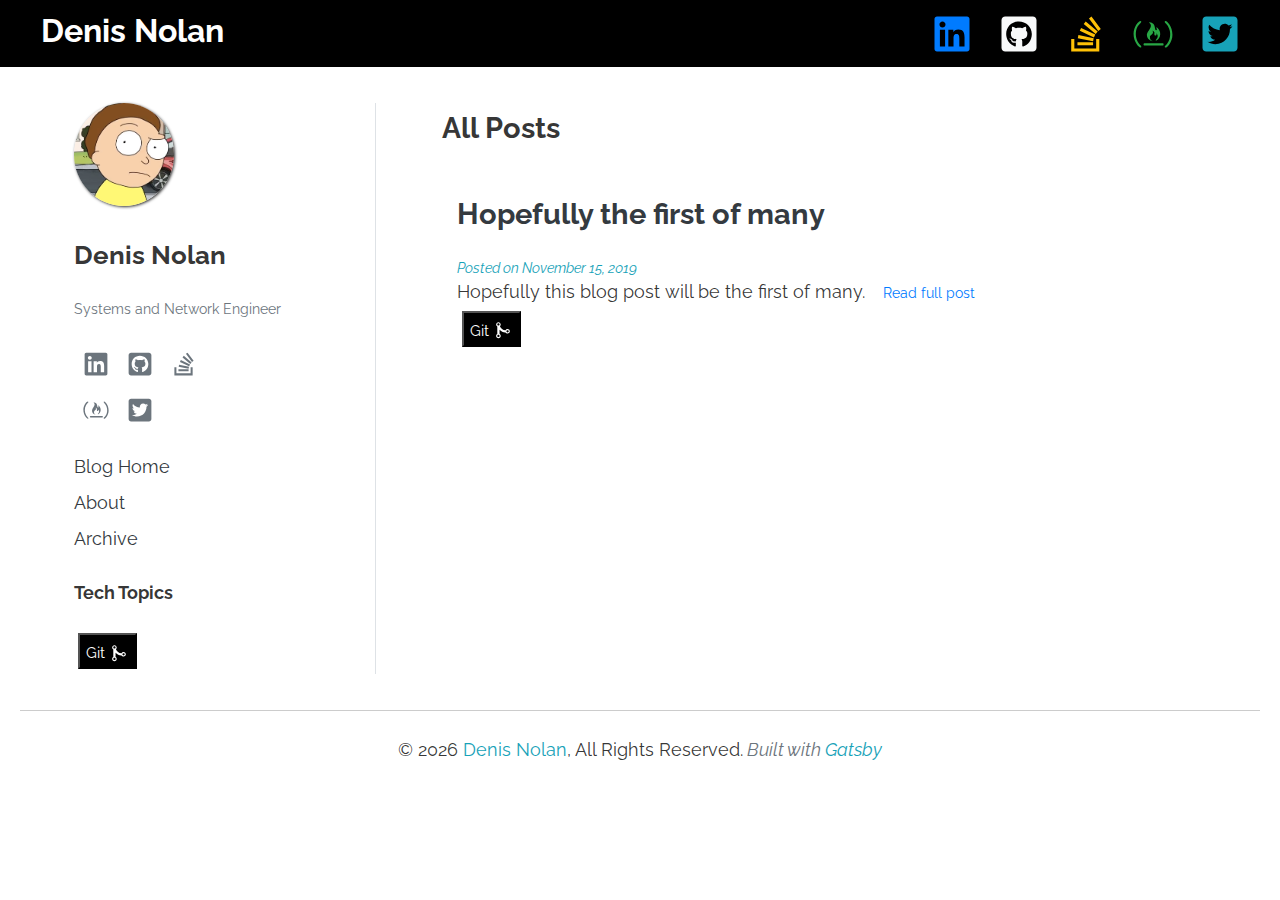
<file: archive/index.html>
<!DOCTYPE html><html lang="en"><head><meta charSet="utf-8"/><meta http-equiv="x-ua-compatible" content="ie=edge"/><meta name="viewport" content="width=device-width, initial-scale=1, shrink-to-fit=no"/><style data-href="/styles.232363f7015d28b626a7.css">code[class*=language-],pre[class*=language-]{color:#140707;background:none;text-shadow:none;font-family:Consolas,Monaco,Andale Mono,Ubuntu Mono,monospace;font-size:1em;text-align:left;white-space:pre;word-spacing:normal;word-break:normal;word-wrap:normal;line-height:1.5;-moz-tab-size:4;-o-tab-size:4;tab-size:4;-webkit-hyphens:none;-ms-hyphens:none;hyphens:none}code[class*=language-]::selection,code[class*=language-] ::selection,pre[class*=language-]::selection,pre[class*=language-] ::selection{text-shadow:none;background:#b3d4fc}@media print{code[class*=language-],pre[class*=language-]{text-shadow:none}}pre[class*=language-]{box-shadow:1px 1px 3px;max-width:750px;padding:1em;margin:.5em 0;overflow:auto}@media only screen and (max-width:1200px){pre[class*=language-]{max-width:650px}}@media only screen and (max-width:1100px){pre[class*=language-]{max-width:550px}}@media only screen and (max-width:1000px){pre[class*=language-]{max-width:500px}}@media only screen and (max-width:600px){pre[class*=language-]{max-width:400px}}@media only screen and (max-width:450px){pre[class*=language-]{max-width:350px}}:not(pre)>code[class*=language-],pre[class*=language-]{background:beige}:not(pre)>code[class*=language-]{padding:.1em;border-radius:.3em;white-space:normal}.token.cdata,.token.comment,.token.doctype,.token.prolog{color:#708090}.token.punctuation{color:#999}.namespace{opacity:.7}.token.boolean,.token.constant,.token.deleted,.token.number,.token.property,.token.symbol,.token.tag{color:#905}.token.attr-name,.token.builtin,.token.char,.token.inserted,.token.selector,.token.string{color:#690}.language-css .token.string,.style .token.string,.token.entity,.token.operator,.token.url{color:#9a6e3a;background:hsla(0,0%,100%,.5)}.token.atrule,.token.attr-value,.token.keyword{color:#07a}.token.class-name,.token.function{color:#dd4a68}.token.important,.token.regex,.token.variable{color:#e90}.token.bold,.token.important{font-weight:700}.token.italic{font-style:italic}.token.entity{cursor:help}

/*!
 * Bootstrap v4.3.1 (https://getbootstrap.com/)
 * Copyright 2011-2019 The Bootstrap Authors
 * Copyright 2011-2019 Twitter, Inc.
 * Licensed under MIT (https://github.com/twbs/bootstrap/blob/master/LICENSE)
 */:root{--blue:#007bff;--indigo:#6610f2;--purple:#6f42c1;--pink:#e83e8c;--red:#dc3545;--orange:#fd7e14;--yellow:#ffc107;--green:#28a745;--teal:#20c997;--cyan:#17a2b8;--white:#fff;--gray:#6c757d;--gray-dark:#343a40;--primary:#007bff;--secondary:#6c757d;--success:#28a745;--info:#17a2b8;--warning:#ffc107;--danger:#dc3545;--light:#f8f9fa;--dark:#343a40;--breakpoint-xs:0;--breakpoint-sm:576px;--breakpoint-md:768px;--breakpoint-lg:992px;--breakpoint-xl:1200px;--font-family-sans-serif:-apple-system,BlinkMacSystemFont,"Segoe UI",Roboto,"Helvetica Neue",Arial,"Noto Sans",sans-serif,"Apple Color Emoji","Segoe UI Emoji","Segoe UI Symbol","Noto Color Emoji";--font-family-monospace:SFMono-Regular,Menlo,Monaco,Consolas,"Liberation Mono","Courier New",monospace}*,:after,:before{box-sizing:border-box}html{line-height:1.15;-webkit-tap-highlight-color:rgba(0,0,0,0)}article,aside,figcaption,figure,footer,header,hgroup,main,nav,section{display:block}body{font-family:-apple-system,BlinkMacSystemFont,Segoe UI,Roboto,Helvetica Neue,Arial,Noto Sans,sans-serif,Apple Color Emoji,Segoe UI Emoji,Segoe UI Symbol,Noto Color Emoji;font-size:1rem;line-height:1.5;color:#212529;text-align:left;background-color:#fff}[tabindex="-1"]:focus{outline:0!important}h1,h2,h3,h4,h5,h6{margin-top:0;margin-bottom:.5rem}p{margin-top:0;margin-bottom:1rem}abbr[data-original-title],abbr[title]{text-decoration:underline;-webkit-text-decoration:underline dotted;text-decoration:underline dotted;cursor:help;border-bottom:0;-webkit-text-decoration-skip-ink:none;text-decoration-skip-ink:none}address{font-style:normal;line-height:inherit}address,dl,ol,ul{margin-bottom:1rem}dl,ol,ul{margin-top:0}ol ol,ol ul,ul ol,ul ul{margin-bottom:0}dd{margin-bottom:.5rem;margin-left:0}blockquote{margin:0 0 1rem}a{color:#007bff;text-decoration:none}a:hover{color:#0056b3;text-decoration:underline}a:not([href]):not([tabindex]),a:not([href]):not([tabindex]):focus,a:not([href]):not([tabindex]):hover{color:inherit;text-decoration:none}a:not([href]):not([tabindex]):focus{outline:0}code,kbd,pre,samp{font-family:SFMono-Regular,Menlo,Monaco,Consolas,Liberation Mono,Courier New,monospace}pre{margin-top:0;margin-bottom:1rem}figure{margin:0 0 1rem}img,svg{vertical-align:middle}svg{overflow:hidden}caption{padding-top:.75rem;padding-bottom:.75rem;color:#6c757d;text-align:left;caption-side:bottom}th{text-align:inherit}label{display:inline-block;margin-bottom:.5rem}button{border-radius:0}button:focus{outline:1px dotted;outline:5px auto -webkit-focus-ring-color}button,input,optgroup,select,textarea{font-family:inherit;font-size:inherit;line-height:inherit}select{word-wrap:normal}[type=button],[type=reset],[type=submit],button{-webkit-appearance:button}[type=button]:not(:disabled),[type=reset]:not(:disabled),[type=submit]:not(:disabled),button:not(:disabled){cursor:pointer}input[type=checkbox],input[type=radio]{box-sizing:border-box;padding:0}input[type=date],input[type=datetime-local],input[type=month],input[type=time]{-webkit-appearance:listbox}textarea{resize:vertical}fieldset{min-width:0;margin:0;border:0}legend{display:block;width:100%;margin-bottom:.5rem;font-size:1.5rem;line-height:inherit}[type=search]{-webkit-appearance:none}[type=search]::-webkit-search-decoration{-webkit-appearance:none}output{display:inline-block}summary{display:list-item;cursor:pointer}template{display:none}[hidden]{display:none!important}.h1,.h2,.h3,.h4,.h5,.h6,h1,h2,h3,h4,h5,h6{margin-bottom:.5rem;font-weight:500;line-height:1.2}.h1,h1{font-size:2.5rem}.h2,h2{font-size:2rem}.h3,h3{font-size:1.75rem}.h4,h4{font-size:1.5rem}.h5,h5{font-size:1.25rem}.h6,h6{font-size:1rem}.lead{font-size:1.25rem;font-weight:300}.display-1{font-size:6rem}.display-1,.display-2{font-weight:300;line-height:1.2}.display-2{font-size:5.5rem}.display-3{font-size:4.5rem}.display-3,.display-4{font-weight:300;line-height:1.2}.display-4{font-size:3.5rem}hr{margin-top:1rem;margin-bottom:1rem;border:0;border-top:1px solid rgba(0,0,0,.1)}.small,small{font-size:80%;font-weight:400}.mark,mark{padding:.2em;background-color:#fcf8e3}.list-inline,.list-unstyled{padding-left:0;list-style:none}.list-inline-item{display:inline-block}.list-inline-item:not(:last-child){margin-right:.5rem}.initialism{font-size:90%;text-transform:uppercase}.blockquote{margin-bottom:1rem;font-size:1.25rem}.blockquote-footer{display:block;font-size:80%;color:#6c757d}.blockquote-footer:before{content:"\2014\A0"}.img-fluid,.img-thumbnail{max-width:100%;height:auto}.img-thumbnail{padding:.25rem;background-color:#fff;border:1px solid #dee2e6;border-radius:.25rem}.figure{display:inline-block}.figure-img{margin-bottom:.5rem;line-height:1}.figure-caption{font-size:90%;color:#6c757d}code{font-size:87.5%;color:#e83e8c;word-break:break-word}a>code{color:inherit}kbd{padding:.2rem .4rem;font-size:87.5%;color:#fff;background-color:#212529;border-radius:.2rem}kbd kbd{padding:0;font-size:100%;font-weight:700}pre{display:block;font-size:87.5%;color:#212529}pre code{font-size:inherit;color:inherit;word-break:normal}.pre-scrollable{max-height:340px;overflow-y:scroll}.container{width:100%;padding-right:15px;padding-left:15px;margin-right:auto;margin-left:auto}@media (min-width:576px){.container{max-width:540px}}@media (min-width:768px){.container{max-width:720px}}@media (min-width:992px){.container{max-width:960px}}@media (min-width:1200px){.container{max-width:1140px}}.container-fluid{width:100%;padding-right:15px;padding-left:15px;margin-right:auto;margin-left:auto}.row{display:flex;flex-wrap:wrap;margin-right:-15px;margin-left:-15px}.no-gutters{margin-right:0;margin-left:0}.no-gutters>.col,.no-gutters>[class*=col-]{padding-right:0;padding-left:0}.col,.col-1,.col-2,.col-3,.col-4,.col-5,.col-6,.col-7,.col-8,.col-9,.col-10,.col-11,.col-12,.col-auto,.col-lg,.col-lg-1,.col-lg-2,.col-lg-3,.col-lg-4,.col-lg-5,.col-lg-6,.col-lg-7,.col-lg-8,.col-lg-9,.col-lg-10,.col-lg-11,.col-lg-12,.col-lg-auto,.col-md,.col-md-1,.col-md-2,.col-md-3,.col-md-4,.col-md-5,.col-md-6,.col-md-7,.col-md-8,.col-md-9,.col-md-10,.col-md-11,.col-md-12,.col-md-auto,.col-sm,.col-sm-1,.col-sm-2,.col-sm-3,.col-sm-4,.col-sm-5,.col-sm-6,.col-sm-7,.col-sm-8,.col-sm-9,.col-sm-10,.col-sm-11,.col-sm-12,.col-sm-auto,.col-xl,.col-xl-1,.col-xl-2,.col-xl-3,.col-xl-4,.col-xl-5,.col-xl-6,.col-xl-7,.col-xl-8,.col-xl-9,.col-xl-10,.col-xl-11,.col-xl-12,.col-xl-auto{position:relative;width:100%;padding-right:15px;padding-left:15px}.col{flex-basis:0;flex-grow:1;max-width:100%}.col-auto{flex:0 0 auto;width:auto;max-width:100%}.col-1{flex:0 0 8.333333%;max-width:8.333333%}.col-2{flex:0 0 16.666667%;max-width:16.666667%}.col-3{flex:0 0 25%;max-width:25%}.col-4{flex:0 0 33.333333%;max-width:33.333333%}.col-5{flex:0 0 41.666667%;max-width:41.666667%}.col-6{flex:0 0 50%;max-width:50%}.col-7{flex:0 0 58.333333%;max-width:58.333333%}.col-8{flex:0 0 66.666667%;max-width:66.666667%}.col-9{flex:0 0 75%;max-width:75%}.col-10{flex:0 0 83.333333%;max-width:83.333333%}.col-11{flex:0 0 91.666667%;max-width:91.666667%}.col-12{flex:0 0 100%;max-width:100%}.order-first{order:-1}.order-last{order:13}.order-0{order:0}.order-1{order:1}.order-2{order:2}.order-3{order:3}.order-4{order:4}.order-5{order:5}.order-6{order:6}.order-7{order:7}.order-8{order:8}.order-9{order:9}.order-10{order:10}.order-11{order:11}.order-12{order:12}.offset-1{margin-left:8.333333%}.offset-2{margin-left:16.666667%}.offset-3{margin-left:25%}.offset-4{margin-left:33.333333%}.offset-5{margin-left:41.666667%}.offset-6{margin-left:50%}.offset-7{margin-left:58.333333%}.offset-8{margin-left:66.666667%}.offset-9{margin-left:75%}.offset-10{margin-left:83.333333%}.offset-11{margin-left:91.666667%}@media (min-width:576px){.col-sm{flex-basis:0;flex-grow:1;max-width:100%}.col-sm-auto{flex:0 0 auto;width:auto;max-width:100%}.col-sm-1{flex:0 0 8.333333%;max-width:8.333333%}.col-sm-2{flex:0 0 16.666667%;max-width:16.666667%}.col-sm-3{flex:0 0 25%;max-width:25%}.col-sm-4{flex:0 0 33.333333%;max-width:33.333333%}.col-sm-5{flex:0 0 41.666667%;max-width:41.666667%}.col-sm-6{flex:0 0 50%;max-width:50%}.col-sm-7{flex:0 0 58.333333%;max-width:58.333333%}.col-sm-8{flex:0 0 66.666667%;max-width:66.666667%}.col-sm-9{flex:0 0 75%;max-width:75%}.col-sm-10{flex:0 0 83.333333%;max-width:83.333333%}.col-sm-11{flex:0 0 91.666667%;max-width:91.666667%}.col-sm-12{flex:0 0 100%;max-width:100%}.order-sm-first{order:-1}.order-sm-last{order:13}.order-sm-0{order:0}.order-sm-1{order:1}.order-sm-2{order:2}.order-sm-3{order:3}.order-sm-4{order:4}.order-sm-5{order:5}.order-sm-6{order:6}.order-sm-7{order:7}.order-sm-8{order:8}.order-sm-9{order:9}.order-sm-10{order:10}.order-sm-11{order:11}.order-sm-12{order:12}.offset-sm-0{margin-left:0}.offset-sm-1{margin-left:8.333333%}.offset-sm-2{margin-left:16.666667%}.offset-sm-3{margin-left:25%}.offset-sm-4{margin-left:33.333333%}.offset-sm-5{margin-left:41.666667%}.offset-sm-6{margin-left:50%}.offset-sm-7{margin-left:58.333333%}.offset-sm-8{margin-left:66.666667%}.offset-sm-9{margin-left:75%}.offset-sm-10{margin-left:83.333333%}.offset-sm-11{margin-left:91.666667%}}@media (min-width:768px){.col-md{flex-basis:0;flex-grow:1;max-width:100%}.col-md-auto{flex:0 0 auto;width:auto;max-width:100%}.col-md-1{flex:0 0 8.333333%;max-width:8.333333%}.col-md-2{flex:0 0 16.666667%;max-width:16.666667%}.col-md-3{flex:0 0 25%;max-width:25%}.col-md-4{flex:0 0 33.333333%;max-width:33.333333%}.col-md-5{flex:0 0 41.666667%;max-width:41.666667%}.col-md-6{flex:0 0 50%;max-width:50%}.col-md-7{flex:0 0 58.333333%;max-width:58.333333%}.col-md-8{flex:0 0 66.666667%;max-width:66.666667%}.col-md-9{flex:0 0 75%;max-width:75%}.col-md-10{flex:0 0 83.333333%;max-width:83.333333%}.col-md-11{flex:0 0 91.666667%;max-width:91.666667%}.col-md-12{flex:0 0 100%;max-width:100%}.order-md-first{order:-1}.order-md-last{order:13}.order-md-0{order:0}.order-md-1{order:1}.order-md-2{order:2}.order-md-3{order:3}.order-md-4{order:4}.order-md-5{order:5}.order-md-6{order:6}.order-md-7{order:7}.order-md-8{order:8}.order-md-9{order:9}.order-md-10{order:10}.order-md-11{order:11}.order-md-12{order:12}.offset-md-0{margin-left:0}.offset-md-1{margin-left:8.333333%}.offset-md-2{margin-left:16.666667%}.offset-md-3{margin-left:25%}.offset-md-4{margin-left:33.333333%}.offset-md-5{margin-left:41.666667%}.offset-md-6{margin-left:50%}.offset-md-7{margin-left:58.333333%}.offset-md-8{margin-left:66.666667%}.offset-md-9{margin-left:75%}.offset-md-10{margin-left:83.333333%}.offset-md-11{margin-left:91.666667%}}@media (min-width:992px){.col-lg{flex-basis:0;flex-grow:1;max-width:100%}.col-lg-auto{flex:0 0 auto;width:auto;max-width:100%}.col-lg-1{flex:0 0 8.333333%;max-width:8.333333%}.col-lg-2{flex:0 0 16.666667%;max-width:16.666667%}.col-lg-3{flex:0 0 25%;max-width:25%}.col-lg-4{flex:0 0 33.333333%;max-width:33.333333%}.col-lg-5{flex:0 0 41.666667%;max-width:41.666667%}.col-lg-6{flex:0 0 50%;max-width:50%}.col-lg-7{flex:0 0 58.333333%;max-width:58.333333%}.col-lg-8{flex:0 0 66.666667%;max-width:66.666667%}.col-lg-9{flex:0 0 75%;max-width:75%}.col-lg-10{flex:0 0 83.333333%;max-width:83.333333%}.col-lg-11{flex:0 0 91.666667%;max-width:91.666667%}.col-lg-12{flex:0 0 100%;max-width:100%}.order-lg-first{order:-1}.order-lg-last{order:13}.order-lg-0{order:0}.order-lg-1{order:1}.order-lg-2{order:2}.order-lg-3{order:3}.order-lg-4{order:4}.order-lg-5{order:5}.order-lg-6{order:6}.order-lg-7{order:7}.order-lg-8{order:8}.order-lg-9{order:9}.order-lg-10{order:10}.order-lg-11{order:11}.order-lg-12{order:12}.offset-lg-0{margin-left:0}.offset-lg-1{margin-left:8.333333%}.offset-lg-2{margin-left:16.666667%}.offset-lg-3{margin-left:25%}.offset-lg-4{margin-left:33.333333%}.offset-lg-5{margin-left:41.666667%}.offset-lg-6{margin-left:50%}.offset-lg-7{margin-left:58.333333%}.offset-lg-8{margin-left:66.666667%}.offset-lg-9{margin-left:75%}.offset-lg-10{margin-left:83.333333%}.offset-lg-11{margin-left:91.666667%}}@media (min-width:1200px){.col-xl{flex-basis:0;flex-grow:1;max-width:100%}.col-xl-auto{flex:0 0 auto;width:auto;max-width:100%}.col-xl-1{flex:0 0 8.333333%;max-width:8.333333%}.col-xl-2{flex:0 0 16.666667%;max-width:16.666667%}.col-xl-3{flex:0 0 25%;max-width:25%}.col-xl-4{flex:0 0 33.333333%;max-width:33.333333%}.col-xl-5{flex:0 0 41.666667%;max-width:41.666667%}.col-xl-6{flex:0 0 50%;max-width:50%}.col-xl-7{flex:0 0 58.333333%;max-width:58.333333%}.col-xl-8{flex:0 0 66.666667%;max-width:66.666667%}.col-xl-9{flex:0 0 75%;max-width:75%}.col-xl-10{flex:0 0 83.333333%;max-width:83.333333%}.col-xl-11{flex:0 0 91.666667%;max-width:91.666667%}.col-xl-12{flex:0 0 100%;max-width:100%}.order-xl-first{order:-1}.order-xl-last{order:13}.order-xl-0{order:0}.order-xl-1{order:1}.order-xl-2{order:2}.order-xl-3{order:3}.order-xl-4{order:4}.order-xl-5{order:5}.order-xl-6{order:6}.order-xl-7{order:7}.order-xl-8{order:8}.order-xl-9{order:9}.order-xl-10{order:10}.order-xl-11{order:11}.order-xl-12{order:12}.offset-xl-0{margin-left:0}.offset-xl-1{margin-left:8.333333%}.offset-xl-2{margin-left:16.666667%}.offset-xl-3{margin-left:25%}.offset-xl-4{margin-left:33.333333%}.offset-xl-5{margin-left:41.666667%}.offset-xl-6{margin-left:50%}.offset-xl-7{margin-left:58.333333%}.offset-xl-8{margin-left:66.666667%}.offset-xl-9{margin-left:75%}.offset-xl-10{margin-left:83.333333%}.offset-xl-11{margin-left:91.666667%}}.table{width:100%;margin-bottom:1rem;color:#212529}.table td,.table th{padding:.75rem;vertical-align:top;border-top:1px solid #dee2e6}.table thead th{vertical-align:bottom;border-bottom:2px solid #dee2e6}.table tbody+tbody{border-top:2px solid #dee2e6}.table-sm td,.table-sm th{padding:.3rem}.table-bordered,.table-bordered td,.table-bordered th{border:1px solid #dee2e6}.table-bordered thead td,.table-bordered thead th{border-bottom-width:2px}.table-borderless tbody+tbody,.table-borderless td,.table-borderless th,.table-borderless thead th{border:0}.table-striped tbody tr:nth-of-type(odd){background-color:rgba(0,0,0,.05)}.table-hover tbody tr:hover{color:#212529;background-color:rgba(0,0,0,.075)}.table-primary,.table-primary>td,.table-primary>th{background-color:#b8daff}.table-primary tbody+tbody,.table-primary td,.table-primary th,.table-primary thead th{border-color:#7abaff}.table-hover .table-primary:hover,.table-hover .table-primary:hover>td,.table-hover .table-primary:hover>th{background-color:#9fcdff}.table-secondary,.table-secondary>td,.table-secondary>th{background-color:#d6d8db}.table-secondary tbody+tbody,.table-secondary td,.table-secondary th,.table-secondary thead th{border-color:#b3b7bb}.table-hover .table-secondary:hover,.table-hover .table-secondary:hover>td,.table-hover .table-secondary:hover>th{background-color:#c8cbcf}.table-success,.table-success>td,.table-success>th{background-color:#c3e6cb}.table-success tbody+tbody,.table-success td,.table-success th,.table-success thead th{border-color:#8fd19e}.table-hover .table-success:hover,.table-hover .table-success:hover>td,.table-hover .table-success:hover>th{background-color:#b1dfbb}.table-info,.table-info>td,.table-info>th{background-color:#bee5eb}.table-info tbody+tbody,.table-info td,.table-info th,.table-info thead th{border-color:#86cfda}.table-hover .table-info:hover,.table-hover .table-info:hover>td,.table-hover .table-info:hover>th{background-color:#abdde5}.table-warning,.table-warning>td,.table-warning>th{background-color:#ffeeba}.table-warning tbody+tbody,.table-warning td,.table-warning th,.table-warning thead th{border-color:#ffdf7e}.table-hover .table-warning:hover,.table-hover .table-warning:hover>td,.table-hover .table-warning:hover>th{background-color:#ffe8a1}.table-danger,.table-danger>td,.table-danger>th{background-color:#f5c6cb}.table-danger tbody+tbody,.table-danger td,.table-danger th,.table-danger thead th{border-color:#ed969e}.table-hover .table-danger:hover,.table-hover .table-danger:hover>td,.table-hover .table-danger:hover>th{background-color:#f1b0b7}.table-light,.table-light>td,.table-light>th{background-color:#fdfdfe}.table-light tbody+tbody,.table-light td,.table-light th,.table-light thead th{border-color:#fbfcfc}.table-hover .table-light:hover,.table-hover .table-light:hover>td,.table-hover .table-light:hover>th{background-color:#ececf6}.table-dark,.table-dark>td,.table-dark>th{background-color:#c6c8ca}.table-dark tbody+tbody,.table-dark td,.table-dark th,.table-dark thead th{border-color:#95999c}.table-hover .table-dark:hover,.table-hover .table-dark:hover>td,.table-hover .table-dark:hover>th{background-color:#b9bbbe}.table-active,.table-active>td,.table-active>th,.table-hover .table-active:hover,.table-hover .table-active:hover>td,.table-hover .table-active:hover>th{background-color:rgba(0,0,0,.075)}.table .thead-dark th{color:#fff;background-color:#343a40;border-color:#454d55}.table .thead-light th{color:#495057;background-color:#e9ecef;border-color:#dee2e6}.table-dark{color:#fff;background-color:#343a40}.table-dark td,.table-dark th,.table-dark thead th{border-color:#454d55}.table-dark.table-bordered{border:0}.table-dark.table-striped tbody tr:nth-of-type(odd){background-color:hsla(0,0%,100%,.05)}.table-dark.table-hover tbody tr:hover{color:#fff;background-color:hsla(0,0%,100%,.075)}@media (max-width:575.98px){.table-responsive-sm{display:block;width:100%;overflow-x:auto;-webkit-overflow-scrolling:touch}.table-responsive-sm>.table-bordered{border:0}}@media (max-width:767.98px){.table-responsive-md{display:block;width:100%;overflow-x:auto;-webkit-overflow-scrolling:touch}.table-responsive-md>.table-bordered{border:0}}@media (max-width:991.98px){.table-responsive-lg{display:block;width:100%;overflow-x:auto;-webkit-overflow-scrolling:touch}.table-responsive-lg>.table-bordered{border:0}}@media (max-width:1199.98px){.table-responsive-xl{display:block;width:100%;overflow-x:auto;-webkit-overflow-scrolling:touch}.table-responsive-xl>.table-bordered{border:0}}.table-responsive{display:block;width:100%;overflow-x:auto;-webkit-overflow-scrolling:touch}.table-responsive>.table-bordered{border:0}.form-control{display:block;width:100%;height:calc(1.5em + .75rem + 2px);padding:.375rem .75rem;font-size:1rem;font-weight:400;line-height:1.5;color:#495057;background-color:#fff;background-clip:padding-box;border:1px solid #ced4da;border-radius:.25rem;-webkit-transition:border-color .15s ease-in-out,box-shadow .15s ease-in-out;transition:border-color .15s ease-in-out,box-shadow .15s ease-in-out}@media (prefers-reduced-motion:reduce){.form-control{-webkit-transition:none;transition:none}}.form-control::-ms-expand{background-color:transparent;border:0}.form-control:focus{color:#495057;background-color:#fff;border-color:#80bdff;outline:0;box-shadow:0 0 0 .2rem rgba(0,123,255,.25)}.form-control::-webkit-input-placeholder{color:#6c757d;opacity:1}.form-control:-ms-input-placeholder{color:#6c757d;opacity:1}.form-control::-ms-input-placeholder{color:#6c757d;opacity:1}.form-control::placeholder{color:#6c757d;opacity:1}.form-control:disabled,.form-control[readonly]{background-color:#e9ecef;opacity:1}select.form-control:focus::-ms-value{color:#495057;background-color:#fff}.form-control-file,.form-control-range{display:block;width:100%}.col-form-label{padding-top:calc(.375rem + 1px);padding-bottom:calc(.375rem + 1px);margin-bottom:0;font-size:inherit;line-height:1.5}.col-form-label-lg{padding-top:calc(.5rem + 1px);padding-bottom:calc(.5rem + 1px);font-size:1.25rem;line-height:1.5}.col-form-label-sm{padding-top:calc(.25rem + 1px);padding-bottom:calc(.25rem + 1px);font-size:.875rem;line-height:1.5}.form-control-plaintext{display:block;width:100%;padding-top:.375rem;padding-bottom:.375rem;margin-bottom:0;line-height:1.5;color:#212529;background-color:transparent;border:solid transparent;border-width:1px 0}.form-control-plaintext.form-control-lg,.form-control-plaintext.form-control-sm{padding-right:0;padding-left:0}.form-control-sm{height:calc(1.5em + .5rem + 2px);padding:.25rem .5rem;font-size:.875rem;line-height:1.5;border-radius:.2rem}.form-control-lg{height:calc(1.5em + 1rem + 2px);padding:.5rem 1rem;font-size:1.25rem;line-height:1.5;border-radius:.3rem}select.form-control[multiple],select.form-control[size],textarea.form-control{height:auto}.form-group{margin-bottom:1rem}.form-text{display:block;margin-top:.25rem}.form-row{display:flex;flex-wrap:wrap;margin-right:-5px;margin-left:-5px}.form-row>.col,.form-row>[class*=col-]{padding-right:5px;padding-left:5px}.form-check{position:relative;display:block;padding-left:1.25rem}.form-check-input{position:absolute;margin-top:.3rem;margin-left:-1.25rem}.form-check-input:disabled~.form-check-label{color:#6c757d}.form-check-label{margin-bottom:0}.form-check-inline{display:inline-flex;align-items:center;padding-left:0;margin-right:.75rem}.form-check-inline .form-check-input{position:static;margin-top:0;margin-right:.3125rem;margin-left:0}.valid-feedback{display:none;width:100%;margin-top:.25rem;font-size:80%;color:#28a745}.valid-tooltip{position:absolute;top:100%;z-index:5;display:none;max-width:100%;padding:.25rem .5rem;margin-top:.1rem;font-size:.875rem;line-height:1.5;color:#fff;background-color:rgba(40,167,69,.9);border-radius:.25rem}.form-control.is-valid,.was-validated .form-control:valid{border-color:#28a745;padding-right:calc(1.5em + .75rem);background-image:url("data:image/svg+xml;charset=utf-8,%3Csvg xmlns='http://www.w3.org/2000/svg' viewBox='0 0 8 8'%3E%3Cpath fill='%2328a745' d='M2.3 6.73L.6 4.53c-.4-1.04.46-1.4 1.1-.8l1.1 1.4 3.4-3.8c.6-.63 1.6-.27 1.2.7l-4 4.6c-.43.5-.8.4-1.1.1z'/%3E%3C/svg%3E");background-repeat:no-repeat;background-position:100% calc(.375em + .1875rem);background-size:calc(.75em + .375rem) calc(.75em + .375rem)}.form-control.is-valid:focus,.was-validated .form-control:valid:focus{border-color:#28a745;box-shadow:0 0 0 .2rem rgba(40,167,69,.25)}.form-control.is-valid~.valid-feedback,.form-control.is-valid~.valid-tooltip,.was-validated .form-control:valid~.valid-feedback,.was-validated .form-control:valid~.valid-tooltip{display:block}.was-validated textarea.form-control:valid,textarea.form-control.is-valid{padding-right:calc(1.5em + .75rem);background-position:top calc(.375em + .1875rem) right calc(.375em + .1875rem)}.custom-select.is-valid,.was-validated .custom-select:valid{border-color:#28a745;padding-right:calc((3em + 2.25rem)/4 + 1.75rem);background:url("data:image/svg+xml;charset=utf-8,%3Csvg xmlns='http://www.w3.org/2000/svg' viewBox='0 0 4 5'%3E%3Cpath fill='%23343a40' d='M2 0L0 2h4zm0 5L0 3h4z'/%3E%3C/svg%3E") no-repeat right .75rem center/8px 10px,url("data:image/svg+xml;charset=utf-8,%3Csvg xmlns='http://www.w3.org/2000/svg' viewBox='0 0 8 8'%3E%3Cpath fill='%2328a745' d='M2.3 6.73L.6 4.53c-.4-1.04.46-1.4 1.1-.8l1.1 1.4 3.4-3.8c.6-.63 1.6-.27 1.2.7l-4 4.6c-.43.5-.8.4-1.1.1z'/%3E%3C/svg%3E") #fff no-repeat center right 1.75rem/calc(.75em + .375rem) calc(.75em + .375rem)}.custom-select.is-valid:focus,.was-validated .custom-select:valid:focus{border-color:#28a745;box-shadow:0 0 0 .2rem rgba(40,167,69,.25)}.custom-select.is-valid~.valid-feedback,.custom-select.is-valid~.valid-tooltip,.form-control-file.is-valid~.valid-feedback,.form-control-file.is-valid~.valid-tooltip,.was-validated .custom-select:valid~.valid-feedback,.was-validated .custom-select:valid~.valid-tooltip,.was-validated .form-control-file:valid~.valid-feedback,.was-validated .form-control-file:valid~.valid-tooltip{display:block}.form-check-input.is-valid~.form-check-label,.was-validated .form-check-input:valid~.form-check-label{color:#28a745}.form-check-input.is-valid~.valid-feedback,.form-check-input.is-valid~.valid-tooltip,.was-validated .form-check-input:valid~.valid-feedback,.was-validated .form-check-input:valid~.valid-tooltip{display:block}.custom-control-input.is-valid~.custom-control-label,.was-validated .custom-control-input:valid~.custom-control-label{color:#28a745}.custom-control-input.is-valid~.custom-control-label:before,.was-validated .custom-control-input:valid~.custom-control-label:before{border-color:#28a745}.custom-control-input.is-valid~.valid-feedback,.custom-control-input.is-valid~.valid-tooltip,.was-validated .custom-control-input:valid~.valid-feedback,.was-validated .custom-control-input:valid~.valid-tooltip{display:block}.custom-control-input.is-valid:checked~.custom-control-label:before,.was-validated .custom-control-input:valid:checked~.custom-control-label:before{border-color:#34ce57;background-color:#34ce57}.custom-control-input.is-valid:focus~.custom-control-label:before,.was-validated .custom-control-input:valid:focus~.custom-control-label:before{box-shadow:0 0 0 .2rem rgba(40,167,69,.25)}.custom-control-input.is-valid:focus:not(:checked)~.custom-control-label:before,.custom-file-input.is-valid~.custom-file-label,.was-validated .custom-control-input:valid:focus:not(:checked)~.custom-control-label:before,.was-validated .custom-file-input:valid~.custom-file-label{border-color:#28a745}.custom-file-input.is-valid~.valid-feedback,.custom-file-input.is-valid~.valid-tooltip,.was-validated .custom-file-input:valid~.valid-feedback,.was-validated .custom-file-input:valid~.valid-tooltip{display:block}.custom-file-input.is-valid:focus~.custom-file-label,.was-validated .custom-file-input:valid:focus~.custom-file-label{border-color:#28a745;box-shadow:0 0 0 .2rem rgba(40,167,69,.25)}.invalid-feedback{display:none;width:100%;margin-top:.25rem;font-size:80%;color:#dc3545}.invalid-tooltip{position:absolute;top:100%;z-index:5;display:none;max-width:100%;padding:.25rem .5rem;margin-top:.1rem;font-size:.875rem;line-height:1.5;color:#fff;background-color:rgba(220,53,69,.9);border-radius:.25rem}.form-control.is-invalid,.was-validated .form-control:invalid{border-color:#dc3545;padding-right:calc(1.5em + .75rem);background-image:url("data:image/svg+xml;charset=utf-8,%3Csvg xmlns='http://www.w3.org/2000/svg' fill='%23dc3545' viewBox='-2 -2 7 7'%3E%3Cpath stroke='%23dc3545' d='M0 0l3 3m0-3L0 3'/%3E%3Ccircle r='.5'/%3E%3Ccircle cx='3' r='.5'/%3E%3Ccircle cy='3' r='.5'/%3E%3Ccircle cx='3' cy='3' r='.5'/%3E%3C/svg%3E");background-repeat:no-repeat;background-position:100% calc(.375em + .1875rem);background-size:calc(.75em + .375rem) calc(.75em + .375rem)}.form-control.is-invalid:focus,.was-validated .form-control:invalid:focus{border-color:#dc3545;box-shadow:0 0 0 .2rem rgba(220,53,69,.25)}.form-control.is-invalid~.invalid-feedback,.form-control.is-invalid~.invalid-tooltip,.was-validated .form-control:invalid~.invalid-feedback,.was-validated .form-control:invalid~.invalid-tooltip{display:block}.was-validated textarea.form-control:invalid,textarea.form-control.is-invalid{padding-right:calc(1.5em + .75rem);background-position:top calc(.375em + .1875rem) right calc(.375em + .1875rem)}.custom-select.is-invalid,.was-validated .custom-select:invalid{border-color:#dc3545;padding-right:calc((3em + 2.25rem)/4 + 1.75rem);background:url("data:image/svg+xml;charset=utf-8,%3Csvg xmlns='http://www.w3.org/2000/svg' viewBox='0 0 4 5'%3E%3Cpath fill='%23343a40' d='M2 0L0 2h4zm0 5L0 3h4z'/%3E%3C/svg%3E") no-repeat right .75rem center/8px 10px,url("data:image/svg+xml;charset=utf-8,%3Csvg xmlns='http://www.w3.org/2000/svg' fill='%23dc3545' viewBox='-2 -2 7 7'%3E%3Cpath stroke='%23dc3545' d='M0 0l3 3m0-3L0 3'/%3E%3Ccircle r='.5'/%3E%3Ccircle cx='3' r='.5'/%3E%3Ccircle cy='3' r='.5'/%3E%3Ccircle cx='3' cy='3' r='.5'/%3E%3C/svg%3E") #fff no-repeat center right 1.75rem/calc(.75em + .375rem) calc(.75em + .375rem)}.custom-select.is-invalid:focus,.was-validated .custom-select:invalid:focus{border-color:#dc3545;box-shadow:0 0 0 .2rem rgba(220,53,69,.25)}.custom-select.is-invalid~.invalid-feedback,.custom-select.is-invalid~.invalid-tooltip,.form-control-file.is-invalid~.invalid-feedback,.form-control-file.is-invalid~.invalid-tooltip,.was-validated .custom-select:invalid~.invalid-feedback,.was-validated .custom-select:invalid~.invalid-tooltip,.was-validated .form-control-file:invalid~.invalid-feedback,.was-validated .form-control-file:invalid~.invalid-tooltip{display:block}.form-check-input.is-invalid~.form-check-label,.was-validated .form-check-input:invalid~.form-check-label{color:#dc3545}.form-check-input.is-invalid~.invalid-feedback,.form-check-input.is-invalid~.invalid-tooltip,.was-validated .form-check-input:invalid~.invalid-feedback,.was-validated .form-check-input:invalid~.invalid-tooltip{display:block}.custom-control-input.is-invalid~.custom-control-label,.was-validated .custom-control-input:invalid~.custom-control-label{color:#dc3545}.custom-control-input.is-invalid~.custom-control-label:before,.was-validated .custom-control-input:invalid~.custom-control-label:before{border-color:#dc3545}.custom-control-input.is-invalid~.invalid-feedback,.custom-control-input.is-invalid~.invalid-tooltip,.was-validated .custom-control-input:invalid~.invalid-feedback,.was-validated .custom-control-input:invalid~.invalid-tooltip{display:block}.custom-control-input.is-invalid:checked~.custom-control-label:before,.was-validated .custom-control-input:invalid:checked~.custom-control-label:before{border-color:#e4606d;background-color:#e4606d}.custom-control-input.is-invalid:focus~.custom-control-label:before,.was-validated .custom-control-input:invalid:focus~.custom-control-label:before{box-shadow:0 0 0 .2rem rgba(220,53,69,.25)}.custom-control-input.is-invalid:focus:not(:checked)~.custom-control-label:before,.custom-file-input.is-invalid~.custom-file-label,.was-validated .custom-control-input:invalid:focus:not(:checked)~.custom-control-label:before,.was-validated .custom-file-input:invalid~.custom-file-label{border-color:#dc3545}.custom-file-input.is-invalid~.invalid-feedback,.custom-file-input.is-invalid~.invalid-tooltip,.was-validated .custom-file-input:invalid~.invalid-feedback,.was-validated .custom-file-input:invalid~.invalid-tooltip{display:block}.custom-file-input.is-invalid:focus~.custom-file-label,.was-validated .custom-file-input:invalid:focus~.custom-file-label{border-color:#dc3545;box-shadow:0 0 0 .2rem rgba(220,53,69,.25)}.form-inline{display:flex;flex-flow:row wrap;align-items:center}.form-inline .form-check{width:100%}@media (min-width:576px){.form-inline label{justify-content:center}.form-inline .form-group,.form-inline label{display:flex;align-items:center;margin-bottom:0}.form-inline .form-group{flex:0 0 auto;flex-flow:row wrap}.form-inline .form-control{display:inline-block;width:auto;vertical-align:middle}.form-inline .form-control-plaintext{display:inline-block}.form-inline .custom-select,.form-inline .input-group{width:auto}.form-inline .form-check{display:flex;align-items:center;justify-content:center;width:auto;padding-left:0}.form-inline .form-check-input{position:relative;flex-shrink:0;margin-top:0;margin-right:.25rem;margin-left:0}.form-inline .custom-control{align-items:center;justify-content:center}.form-inline .custom-control-label{margin-bottom:0}}.btn{display:inline-block;font-weight:400;color:#212529;text-align:center;vertical-align:middle;-webkit-user-select:none;-ms-user-select:none;user-select:none;background-color:transparent;border:1px solid transparent;padding:.375rem .75rem;font-size:1rem;line-height:1.5;border-radius:.25rem;-webkit-transition:color .15s ease-in-out,background-color .15s ease-in-out,border-color .15s ease-in-out,box-shadow .15s ease-in-out;transition:color .15s ease-in-out,background-color .15s ease-in-out,border-color .15s ease-in-out,box-shadow .15s ease-in-out}@media (prefers-reduced-motion:reduce){.btn{-webkit-transition:none;transition:none}}.btn:hover{color:#212529;text-decoration:none}.btn.focus,.btn:focus{outline:0;box-shadow:0 0 0 .2rem rgba(0,123,255,.25)}.btn.disabled,.btn:disabled{opacity:.65}a.btn.disabled,fieldset:disabled a.btn{pointer-events:none}.btn-primary{color:#fff;background-color:#007bff;border-color:#007bff}.btn-primary:hover{color:#fff;background-color:#0069d9;border-color:#0062cc}.btn-primary.focus,.btn-primary:focus{box-shadow:0 0 0 .2rem rgba(38,143,255,.5)}.btn-primary.disabled,.btn-primary:disabled{color:#fff;background-color:#007bff;border-color:#007bff}.btn-primary:not(:disabled):not(.disabled).active,.btn-primary:not(:disabled):not(.disabled):active,.show>.btn-primary.dropdown-toggle{color:#fff;background-color:#0062cc;border-color:#005cbf}.btn-primary:not(:disabled):not(.disabled).active:focus,.btn-primary:not(:disabled):not(.disabled):active:focus,.show>.btn-primary.dropdown-toggle:focus{box-shadow:0 0 0 .2rem rgba(38,143,255,.5)}.btn-secondary{color:#fff;background-color:#6c757d;border-color:#6c757d}.btn-secondary:hover{color:#fff;background-color:#5a6268;border-color:#545b62}.btn-secondary.focus,.btn-secondary:focus{box-shadow:0 0 0 .2rem rgba(130,138,145,.5)}.btn-secondary.disabled,.btn-secondary:disabled{color:#fff;background-color:#6c757d;border-color:#6c757d}.btn-secondary:not(:disabled):not(.disabled).active,.btn-secondary:not(:disabled):not(.disabled):active,.show>.btn-secondary.dropdown-toggle{color:#fff;background-color:#545b62;border-color:#4e555b}.btn-secondary:not(:disabled):not(.disabled).active:focus,.btn-secondary:not(:disabled):not(.disabled):active:focus,.show>.btn-secondary.dropdown-toggle:focus{box-shadow:0 0 0 .2rem rgba(130,138,145,.5)}.btn-success{color:#fff;background-color:#28a745;border-color:#28a745}.btn-success:hover{color:#fff;background-color:#218838;border-color:#1e7e34}.btn-success.focus,.btn-success:focus{box-shadow:0 0 0 .2rem rgba(72,180,97,.5)}.btn-success.disabled,.btn-success:disabled{color:#fff;background-color:#28a745;border-color:#28a745}.btn-success:not(:disabled):not(.disabled).active,.btn-success:not(:disabled):not(.disabled):active,.show>.btn-success.dropdown-toggle{color:#fff;background-color:#1e7e34;border-color:#1c7430}.btn-success:not(:disabled):not(.disabled).active:focus,.btn-success:not(:disabled):not(.disabled):active:focus,.show>.btn-success.dropdown-toggle:focus{box-shadow:0 0 0 .2rem rgba(72,180,97,.5)}.btn-info{color:#fff;background-color:#17a2b8;border-color:#17a2b8}.btn-info:hover{color:#fff;background-color:#138496;border-color:#117a8b}.btn-info.focus,.btn-info:focus{box-shadow:0 0 0 .2rem rgba(58,176,195,.5)}.btn-info.disabled,.btn-info:disabled{color:#fff;background-color:#17a2b8;border-color:#17a2b8}.btn-info:not(:disabled):not(.disabled).active,.btn-info:not(:disabled):not(.disabled):active,.show>.btn-info.dropdown-toggle{color:#fff;background-color:#117a8b;border-color:#10707f}.btn-info:not(:disabled):not(.disabled).active:focus,.btn-info:not(:disabled):not(.disabled):active:focus,.show>.btn-info.dropdown-toggle:focus{box-shadow:0 0 0 .2rem rgba(58,176,195,.5)}.btn-warning{color:#212529;background-color:#ffc107;border-color:#ffc107}.btn-warning:hover{color:#212529;background-color:#e0a800;border-color:#d39e00}.btn-warning.focus,.btn-warning:focus{box-shadow:0 0 0 .2rem rgba(222,170,12,.5)}.btn-warning.disabled,.btn-warning:disabled{color:#212529;background-color:#ffc107;border-color:#ffc107}.btn-warning:not(:disabled):not(.disabled).active,.btn-warning:not(:disabled):not(.disabled):active,.show>.btn-warning.dropdown-toggle{color:#212529;background-color:#d39e00;border-color:#c69500}.btn-warning:not(:disabled):not(.disabled).active:focus,.btn-warning:not(:disabled):not(.disabled):active:focus,.show>.btn-warning.dropdown-toggle:focus{box-shadow:0 0 0 .2rem rgba(222,170,12,.5)}.btn-danger{color:#fff;background-color:#dc3545;border-color:#dc3545}.btn-danger:hover{color:#fff;background-color:#c82333;border-color:#bd2130}.btn-danger.focus,.btn-danger:focus{box-shadow:0 0 0 .2rem rgba(225,83,97,.5)}.btn-danger.disabled,.btn-danger:disabled{color:#fff;background-color:#dc3545;border-color:#dc3545}.btn-danger:not(:disabled):not(.disabled).active,.btn-danger:not(:disabled):not(.disabled):active,.show>.btn-danger.dropdown-toggle{color:#fff;background-color:#bd2130;border-color:#b21f2d}.btn-danger:not(:disabled):not(.disabled).active:focus,.btn-danger:not(:disabled):not(.disabled):active:focus,.show>.btn-danger.dropdown-toggle:focus{box-shadow:0 0 0 .2rem rgba(225,83,97,.5)}.btn-light{color:#212529;background-color:#f8f9fa;border-color:#f8f9fa}.btn-light:hover{color:#212529;background-color:#e2e6ea;border-color:#dae0e5}.btn-light.focus,.btn-light:focus{box-shadow:0 0 0 .2rem rgba(216,217,219,.5)}.btn-light.disabled,.btn-light:disabled{color:#212529;background-color:#f8f9fa;border-color:#f8f9fa}.btn-light:not(:disabled):not(.disabled).active,.btn-light:not(:disabled):not(.disabled):active,.show>.btn-light.dropdown-toggle{color:#212529;background-color:#dae0e5;border-color:#d3d9df}.btn-light:not(:disabled):not(.disabled).active:focus,.btn-light:not(:disabled):not(.disabled):active:focus,.show>.btn-light.dropdown-toggle:focus{box-shadow:0 0 0 .2rem rgba(216,217,219,.5)}.btn-dark{color:#fff;background-color:#343a40;border-color:#343a40}.btn-dark:hover{color:#fff;background-color:#23272b;border-color:#1d2124}.btn-dark.focus,.btn-dark:focus{box-shadow:0 0 0 .2rem rgba(82,88,93,.5)}.btn-dark.disabled,.btn-dark:disabled{color:#fff;background-color:#343a40;border-color:#343a40}.btn-dark:not(:disabled):not(.disabled).active,.btn-dark:not(:disabled):not(.disabled):active,.show>.btn-dark.dropdown-toggle{color:#fff;background-color:#1d2124;border-color:#171a1d}.btn-dark:not(:disabled):not(.disabled).active:focus,.btn-dark:not(:disabled):not(.disabled):active:focus,.show>.btn-dark.dropdown-toggle:focus{box-shadow:0 0 0 .2rem rgba(82,88,93,.5)}.btn-outline-primary{color:#007bff;border-color:#007bff}.btn-outline-primary:hover{color:#fff;background-color:#007bff;border-color:#007bff}.btn-outline-primary.focus,.btn-outline-primary:focus{box-shadow:0 0 0 .2rem rgba(0,123,255,.5)}.btn-outline-primary.disabled,.btn-outline-primary:disabled{color:#007bff;background-color:transparent}.btn-outline-primary:not(:disabled):not(.disabled).active,.btn-outline-primary:not(:disabled):not(.disabled):active,.show>.btn-outline-primary.dropdown-toggle{color:#fff;background-color:#007bff;border-color:#007bff}.btn-outline-primary:not(:disabled):not(.disabled).active:focus,.btn-outline-primary:not(:disabled):not(.disabled):active:focus,.show>.btn-outline-primary.dropdown-toggle:focus{box-shadow:0 0 0 .2rem rgba(0,123,255,.5)}.btn-outline-secondary{color:#6c757d;border-color:#6c757d}.btn-outline-secondary:hover{color:#fff;background-color:#6c757d;border-color:#6c757d}.btn-outline-secondary.focus,.btn-outline-secondary:focus{box-shadow:0 0 0 .2rem rgba(108,117,125,.5)}.btn-outline-secondary.disabled,.btn-outline-secondary:disabled{color:#6c757d;background-color:transparent}.btn-outline-secondary:not(:disabled):not(.disabled).active,.btn-outline-secondary:not(:disabled):not(.disabled):active,.show>.btn-outline-secondary.dropdown-toggle{color:#fff;background-color:#6c757d;border-color:#6c757d}.btn-outline-secondary:not(:disabled):not(.disabled).active:focus,.btn-outline-secondary:not(:disabled):not(.disabled):active:focus,.show>.btn-outline-secondary.dropdown-toggle:focus{box-shadow:0 0 0 .2rem rgba(108,117,125,.5)}.btn-outline-success{color:#28a745;border-color:#28a745}.btn-outline-success:hover{color:#fff;background-color:#28a745;border-color:#28a745}.btn-outline-success.focus,.btn-outline-success:focus{box-shadow:0 0 0 .2rem rgba(40,167,69,.5)}.btn-outline-success.disabled,.btn-outline-success:disabled{color:#28a745;background-color:transparent}.btn-outline-success:not(:disabled):not(.disabled).active,.btn-outline-success:not(:disabled):not(.disabled):active,.show>.btn-outline-success.dropdown-toggle{color:#fff;background-color:#28a745;border-color:#28a745}.btn-outline-success:not(:disabled):not(.disabled).active:focus,.btn-outline-success:not(:disabled):not(.disabled):active:focus,.show>.btn-outline-success.dropdown-toggle:focus{box-shadow:0 0 0 .2rem rgba(40,167,69,.5)}.btn-outline-info{color:#17a2b8;border-color:#17a2b8}.btn-outline-info:hover{color:#fff;background-color:#17a2b8;border-color:#17a2b8}.btn-outline-info.focus,.btn-outline-info:focus{box-shadow:0 0 0 .2rem rgba(23,162,184,.5)}.btn-outline-info.disabled,.btn-outline-info:disabled{color:#17a2b8;background-color:transparent}.btn-outline-info:not(:disabled):not(.disabled).active,.btn-outline-info:not(:disabled):not(.disabled):active,.show>.btn-outline-info.dropdown-toggle{color:#fff;background-color:#17a2b8;border-color:#17a2b8}.btn-outline-info:not(:disabled):not(.disabled).active:focus,.btn-outline-info:not(:disabled):not(.disabled):active:focus,.show>.btn-outline-info.dropdown-toggle:focus{box-shadow:0 0 0 .2rem rgba(23,162,184,.5)}.btn-outline-warning{color:#ffc107;border-color:#ffc107}.btn-outline-warning:hover{color:#212529;background-color:#ffc107;border-color:#ffc107}.btn-outline-warning.focus,.btn-outline-warning:focus{box-shadow:0 0 0 .2rem rgba(255,193,7,.5)}.btn-outline-warning.disabled,.btn-outline-warning:disabled{color:#ffc107;background-color:transparent}.btn-outline-warning:not(:disabled):not(.disabled).active,.btn-outline-warning:not(:disabled):not(.disabled):active,.show>.btn-outline-warning.dropdown-toggle{color:#212529;background-color:#ffc107;border-color:#ffc107}.btn-outline-warning:not(:disabled):not(.disabled).active:focus,.btn-outline-warning:not(:disabled):not(.disabled):active:focus,.show>.btn-outline-warning.dropdown-toggle:focus{box-shadow:0 0 0 .2rem rgba(255,193,7,.5)}.btn-outline-danger{color:#dc3545;border-color:#dc3545}.btn-outline-danger:hover{color:#fff;background-color:#dc3545;border-color:#dc3545}.btn-outline-danger.focus,.btn-outline-danger:focus{box-shadow:0 0 0 .2rem rgba(220,53,69,.5)}.btn-outline-danger.disabled,.btn-outline-danger:disabled{color:#dc3545;background-color:transparent}.btn-outline-danger:not(:disabled):not(.disabled).active,.btn-outline-danger:not(:disabled):not(.disabled):active,.show>.btn-outline-danger.dropdown-toggle{color:#fff;background-color:#dc3545;border-color:#dc3545}.btn-outline-danger:not(:disabled):not(.disabled).active:focus,.btn-outline-danger:not(:disabled):not(.disabled):active:focus,.show>.btn-outline-danger.dropdown-toggle:focus{box-shadow:0 0 0 .2rem rgba(220,53,69,.5)}.btn-outline-light{color:#f8f9fa;border-color:#f8f9fa}.btn-outline-light:hover{color:#212529;background-color:#f8f9fa;border-color:#f8f9fa}.btn-outline-light.focus,.btn-outline-light:focus{box-shadow:0 0 0 .2rem rgba(248,249,250,.5)}.btn-outline-light.disabled,.btn-outline-light:disabled{color:#f8f9fa;background-color:transparent}.btn-outline-light:not(:disabled):not(.disabled).active,.btn-outline-light:not(:disabled):not(.disabled):active,.show>.btn-outline-light.dropdown-toggle{color:#212529;background-color:#f8f9fa;border-color:#f8f9fa}.btn-outline-light:not(:disabled):not(.disabled).active:focus,.btn-outline-light:not(:disabled):not(.disabled):active:focus,.show>.btn-outline-light.dropdown-toggle:focus{box-shadow:0 0 0 .2rem rgba(248,249,250,.5)}.btn-outline-dark{color:#343a40;border-color:#343a40}.btn-outline-dark:hover{color:#fff;background-color:#343a40;border-color:#343a40}.btn-outline-dark.focus,.btn-outline-dark:focus{box-shadow:0 0 0 .2rem rgba(52,58,64,.5)}.btn-outline-dark.disabled,.btn-outline-dark:disabled{color:#343a40;background-color:transparent}.btn-outline-dark:not(:disabled):not(.disabled).active,.btn-outline-dark:not(:disabled):not(.disabled):active,.show>.btn-outline-dark.dropdown-toggle{color:#fff;background-color:#343a40;border-color:#343a40}.btn-outline-dark:not(:disabled):not(.disabled).active:focus,.btn-outline-dark:not(:disabled):not(.disabled):active:focus,.show>.btn-outline-dark.dropdown-toggle:focus{box-shadow:0 0 0 .2rem rgba(52,58,64,.5)}.btn-link{font-weight:400;color:#007bff;text-decoration:none}.btn-link:hover{color:#0056b3;text-decoration:underline}.btn-link.focus,.btn-link:focus{text-decoration:underline;box-shadow:none}.btn-link.disabled,.btn-link:disabled{color:#6c757d;pointer-events:none}.btn-group-lg>.btn,.btn-lg{padding:.5rem 1rem;font-size:1.25rem;line-height:1.5;border-radius:.3rem}.btn-group-sm>.btn,.btn-sm{padding:.25rem .5rem;font-size:.875rem;line-height:1.5;border-radius:.2rem}.btn-block{display:block;width:100%}.btn-block+.btn-block{margin-top:.5rem}input[type=button].btn-block,input[type=reset].btn-block,input[type=submit].btn-block{width:100%}.fade{-webkit-transition:opacity .15s linear;transition:opacity .15s linear}@media (prefers-reduced-motion:reduce){.fade{-webkit-transition:none;transition:none}}.fade:not(.show){opacity:0}.collapse:not(.show){display:none}.collapsing{position:relative;height:0;overflow:hidden;-webkit-transition:height .35s ease;transition:height .35s ease}@media (prefers-reduced-motion:reduce){.collapsing{-webkit-transition:none;transition:none}}.dropdown,.dropleft,.dropright,.dropup{position:relative}.dropdown-toggle{white-space:nowrap}.dropdown-toggle:after{display:inline-block;margin-left:.255em;vertical-align:.255em;content:"";border-top:.3em solid;border-right:.3em solid transparent;border-bottom:0;border-left:.3em solid transparent}.dropdown-toggle:empty:after{margin-left:0}.dropdown-menu{position:absolute;top:100%;left:0;z-index:1000;display:none;float:left;min-width:10rem;padding:.5rem 0;margin:.125rem 0 0;font-size:1rem;color:#212529;text-align:left;list-style:none;background-color:#fff;background-clip:padding-box;border:1px solid rgba(0,0,0,.15);border-radius:.25rem}.dropdown-menu-left{right:auto;left:0}.dropdown-menu-right{right:0;left:auto}@media (min-width:576px){.dropdown-menu-sm-left{right:auto;left:0}.dropdown-menu-sm-right{right:0;left:auto}}@media (min-width:768px){.dropdown-menu-md-left{right:auto;left:0}.dropdown-menu-md-right{right:0;left:auto}}@media (min-width:992px){.dropdown-menu-lg-left{right:auto;left:0}.dropdown-menu-lg-right{right:0;left:auto}}@media (min-width:1200px){.dropdown-menu-xl-left{right:auto;left:0}.dropdown-menu-xl-right{right:0;left:auto}}.dropup .dropdown-menu{top:auto;bottom:100%;margin-top:0;margin-bottom:.125rem}.dropup .dropdown-toggle:after{display:inline-block;margin-left:.255em;vertical-align:.255em;content:"";border-top:0;border-right:.3em solid transparent;border-bottom:.3em solid;border-left:.3em solid transparent}.dropup .dropdown-toggle:empty:after{margin-left:0}.dropright .dropdown-menu{top:0;right:auto;left:100%;margin-top:0;margin-left:.125rem}.dropright .dropdown-toggle:after{display:inline-block;margin-left:.255em;vertical-align:.255em;content:"";border-top:.3em solid transparent;border-right:0;border-bottom:.3em solid transparent;border-left:.3em solid}.dropright .dropdown-toggle:empty:after{margin-left:0}.dropright .dropdown-toggle:after{vertical-align:0}.dropleft .dropdown-menu{top:0;right:100%;left:auto;margin-top:0;margin-right:.125rem}.dropleft .dropdown-toggle:after{display:inline-block;margin-left:.255em;vertical-align:.255em;content:"";display:none}.dropleft .dropdown-toggle:before{display:inline-block;margin-right:.255em;vertical-align:.255em;content:"";border-top:.3em solid transparent;border-right:.3em solid;border-bottom:.3em solid transparent}.dropleft .dropdown-toggle:empty:after{margin-left:0}.dropleft .dropdown-toggle:before{vertical-align:0}.dropdown-menu[x-placement^=bottom],.dropdown-menu[x-placement^=left],.dropdown-menu[x-placement^=right],.dropdown-menu[x-placement^=top]{right:auto;bottom:auto}.dropdown-divider{height:0;margin:.5rem 0;overflow:hidden;border-top:1px solid #e9ecef}.dropdown-item{display:block;width:100%;padding:.25rem 1.5rem;clear:both;font-weight:400;color:#212529;text-align:inherit;white-space:nowrap;background-color:transparent;border:0}.dropdown-item:focus,.dropdown-item:hover{color:#16181b;text-decoration:none;background-color:#f8f9fa}.dropdown-item.active,.dropdown-item:active{color:#fff;text-decoration:none;background-color:#007bff}.dropdown-item.disabled,.dropdown-item:disabled{color:#6c757d;pointer-events:none;background-color:transparent}.dropdown-menu.show{display:block}.dropdown-header{display:block;padding:.5rem 1.5rem;margin-bottom:0;font-size:.875rem;color:#6c757d;white-space:nowrap}.dropdown-item-text{display:block;padding:.25rem 1.5rem;color:#212529}.btn-group,.btn-group-vertical{position:relative;display:inline-flex;vertical-align:middle}.btn-group-vertical>.btn,.btn-group>.btn{position:relative;flex:1 1 auto}.btn-group-vertical>.btn.active,.btn-group-vertical>.btn:active,.btn-group-vertical>.btn:focus,.btn-group-vertical>.btn:hover,.btn-group>.btn.active,.btn-group>.btn:active,.btn-group>.btn:focus,.btn-group>.btn:hover{z-index:1}.btn-toolbar{display:flex;flex-wrap:wrap;justify-content:flex-start}.btn-toolbar .input-group{width:auto}.btn-group>.btn-group:not(:first-child),.btn-group>.btn:not(:first-child){margin-left:-1px}.btn-group>.btn-group:not(:last-child)>.btn,.btn-group>.btn:not(:last-child):not(.dropdown-toggle){border-top-right-radius:0;border-bottom-right-radius:0}.btn-group>.btn-group:not(:first-child)>.btn,.btn-group>.btn:not(:first-child){border-top-left-radius:0;border-bottom-left-radius:0}.dropdown-toggle-split{padding-right:.5625rem;padding-left:.5625rem}.dropdown-toggle-split:after,.dropright .dropdown-toggle-split:after,.dropup .dropdown-toggle-split:after{margin-left:0}.dropleft .dropdown-toggle-split:before{margin-right:0}.btn-group-sm>.btn+.dropdown-toggle-split,.btn-sm+.dropdown-toggle-split{padding-right:.375rem;padding-left:.375rem}.btn-group-lg>.btn+.dropdown-toggle-split,.btn-lg+.dropdown-toggle-split{padding-right:.75rem;padding-left:.75rem}.btn-group-vertical{flex-direction:column;align-items:flex-start;justify-content:center}.btn-group-vertical>.btn,.btn-group-vertical>.btn-group{width:100%}.btn-group-vertical>.btn-group:not(:first-child),.btn-group-vertical>.btn:not(:first-child){margin-top:-1px}.btn-group-vertical>.btn-group:not(:last-child)>.btn,.btn-group-vertical>.btn:not(:last-child):not(.dropdown-toggle){border-bottom-right-radius:0;border-bottom-left-radius:0}.btn-group-vertical>.btn-group:not(:first-child)>.btn,.btn-group-vertical>.btn:not(:first-child){border-top-left-radius:0;border-top-right-radius:0}.btn-group-toggle>.btn,.btn-group-toggle>.btn-group>.btn{margin-bottom:0}.btn-group-toggle>.btn-group>.btn input[type=checkbox],.btn-group-toggle>.btn-group>.btn input[type=radio],.btn-group-toggle>.btn input[type=checkbox],.btn-group-toggle>.btn input[type=radio]{position:absolute;clip:rect(0,0,0,0);pointer-events:none}.input-group{position:relative;display:flex;flex-wrap:wrap;align-items:stretch;width:100%}.input-group>.custom-file,.input-group>.custom-select,.input-group>.form-control,.input-group>.form-control-plaintext{position:relative;flex:1 1 auto;width:1%;margin-bottom:0}.input-group>.custom-file+.custom-file,.input-group>.custom-file+.custom-select,.input-group>.custom-file+.form-control,.input-group>.custom-select+.custom-file,.input-group>.custom-select+.custom-select,.input-group>.custom-select+.form-control,.input-group>.form-control+.custom-file,.input-group>.form-control+.custom-select,.input-group>.form-control+.form-control,.input-group>.form-control-plaintext+.custom-file,.input-group>.form-control-plaintext+.custom-select,.input-group>.form-control-plaintext+.form-control{margin-left:-1px}.input-group>.custom-file .custom-file-input:focus~.custom-file-label,.input-group>.custom-select:focus,.input-group>.form-control:focus{z-index:3}.input-group>.custom-file .custom-file-input:focus{z-index:4}.input-group>.custom-select:not(:last-child),.input-group>.form-control:not(:last-child){border-top-right-radius:0;border-bottom-right-radius:0}.input-group>.custom-select:not(:first-child),.input-group>.form-control:not(:first-child){border-top-left-radius:0;border-bottom-left-radius:0}.input-group>.custom-file{display:flex;align-items:center}.input-group>.custom-file:not(:last-child) .custom-file-label,.input-group>.custom-file:not(:last-child) .custom-file-label:after{border-top-right-radius:0;border-bottom-right-radius:0}.input-group>.custom-file:not(:first-child) .custom-file-label{border-top-left-radius:0;border-bottom-left-radius:0}.input-group-append,.input-group-prepend{display:flex}.input-group-append .btn,.input-group-prepend .btn{position:relative;z-index:2}.input-group-append .btn:focus,.input-group-prepend .btn:focus{z-index:3}.input-group-append .btn+.btn,.input-group-append .btn+.input-group-text,.input-group-append .input-group-text+.btn,.input-group-append .input-group-text+.input-group-text,.input-group-prepend .btn+.btn,.input-group-prepend .btn+.input-group-text,.input-group-prepend .input-group-text+.btn,.input-group-prepend .input-group-text+.input-group-text{margin-left:-1px}.input-group-prepend{margin-right:-1px}.input-group-append{margin-left:-1px}.input-group-text{display:flex;align-items:center;padding:.375rem .75rem;margin-bottom:0;font-size:1rem;font-weight:400;line-height:1.5;color:#495057;text-align:center;white-space:nowrap;background-color:#e9ecef;border:1px solid #ced4da;border-radius:.25rem}.input-group-text input[type=checkbox],.input-group-text input[type=radio]{margin-top:0}.input-group-lg>.custom-select,.input-group-lg>.form-control:not(textarea){height:calc(1.5em + 1rem + 2px)}.input-group-lg>.custom-select,.input-group-lg>.form-control,.input-group-lg>.input-group-append>.btn,.input-group-lg>.input-group-append>.input-group-text,.input-group-lg>.input-group-prepend>.btn,.input-group-lg>.input-group-prepend>.input-group-text{padding:.5rem 1rem;font-size:1.25rem;line-height:1.5;border-radius:.3rem}.input-group-sm>.custom-select,.input-group-sm>.form-control:not(textarea){height:calc(1.5em + .5rem + 2px)}.input-group-sm>.custom-select,.input-group-sm>.form-control,.input-group-sm>.input-group-append>.btn,.input-group-sm>.input-group-append>.input-group-text,.input-group-sm>.input-group-prepend>.btn,.input-group-sm>.input-group-prepend>.input-group-text{padding:.25rem .5rem;font-size:.875rem;line-height:1.5;border-radius:.2rem}.input-group-lg>.custom-select,.input-group-sm>.custom-select{padding-right:1.75rem}.input-group>.input-group-append:last-child>.btn:not(:last-child):not(.dropdown-toggle),.input-group>.input-group-append:last-child>.input-group-text:not(:last-child),.input-group>.input-group-append:not(:last-child)>.btn,.input-group>.input-group-append:not(:last-child)>.input-group-text,.input-group>.input-group-prepend>.btn,.input-group>.input-group-prepend>.input-group-text{border-top-right-radius:0;border-bottom-right-radius:0}.input-group>.input-group-append>.btn,.input-group>.input-group-append>.input-group-text,.input-group>.input-group-prepend:first-child>.btn:not(:first-child),.input-group>.input-group-prepend:first-child>.input-group-text:not(:first-child),.input-group>.input-group-prepend:not(:first-child)>.btn,.input-group>.input-group-prepend:not(:first-child)>.input-group-text{border-top-left-radius:0;border-bottom-left-radius:0}.custom-control{position:relative;display:block;min-height:1.5rem;padding-left:1.5rem}.custom-control-inline{display:inline-flex;margin-right:1rem}.custom-control-input{position:absolute;z-index:-1;opacity:0}.custom-control-input:checked~.custom-control-label:before{color:#fff;border-color:#007bff;background-color:#007bff}.custom-control-input:focus~.custom-control-label:before{box-shadow:0 0 0 .2rem rgba(0,123,255,.25)}.custom-control-input:focus:not(:checked)~.custom-control-label:before{border-color:#80bdff}.custom-control-input:not(:disabled):active~.custom-control-label:before{color:#fff;background-color:#b3d7ff;border-color:#b3d7ff}.custom-control-input:disabled~.custom-control-label{color:#6c757d}.custom-control-input:disabled~.custom-control-label:before{background-color:#e9ecef}.custom-control-label{position:relative;margin-bottom:0;vertical-align:top}.custom-control-label:before{pointer-events:none;background-color:#fff;border:1px solid #adb5bd}.custom-control-label:after,.custom-control-label:before{position:absolute;top:.25rem;left:-1.5rem;display:block;width:1rem;height:1rem;content:""}.custom-control-label:after{background:no-repeat 50%/50% 50%}.custom-checkbox .custom-control-label:before{border-radius:.25rem}.custom-checkbox .custom-control-input:checked~.custom-control-label:after{background-image:url("data:image/svg+xml;charset=utf-8,%3Csvg xmlns='http://www.w3.org/2000/svg' viewBox='0 0 8 8'%3E%3Cpath fill='%23fff' d='M6.564.75l-3.59 3.612-1.538-1.55L0 4.26 2.974 7.25 8 2.193z'/%3E%3C/svg%3E")}.custom-checkbox .custom-control-input:indeterminate~.custom-control-label:before{border-color:#007bff;background-color:#007bff}.custom-checkbox .custom-control-input:indeterminate~.custom-control-label:after{background-image:url("data:image/svg+xml;charset=utf-8,%3Csvg xmlns='http://www.w3.org/2000/svg' viewBox='0 0 4 4'%3E%3Cpath stroke='%23fff' d='M0 2h4'/%3E%3C/svg%3E")}.custom-checkbox .custom-control-input:disabled:checked~.custom-control-label:before{background-color:rgba(0,123,255,.5)}.custom-checkbox .custom-control-input:disabled:indeterminate~.custom-control-label:before{background-color:rgba(0,123,255,.5)}.custom-radio .custom-control-label:before{border-radius:50%}.custom-radio .custom-control-input:checked~.custom-control-label:after{background-image:url("data:image/svg+xml;charset=utf-8,%3Csvg xmlns='http://www.w3.org/2000/svg' viewBox='-4 -4 8 8'%3E%3Ccircle r='3' fill='%23fff'/%3E%3C/svg%3E")}.custom-radio .custom-control-input:disabled:checked~.custom-control-label:before{background-color:rgba(0,123,255,.5)}.custom-switch{padding-left:2.25rem}.custom-switch .custom-control-label:before{left:-2.25rem;width:1.75rem;pointer-events:all;border-radius:.5rem}.custom-switch .custom-control-label:after{top:calc(.25rem + 2px);left:calc(-2.25rem + 2px);width:calc(1rem - 4px);height:calc(1rem - 4px);background-color:#adb5bd;border-radius:.5rem;transition:background-color .15s ease-in-out,border-color .15s ease-in-out,box-shadow .15s ease-in-out,-webkit-transform .15s ease-in-out;-webkit-transition:background-color .15s ease-in-out,border-color .15s ease-in-out,box-shadow .15s ease-in-out,-webkit-transform .15s ease-in-out;transition:transform .15s ease-in-out,background-color .15s ease-in-out,border-color .15s ease-in-out,box-shadow .15s ease-in-out;transition:transform .15s ease-in-out,background-color .15s ease-in-out,border-color .15s ease-in-out,box-shadow .15s ease-in-out,-webkit-transform .15s ease-in-out}@media (prefers-reduced-motion:reduce){.custom-switch .custom-control-label:after{-webkit-transition:none;transition:none}}.custom-switch .custom-control-input:checked~.custom-control-label:after{background-color:#fff;-webkit-transform:translateX(.75rem);transform:translateX(.75rem)}.custom-switch .custom-control-input:disabled:checked~.custom-control-label:before{background-color:rgba(0,123,255,.5)}.custom-select{display:inline-block;width:100%;height:calc(1.5em + .75rem + 2px);padding:.375rem 1.75rem .375rem .75rem;font-size:1rem;font-weight:400;line-height:1.5;color:#495057;vertical-align:middle;background:url("data:image/svg+xml;charset=utf-8,%3Csvg xmlns='http://www.w3.org/2000/svg' viewBox='0 0 4 5'%3E%3Cpath fill='%23343a40' d='M2 0L0 2h4zm0 5L0 3h4z'/%3E%3C/svg%3E") no-repeat right .75rem center/8px 10px;background-color:#fff;border:1px solid #ced4da;border-radius:.25rem;-webkit-appearance:none;-moz-appearance:none;appearance:none}.custom-select:focus{border-color:#80bdff;outline:0;box-shadow:0 0 0 .2rem rgba(0,123,255,.25)}.custom-select:focus::-ms-value{color:#495057;background-color:#fff}.custom-select[multiple],.custom-select[size]:not([size="1"]){height:auto;padding-right:.75rem;background-image:none}.custom-select:disabled{color:#6c757d;background-color:#e9ecef}.custom-select::-ms-expand{display:none}.custom-select-sm{height:calc(1.5em + .5rem + 2px);padding-top:.25rem;padding-bottom:.25rem;padding-left:.5rem;font-size:.875rem}.custom-select-lg{height:calc(1.5em + 1rem + 2px);padding-top:.5rem;padding-bottom:.5rem;padding-left:1rem;font-size:1.25rem}.custom-file{display:inline-block;margin-bottom:0}.custom-file,.custom-file-input{position:relative;width:100%;height:calc(1.5em + .75rem + 2px)}.custom-file-input{z-index:2;margin:0;opacity:0}.custom-file-input:focus~.custom-file-label{border-color:#80bdff;box-shadow:0 0 0 .2rem rgba(0,123,255,.25)}.custom-file-input:disabled~.custom-file-label{background-color:#e9ecef}.custom-file-input:lang(en)~.custom-file-label:after{content:"Browse"}.custom-file-input~.custom-file-label[data-browse]:after{content:attr(data-browse)}.custom-file-label{left:0;z-index:1;height:calc(1.5em + .75rem + 2px);font-weight:400;background-color:#fff;border:1px solid #ced4da;border-radius:.25rem}.custom-file-label,.custom-file-label:after{position:absolute;top:0;right:0;padding:.375rem .75rem;line-height:1.5;color:#495057}.custom-file-label:after{bottom:0;z-index:3;display:block;height:calc(1.5em + .75rem);content:"Browse";background-color:#e9ecef;border-left:inherit;border-radius:0 .25rem .25rem 0}.custom-range{width:100%;height:1.4rem;padding:0;background-color:transparent;-webkit-appearance:none;-moz-appearance:none;appearance:none}.custom-range:focus{outline:none}.custom-range:focus::-webkit-slider-thumb{box-shadow:0 0 0 1px #fff,0 0 0 .2rem rgba(0,123,255,.25)}.custom-range:focus::-moz-range-thumb{box-shadow:0 0 0 1px #fff,0 0 0 .2rem rgba(0,123,255,.25)}.custom-range:focus::-ms-thumb{box-shadow:0 0 0 1px #fff,0 0 0 .2rem rgba(0,123,255,.25)}.custom-range::-moz-focus-outer{border:0}.custom-range::-webkit-slider-thumb{width:1rem;height:1rem;margin-top:-.25rem;background-color:#007bff;border:0;border-radius:1rem;-webkit-transition:background-color .15s ease-in-out,border-color .15s ease-in-out,box-shadow .15s ease-in-out;transition:background-color .15s ease-in-out,border-color .15s ease-in-out,box-shadow .15s ease-in-out;-webkit-appearance:none;appearance:none}@media (prefers-reduced-motion:reduce){.custom-range::-webkit-slider-thumb{-webkit-transition:none;transition:none}}.custom-range::-webkit-slider-thumb:active{background-color:#b3d7ff}.custom-range::-webkit-slider-runnable-track{width:100%;height:.5rem;color:transparent;cursor:pointer;background-color:#dee2e6;border-color:transparent;border-radius:1rem}.custom-range::-moz-range-thumb{width:1rem;height:1rem;background-color:#007bff;border:0;border-radius:1rem;-moz-transition:background-color .15s ease-in-out,border-color .15s ease-in-out,box-shadow .15s ease-in-out;transition:background-color .15s ease-in-out,border-color .15s ease-in-out,box-shadow .15s ease-in-out;-moz-appearance:none;appearance:none}@media (prefers-reduced-motion:reduce){.custom-range::-moz-range-thumb{-moz-transition:none;transition:none}}.custom-range::-moz-range-thumb:active{background-color:#b3d7ff}.custom-range::-moz-range-track{width:100%;height:.5rem;color:transparent;cursor:pointer;background-color:#dee2e6;border-color:transparent;border-radius:1rem}.custom-range::-ms-thumb{width:1rem;height:1rem;margin-top:0;margin-right:.2rem;margin-left:.2rem;background-color:#007bff;border:0;border-radius:1rem;-ms-transition:background-color .15s ease-in-out,border-color .15s ease-in-out,box-shadow .15s ease-in-out;transition:background-color .15s ease-in-out,border-color .15s ease-in-out,box-shadow .15s ease-in-out;appearance:none}@media (prefers-reduced-motion:reduce){.custom-range::-ms-thumb{-ms-transition:none;transition:none}}.custom-range::-ms-thumb:active{background-color:#b3d7ff}.custom-range::-ms-track{width:100%;height:.5rem;color:transparent;cursor:pointer;background-color:transparent;border-color:transparent;border-width:.5rem}.custom-range::-ms-fill-lower,.custom-range::-ms-fill-upper{background-color:#dee2e6;border-radius:1rem}.custom-range::-ms-fill-upper{margin-right:15px}.custom-range:disabled::-webkit-slider-thumb{background-color:#adb5bd}.custom-range:disabled::-webkit-slider-runnable-track{cursor:default}.custom-range:disabled::-moz-range-thumb{background-color:#adb5bd}.custom-range:disabled::-moz-range-track{cursor:default}.custom-range:disabled::-ms-thumb{background-color:#adb5bd}.custom-control-label:before,.custom-file-label,.custom-select{-webkit-transition:background-color .15s ease-in-out,border-color .15s ease-in-out,box-shadow .15s ease-in-out;transition:background-color .15s ease-in-out,border-color .15s ease-in-out,box-shadow .15s ease-in-out}@media (prefers-reduced-motion:reduce){.custom-control-label:before,.custom-file-label,.custom-select{-webkit-transition:none;transition:none}}.nav{display:flex;flex-wrap:wrap;padding-left:0;margin-bottom:0;list-style:none}.nav-link{display:block;padding:.5rem 1rem}.nav-link:focus,.nav-link:hover{text-decoration:none}.nav-link.disabled{color:#6c757d;pointer-events:none;cursor:default}.nav-tabs{border-bottom:1px solid #dee2e6}.nav-tabs .nav-item{margin-bottom:-1px}.nav-tabs .nav-link{border:1px solid transparent;border-top-left-radius:.25rem;border-top-right-radius:.25rem}.nav-tabs .nav-link:focus,.nav-tabs .nav-link:hover{border-color:#e9ecef #e9ecef #dee2e6}.nav-tabs .nav-link.disabled{color:#6c757d;background-color:transparent;border-color:transparent}.nav-tabs .nav-item.show .nav-link,.nav-tabs .nav-link.active{color:#495057;background-color:#fff;border-color:#dee2e6 #dee2e6 #fff}.nav-tabs .dropdown-menu{margin-top:-1px;border-top-left-radius:0;border-top-right-radius:0}.nav-pills .nav-link{border-radius:.25rem}.nav-pills .nav-link.active,.nav-pills .show>.nav-link{color:#fff;background-color:#007bff}.nav-fill .nav-item{flex:1 1 auto;text-align:center}.nav-justified .nav-item{flex-basis:0;flex-grow:1;text-align:center}.tab-content>.tab-pane{display:none}.tab-content>.active{display:block}.navbar{position:relative;padding:.5rem 1rem}.navbar,.navbar>.container,.navbar>.container-fluid{display:flex;flex-wrap:wrap;align-items:center;justify-content:space-between}.navbar-brand{display:inline-block;padding-top:.3125rem;padding-bottom:.3125rem;margin-right:1rem;font-size:1.25rem;line-height:inherit;white-space:nowrap}.navbar-brand:focus,.navbar-brand:hover{text-decoration:none}.navbar-nav{display:flex;flex-direction:column;padding-left:0;margin-bottom:0;list-style:none}.navbar-nav .nav-link{padding-right:0;padding-left:0}.navbar-nav .dropdown-menu{position:static;float:none}.navbar-text{display:inline-block;padding-top:.5rem;padding-bottom:.5rem}.navbar-collapse{flex-basis:100%;flex-grow:1;align-items:center}.navbar-toggler{padding:.25rem .75rem;font-size:1.25rem;line-height:1;background-color:transparent;border:1px solid transparent;border-radius:.25rem}.navbar-toggler:focus,.navbar-toggler:hover{text-decoration:none}.navbar-toggler-icon{display:inline-block;width:1.5em;height:1.5em;vertical-align:middle;content:"";background:no-repeat 50%;background-size:100% 100%}@media (max-width:575.98px){.navbar-expand-sm>.container,.navbar-expand-sm>.container-fluid{padding-right:0;padding-left:0}}@media (min-width:576px){.navbar-expand-sm{flex-flow:row nowrap;justify-content:flex-start}.navbar-expand-sm .navbar-nav{flex-direction:row}.navbar-expand-sm .navbar-nav .dropdown-menu{position:absolute}.navbar-expand-sm .navbar-nav .nav-link{padding-right:.5rem;padding-left:.5rem}.navbar-expand-sm>.container,.navbar-expand-sm>.container-fluid{flex-wrap:nowrap}.navbar-expand-sm .navbar-collapse{display:flex!important;flex-basis:auto}.navbar-expand-sm .navbar-toggler{display:none}}@media (max-width:767.98px){.navbar-expand-md>.container,.navbar-expand-md>.container-fluid{padding-right:0;padding-left:0}}@media (min-width:768px){.navbar-expand-md{flex-flow:row nowrap;justify-content:flex-start}.navbar-expand-md .navbar-nav{flex-direction:row}.navbar-expand-md .navbar-nav .dropdown-menu{position:absolute}.navbar-expand-md .navbar-nav .nav-link{padding-right:.5rem;padding-left:.5rem}.navbar-expand-md>.container,.navbar-expand-md>.container-fluid{flex-wrap:nowrap}.navbar-expand-md .navbar-collapse{display:flex!important;flex-basis:auto}.navbar-expand-md .navbar-toggler{display:none}}@media (max-width:991.98px){.navbar-expand-lg>.container,.navbar-expand-lg>.container-fluid{padding-right:0;padding-left:0}}@media (min-width:992px){.navbar-expand-lg{flex-flow:row nowrap;justify-content:flex-start}.navbar-expand-lg .navbar-nav{flex-direction:row}.navbar-expand-lg .navbar-nav .dropdown-menu{position:absolute}.navbar-expand-lg .navbar-nav .nav-link{padding-right:.5rem;padding-left:.5rem}.navbar-expand-lg>.container,.navbar-expand-lg>.container-fluid{flex-wrap:nowrap}.navbar-expand-lg .navbar-collapse{display:flex!important;flex-basis:auto}.navbar-expand-lg .navbar-toggler{display:none}}@media (max-width:1199.98px){.navbar-expand-xl>.container,.navbar-expand-xl>.container-fluid{padding-right:0;padding-left:0}}@media (min-width:1200px){.navbar-expand-xl{flex-flow:row nowrap;justify-content:flex-start}.navbar-expand-xl .navbar-nav{flex-direction:row}.navbar-expand-xl .navbar-nav .dropdown-menu{position:absolute}.navbar-expand-xl .navbar-nav .nav-link{padding-right:.5rem;padding-left:.5rem}.navbar-expand-xl>.container,.navbar-expand-xl>.container-fluid{flex-wrap:nowrap}.navbar-expand-xl .navbar-collapse{display:flex!important;flex-basis:auto}.navbar-expand-xl .navbar-toggler{display:none}}.navbar-expand{flex-flow:row nowrap;justify-content:flex-start}.navbar-expand>.container,.navbar-expand>.container-fluid{padding-right:0;padding-left:0}.navbar-expand .navbar-nav{flex-direction:row}.navbar-expand .navbar-nav .dropdown-menu{position:absolute}.navbar-expand .navbar-nav .nav-link{padding-right:.5rem;padding-left:.5rem}.navbar-expand>.container,.navbar-expand>.container-fluid{flex-wrap:nowrap}.navbar-expand .navbar-collapse{display:flex!important;flex-basis:auto}.navbar-expand .navbar-toggler{display:none}.navbar-light .navbar-brand,.navbar-light .navbar-brand:focus,.navbar-light .navbar-brand:hover{color:rgba(0,0,0,.9)}.navbar-light .navbar-nav .nav-link{color:rgba(0,0,0,.5)}.navbar-light .navbar-nav .nav-link:focus,.navbar-light .navbar-nav .nav-link:hover{color:rgba(0,0,0,.7)}.navbar-light .navbar-nav .nav-link.disabled{color:rgba(0,0,0,.3)}.navbar-light .navbar-nav .active>.nav-link,.navbar-light .navbar-nav .nav-link.active,.navbar-light .navbar-nav .nav-link.show,.navbar-light .navbar-nav .show>.nav-link{color:rgba(0,0,0,.9)}.navbar-light .navbar-toggler{color:rgba(0,0,0,.5);border-color:rgba(0,0,0,.1)}.navbar-light .navbar-toggler-icon{background-image:url("data:image/svg+xml;charset=utf-8,%3Csvg viewBox='0 0 30 30' xmlns='http://www.w3.org/2000/svg'%3E%3Cpath stroke='rgba(0, 0, 0, 0.5)' stroke-width='2' stroke-linecap='round' stroke-miterlimit='10' d='M4 7h22M4 15h22M4 23h22'/%3E%3C/svg%3E")}.navbar-light .navbar-text{color:rgba(0,0,0,.5)}.navbar-light .navbar-text a,.navbar-light .navbar-text a:focus,.navbar-light .navbar-text a:hover{color:rgba(0,0,0,.9)}.navbar-dark .navbar-brand,.navbar-dark .navbar-brand:focus,.navbar-dark .navbar-brand:hover{color:#fff}.navbar-dark .navbar-nav .nav-link{color:hsla(0,0%,100%,.5)}.navbar-dark .navbar-nav .nav-link:focus,.navbar-dark .navbar-nav .nav-link:hover{color:hsla(0,0%,100%,.75)}.navbar-dark .navbar-nav .nav-link.disabled{color:hsla(0,0%,100%,.25)}.navbar-dark .navbar-nav .active>.nav-link,.navbar-dark .navbar-nav .nav-link.active,.navbar-dark .navbar-nav .nav-link.show,.navbar-dark .navbar-nav .show>.nav-link{color:#fff}.navbar-dark .navbar-toggler{color:hsla(0,0%,100%,.5);border-color:hsla(0,0%,100%,.1)}.navbar-dark .navbar-toggler-icon{background-image:url("data:image/svg+xml;charset=utf-8,%3Csvg viewBox='0 0 30 30' xmlns='http://www.w3.org/2000/svg'%3E%3Cpath stroke='rgba(255, 255, 255, 0.5)' stroke-width='2' stroke-linecap='round' stroke-miterlimit='10' d='M4 7h22M4 15h22M4 23h22'/%3E%3C/svg%3E")}.navbar-dark .navbar-text{color:hsla(0,0%,100%,.5)}.navbar-dark .navbar-text a,.navbar-dark .navbar-text a:focus,.navbar-dark .navbar-text a:hover{color:#fff}.card{position:relative;display:flex;flex-direction:column;min-width:0;word-wrap:break-word;background-color:#fff;background-clip:border-box;border:1px solid rgba(0,0,0,.125);border-radius:.25rem}.card>hr{margin-right:0;margin-left:0}.card>.list-group:first-child .list-group-item:first-child{border-top-left-radius:.25rem;border-top-right-radius:.25rem}.card>.list-group:last-child .list-group-item:last-child{border-bottom-right-radius:.25rem;border-bottom-left-radius:.25rem}.card-body{flex:1 1 auto;padding:1.25rem}.card-title{margin-bottom:.75rem}.card-subtitle{margin-top:-.375rem}.card-subtitle,.card-text:last-child{margin-bottom:0}.card-link:hover{text-decoration:none}.card-link+.card-link{margin-left:1.25rem}.card-header{padding:.75rem 1.25rem;margin-bottom:0;background-color:rgba(0,0,0,.03);border-bottom:1px solid rgba(0,0,0,.125)}.card-header:first-child{border-radius:calc(.25rem - 1px) calc(.25rem - 1px) 0 0}.card-header+.list-group .list-group-item:first-child{border-top:0}.card-footer{padding:.75rem 1.25rem;background-color:rgba(0,0,0,.03);border-top:1px solid rgba(0,0,0,.125)}.card-footer:last-child{border-radius:0 0 calc(.25rem - 1px) calc(.25rem - 1px)}.card-header-tabs{margin-bottom:-.75rem;border-bottom:0}.card-header-pills,.card-header-tabs{margin-right:-.625rem;margin-left:-.625rem}.card-img-overlay{position:absolute;top:0;right:0;bottom:0;left:0;padding:1.25rem}.card-img{width:100%;border-radius:calc(.25rem - 1px)}.card-img-top{width:100%;border-top-left-radius:calc(.25rem - 1px);border-top-right-radius:calc(.25rem - 1px)}.card-img-bottom{width:100%;border-bottom-right-radius:calc(.25rem - 1px);border-bottom-left-radius:calc(.25rem - 1px)}.card-deck{display:flex;flex-direction:column}.card-deck .card{margin-bottom:15px}@media (min-width:576px){.card-deck{flex-flow:row wrap;margin-right:-15px;margin-left:-15px}.card-deck .card{display:flex;flex:1 0;flex-direction:column;margin-right:15px;margin-bottom:0;margin-left:15px}}.card-group{display:flex;flex-direction:column}.card-group>.card{margin-bottom:15px}@media (min-width:576px){.card-group{flex-flow:row wrap}.card-group>.card{flex:1 0;margin-bottom:0}.card-group>.card+.card{margin-left:0;border-left:0}.card-group>.card:not(:last-child){border-top-right-radius:0;border-bottom-right-radius:0}.card-group>.card:not(:last-child) .card-header,.card-group>.card:not(:last-child) .card-img-top{border-top-right-radius:0}.card-group>.card:not(:last-child) .card-footer,.card-group>.card:not(:last-child) .card-img-bottom{border-bottom-right-radius:0}.card-group>.card:not(:first-child){border-top-left-radius:0;border-bottom-left-radius:0}.card-group>.card:not(:first-child) .card-header,.card-group>.card:not(:first-child) .card-img-top{border-top-left-radius:0}.card-group>.card:not(:first-child) .card-footer,.card-group>.card:not(:first-child) .card-img-bottom{border-bottom-left-radius:0}}.card-columns .card{margin-bottom:.75rem}@media (min-width:576px){.card-columns{-webkit-column-count:3;column-count:3;-webkit-column-gap:1.25rem;column-gap:1.25rem;orphans:1;widows:1}.card-columns .card{display:inline-block;width:100%}}.accordion>.card{overflow:hidden}.accordion>.card:not(:first-of-type) .card-header:first-child{border-radius:0}.accordion>.card:not(:first-of-type):not(:last-of-type){border-bottom:0;border-radius:0}.accordion>.card:first-of-type{border-bottom:0;border-bottom-right-radius:0;border-bottom-left-radius:0}.accordion>.card:last-of-type{border-top-left-radius:0;border-top-right-radius:0}.accordion>.card .card-header{margin-bottom:-1px}.breadcrumb{display:flex;flex-wrap:wrap;padding:.75rem 1rem;margin-bottom:1rem;list-style:none;background-color:#e9ecef;border-radius:.25rem}.breadcrumb-item+.breadcrumb-item{padding-left:.5rem}.breadcrumb-item+.breadcrumb-item:before{display:inline-block;padding-right:.5rem;color:#6c757d;content:"/"}.breadcrumb-item+.breadcrumb-item:hover:before{text-decoration:underline;text-decoration:none}.breadcrumb-item.active{color:#6c757d}.pagination{display:flex;padding-left:0;list-style:none;border-radius:.25rem}.page-link{position:relative;display:block;padding:.5rem .75rem;margin-left:-1px;line-height:1.25;color:#007bff;background-color:#fff;border:1px solid #dee2e6}.page-link:hover{z-index:2;color:#0056b3;text-decoration:none;background-color:#e9ecef;border-color:#dee2e6}.page-link:focus{z-index:2;outline:0;box-shadow:0 0 0 .2rem rgba(0,123,255,.25)}.page-item:first-child .page-link{margin-left:0;border-top-left-radius:.25rem;border-bottom-left-radius:.25rem}.page-item:last-child .page-link{border-top-right-radius:.25rem;border-bottom-right-radius:.25rem}.page-item.active .page-link{z-index:1;color:#fff;background-color:#007bff;border-color:#007bff}.page-item.disabled .page-link{color:#6c757d;pointer-events:none;cursor:auto;background-color:#fff;border-color:#dee2e6}.pagination-lg .page-link{padding:.75rem 1.5rem;font-size:1.25rem;line-height:1.5}.pagination-lg .page-item:first-child .page-link{border-top-left-radius:.3rem;border-bottom-left-radius:.3rem}.pagination-lg .page-item:last-child .page-link{border-top-right-radius:.3rem;border-bottom-right-radius:.3rem}.pagination-sm .page-link{padding:.25rem .5rem;font-size:.875rem;line-height:1.5}.pagination-sm .page-item:first-child .page-link{border-top-left-radius:.2rem;border-bottom-left-radius:.2rem}.pagination-sm .page-item:last-child .page-link{border-top-right-radius:.2rem;border-bottom-right-radius:.2rem}.badge{display:inline-block;padding:.25em .4em;font-size:75%;font-weight:700;line-height:1;text-align:center;white-space:nowrap;vertical-align:baseline;border-radius:.25rem;-webkit-transition:color .15s ease-in-out,background-color .15s ease-in-out,border-color .15s ease-in-out,box-shadow .15s ease-in-out;transition:color .15s ease-in-out,background-color .15s ease-in-out,border-color .15s ease-in-out,box-shadow .15s ease-in-out}@media (prefers-reduced-motion:reduce){.badge{-webkit-transition:none;transition:none}}a.badge:focus,a.badge:hover{text-decoration:none}.badge:empty{display:none}.btn .badge{position:relative;top:-1px}.badge-pill{padding-right:.6em;padding-left:.6em;border-radius:10rem}.badge-primary{color:#fff;background-color:#007bff}a.badge-primary:focus,a.badge-primary:hover{color:#fff;background-color:#0062cc}a.badge-primary.focus,a.badge-primary:focus{outline:0;box-shadow:0 0 0 .2rem rgba(0,123,255,.5)}.badge-secondary{color:#fff;background-color:#6c757d}a.badge-secondary:focus,a.badge-secondary:hover{color:#fff;background-color:#545b62}a.badge-secondary.focus,a.badge-secondary:focus{outline:0;box-shadow:0 0 0 .2rem rgba(108,117,125,.5)}.badge-success{color:#fff;background-color:#28a745}a.badge-success:focus,a.badge-success:hover{color:#fff;background-color:#1e7e34}a.badge-success.focus,a.badge-success:focus{outline:0;box-shadow:0 0 0 .2rem rgba(40,167,69,.5)}.badge-info{color:#fff;background-color:#17a2b8}a.badge-info:focus,a.badge-info:hover{color:#fff;background-color:#117a8b}a.badge-info.focus,a.badge-info:focus{outline:0;box-shadow:0 0 0 .2rem rgba(23,162,184,.5)}.badge-warning{color:#212529;background-color:#ffc107}a.badge-warning:focus,a.badge-warning:hover{color:#212529;background-color:#d39e00}a.badge-warning.focus,a.badge-warning:focus{outline:0;box-shadow:0 0 0 .2rem rgba(255,193,7,.5)}.badge-danger{color:#fff;background-color:#dc3545}a.badge-danger:focus,a.badge-danger:hover{color:#fff;background-color:#bd2130}a.badge-danger.focus,a.badge-danger:focus{outline:0;box-shadow:0 0 0 .2rem rgba(220,53,69,.5)}.badge-light{color:#212529;background-color:#f8f9fa}a.badge-light:focus,a.badge-light:hover{color:#212529;background-color:#dae0e5}a.badge-light.focus,a.badge-light:focus{outline:0;box-shadow:0 0 0 .2rem rgba(248,249,250,.5)}.badge-dark{color:#fff;background-color:#343a40}a.badge-dark:focus,a.badge-dark:hover{color:#fff;background-color:#1d2124}a.badge-dark.focus,a.badge-dark:focus{outline:0;box-shadow:0 0 0 .2rem rgba(52,58,64,.5)}.jumbotron{padding:2rem 1rem;margin-bottom:2rem;background-color:#e9ecef;border-radius:.3rem}@media (min-width:576px){.jumbotron{padding:4rem 2rem}}.jumbotron-fluid{padding-right:0;padding-left:0;border-radius:0}.alert{position:relative;padding:.75rem 1.25rem;margin-bottom:1rem;border:1px solid transparent;border-radius:.25rem}.alert-heading{color:inherit}.alert-link{font-weight:700}.alert-dismissible{padding-right:4rem}.alert-dismissible .close{position:absolute;top:0;right:0;padding:.75rem 1.25rem;color:inherit}.alert-primary{color:#004085;background-color:#cce5ff;border-color:#b8daff}.alert-primary hr{border-top-color:#9fcdff}.alert-primary .alert-link{color:#002752}.alert-secondary{color:#383d41;background-color:#e2e3e5;border-color:#d6d8db}.alert-secondary hr{border-top-color:#c8cbcf}.alert-secondary .alert-link{color:#202326}.alert-success{color:#155724;background-color:#d4edda;border-color:#c3e6cb}.alert-success hr{border-top-color:#b1dfbb}.alert-success .alert-link{color:#0b2e13}.alert-info{color:#0c5460;background-color:#d1ecf1;border-color:#bee5eb}.alert-info hr{border-top-color:#abdde5}.alert-info .alert-link{color:#062c33}.alert-warning{color:#856404;background-color:#fff3cd;border-color:#ffeeba}.alert-warning hr{border-top-color:#ffe8a1}.alert-warning .alert-link{color:#533f03}.alert-danger{color:#721c24;background-color:#f8d7da;border-color:#f5c6cb}.alert-danger hr{border-top-color:#f1b0b7}.alert-danger .alert-link{color:#491217}.alert-light{color:#818182;background-color:#fefefe;border-color:#fdfdfe}.alert-light hr{border-top-color:#ececf6}.alert-light .alert-link{color:#686868}.alert-dark{color:#1b1e21;background-color:#d6d8d9;border-color:#c6c8ca}.alert-dark hr{border-top-color:#b9bbbe}.alert-dark .alert-link{color:#040505}@-webkit-keyframes progress-bar-stripes{0%{background-position:1rem 0}to{background-position:0 0}}@keyframes progress-bar-stripes{0%{background-position:1rem 0}to{background-position:0 0}}.progress{display:flex;height:1rem;overflow:hidden;font-size:.75rem;background-color:#e9ecef;border-radius:.25rem}.progress-bar{display:flex;flex-direction:column;justify-content:center;color:#fff;text-align:center;white-space:nowrap;background-color:#007bff;-webkit-transition:width .6s ease;transition:width .6s ease}@media (prefers-reduced-motion:reduce){.progress-bar{-webkit-transition:none;transition:none}}.progress-bar-striped{background-image:linear-gradient(45deg,hsla(0,0%,100%,.15) 25%,transparent 0,transparent 50%,hsla(0,0%,100%,.15) 0,hsla(0,0%,100%,.15) 75%,transparent 0,transparent);background-size:1rem 1rem}.progress-bar-animated{-webkit-animation:progress-bar-stripes 1s linear infinite;animation:progress-bar-stripes 1s linear infinite}@media (prefers-reduced-motion:reduce){.progress-bar-animated{-webkit-animation:none;animation:none}}.media{display:flex;align-items:flex-start}.media-body{flex:1 1}.list-group{display:flex;flex-direction:column;padding-left:0;margin-bottom:0}.list-group-item-action{width:100%;color:#495057;text-align:inherit}.list-group-item-action:focus,.list-group-item-action:hover{z-index:1;color:#495057;text-decoration:none;background-color:#f8f9fa}.list-group-item-action:active{color:#212529;background-color:#e9ecef}.list-group-item{position:relative;display:block;padding:.75rem 1.25rem;margin-bottom:-1px;background-color:#fff;border:1px solid rgba(0,0,0,.125)}.list-group-item:first-child{border-top-left-radius:.25rem;border-top-right-radius:.25rem}.list-group-item:last-child{margin-bottom:0;border-bottom-right-radius:.25rem;border-bottom-left-radius:.25rem}.list-group-item.disabled,.list-group-item:disabled{color:#6c757d;pointer-events:none;background-color:#fff}.list-group-item.active{z-index:2;color:#fff;background-color:#007bff;border-color:#007bff}.list-group-horizontal{flex-direction:row}.list-group-horizontal .list-group-item{margin-right:-1px;margin-bottom:0}.list-group-horizontal .list-group-item:first-child{border-top-left-radius:.25rem;border-bottom-left-radius:.25rem;border-top-right-radius:0}.list-group-horizontal .list-group-item:last-child{margin-right:0;border-top-right-radius:.25rem;border-bottom-right-radius:.25rem;border-bottom-left-radius:0}@media (min-width:576px){.list-group-horizontal-sm{flex-direction:row}.list-group-horizontal-sm .list-group-item{margin-right:-1px;margin-bottom:0}.list-group-horizontal-sm .list-group-item:first-child{border-top-left-radius:.25rem;border-bottom-left-radius:.25rem;border-top-right-radius:0}.list-group-horizontal-sm .list-group-item:last-child{margin-right:0;border-top-right-radius:.25rem;border-bottom-right-radius:.25rem;border-bottom-left-radius:0}}@media (min-width:768px){.list-group-horizontal-md{flex-direction:row}.list-group-horizontal-md .list-group-item{margin-right:-1px;margin-bottom:0}.list-group-horizontal-md .list-group-item:first-child{border-top-left-radius:.25rem;border-bottom-left-radius:.25rem;border-top-right-radius:0}.list-group-horizontal-md .list-group-item:last-child{margin-right:0;border-top-right-radius:.25rem;border-bottom-right-radius:.25rem;border-bottom-left-radius:0}}@media (min-width:992px){.list-group-horizontal-lg{flex-direction:row}.list-group-horizontal-lg .list-group-item{margin-right:-1px;margin-bottom:0}.list-group-horizontal-lg .list-group-item:first-child{border-top-left-radius:.25rem;border-bottom-left-radius:.25rem;border-top-right-radius:0}.list-group-horizontal-lg .list-group-item:last-child{margin-right:0;border-top-right-radius:.25rem;border-bottom-right-radius:.25rem;border-bottom-left-radius:0}}@media (min-width:1200px){.list-group-horizontal-xl{flex-direction:row}.list-group-horizontal-xl .list-group-item{margin-right:-1px;margin-bottom:0}.list-group-horizontal-xl .list-group-item:first-child{border-top-left-radius:.25rem;border-bottom-left-radius:.25rem;border-top-right-radius:0}.list-group-horizontal-xl .list-group-item:last-child{margin-right:0;border-top-right-radius:.25rem;border-bottom-right-radius:.25rem;border-bottom-left-radius:0}}.list-group-flush .list-group-item{border-right:0;border-left:0;border-radius:0}.list-group-flush .list-group-item:last-child{margin-bottom:-1px}.list-group-flush:first-child .list-group-item:first-child{border-top:0}.list-group-flush:last-child .list-group-item:last-child{margin-bottom:0;border-bottom:0}.list-group-item-primary{color:#004085;background-color:#b8daff}.list-group-item-primary.list-group-item-action:focus,.list-group-item-primary.list-group-item-action:hover{color:#004085;background-color:#9fcdff}.list-group-item-primary.list-group-item-action.active{color:#fff;background-color:#004085;border-color:#004085}.list-group-item-secondary{color:#383d41;background-color:#d6d8db}.list-group-item-secondary.list-group-item-action:focus,.list-group-item-secondary.list-group-item-action:hover{color:#383d41;background-color:#c8cbcf}.list-group-item-secondary.list-group-item-action.active{color:#fff;background-color:#383d41;border-color:#383d41}.list-group-item-success{color:#155724;background-color:#c3e6cb}.list-group-item-success.list-group-item-action:focus,.list-group-item-success.list-group-item-action:hover{color:#155724;background-color:#b1dfbb}.list-group-item-success.list-group-item-action.active{color:#fff;background-color:#155724;border-color:#155724}.list-group-item-info{color:#0c5460;background-color:#bee5eb}.list-group-item-info.list-group-item-action:focus,.list-group-item-info.list-group-item-action:hover{color:#0c5460;background-color:#abdde5}.list-group-item-info.list-group-item-action.active{color:#fff;background-color:#0c5460;border-color:#0c5460}.list-group-item-warning{color:#856404;background-color:#ffeeba}.list-group-item-warning.list-group-item-action:focus,.list-group-item-warning.list-group-item-action:hover{color:#856404;background-color:#ffe8a1}.list-group-item-warning.list-group-item-action.active{color:#fff;background-color:#856404;border-color:#856404}.list-group-item-danger{color:#721c24;background-color:#f5c6cb}.list-group-item-danger.list-group-item-action:focus,.list-group-item-danger.list-group-item-action:hover{color:#721c24;background-color:#f1b0b7}.list-group-item-danger.list-group-item-action.active{color:#fff;background-color:#721c24;border-color:#721c24}.list-group-item-light{color:#818182;background-color:#fdfdfe}.list-group-item-light.list-group-item-action:focus,.list-group-item-light.list-group-item-action:hover{color:#818182;background-color:#ececf6}.list-group-item-light.list-group-item-action.active{color:#fff;background-color:#818182;border-color:#818182}.list-group-item-dark{color:#1b1e21;background-color:#c6c8ca}.list-group-item-dark.list-group-item-action:focus,.list-group-item-dark.list-group-item-action:hover{color:#1b1e21;background-color:#b9bbbe}.list-group-item-dark.list-group-item-action.active{color:#fff;background-color:#1b1e21;border-color:#1b1e21}.close{float:right;font-size:1.5rem;font-weight:700;line-height:1;color:#000;text-shadow:0 1px 0 #fff;opacity:.5}.close:hover{color:#000;text-decoration:none}.close:not(:disabled):not(.disabled):focus,.close:not(:disabled):not(.disabled):hover{opacity:.75}button.close{padding:0;background-color:transparent;border:0;-webkit-appearance:none;-moz-appearance:none;appearance:none}a.close.disabled{pointer-events:none}.toast{max-width:350px;overflow:hidden;font-size:.875rem;background-color:hsla(0,0%,100%,.85);background-clip:padding-box;border:1px solid rgba(0,0,0,.1);box-shadow:0 .25rem .75rem rgba(0,0,0,.1);-webkit-backdrop-filter:blur(10px);backdrop-filter:blur(10px);opacity:0;border-radius:.25rem}.toast:not(:last-child){margin-bottom:.75rem}.toast.showing{opacity:1}.toast.show{display:block;opacity:1}.toast.hide{display:none}.toast-header{display:flex;align-items:center;padding:.25rem .75rem;color:#6c757d;background-color:hsla(0,0%,100%,.85);background-clip:padding-box;border-bottom:1px solid rgba(0,0,0,.05)}.toast-body{padding:.75rem}.modal-open{overflow:hidden}.modal-open .modal{overflow-x:hidden;overflow-y:auto}.modal{position:fixed;top:0;left:0;z-index:1050;display:none;width:100%;height:100%;overflow:hidden;outline:0}.modal-dialog{position:relative;width:auto;margin:.5rem;pointer-events:none}.modal.fade .modal-dialog{transition:-webkit-transform .3s ease-out;-webkit-transition:-webkit-transform .3s ease-out;transition:transform .3s ease-out;transition:transform .3s ease-out,-webkit-transform .3s ease-out;-webkit-transform:translateY(-50px);transform:translateY(-50px)}@media (prefers-reduced-motion:reduce){.modal.fade .modal-dialog{-webkit-transition:none;transition:none}}.modal.show .modal-dialog{-webkit-transform:none;transform:none}.modal-dialog-scrollable{display:flex;max-height:calc(100% - 1rem)}.modal-dialog-scrollable .modal-content{max-height:calc(100vh - 1rem);overflow:hidden}.modal-dialog-scrollable .modal-footer,.modal-dialog-scrollable .modal-header{flex-shrink:0}.modal-dialog-scrollable .modal-body{overflow-y:auto}.modal-dialog-centered{display:flex;align-items:center;min-height:calc(100% - 1rem)}.modal-dialog-centered:before{display:block;height:calc(100vh - 1rem);content:""}.modal-dialog-centered.modal-dialog-scrollable{flex-direction:column;justify-content:center;height:100%}.modal-dialog-centered.modal-dialog-scrollable .modal-content{max-height:none}.modal-dialog-centered.modal-dialog-scrollable:before{content:none}.modal-content{position:relative;display:flex;flex-direction:column;width:100%;pointer-events:auto;background-color:#fff;background-clip:padding-box;border:1px solid rgba(0,0,0,.2);border-radius:.3rem;outline:0}.modal-backdrop{position:fixed;top:0;left:0;z-index:1040;width:100vw;height:100vh;background-color:#000}.modal-backdrop.fade{opacity:0}.modal-backdrop.show{opacity:.5}.modal-header{display:flex;align-items:flex-start;justify-content:space-between;padding:1rem;border-bottom:1px solid #dee2e6;border-top-left-radius:.3rem;border-top-right-radius:.3rem}.modal-header .close{padding:1rem;margin:-1rem -1rem -1rem auto}.modal-title{margin-bottom:0;line-height:1.5}.modal-body{position:relative;flex:1 1 auto;padding:1rem}.modal-footer{display:flex;align-items:center;justify-content:flex-end;padding:1rem;border-top:1px solid #dee2e6;border-bottom-right-radius:.3rem;border-bottom-left-radius:.3rem}.modal-footer>:not(:first-child){margin-left:.25rem}.modal-footer>:not(:last-child){margin-right:.25rem}.modal-scrollbar-measure{position:absolute;top:-9999px;width:50px;height:50px;overflow:scroll}@media (min-width:576px){.modal-dialog{max-width:500px;margin:1.75rem auto}.modal-dialog-scrollable{max-height:calc(100% - 3.5rem)}.modal-dialog-scrollable .modal-content{max-height:calc(100vh - 3.5rem)}.modal-dialog-centered{min-height:calc(100% - 3.5rem)}.modal-dialog-centered:before{height:calc(100vh - 3.5rem)}.modal-sm{max-width:300px}}@media (min-width:992px){.modal-lg,.modal-xl{max-width:800px}}@media (min-width:1200px){.modal-xl{max-width:1140px}}.tooltip{position:absolute;z-index:1070;display:block;margin:0;font-family:-apple-system,BlinkMacSystemFont,Segoe UI,Roboto,Helvetica Neue,Arial,Noto Sans,sans-serif,Apple Color Emoji,Segoe UI Emoji,Segoe UI Symbol,Noto Color Emoji;font-style:normal;font-weight:400;line-height:1.5;text-align:left;text-align:start;text-decoration:none;text-shadow:none;text-transform:none;letter-spacing:normal;word-break:normal;word-spacing:normal;white-space:normal;line-break:auto;font-size:.875rem;word-wrap:break-word;opacity:0}.tooltip.show{opacity:.9}.tooltip .arrow{position:absolute;display:block;width:.8rem;height:.4rem}.tooltip .arrow:before{position:absolute;content:"";border-color:transparent;border-style:solid}.bs-tooltip-auto[x-placement^=top],.bs-tooltip-top{padding:.4rem 0}.bs-tooltip-auto[x-placement^=top] .arrow,.bs-tooltip-top .arrow{bottom:0}.bs-tooltip-auto[x-placement^=top] .arrow:before,.bs-tooltip-top .arrow:before{top:0;border-width:.4rem .4rem 0;border-top-color:#000}.bs-tooltip-auto[x-placement^=right],.bs-tooltip-right{padding:0 .4rem}.bs-tooltip-auto[x-placement^=right] .arrow,.bs-tooltip-right .arrow{left:0;width:.4rem;height:.8rem}.bs-tooltip-auto[x-placement^=right] .arrow:before,.bs-tooltip-right .arrow:before{right:0;border-width:.4rem .4rem .4rem 0;border-right-color:#000}.bs-tooltip-auto[x-placement^=bottom],.bs-tooltip-bottom{padding:.4rem 0}.bs-tooltip-auto[x-placement^=bottom] .arrow,.bs-tooltip-bottom .arrow{top:0}.bs-tooltip-auto[x-placement^=bottom] .arrow:before,.bs-tooltip-bottom .arrow:before{bottom:0;border-width:0 .4rem .4rem;border-bottom-color:#000}.bs-tooltip-auto[x-placement^=left],.bs-tooltip-left{padding:0 .4rem}.bs-tooltip-auto[x-placement^=left] .arrow,.bs-tooltip-left .arrow{right:0;width:.4rem;height:.8rem}.bs-tooltip-auto[x-placement^=left] .arrow:before,.bs-tooltip-left .arrow:before{left:0;border-width:.4rem 0 .4rem .4rem;border-left-color:#000}.tooltip-inner{max-width:200px;padding:.25rem .5rem;color:#fff;text-align:center;background-color:#000;border-radius:.25rem}.popover{top:0;left:0;z-index:1060;max-width:276px;font-family:-apple-system,BlinkMacSystemFont,Segoe UI,Roboto,Helvetica Neue,Arial,Noto Sans,sans-serif,Apple Color Emoji,Segoe UI Emoji,Segoe UI Symbol,Noto Color Emoji;font-style:normal;font-weight:400;line-height:1.5;text-align:left;text-align:start;text-decoration:none;text-shadow:none;text-transform:none;letter-spacing:normal;word-break:normal;word-spacing:normal;white-space:normal;line-break:auto;font-size:.875rem;word-wrap:break-word;background-color:#fff;background-clip:padding-box;border:1px solid rgba(0,0,0,.2);border-radius:.3rem}.popover,.popover .arrow{position:absolute;display:block}.popover .arrow{width:1rem;height:.5rem;margin:0 .3rem}.popover .arrow:after,.popover .arrow:before{position:absolute;display:block;content:"";border-color:transparent;border-style:solid}.bs-popover-auto[x-placement^=top],.bs-popover-top{margin-bottom:.5rem}.bs-popover-auto[x-placement^=top]>.arrow,.bs-popover-top>.arrow{bottom:calc(-.5rem + -1px)}.bs-popover-auto[x-placement^=top]>.arrow:before,.bs-popover-top>.arrow:before{bottom:0;border-width:.5rem .5rem 0;border-top-color:rgba(0,0,0,.25)}.bs-popover-auto[x-placement^=top]>.arrow:after,.bs-popover-top>.arrow:after{bottom:1px;border-width:.5rem .5rem 0;border-top-color:#fff}.bs-popover-auto[x-placement^=right],.bs-popover-right{margin-left:.5rem}.bs-popover-auto[x-placement^=right]>.arrow,.bs-popover-right>.arrow{left:calc(-.5rem + -1px);width:.5rem;height:1rem;margin:.3rem 0}.bs-popover-auto[x-placement^=right]>.arrow:before,.bs-popover-right>.arrow:before{left:0;border-width:.5rem .5rem .5rem 0;border-right-color:rgba(0,0,0,.25)}.bs-popover-auto[x-placement^=right]>.arrow:after,.bs-popover-right>.arrow:after{left:1px;border-width:.5rem .5rem .5rem 0;border-right-color:#fff}.bs-popover-auto[x-placement^=bottom],.bs-popover-bottom{margin-top:.5rem}.bs-popover-auto[x-placement^=bottom]>.arrow,.bs-popover-bottom>.arrow{top:calc(-.5rem + -1px)}.bs-popover-auto[x-placement^=bottom]>.arrow:before,.bs-popover-bottom>.arrow:before{top:0;border-width:0 .5rem .5rem;border-bottom-color:rgba(0,0,0,.25)}.bs-popover-auto[x-placement^=bottom]>.arrow:after,.bs-popover-bottom>.arrow:after{top:1px;border-width:0 .5rem .5rem;border-bottom-color:#fff}.bs-popover-auto[x-placement^=bottom] .popover-header:before,.bs-popover-bottom .popover-header:before{position:absolute;top:0;left:50%;display:block;width:1rem;margin-left:-.5rem;content:"";border-bottom:1px solid #f7f7f7}.bs-popover-auto[x-placement^=left],.bs-popover-left{margin-right:.5rem}.bs-popover-auto[x-placement^=left]>.arrow,.bs-popover-left>.arrow{right:calc(-.5rem + -1px);width:.5rem;height:1rem;margin:.3rem 0}.bs-popover-auto[x-placement^=left]>.arrow:before,.bs-popover-left>.arrow:before{right:0;border-width:.5rem 0 .5rem .5rem;border-left-color:rgba(0,0,0,.25)}.bs-popover-auto[x-placement^=left]>.arrow:after,.bs-popover-left>.arrow:after{right:1px;border-width:.5rem 0 .5rem .5rem;border-left-color:#fff}.popover-header{padding:.5rem .75rem;margin-bottom:0;font-size:1rem;background-color:#f7f7f7;border-bottom:1px solid #ebebeb;border-top-left-radius:calc(.3rem - 1px);border-top-right-radius:calc(.3rem - 1px)}.popover-header:empty{display:none}.popover-body{padding:.5rem .75rem;color:#212529}.carousel{position:relative}.carousel.pointer-event{touch-action:pan-y}.carousel-inner{position:relative;width:100%;overflow:hidden}.carousel-inner:after{display:block;clear:both;content:""}.carousel-item{position:relative;display:none;float:left;width:100%;margin-right:-100%;-webkit-backface-visibility:hidden;backface-visibility:hidden;transition:-webkit-transform .6s ease-in-out;-webkit-transition:-webkit-transform .6s ease-in-out;transition:transform .6s ease-in-out;transition:transform .6s ease-in-out,-webkit-transform .6s ease-in-out}@media (prefers-reduced-motion:reduce){.carousel-item{-webkit-transition:none;transition:none}}.carousel-item-next,.carousel-item-prev,.carousel-item.active{display:block}.active.carousel-item-right,.carousel-item-next:not(.carousel-item-left){-webkit-transform:translateX(100%);transform:translateX(100%)}.active.carousel-item-left,.carousel-item-prev:not(.carousel-item-right){-webkit-transform:translateX(-100%);transform:translateX(-100%)}.carousel-fade .carousel-item{opacity:0;-webkit-transition-property:opacity;transition-property:opacity;-webkit-transform:none;transform:none}.carousel-fade .carousel-item-next.carousel-item-left,.carousel-fade .carousel-item-prev.carousel-item-right,.carousel-fade .carousel-item.active{z-index:1;opacity:1}.carousel-fade .active.carousel-item-left,.carousel-fade .active.carousel-item-right{z-index:0;opacity:0;-webkit-transition:opacity 0s .6s;transition:opacity 0s .6s}@media (prefers-reduced-motion:reduce){.carousel-fade .active.carousel-item-left,.carousel-fade .active.carousel-item-right{-webkit-transition:none;transition:none}}.carousel-control-next,.carousel-control-prev{position:absolute;top:0;bottom:0;z-index:1;display:flex;align-items:center;justify-content:center;width:15%;color:#fff;text-align:center;opacity:.5;-webkit-transition:opacity .15s ease;transition:opacity .15s ease}@media (prefers-reduced-motion:reduce){.carousel-control-next,.carousel-control-prev{-webkit-transition:none;transition:none}}.carousel-control-next:focus,.carousel-control-next:hover,.carousel-control-prev:focus,.carousel-control-prev:hover{color:#fff;text-decoration:none;outline:0;opacity:.9}.carousel-control-prev{left:0}.carousel-control-next{right:0}.carousel-control-next-icon,.carousel-control-prev-icon{display:inline-block;width:20px;height:20px;background:no-repeat 50%/100% 100%}.carousel-control-prev-icon{background-image:url("data:image/svg+xml;charset=utf-8,%3Csvg xmlns='http://www.w3.org/2000/svg' fill='%23fff' viewBox='0 0 8 8'%3E%3Cpath d='M5.25 0l-4 4 4 4 1.5-1.5-2.5-2.5 2.5-2.5-1.5-1.5z'/%3E%3C/svg%3E")}.carousel-control-next-icon{background-image:url("data:image/svg+xml;charset=utf-8,%3Csvg xmlns='http://www.w3.org/2000/svg' fill='%23fff' viewBox='0 0 8 8'%3E%3Cpath d='M2.75 0l-1.5 1.5 2.5 2.5-2.5 2.5 1.5 1.5 4-4-4-4z'/%3E%3C/svg%3E")}.carousel-indicators{position:absolute;right:0;bottom:0;left:0;z-index:15;display:flex;justify-content:center;padding-left:0;margin-right:15%;margin-left:15%;list-style:none}.carousel-indicators li{box-sizing:content-box;flex:0 1 auto;width:30px;height:3px;margin-right:3px;margin-left:3px;text-indent:-999px;cursor:pointer;background-color:#fff;background-clip:padding-box;border-top:10px solid transparent;border-bottom:10px solid transparent;opacity:.5;-webkit-transition:opacity .6s ease;transition:opacity .6s ease}@media (prefers-reduced-motion:reduce){.carousel-indicators li{-webkit-transition:none;transition:none}}.carousel-indicators .active{opacity:1}.carousel-caption{position:absolute;right:15%;bottom:20px;left:15%;z-index:10;padding-top:20px;padding-bottom:20px;color:#fff;text-align:center}@-webkit-keyframes spinner-border{to{-webkit-transform:rotate(1turn);transform:rotate(1turn)}}@keyframes spinner-border{to{-webkit-transform:rotate(1turn);transform:rotate(1turn)}}.spinner-border{display:inline-block;width:2rem;height:2rem;vertical-align:text-bottom;border:.25em solid;border-right:.25em solid transparent;border-radius:50%;-webkit-animation:spinner-border .75s linear infinite;animation:spinner-border .75s linear infinite}.spinner-border-sm{width:1rem;height:1rem;border-width:.2em}@-webkit-keyframes spinner-grow{0%{-webkit-transform:scale(0);transform:scale(0)}50%{opacity:1}}@keyframes spinner-grow{0%{-webkit-transform:scale(0);transform:scale(0)}50%{opacity:1}}.spinner-grow{display:inline-block;width:2rem;height:2rem;vertical-align:text-bottom;background-color:currentColor;border-radius:50%;opacity:0;-webkit-animation:spinner-grow .75s linear infinite;animation:spinner-grow .75s linear infinite}.spinner-grow-sm{width:1rem;height:1rem}.align-baseline{vertical-align:baseline!important}.align-top{vertical-align:top!important}.align-middle{vertical-align:middle!important}.align-bottom{vertical-align:bottom!important}.align-text-bottom{vertical-align:text-bottom!important}.align-text-top{vertical-align:text-top!important}.bg-primary{background-color:#007bff!important}a.bg-primary:focus,a.bg-primary:hover,button.bg-primary:focus,button.bg-primary:hover{background-color:#0062cc!important}.bg-secondary{background-color:#6c757d!important}a.bg-secondary:focus,a.bg-secondary:hover,button.bg-secondary:focus,button.bg-secondary:hover{background-color:#545b62!important}.bg-success{background-color:#28a745!important}a.bg-success:focus,a.bg-success:hover,button.bg-success:focus,button.bg-success:hover{background-color:#1e7e34!important}.bg-info{background-color:#17a2b8!important}a.bg-info:focus,a.bg-info:hover,button.bg-info:focus,button.bg-info:hover{background-color:#117a8b!important}.bg-warning{background-color:#ffc107!important}a.bg-warning:focus,a.bg-warning:hover,button.bg-warning:focus,button.bg-warning:hover{background-color:#d39e00!important}.bg-danger{background-color:#dc3545!important}a.bg-danger:focus,a.bg-danger:hover,button.bg-danger:focus,button.bg-danger:hover{background-color:#bd2130!important}.bg-light{background-color:#f8f9fa!important}a.bg-light:focus,a.bg-light:hover,button.bg-light:focus,button.bg-light:hover{background-color:#dae0e5!important}.bg-dark{background-color:#343a40!important}a.bg-dark:focus,a.bg-dark:hover,button.bg-dark:focus,button.bg-dark:hover{background-color:#1d2124!important}.bg-white{background-color:#fff!important}.bg-transparent{background-color:transparent!important}.border{border:1px solid #dee2e6!important}.border-top{border-top:1px solid #dee2e6!important}.border-right{border-right:1px solid #dee2e6!important}.border-bottom{border-bottom:1px solid #dee2e6!important}.border-left{border-left:1px solid #dee2e6!important}.border-0{border:0!important}.border-top-0{border-top:0!important}.border-right-0{border-right:0!important}.border-bottom-0{border-bottom:0!important}.border-left-0{border-left:0!important}.border-primary{border-color:#007bff!important}.border-secondary{border-color:#6c757d!important}.border-success{border-color:#28a745!important}.border-info{border-color:#17a2b8!important}.border-warning{border-color:#ffc107!important}.border-danger{border-color:#dc3545!important}.border-light{border-color:#f8f9fa!important}.border-dark{border-color:#343a40!important}.border-white{border-color:#fff!important}.rounded-sm{border-radius:.2rem!important}.rounded{border-radius:.25rem!important}.rounded-top{border-top-left-radius:.25rem!important}.rounded-right,.rounded-top{border-top-right-radius:.25rem!important}.rounded-bottom,.rounded-right{border-bottom-right-radius:.25rem!important}.rounded-bottom,.rounded-left{border-bottom-left-radius:.25rem!important}.rounded-left{border-top-left-radius:.25rem!important}.rounded-lg{border-radius:.3rem!important}.rounded-circle{border-radius:50%!important}.rounded-pill{border-radius:50rem!important}.rounded-0{border-radius:0!important}.clearfix:after{display:block;clear:both;content:""}.d-none{display:none!important}.d-inline{display:inline!important}.d-inline-block{display:inline-block!important}.d-block{display:block!important}.d-table{display:table!important}.d-table-row{display:table-row!important}.d-table-cell{display:table-cell!important}.d-flex{display:flex!important}.d-inline-flex{display:inline-flex!important}@media (min-width:576px){.d-sm-none{display:none!important}.d-sm-inline{display:inline!important}.d-sm-inline-block{display:inline-block!important}.d-sm-block{display:block!important}.d-sm-table{display:table!important}.d-sm-table-row{display:table-row!important}.d-sm-table-cell{display:table-cell!important}.d-sm-flex{display:flex!important}.d-sm-inline-flex{display:inline-flex!important}}@media (min-width:768px){.d-md-none{display:none!important}.d-md-inline{display:inline!important}.d-md-inline-block{display:inline-block!important}.d-md-block{display:block!important}.d-md-table{display:table!important}.d-md-table-row{display:table-row!important}.d-md-table-cell{display:table-cell!important}.d-md-flex{display:flex!important}.d-md-inline-flex{display:inline-flex!important}}@media (min-width:992px){.d-lg-none{display:none!important}.d-lg-inline{display:inline!important}.d-lg-inline-block{display:inline-block!important}.d-lg-block{display:block!important}.d-lg-table{display:table!important}.d-lg-table-row{display:table-row!important}.d-lg-table-cell{display:table-cell!important}.d-lg-flex{display:flex!important}.d-lg-inline-flex{display:inline-flex!important}}@media (min-width:1200px){.d-xl-none{display:none!important}.d-xl-inline{display:inline!important}.d-xl-inline-block{display:inline-block!important}.d-xl-block{display:block!important}.d-xl-table{display:table!important}.d-xl-table-row{display:table-row!important}.d-xl-table-cell{display:table-cell!important}.d-xl-flex{display:flex!important}.d-xl-inline-flex{display:inline-flex!important}}@media print{.d-print-none{display:none!important}.d-print-inline{display:inline!important}.d-print-inline-block{display:inline-block!important}.d-print-block{display:block!important}.d-print-table{display:table!important}.d-print-table-row{display:table-row!important}.d-print-table-cell{display:table-cell!important}.d-print-flex{display:flex!important}.d-print-inline-flex{display:inline-flex!important}}.embed-responsive{position:relative;display:block;width:100%;padding:0;overflow:hidden}.embed-responsive:before{display:block;content:""}.embed-responsive .embed-responsive-item,.embed-responsive embed,.embed-responsive iframe,.embed-responsive object,.embed-responsive video{position:absolute;top:0;bottom:0;left:0;width:100%;height:100%;border:0}.embed-responsive-21by9:before{padding-top:42.857143%}.embed-responsive-16by9:before{padding-top:56.25%}.embed-responsive-4by3:before{padding-top:75%}.embed-responsive-1by1:before{padding-top:100%}.flex-row{flex-direction:row!important}.flex-column{flex-direction:column!important}.flex-row-reverse{flex-direction:row-reverse!important}.flex-column-reverse{flex-direction:column-reverse!important}.flex-wrap{flex-wrap:wrap!important}.flex-nowrap{flex-wrap:nowrap!important}.flex-wrap-reverse{flex-wrap:wrap-reverse!important}.flex-fill{flex:1 1 auto!important}.flex-grow-0{flex-grow:0!important}.flex-grow-1{flex-grow:1!important}.flex-shrink-0{flex-shrink:0!important}.flex-shrink-1{flex-shrink:1!important}.justify-content-start{justify-content:flex-start!important}.justify-content-end{justify-content:flex-end!important}.justify-content-center{justify-content:center!important}.justify-content-between{justify-content:space-between!important}.justify-content-around{justify-content:space-around!important}.align-items-start{align-items:flex-start!important}.align-items-end{align-items:flex-end!important}.align-items-center{align-items:center!important}.align-items-baseline{align-items:baseline!important}.align-items-stretch{align-items:stretch!important}.align-content-start{align-content:flex-start!important}.align-content-end{align-content:flex-end!important}.align-content-center{align-content:center!important}.align-content-between{align-content:space-between!important}.align-content-around{align-content:space-around!important}.align-content-stretch{align-content:stretch!important}.align-self-auto{align-self:auto!important}.align-self-start{align-self:flex-start!important}.align-self-end{align-self:flex-end!important}.align-self-center{align-self:center!important}.align-self-baseline{align-self:baseline!important}.align-self-stretch{align-self:stretch!important}@media (min-width:576px){.flex-sm-row{flex-direction:row!important}.flex-sm-column{flex-direction:column!important}.flex-sm-row-reverse{flex-direction:row-reverse!important}.flex-sm-column-reverse{flex-direction:column-reverse!important}.flex-sm-wrap{flex-wrap:wrap!important}.flex-sm-nowrap{flex-wrap:nowrap!important}.flex-sm-wrap-reverse{flex-wrap:wrap-reverse!important}.flex-sm-fill{flex:1 1 auto!important}.flex-sm-grow-0{flex-grow:0!important}.flex-sm-grow-1{flex-grow:1!important}.flex-sm-shrink-0{flex-shrink:0!important}.flex-sm-shrink-1{flex-shrink:1!important}.justify-content-sm-start{justify-content:flex-start!important}.justify-content-sm-end{justify-content:flex-end!important}.justify-content-sm-center{justify-content:center!important}.justify-content-sm-between{justify-content:space-between!important}.justify-content-sm-around{justify-content:space-around!important}.align-items-sm-start{align-items:flex-start!important}.align-items-sm-end{align-items:flex-end!important}.align-items-sm-center{align-items:center!important}.align-items-sm-baseline{align-items:baseline!important}.align-items-sm-stretch{align-items:stretch!important}.align-content-sm-start{align-content:flex-start!important}.align-content-sm-end{align-content:flex-end!important}.align-content-sm-center{align-content:center!important}.align-content-sm-between{align-content:space-between!important}.align-content-sm-around{align-content:space-around!important}.align-content-sm-stretch{align-content:stretch!important}.align-self-sm-auto{align-self:auto!important}.align-self-sm-start{align-self:flex-start!important}.align-self-sm-end{align-self:flex-end!important}.align-self-sm-center{align-self:center!important}.align-self-sm-baseline{align-self:baseline!important}.align-self-sm-stretch{align-self:stretch!important}}@media (min-width:768px){.flex-md-row{flex-direction:row!important}.flex-md-column{flex-direction:column!important}.flex-md-row-reverse{flex-direction:row-reverse!important}.flex-md-column-reverse{flex-direction:column-reverse!important}.flex-md-wrap{flex-wrap:wrap!important}.flex-md-nowrap{flex-wrap:nowrap!important}.flex-md-wrap-reverse{flex-wrap:wrap-reverse!important}.flex-md-fill{flex:1 1 auto!important}.flex-md-grow-0{flex-grow:0!important}.flex-md-grow-1{flex-grow:1!important}.flex-md-shrink-0{flex-shrink:0!important}.flex-md-shrink-1{flex-shrink:1!important}.justify-content-md-start{justify-content:flex-start!important}.justify-content-md-end{justify-content:flex-end!important}.justify-content-md-center{justify-content:center!important}.justify-content-md-between{justify-content:space-between!important}.justify-content-md-around{justify-content:space-around!important}.align-items-md-start{align-items:flex-start!important}.align-items-md-end{align-items:flex-end!important}.align-items-md-center{align-items:center!important}.align-items-md-baseline{align-items:baseline!important}.align-items-md-stretch{align-items:stretch!important}.align-content-md-start{align-content:flex-start!important}.align-content-md-end{align-content:flex-end!important}.align-content-md-center{align-content:center!important}.align-content-md-between{align-content:space-between!important}.align-content-md-around{align-content:space-around!important}.align-content-md-stretch{align-content:stretch!important}.align-self-md-auto{align-self:auto!important}.align-self-md-start{align-self:flex-start!important}.align-self-md-end{align-self:flex-end!important}.align-self-md-center{align-self:center!important}.align-self-md-baseline{align-self:baseline!important}.align-self-md-stretch{align-self:stretch!important}}@media (min-width:992px){.flex-lg-row{flex-direction:row!important}.flex-lg-column{flex-direction:column!important}.flex-lg-row-reverse{flex-direction:row-reverse!important}.flex-lg-column-reverse{flex-direction:column-reverse!important}.flex-lg-wrap{flex-wrap:wrap!important}.flex-lg-nowrap{flex-wrap:nowrap!important}.flex-lg-wrap-reverse{flex-wrap:wrap-reverse!important}.flex-lg-fill{flex:1 1 auto!important}.flex-lg-grow-0{flex-grow:0!important}.flex-lg-grow-1{flex-grow:1!important}.flex-lg-shrink-0{flex-shrink:0!important}.flex-lg-shrink-1{flex-shrink:1!important}.justify-content-lg-start{justify-content:flex-start!important}.justify-content-lg-end{justify-content:flex-end!important}.justify-content-lg-center{justify-content:center!important}.justify-content-lg-between{justify-content:space-between!important}.justify-content-lg-around{justify-content:space-around!important}.align-items-lg-start{align-items:flex-start!important}.align-items-lg-end{align-items:flex-end!important}.align-items-lg-center{align-items:center!important}.align-items-lg-baseline{align-items:baseline!important}.align-items-lg-stretch{align-items:stretch!important}.align-content-lg-start{align-content:flex-start!important}.align-content-lg-end{align-content:flex-end!important}.align-content-lg-center{align-content:center!important}.align-content-lg-between{align-content:space-between!important}.align-content-lg-around{align-content:space-around!important}.align-content-lg-stretch{align-content:stretch!important}.align-self-lg-auto{align-self:auto!important}.align-self-lg-start{align-self:flex-start!important}.align-self-lg-end{align-self:flex-end!important}.align-self-lg-center{align-self:center!important}.align-self-lg-baseline{align-self:baseline!important}.align-self-lg-stretch{align-self:stretch!important}}@media (min-width:1200px){.flex-xl-row{flex-direction:row!important}.flex-xl-column{flex-direction:column!important}.flex-xl-row-reverse{flex-direction:row-reverse!important}.flex-xl-column-reverse{flex-direction:column-reverse!important}.flex-xl-wrap{flex-wrap:wrap!important}.flex-xl-nowrap{flex-wrap:nowrap!important}.flex-xl-wrap-reverse{flex-wrap:wrap-reverse!important}.flex-xl-fill{flex:1 1 auto!important}.flex-xl-grow-0{flex-grow:0!important}.flex-xl-grow-1{flex-grow:1!important}.flex-xl-shrink-0{flex-shrink:0!important}.flex-xl-shrink-1{flex-shrink:1!important}.justify-content-xl-start{justify-content:flex-start!important}.justify-content-xl-end{justify-content:flex-end!important}.justify-content-xl-center{justify-content:center!important}.justify-content-xl-between{justify-content:space-between!important}.justify-content-xl-around{justify-content:space-around!important}.align-items-xl-start{align-items:flex-start!important}.align-items-xl-end{align-items:flex-end!important}.align-items-xl-center{align-items:center!important}.align-items-xl-baseline{align-items:baseline!important}.align-items-xl-stretch{align-items:stretch!important}.align-content-xl-start{align-content:flex-start!important}.align-content-xl-end{align-content:flex-end!important}.align-content-xl-center{align-content:center!important}.align-content-xl-between{align-content:space-between!important}.align-content-xl-around{align-content:space-around!important}.align-content-xl-stretch{align-content:stretch!important}.align-self-xl-auto{align-self:auto!important}.align-self-xl-start{align-self:flex-start!important}.align-self-xl-end{align-self:flex-end!important}.align-self-xl-center{align-self:center!important}.align-self-xl-baseline{align-self:baseline!important}.align-self-xl-stretch{align-self:stretch!important}}.float-left{float:left!important}.float-right{float:right!important}.float-none{float:none!important}@media (min-width:576px){.float-sm-left{float:left!important}.float-sm-right{float:right!important}.float-sm-none{float:none!important}}@media (min-width:768px){.float-md-left{float:left!important}.float-md-right{float:right!important}.float-md-none{float:none!important}}@media (min-width:992px){.float-lg-left{float:left!important}.float-lg-right{float:right!important}.float-lg-none{float:none!important}}@media (min-width:1200px){.float-xl-left{float:left!important}.float-xl-right{float:right!important}.float-xl-none{float:none!important}}.overflow-auto{overflow:auto!important}.overflow-hidden{overflow:hidden!important}.position-static{position:static!important}.position-relative{position:relative!important}.position-absolute{position:absolute!important}.position-fixed{position:fixed!important}.position-sticky{position:-webkit-sticky!important;position:sticky!important}.fixed-top{top:0}.fixed-bottom,.fixed-top{position:fixed;right:0;left:0;z-index:1030}.fixed-bottom{bottom:0}@supports ((position:-webkit-sticky) or (position:sticky)){.sticky-top{position:-webkit-sticky;position:sticky;top:0;z-index:1020}}.sr-only{position:absolute;width:1px;height:1px;padding:0;overflow:hidden;clip:rect(0,0,0,0);white-space:nowrap;border:0}.sr-only-focusable:active,.sr-only-focusable:focus{position:static;width:auto;height:auto;overflow:visible;clip:auto;white-space:normal}.shadow-sm{box-shadow:0 .125rem .25rem rgba(0,0,0,.075)!important}.shadow{box-shadow:0 .5rem 1rem rgba(0,0,0,.15)!important}.shadow-lg{box-shadow:0 1rem 3rem rgba(0,0,0,.175)!important}.shadow-none{box-shadow:none!important}.w-25{width:25%!important}.w-50{width:50%!important}.w-75{width:75%!important}.w-100{width:100%!important}.w-auto{width:auto!important}.h-25{height:25%!important}.h-50{height:50%!important}.h-75{height:75%!important}.h-100{height:100%!important}.h-auto{height:auto!important}.mw-100{max-width:100%!important}.mh-100{max-height:100%!important}.min-vw-100{min-width:100vw!important}.min-vh-100{min-height:100vh!important}.vw-100{width:100vw!important}.vh-100{height:100vh!important}.stretched-link:after{position:absolute;top:0;right:0;bottom:0;left:0;z-index:1;pointer-events:auto;content:"";background-color:transparent}.m-0{margin:0!important}.mt-0,.my-0{margin-top:0!important}.mr-0,.mx-0{margin-right:0!important}.mb-0,.my-0{margin-bottom:0!important}.ml-0,.mx-0{margin-left:0!important}.m-1{margin:.25rem!important}.mt-1,.my-1{margin-top:.25rem!important}.mr-1,.mx-1{margin-right:.25rem!important}.mb-1,.my-1{margin-bottom:.25rem!important}.ml-1,.mx-1{margin-left:.25rem!important}.m-2{margin:.5rem!important}.mt-2,.my-2{margin-top:.5rem!important}.mr-2,.mx-2{margin-right:.5rem!important}.mb-2,.my-2{margin-bottom:.5rem!important}.ml-2,.mx-2{margin-left:.5rem!important}.m-3{margin:1rem!important}.mt-3,.my-3{margin-top:1rem!important}.mr-3,.mx-3{margin-right:1rem!important}.mb-3,.my-3{margin-bottom:1rem!important}.ml-3,.mx-3{margin-left:1rem!important}.m-4{margin:1.5rem!important}.mt-4,.my-4{margin-top:1.5rem!important}.mr-4,.mx-4{margin-right:1.5rem!important}.mb-4,.my-4{margin-bottom:1.5rem!important}.ml-4,.mx-4{margin-left:1.5rem!important}.m-5{margin:3rem!important}.mt-5,.my-5{margin-top:3rem!important}.mr-5,.mx-5{margin-right:3rem!important}.mb-5,.my-5{margin-bottom:3rem!important}.ml-5,.mx-5{margin-left:3rem!important}.p-0{padding:0!important}.pt-0,.py-0{padding-top:0!important}.pr-0,.px-0{padding-right:0!important}.pb-0,.py-0{padding-bottom:0!important}.pl-0,.px-0{padding-left:0!important}.p-1{padding:.25rem!important}.pt-1,.py-1{padding-top:.25rem!important}.pr-1,.px-1{padding-right:.25rem!important}.pb-1,.py-1{padding-bottom:.25rem!important}.pl-1,.px-1{padding-left:.25rem!important}.p-2{padding:.5rem!important}.pt-2,.py-2{padding-top:.5rem!important}.pr-2,.px-2{padding-right:.5rem!important}.pb-2,.py-2{padding-bottom:.5rem!important}.pl-2,.px-2{padding-left:.5rem!important}.p-3{padding:1rem!important}.pt-3,.py-3{padding-top:1rem!important}.pr-3,.px-3{padding-right:1rem!important}.pb-3,.py-3{padding-bottom:1rem!important}.pl-3,.px-3{padding-left:1rem!important}.p-4{padding:1.5rem!important}.pt-4,.py-4{padding-top:1.5rem!important}.pr-4,.px-4{padding-right:1.5rem!important}.pb-4,.py-4{padding-bottom:1.5rem!important}.pl-4,.px-4{padding-left:1.5rem!important}.p-5{padding:3rem!important}.pt-5,.py-5{padding-top:3rem!important}.pr-5,.px-5{padding-right:3rem!important}.pb-5,.py-5{padding-bottom:3rem!important}.pl-5,.px-5{padding-left:3rem!important}.m-n1{margin:-.25rem!important}.mt-n1,.my-n1{margin-top:-.25rem!important}.mr-n1,.mx-n1{margin-right:-.25rem!important}.mb-n1,.my-n1{margin-bottom:-.25rem!important}.ml-n1,.mx-n1{margin-left:-.25rem!important}.m-n2{margin:-.5rem!important}.mt-n2,.my-n2{margin-top:-.5rem!important}.mr-n2,.mx-n2{margin-right:-.5rem!important}.mb-n2,.my-n2{margin-bottom:-.5rem!important}.ml-n2,.mx-n2{margin-left:-.5rem!important}.m-n3{margin:-1rem!important}.mt-n3,.my-n3{margin-top:-1rem!important}.mr-n3,.mx-n3{margin-right:-1rem!important}.mb-n3,.my-n3{margin-bottom:-1rem!important}.ml-n3,.mx-n3{margin-left:-1rem!important}.m-n4{margin:-1.5rem!important}.mt-n4,.my-n4{margin-top:-1.5rem!important}.mr-n4,.mx-n4{margin-right:-1.5rem!important}.mb-n4,.my-n4{margin-bottom:-1.5rem!important}.ml-n4,.mx-n4{margin-left:-1.5rem!important}.m-n5{margin:-3rem!important}.mt-n5,.my-n5{margin-top:-3rem!important}.mr-n5,.mx-n5{margin-right:-3rem!important}.mb-n5,.my-n5{margin-bottom:-3rem!important}.ml-n5,.mx-n5{margin-left:-3rem!important}.m-auto{margin:auto!important}.mt-auto,.my-auto{margin-top:auto!important}.mr-auto,.mx-auto{margin-right:auto!important}.mb-auto,.my-auto{margin-bottom:auto!important}.ml-auto,.mx-auto{margin-left:auto!important}@media (min-width:576px){.m-sm-0{margin:0!important}.mt-sm-0,.my-sm-0{margin-top:0!important}.mr-sm-0,.mx-sm-0{margin-right:0!important}.mb-sm-0,.my-sm-0{margin-bottom:0!important}.ml-sm-0,.mx-sm-0{margin-left:0!important}.m-sm-1{margin:.25rem!important}.mt-sm-1,.my-sm-1{margin-top:.25rem!important}.mr-sm-1,.mx-sm-1{margin-right:.25rem!important}.mb-sm-1,.my-sm-1{margin-bottom:.25rem!important}.ml-sm-1,.mx-sm-1{margin-left:.25rem!important}.m-sm-2{margin:.5rem!important}.mt-sm-2,.my-sm-2{margin-top:.5rem!important}.mr-sm-2,.mx-sm-2{margin-right:.5rem!important}.mb-sm-2,.my-sm-2{margin-bottom:.5rem!important}.ml-sm-2,.mx-sm-2{margin-left:.5rem!important}.m-sm-3{margin:1rem!important}.mt-sm-3,.my-sm-3{margin-top:1rem!important}.mr-sm-3,.mx-sm-3{margin-right:1rem!important}.mb-sm-3,.my-sm-3{margin-bottom:1rem!important}.ml-sm-3,.mx-sm-3{margin-left:1rem!important}.m-sm-4{margin:1.5rem!important}.mt-sm-4,.my-sm-4{margin-top:1.5rem!important}.mr-sm-4,.mx-sm-4{margin-right:1.5rem!important}.mb-sm-4,.my-sm-4{margin-bottom:1.5rem!important}.ml-sm-4,.mx-sm-4{margin-left:1.5rem!important}.m-sm-5{margin:3rem!important}.mt-sm-5,.my-sm-5{margin-top:3rem!important}.mr-sm-5,.mx-sm-5{margin-right:3rem!important}.mb-sm-5,.my-sm-5{margin-bottom:3rem!important}.ml-sm-5,.mx-sm-5{margin-left:3rem!important}.p-sm-0{padding:0!important}.pt-sm-0,.py-sm-0{padding-top:0!important}.pr-sm-0,.px-sm-0{padding-right:0!important}.pb-sm-0,.py-sm-0{padding-bottom:0!important}.pl-sm-0,.px-sm-0{padding-left:0!important}.p-sm-1{padding:.25rem!important}.pt-sm-1,.py-sm-1{padding-top:.25rem!important}.pr-sm-1,.px-sm-1{padding-right:.25rem!important}.pb-sm-1,.py-sm-1{padding-bottom:.25rem!important}.pl-sm-1,.px-sm-1{padding-left:.25rem!important}.p-sm-2{padding:.5rem!important}.pt-sm-2,.py-sm-2{padding-top:.5rem!important}.pr-sm-2,.px-sm-2{padding-right:.5rem!important}.pb-sm-2,.py-sm-2{padding-bottom:.5rem!important}.pl-sm-2,.px-sm-2{padding-left:.5rem!important}.p-sm-3{padding:1rem!important}.pt-sm-3,.py-sm-3{padding-top:1rem!important}.pr-sm-3,.px-sm-3{padding-right:1rem!important}.pb-sm-3,.py-sm-3{padding-bottom:1rem!important}.pl-sm-3,.px-sm-3{padding-left:1rem!important}.p-sm-4{padding:1.5rem!important}.pt-sm-4,.py-sm-4{padding-top:1.5rem!important}.pr-sm-4,.px-sm-4{padding-right:1.5rem!important}.pb-sm-4,.py-sm-4{padding-bottom:1.5rem!important}.pl-sm-4,.px-sm-4{padding-left:1.5rem!important}.p-sm-5{padding:3rem!important}.pt-sm-5,.py-sm-5{padding-top:3rem!important}.pr-sm-5,.px-sm-5{padding-right:3rem!important}.pb-sm-5,.py-sm-5{padding-bottom:3rem!important}.pl-sm-5,.px-sm-5{padding-left:3rem!important}.m-sm-n1{margin:-.25rem!important}.mt-sm-n1,.my-sm-n1{margin-top:-.25rem!important}.mr-sm-n1,.mx-sm-n1{margin-right:-.25rem!important}.mb-sm-n1,.my-sm-n1{margin-bottom:-.25rem!important}.ml-sm-n1,.mx-sm-n1{margin-left:-.25rem!important}.m-sm-n2{margin:-.5rem!important}.mt-sm-n2,.my-sm-n2{margin-top:-.5rem!important}.mr-sm-n2,.mx-sm-n2{margin-right:-.5rem!important}.mb-sm-n2,.my-sm-n2{margin-bottom:-.5rem!important}.ml-sm-n2,.mx-sm-n2{margin-left:-.5rem!important}.m-sm-n3{margin:-1rem!important}.mt-sm-n3,.my-sm-n3{margin-top:-1rem!important}.mr-sm-n3,.mx-sm-n3{margin-right:-1rem!important}.mb-sm-n3,.my-sm-n3{margin-bottom:-1rem!important}.ml-sm-n3,.mx-sm-n3{margin-left:-1rem!important}.m-sm-n4{margin:-1.5rem!important}.mt-sm-n4,.my-sm-n4{margin-top:-1.5rem!important}.mr-sm-n4,.mx-sm-n4{margin-right:-1.5rem!important}.mb-sm-n4,.my-sm-n4{margin-bottom:-1.5rem!important}.ml-sm-n4,.mx-sm-n4{margin-left:-1.5rem!important}.m-sm-n5{margin:-3rem!important}.mt-sm-n5,.my-sm-n5{margin-top:-3rem!important}.mr-sm-n5,.mx-sm-n5{margin-right:-3rem!important}.mb-sm-n5,.my-sm-n5{margin-bottom:-3rem!important}.ml-sm-n5,.mx-sm-n5{margin-left:-3rem!important}.m-sm-auto{margin:auto!important}.mt-sm-auto,.my-sm-auto{margin-top:auto!important}.mr-sm-auto,.mx-sm-auto{margin-right:auto!important}.mb-sm-auto,.my-sm-auto{margin-bottom:auto!important}.ml-sm-auto,.mx-sm-auto{margin-left:auto!important}}@media (min-width:768px){.m-md-0{margin:0!important}.mt-md-0,.my-md-0{margin-top:0!important}.mr-md-0,.mx-md-0{margin-right:0!important}.mb-md-0,.my-md-0{margin-bottom:0!important}.ml-md-0,.mx-md-0{margin-left:0!important}.m-md-1{margin:.25rem!important}.mt-md-1,.my-md-1{margin-top:.25rem!important}.mr-md-1,.mx-md-1{margin-right:.25rem!important}.mb-md-1,.my-md-1{margin-bottom:.25rem!important}.ml-md-1,.mx-md-1{margin-left:.25rem!important}.m-md-2{margin:.5rem!important}.mt-md-2,.my-md-2{margin-top:.5rem!important}.mr-md-2,.mx-md-2{margin-right:.5rem!important}.mb-md-2,.my-md-2{margin-bottom:.5rem!important}.ml-md-2,.mx-md-2{margin-left:.5rem!important}.m-md-3{margin:1rem!important}.mt-md-3,.my-md-3{margin-top:1rem!important}.mr-md-3,.mx-md-3{margin-right:1rem!important}.mb-md-3,.my-md-3{margin-bottom:1rem!important}.ml-md-3,.mx-md-3{margin-left:1rem!important}.m-md-4{margin:1.5rem!important}.mt-md-4,.my-md-4{margin-top:1.5rem!important}.mr-md-4,.mx-md-4{margin-right:1.5rem!important}.mb-md-4,.my-md-4{margin-bottom:1.5rem!important}.ml-md-4,.mx-md-4{margin-left:1.5rem!important}.m-md-5{margin:3rem!important}.mt-md-5,.my-md-5{margin-top:3rem!important}.mr-md-5,.mx-md-5{margin-right:3rem!important}.mb-md-5,.my-md-5{margin-bottom:3rem!important}.ml-md-5,.mx-md-5{margin-left:3rem!important}.p-md-0{padding:0!important}.pt-md-0,.py-md-0{padding-top:0!important}.pr-md-0,.px-md-0{padding-right:0!important}.pb-md-0,.py-md-0{padding-bottom:0!important}.pl-md-0,.px-md-0{padding-left:0!important}.p-md-1{padding:.25rem!important}.pt-md-1,.py-md-1{padding-top:.25rem!important}.pr-md-1,.px-md-1{padding-right:.25rem!important}.pb-md-1,.py-md-1{padding-bottom:.25rem!important}.pl-md-1,.px-md-1{padding-left:.25rem!important}.p-md-2{padding:.5rem!important}.pt-md-2,.py-md-2{padding-top:.5rem!important}.pr-md-2,.px-md-2{padding-right:.5rem!important}.pb-md-2,.py-md-2{padding-bottom:.5rem!important}.pl-md-2,.px-md-2{padding-left:.5rem!important}.p-md-3{padding:1rem!important}.pt-md-3,.py-md-3{padding-top:1rem!important}.pr-md-3,.px-md-3{padding-right:1rem!important}.pb-md-3,.py-md-3{padding-bottom:1rem!important}.pl-md-3,.px-md-3{padding-left:1rem!important}.p-md-4{padding:1.5rem!important}.pt-md-4,.py-md-4{padding-top:1.5rem!important}.pr-md-4,.px-md-4{padding-right:1.5rem!important}.pb-md-4,.py-md-4{padding-bottom:1.5rem!important}.pl-md-4,.px-md-4{padding-left:1.5rem!important}.p-md-5{padding:3rem!important}.pt-md-5,.py-md-5{padding-top:3rem!important}.pr-md-5,.px-md-5{padding-right:3rem!important}.pb-md-5,.py-md-5{padding-bottom:3rem!important}.pl-md-5,.px-md-5{padding-left:3rem!important}.m-md-n1{margin:-.25rem!important}.mt-md-n1,.my-md-n1{margin-top:-.25rem!important}.mr-md-n1,.mx-md-n1{margin-right:-.25rem!important}.mb-md-n1,.my-md-n1{margin-bottom:-.25rem!important}.ml-md-n1,.mx-md-n1{margin-left:-.25rem!important}.m-md-n2{margin:-.5rem!important}.mt-md-n2,.my-md-n2{margin-top:-.5rem!important}.mr-md-n2,.mx-md-n2{margin-right:-.5rem!important}.mb-md-n2,.my-md-n2{margin-bottom:-.5rem!important}.ml-md-n2,.mx-md-n2{margin-left:-.5rem!important}.m-md-n3{margin:-1rem!important}.mt-md-n3,.my-md-n3{margin-top:-1rem!important}.mr-md-n3,.mx-md-n3{margin-right:-1rem!important}.mb-md-n3,.my-md-n3{margin-bottom:-1rem!important}.ml-md-n3,.mx-md-n3{margin-left:-1rem!important}.m-md-n4{margin:-1.5rem!important}.mt-md-n4,.my-md-n4{margin-top:-1.5rem!important}.mr-md-n4,.mx-md-n4{margin-right:-1.5rem!important}.mb-md-n4,.my-md-n4{margin-bottom:-1.5rem!important}.ml-md-n4,.mx-md-n4{margin-left:-1.5rem!important}.m-md-n5{margin:-3rem!important}.mt-md-n5,.my-md-n5{margin-top:-3rem!important}.mr-md-n5,.mx-md-n5{margin-right:-3rem!important}.mb-md-n5,.my-md-n5{margin-bottom:-3rem!important}.ml-md-n5,.mx-md-n5{margin-left:-3rem!important}.m-md-auto{margin:auto!important}.mt-md-auto,.my-md-auto{margin-top:auto!important}.mr-md-auto,.mx-md-auto{margin-right:auto!important}.mb-md-auto,.my-md-auto{margin-bottom:auto!important}.ml-md-auto,.mx-md-auto{margin-left:auto!important}}@media (min-width:992px){.m-lg-0{margin:0!important}.mt-lg-0,.my-lg-0{margin-top:0!important}.mr-lg-0,.mx-lg-0{margin-right:0!important}.mb-lg-0,.my-lg-0{margin-bottom:0!important}.ml-lg-0,.mx-lg-0{margin-left:0!important}.m-lg-1{margin:.25rem!important}.mt-lg-1,.my-lg-1{margin-top:.25rem!important}.mr-lg-1,.mx-lg-1{margin-right:.25rem!important}.mb-lg-1,.my-lg-1{margin-bottom:.25rem!important}.ml-lg-1,.mx-lg-1{margin-left:.25rem!important}.m-lg-2{margin:.5rem!important}.mt-lg-2,.my-lg-2{margin-top:.5rem!important}.mr-lg-2,.mx-lg-2{margin-right:.5rem!important}.mb-lg-2,.my-lg-2{margin-bottom:.5rem!important}.ml-lg-2,.mx-lg-2{margin-left:.5rem!important}.m-lg-3{margin:1rem!important}.mt-lg-3,.my-lg-3{margin-top:1rem!important}.mr-lg-3,.mx-lg-3{margin-right:1rem!important}.mb-lg-3,.my-lg-3{margin-bottom:1rem!important}.ml-lg-3,.mx-lg-3{margin-left:1rem!important}.m-lg-4{margin:1.5rem!important}.mt-lg-4,.my-lg-4{margin-top:1.5rem!important}.mr-lg-4,.mx-lg-4{margin-right:1.5rem!important}.mb-lg-4,.my-lg-4{margin-bottom:1.5rem!important}.ml-lg-4,.mx-lg-4{margin-left:1.5rem!important}.m-lg-5{margin:3rem!important}.mt-lg-5,.my-lg-5{margin-top:3rem!important}.mr-lg-5,.mx-lg-5{margin-right:3rem!important}.mb-lg-5,.my-lg-5{margin-bottom:3rem!important}.ml-lg-5,.mx-lg-5{margin-left:3rem!important}.p-lg-0{padding:0!important}.pt-lg-0,.py-lg-0{padding-top:0!important}.pr-lg-0,.px-lg-0{padding-right:0!important}.pb-lg-0,.py-lg-0{padding-bottom:0!important}.pl-lg-0,.px-lg-0{padding-left:0!important}.p-lg-1{padding:.25rem!important}.pt-lg-1,.py-lg-1{padding-top:.25rem!important}.pr-lg-1,.px-lg-1{padding-right:.25rem!important}.pb-lg-1,.py-lg-1{padding-bottom:.25rem!important}.pl-lg-1,.px-lg-1{padding-left:.25rem!important}.p-lg-2{padding:.5rem!important}.pt-lg-2,.py-lg-2{padding-top:.5rem!important}.pr-lg-2,.px-lg-2{padding-right:.5rem!important}.pb-lg-2,.py-lg-2{padding-bottom:.5rem!important}.pl-lg-2,.px-lg-2{padding-left:.5rem!important}.p-lg-3{padding:1rem!important}.pt-lg-3,.py-lg-3{padding-top:1rem!important}.pr-lg-3,.px-lg-3{padding-right:1rem!important}.pb-lg-3,.py-lg-3{padding-bottom:1rem!important}.pl-lg-3,.px-lg-3{padding-left:1rem!important}.p-lg-4{padding:1.5rem!important}.pt-lg-4,.py-lg-4{padding-top:1.5rem!important}.pr-lg-4,.px-lg-4{padding-right:1.5rem!important}.pb-lg-4,.py-lg-4{padding-bottom:1.5rem!important}.pl-lg-4,.px-lg-4{padding-left:1.5rem!important}.p-lg-5{padding:3rem!important}.pt-lg-5,.py-lg-5{padding-top:3rem!important}.pr-lg-5,.px-lg-5{padding-right:3rem!important}.pb-lg-5,.py-lg-5{padding-bottom:3rem!important}.pl-lg-5,.px-lg-5{padding-left:3rem!important}.m-lg-n1{margin:-.25rem!important}.mt-lg-n1,.my-lg-n1{margin-top:-.25rem!important}.mr-lg-n1,.mx-lg-n1{margin-right:-.25rem!important}.mb-lg-n1,.my-lg-n1{margin-bottom:-.25rem!important}.ml-lg-n1,.mx-lg-n1{margin-left:-.25rem!important}.m-lg-n2{margin:-.5rem!important}.mt-lg-n2,.my-lg-n2{margin-top:-.5rem!important}.mr-lg-n2,.mx-lg-n2{margin-right:-.5rem!important}.mb-lg-n2,.my-lg-n2{margin-bottom:-.5rem!important}.ml-lg-n2,.mx-lg-n2{margin-left:-.5rem!important}.m-lg-n3{margin:-1rem!important}.mt-lg-n3,.my-lg-n3{margin-top:-1rem!important}.mr-lg-n3,.mx-lg-n3{margin-right:-1rem!important}.mb-lg-n3,.my-lg-n3{margin-bottom:-1rem!important}.ml-lg-n3,.mx-lg-n3{margin-left:-1rem!important}.m-lg-n4{margin:-1.5rem!important}.mt-lg-n4,.my-lg-n4{margin-top:-1.5rem!important}.mr-lg-n4,.mx-lg-n4{margin-right:-1.5rem!important}.mb-lg-n4,.my-lg-n4{margin-bottom:-1.5rem!important}.ml-lg-n4,.mx-lg-n4{margin-left:-1.5rem!important}.m-lg-n5{margin:-3rem!important}.mt-lg-n5,.my-lg-n5{margin-top:-3rem!important}.mr-lg-n5,.mx-lg-n5{margin-right:-3rem!important}.mb-lg-n5,.my-lg-n5{margin-bottom:-3rem!important}.ml-lg-n5,.mx-lg-n5{margin-left:-3rem!important}.m-lg-auto{margin:auto!important}.mt-lg-auto,.my-lg-auto{margin-top:auto!important}.mr-lg-auto,.mx-lg-auto{margin-right:auto!important}.mb-lg-auto,.my-lg-auto{margin-bottom:auto!important}.ml-lg-auto,.mx-lg-auto{margin-left:auto!important}}@media (min-width:1200px){.m-xl-0{margin:0!important}.mt-xl-0,.my-xl-0{margin-top:0!important}.mr-xl-0,.mx-xl-0{margin-right:0!important}.mb-xl-0,.my-xl-0{margin-bottom:0!important}.ml-xl-0,.mx-xl-0{margin-left:0!important}.m-xl-1{margin:.25rem!important}.mt-xl-1,.my-xl-1{margin-top:.25rem!important}.mr-xl-1,.mx-xl-1{margin-right:.25rem!important}.mb-xl-1,.my-xl-1{margin-bottom:.25rem!important}.ml-xl-1,.mx-xl-1{margin-left:.25rem!important}.m-xl-2{margin:.5rem!important}.mt-xl-2,.my-xl-2{margin-top:.5rem!important}.mr-xl-2,.mx-xl-2{margin-right:.5rem!important}.mb-xl-2,.my-xl-2{margin-bottom:.5rem!important}.ml-xl-2,.mx-xl-2{margin-left:.5rem!important}.m-xl-3{margin:1rem!important}.mt-xl-3,.my-xl-3{margin-top:1rem!important}.mr-xl-3,.mx-xl-3{margin-right:1rem!important}.mb-xl-3,.my-xl-3{margin-bottom:1rem!important}.ml-xl-3,.mx-xl-3{margin-left:1rem!important}.m-xl-4{margin:1.5rem!important}.mt-xl-4,.my-xl-4{margin-top:1.5rem!important}.mr-xl-4,.mx-xl-4{margin-right:1.5rem!important}.mb-xl-4,.my-xl-4{margin-bottom:1.5rem!important}.ml-xl-4,.mx-xl-4{margin-left:1.5rem!important}.m-xl-5{margin:3rem!important}.mt-xl-5,.my-xl-5{margin-top:3rem!important}.mr-xl-5,.mx-xl-5{margin-right:3rem!important}.mb-xl-5,.my-xl-5{margin-bottom:3rem!important}.ml-xl-5,.mx-xl-5{margin-left:3rem!important}.p-xl-0{padding:0!important}.pt-xl-0,.py-xl-0{padding-top:0!important}.pr-xl-0,.px-xl-0{padding-right:0!important}.pb-xl-0,.py-xl-0{padding-bottom:0!important}.pl-xl-0,.px-xl-0{padding-left:0!important}.p-xl-1{padding:.25rem!important}.pt-xl-1,.py-xl-1{padding-top:.25rem!important}.pr-xl-1,.px-xl-1{padding-right:.25rem!important}.pb-xl-1,.py-xl-1{padding-bottom:.25rem!important}.pl-xl-1,.px-xl-1{padding-left:.25rem!important}.p-xl-2{padding:.5rem!important}.pt-xl-2,.py-xl-2{padding-top:.5rem!important}.pr-xl-2,.px-xl-2{padding-right:.5rem!important}.pb-xl-2,.py-xl-2{padding-bottom:.5rem!important}.pl-xl-2,.px-xl-2{padding-left:.5rem!important}.p-xl-3{padding:1rem!important}.pt-xl-3,.py-xl-3{padding-top:1rem!important}.pr-xl-3,.px-xl-3{padding-right:1rem!important}.pb-xl-3,.py-xl-3{padding-bottom:1rem!important}.pl-xl-3,.px-xl-3{padding-left:1rem!important}.p-xl-4{padding:1.5rem!important}.pt-xl-4,.py-xl-4{padding-top:1.5rem!important}.pr-xl-4,.px-xl-4{padding-right:1.5rem!important}.pb-xl-4,.py-xl-4{padding-bottom:1.5rem!important}.pl-xl-4,.px-xl-4{padding-left:1.5rem!important}.p-xl-5{padding:3rem!important}.pt-xl-5,.py-xl-5{padding-top:3rem!important}.pr-xl-5,.px-xl-5{padding-right:3rem!important}.pb-xl-5,.py-xl-5{padding-bottom:3rem!important}.pl-xl-5,.px-xl-5{padding-left:3rem!important}.m-xl-n1{margin:-.25rem!important}.mt-xl-n1,.my-xl-n1{margin-top:-.25rem!important}.mr-xl-n1,.mx-xl-n1{margin-right:-.25rem!important}.mb-xl-n1,.my-xl-n1{margin-bottom:-.25rem!important}.ml-xl-n1,.mx-xl-n1{margin-left:-.25rem!important}.m-xl-n2{margin:-.5rem!important}.mt-xl-n2,.my-xl-n2{margin-top:-.5rem!important}.mr-xl-n2,.mx-xl-n2{margin-right:-.5rem!important}.mb-xl-n2,.my-xl-n2{margin-bottom:-.5rem!important}.ml-xl-n2,.mx-xl-n2{margin-left:-.5rem!important}.m-xl-n3{margin:-1rem!important}.mt-xl-n3,.my-xl-n3{margin-top:-1rem!important}.mr-xl-n3,.mx-xl-n3{margin-right:-1rem!important}.mb-xl-n3,.my-xl-n3{margin-bottom:-1rem!important}.ml-xl-n3,.mx-xl-n3{margin-left:-1rem!important}.m-xl-n4{margin:-1.5rem!important}.mt-xl-n4,.my-xl-n4{margin-top:-1.5rem!important}.mr-xl-n4,.mx-xl-n4{margin-right:-1.5rem!important}.mb-xl-n4,.my-xl-n4{margin-bottom:-1.5rem!important}.ml-xl-n4,.mx-xl-n4{margin-left:-1.5rem!important}.m-xl-n5{margin:-3rem!important}.mt-xl-n5,.my-xl-n5{margin-top:-3rem!important}.mr-xl-n5,.mx-xl-n5{margin-right:-3rem!important}.mb-xl-n5,.my-xl-n5{margin-bottom:-3rem!important}.ml-xl-n5,.mx-xl-n5{margin-left:-3rem!important}.m-xl-auto{margin:auto!important}.mt-xl-auto,.my-xl-auto{margin-top:auto!important}.mr-xl-auto,.mx-xl-auto{margin-right:auto!important}.mb-xl-auto,.my-xl-auto{margin-bottom:auto!important}.ml-xl-auto,.mx-xl-auto{margin-left:auto!important}}.text-monospace{font-family:SFMono-Regular,Menlo,Monaco,Consolas,Liberation Mono,Courier New,monospace!important}.text-justify{text-align:justify!important}.text-wrap{white-space:normal!important}.text-nowrap{white-space:nowrap!important}.text-truncate{overflow:hidden;text-overflow:ellipsis;white-space:nowrap}.text-left{text-align:left!important}.text-right{text-align:right!important}.text-center{text-align:center!important}@media (min-width:576px){.text-sm-left{text-align:left!important}.text-sm-right{text-align:right!important}.text-sm-center{text-align:center!important}}@media (min-width:768px){.text-md-left{text-align:left!important}.text-md-right{text-align:right!important}.text-md-center{text-align:center!important}}@media (min-width:992px){.text-lg-left{text-align:left!important}.text-lg-right{text-align:right!important}.text-lg-center{text-align:center!important}}@media (min-width:1200px){.text-xl-left{text-align:left!important}.text-xl-right{text-align:right!important}.text-xl-center{text-align:center!important}}.text-lowercase{text-transform:lowercase!important}.text-uppercase{text-transform:uppercase!important}.text-capitalize{text-transform:capitalize!important}.font-weight-light{font-weight:300!important}.font-weight-lighter{font-weight:lighter!important}.font-weight-normal{font-weight:400!important}.font-weight-bold{font-weight:700!important}.font-weight-bolder{font-weight:bolder!important}.font-italic{font-style:italic!important}.text-white{color:#fff!important}.text-primary{color:#007bff!important}a.text-primary:focus,a.text-primary:hover{color:#0056b3!important}.text-secondary{color:#6c757d!important}a.text-secondary:focus,a.text-secondary:hover{color:#494f54!important}.text-success{color:#28a745!important}a.text-success:focus,a.text-success:hover{color:#19692c!important}.text-info{color:#17a2b8!important}a.text-info:focus,a.text-info:hover{color:#0f6674!important}.text-warning{color:#ffc107!important}a.text-warning:focus,a.text-warning:hover{color:#ba8b00!important}.text-danger{color:#dc3545!important}a.text-danger:focus,a.text-danger:hover{color:#a71d2a!important}.text-light{color:#f8f9fa!important}a.text-light:focus,a.text-light:hover{color:#cbd3da!important}.text-dark{color:#343a40!important}a.text-dark:focus,a.text-dark:hover{color:#121416!important}.text-body{color:#212529!important}.text-muted{color:#6c757d!important}.text-black-50{color:rgba(0,0,0,.5)!important}.text-white-50{color:hsla(0,0%,100%,.5)!important}.text-hide{font:0/0 a;color:transparent;text-shadow:none;background-color:transparent;border:0}.text-decoration-none{text-decoration:none!important}.text-break{word-break:break-word!important;overflow-wrap:break-word!important}.text-reset{color:inherit!important}.visible{visibility:visible!important}.invisible{visibility:hidden!important}@media print{*,:after,:before{text-shadow:none!important;box-shadow:none!important}a:not(.btn){text-decoration:underline}abbr[title]:after{content:" (" attr(title) ")"}pre{white-space:pre-wrap!important}blockquote,pre{border:1px solid #adb5bd;page-break-inside:avoid}thead{display:table-header-group}img,tr{page-break-inside:avoid}h2,h3,p{orphans:3;widows:3}h2,h3{page-break-after:avoid}@page{size:a3}.container,body{min-width:992px!important}.navbar{display:none}.badge{border:1px solid #000}.table{border-collapse:collapse!important}.table td,.table th{background-color:#fff!important}.table-bordered td,.table-bordered th{border:1px solid #dee2e6!important}.table-dark{color:inherit}.table-dark tbody+tbody,.table-dark td,.table-dark th,.table-dark thead th{border-color:#dee2e6}.table .thead-dark th{color:inherit;border-color:#dee2e6}}html{font-family:sans-serif;-ms-text-size-adjust:100%;-webkit-text-size-adjust:100%}body{margin:0;-webkit-font-smoothing:antialiased;-moz-osx-font-smoothing:grayscale}article,aside,details,figcaption,figure,footer,header,main,menu,nav,section,summary{display:block}audio,canvas,progress,video{display:inline-block}audio:not([controls]){display:none;height:0}progress{vertical-align:baseline}[hidden],template{display:none}a{background-color:transparent;-webkit-text-decoration-skip:objects}a:active,a:hover{outline-width:0}abbr[title]{border-bottom:none;text-decoration:underline;-webkit-text-decoration:underline dotted;text-decoration:underline dotted}b,strong{font-weight:inherit;font-weight:bolder}dfn{font-style:italic}h1{font-size:2em;margin:.67em 0}mark{background-color:#ff0;color:#000}small{font-size:80%}sub,sup{font-size:75%;line-height:0;position:relative;vertical-align:baseline}sub{bottom:-.25em}sup{top:-.5em}img{border-style:none}svg:not(:root){overflow:hidden}code,kbd,pre,samp{font-family:monospace,monospace;font-size:1em}figure{margin:1em 40px}hr{box-sizing:content-box;height:0;overflow:visible}button,input,optgroup,select,textarea{font:inherit;margin:0}optgroup{font-weight:700}button,input{overflow:visible}button,select{text-transform:none}[type=reset],[type=submit],button,html [type=button]{-webkit-appearance:button}[type=button]::-moz-focus-inner,[type=reset]::-moz-focus-inner,[type=submit]::-moz-focus-inner,button::-moz-focus-inner{border-style:none;padding:0}[type=button]:-moz-focusring,[type=reset]:-moz-focusring,[type=submit]:-moz-focusring,button:-moz-focusring{outline:1px dotted ButtonText}fieldset{border:1px solid silver;margin:0 2px;padding:.35em .625em .75em}legend{box-sizing:border-box;color:inherit;display:table;max-width:100%;padding:0;white-space:normal}textarea{overflow:auto}[type=checkbox],[type=radio]{box-sizing:border-box;padding:0}[type=number]::-webkit-inner-spin-button,[type=number]::-webkit-outer-spin-button{height:auto}[type=search]{-webkit-appearance:textfield;outline-offset:-2px}[type=search]::-webkit-search-cancel-button,[type=search]::-webkit-search-decoration{-webkit-appearance:none}::-webkit-input-placeholder{color:inherit;opacity:.54}::-webkit-file-upload-button{-webkit-appearance:button;font:inherit}html{font:112.5%/1.45em georgia,serif;box-sizing:border-box;overflow-y:scroll}*,:after,:before{box-sizing:inherit}body{color:rgba(0,0,0,.8);font-family:georgia,serif;font-weight:400;word-wrap:break-word;-webkit-font-kerning:normal;font-kerning:normal;-ms-font-feature-settings:"kern","liga","clig","calt";font-feature-settings:"kern","liga","clig","calt"}img{max-width:100%;padding:0;margin:0 0 1.45rem}h1{font-size:2.25rem}h1,h2{padding:0;margin:0 0 1.45rem;color:inherit;font-family:-apple-system,BlinkMacSystemFont,Segoe UI,Roboto,Oxygen,Ubuntu,Cantarell,Fira Sans,Droid Sans,Helvetica Neue,sans-serif;font-weight:700;text-rendering:optimizeLegibility;line-height:1.1}h2{font-size:1.62671rem}h3{font-size:1.38316rem}h3,h4{padding:0;margin:0 0 1.45rem;color:inherit;font-family:-apple-system,BlinkMacSystemFont,Segoe UI,Roboto,Oxygen,Ubuntu,Cantarell,Fira Sans,Droid Sans,Helvetica Neue,sans-serif;font-weight:700;text-rendering:optimizeLegibility;line-height:1.1}h4{font-size:1rem}h5{font-size:.85028rem}h5,h6{padding:0;margin:0 0 1.45rem;color:inherit;font-family:-apple-system,BlinkMacSystemFont,Segoe UI,Roboto,Oxygen,Ubuntu,Cantarell,Fira Sans,Droid Sans,Helvetica Neue,sans-serif;font-weight:700;text-rendering:optimizeLegibility;line-height:1.1}h6{font-size:.78405rem}hgroup{padding:0;margin:0 0 1.45rem}ol,ul{padding:0;margin:0 0 1.45rem 1.45rem;list-style-position:outside;list-style-image:none}dd,dl,figure,p{padding:0;margin:0 0 1.45rem}pre{margin:0 0 1.45rem;font-size:.85rem;line-height:1.42;background:rgba(0,0,0,.04);border-radius:3px;overflow:auto;word-wrap:normal;padding:1.45rem}table{font-size:1rem;line-height:1.45rem;border-collapse:collapse;width:100%}fieldset,table{padding:0;margin:0 0 1.45rem}blockquote{padding:0;margin:0 1.45rem 1.45rem}form,iframe,noscript{padding:0;margin:0 0 1.45rem}hr{padding:0;margin:0 0 calc(1.45rem - 1px);background:rgba(0,0,0,.2);border:none;height:1px}address{padding:0;margin:0 0 1.45rem}b,dt,strong,th{font-weight:700}li{margin-bottom:.725rem}ol li,ul li{padding-left:0}li>ol,li>ul{margin-left:1.45rem;margin-bottom:.725rem;margin-top:.725rem}blockquote :last-child,li :last-child,p :last-child{margin-bottom:0}li>p{margin-bottom:.725rem}code,kbd,samp{font-size:.85rem;line-height:1.45rem}abbr,abbr[title],acronym{border-bottom:1px dotted rgba(0,0,0,.5);cursor:help}abbr[title]{text-decoration:none}td,th,thead{text-align:left}td,th{border-bottom:1px solid rgba(0,0,0,.12);font-feature-settings:"tnum";-moz-font-feature-settings:"tnum";-ms-font-feature-settings:"tnum";-webkit-font-feature-settings:"tnum";padding:.725rem .96667rem calc(.725rem - 1px)}td:first-child,th:first-child{padding-left:0}td:last-child,th:last-child{padding-right:0}code,tt{background-color:rgba(0,0,0,.04);border-radius:3px;font-family:SFMono-Regular,Consolas,Roboto Mono,Droid Sans Mono,Liberation Mono,Menlo,Courier,monospace;padding:.2em 0}pre code{background:none;line-height:1.42}code:after,code:before,tt:after,tt:before{letter-spacing:-.2em;content:" "}pre code:after,pre code:before,pre tt:after,pre tt:before{content:""}@media only screen and (max-width:480px){html{font-size:100%}}.head-main{width:100%;position:-webkit-sticky;position:sticky;z-index:1;top:0;display:flex;flex-direction:column}.head-elements{justify-content:space-between}.head-elements,.social-links{display:flex;flex-direction:row}.social-links{justify-content:space-around}.bottom-bar{width:100%;background:#000;display:none;flex-direction:row;justify-content:space-around}.mobile-pages-main{width:100%;background:#fff;display:none}.head-logo{font-size:1.75rem}.head-logo,small{font-family:Raleway}.mobile-bio-main{background:#fff;display:none}@media only screen and (max-width:850px){.bottom-bar{display:flex}.social-links{display:none}.mobile-pages-main{display:block}.mobile-bio-main{display:flex;flex-direction:row;justify-content:space-between}}.post-page-main{display:grid;grid-template-columns:1fr 2fr}.heading{font-family:Raleway}@media only screen and (max-width:850px){.sidebar{display:none}.post-page-main{display:flex;flex-direction:row;justify-content:space-around}}.title,p{font-family:Raleway}.index-main{display:grid;grid-template-columns:1fr 2fr}.sidebar{width:90%}@media only screen and (max-width:850px){.sidebar{display:none}.index-main{display:flex;flex-direction:row;justify-content:space-around}}.sidebar-main{width:100%}.side-social-links{display:grid;grid-template-columns:1fr 1fr 1fr}.page-links{margin-top:3rem;padding-top:4rem;font-family:Raleway}.profile-img{border-radius:50%;box-shadow:1px 1px 3px}h3,p,small{font-family:Raleway}.author-bio{font-size:2vw}.tech-tag,h4{font-family:Raleway}.tech-tag{background:#000;border-radius:0;border-color:#000;font-size:.85rem}</style><meta name="generator" content="Gatsby 2.17.15"/><title data-react-helmet="true">Archive | Denis Nolan</title><meta data-react-helmet="true" name="description" content="A blog template for web developers that&#x27;s ready to go out of the box. Feel free to modify it to your liking."/><meta data-react-helmet="true" property="og:title" content="Archive"/><meta data-react-helmet="true" property="og:description" content="A blog template for web developers that&#x27;s ready to go out of the box. Feel free to modify it to your liking."/><meta data-react-helmet="true" property="og:type" content="website"/><meta data-react-helmet="true" name="twitter:card" content="summary"/><meta data-react-helmet="true" name="twitter:creator" content="Denis Nolan"/><meta data-react-helmet="true" name="twitter:title" content="Archive"/><meta data-react-helmet="true" name="twitter:description" content="A blog template for web developers that&#x27;s ready to go out of the box. Feel free to modify it to your liking."/><link href="https://fonts.googleapis.com/css?family=Raleway|Source+Sans+Pro:300,400,400i,700" rel="stylesheet"/><link rel="icon" href="/icons/icon-48x48.png?v=008654519ce705ac7bc44303a9014606"/><link rel="manifest" href="/manifest.webmanifest"/><meta name="theme-color" content="#663399"/><link rel="apple-touch-icon" sizes="48x48" href="/icons/icon-48x48.png?v=008654519ce705ac7bc44303a9014606"/><link rel="apple-touch-icon" sizes="72x72" href="/icons/icon-72x72.png?v=008654519ce705ac7bc44303a9014606"/><link rel="apple-touch-icon" sizes="96x96" href="/icons/icon-96x96.png?v=008654519ce705ac7bc44303a9014606"/><link rel="apple-touch-icon" sizes="144x144" href="/icons/icon-144x144.png?v=008654519ce705ac7bc44303a9014606"/><link rel="apple-touch-icon" sizes="192x192" href="/icons/icon-192x192.png?v=008654519ce705ac7bc44303a9014606"/><link rel="apple-touch-icon" sizes="256x256" href="/icons/icon-256x256.png?v=008654519ce705ac7bc44303a9014606"/><link rel="apple-touch-icon" sizes="384x384" href="/icons/icon-384x384.png?v=008654519ce705ac7bc44303a9014606"/><link rel="apple-touch-icon" sizes="512x512" href="/icons/icon-512x512.png?v=008654519ce705ac7bc44303a9014606"/><link as="script" rel="preload" href="/app-515cc18f9d70a93a2e68.js"/><link as="script" rel="preload" href="/component---src-pages-archive-js-ea83e598b62ff208135e.js"/><link as="script" rel="preload" href="/styles-57eeb38304dc6888171a.js"/><link as="script" rel="preload" href="/commons-9a685e085dbc286d48c3.js"/><link as="script" rel="preload" href="/webpack-runtime-6e7a0c59489e7cd12ace.js"/><link as="fetch" rel="preload" href="/page-data/archive/page-data.json" crossorigin="anonymous"/></head><body><noscript id="gatsby-noscript">This app works best with JavaScript enabled.</noscript><div id="___gatsby"><div style="outline:none" tabindex="-1" role="group" id="gatsby-focus-wrapper"><header class="head-main" style="background:black"><div class="head-elements" style="margin:0;padding:.75rem"><h1 class="head-logo ml-4" style="margin:0"><a style="color:white;text-decoration:none" href="/">Denis Nolan</a></h1><div class="social-links float-right mr-4"><a class="text-primary ml-4" href=""><span title="Linked In"><svg stroke="currentColor" fill="currentColor" stroke-width="0" viewBox="0 0 448 512" size="40" style="color:primary" height="40" width="40" xmlns="http://www.w3.org/2000/svg"><path d="M416 32H31.9C14.3 32 0 46.5 0 64.3v383.4C0 465.5 14.3 480 31.9 480H416c17.6 0 32-14.5 32-32.3V64.3c0-17.8-14.4-32.3-32-32.3zM135.4 416H69V202.2h66.5V416zm-33.2-243c-21.3 0-38.5-17.3-38.5-38.5S80.9 96 102.2 96c21.2 0 38.5 17.3 38.5 38.5 0 21.3-17.2 38.5-38.5 38.5zm282.1 243h-66.4V312c0-24.8-.5-56.7-34.5-56.7-34.6 0-39.9 27-39.9 54.9V416h-66.4V202.2h63.7v29.2h.9c8.9-16.8 30.6-34.5 62.9-34.5 67.2 0 79.7 44.3 79.7 101.9V416z"></path></svg></span></a><a class="text-light ml-4" href="https://github.com/sparkeh"><span title="GitHub"><svg stroke="currentColor" fill="currentColor" stroke-width="0" viewBox="0 0 448 512" size="40" style="color:light" height="40" width="40" xmlns="http://www.w3.org/2000/svg"><path d="M400 32H48C21.5 32 0 53.5 0 80v352c0 26.5 21.5 48 48 48h352c26.5 0 48-21.5 48-48V80c0-26.5-21.5-48-48-48zM277.3 415.7c-8.4 1.5-11.5-3.7-11.5-8 0-5.4.2-33 .2-55.3 0-15.6-5.2-25.5-11.3-30.7 37-4.1 76-9.2 76-73.1 0-18.2-6.5-27.3-17.1-39 1.7-4.3 7.4-22-1.7-45-13.9-4.3-45.7 17.9-45.7 17.9-13.2-3.7-27.5-5.6-41.6-5.6-14.1 0-28.4 1.9-41.6 5.6 0 0-31.8-22.2-45.7-17.9-9.1 22.9-3.5 40.6-1.7 45-10.6 11.7-15.6 20.8-15.6 39 0 63.6 37.3 69 74.3 73.1-4.8 4.3-9.1 11.7-10.6 22.3-9.5 4.3-33.8 11.7-48.3-13.9-9.1-15.8-25.5-17.1-25.5-17.1-16.2-.2-1.1 10.2-1.1 10.2 10.8 5 18.4 24.2 18.4 24.2 9.7 29.7 56.1 19.7 56.1 19.7 0 13.9.2 36.5.2 40.6 0 4.3-3 9.5-11.5 8-66-22.1-112.2-84.9-112.2-158.3 0-91.8 70.2-161.5 162-161.5S388 165.6 388 257.4c.1 73.4-44.7 136.3-110.7 158.3zm-98.1-61.1c-1.9.4-3.7-.4-3.9-1.7-.2-1.5 1.1-2.8 3-3.2 1.9-.2 3.7.6 3.9 1.9.3 1.3-1 2.6-3 3zm-9.5-.9c0 1.3-1.5 2.4-3.5 2.4-2.2.2-3.7-.9-3.7-2.4 0-1.3 1.5-2.4 3.5-2.4 1.9-.2 3.7.9 3.7 2.4zm-13.7-1.1c-.4 1.3-2.4 1.9-4.1 1.3-1.9-.4-3.2-1.9-2.8-3.2.4-1.3 2.4-1.9 4.1-1.5 2 .6 3.3 2.1 2.8 3.4zm-12.3-5.4c-.9 1.1-2.8.9-4.3-.6-1.5-1.3-1.9-3.2-.9-4.1.9-1.1 2.8-.9 4.3.6 1.3 1.3 1.8 3.3.9 4.1zm-9.1-9.1c-.9.6-2.6 0-3.7-1.5s-1.1-3.2 0-3.9c1.1-.9 2.8-.2 3.7 1.3 1.1 1.5 1.1 3.3 0 4.1zm-6.5-9.7c-.9.9-2.4.4-3.5-.6-1.1-1.3-1.3-2.8-.4-3.5.9-.9 2.4-.4 3.5.6 1.1 1.3 1.3 2.8.4 3.5zm-6.7-7.4c-.4.9-1.7 1.1-2.8.4-1.3-.6-1.9-1.7-1.5-2.6.4-.6 1.5-.9 2.8-.4 1.3.7 1.9 1.8 1.5 2.6z"></path></svg></span></a><a class="text-warning ml-4" href=""><span title="Stack Overflow"><svg stroke="currentColor" fill="currentColor" stroke-width="0" viewBox="0 0 384 512" size="40" style="color:warning" height="40" width="40" xmlns="http://www.w3.org/2000/svg"><path d="M290.7 311L95 269.7 86.8 309l195.7 41zm51-87L188.2 95.7l-25.5 30.8 153.5 128.3zm-31.2 39.7L129.2 179l-16.7 36.5L293.7 300zM262 32l-32 24 119.3 160.3 32-24zm20.5 328h-200v39.7h200zm39.7 80H42.7V320h-40v160h359.5V320h-40z"></path></svg></span></a><a class="text-success ml-4" href=""><span title="freeCodeCamp"><svg stroke="currentColor" fill="currentColor" stroke-width="0" viewBox="0 0 576 512" size="40" style="color:success" height="40" width="40" xmlns="http://www.w3.org/2000/svg"><path d="M69.3 144.5c-41 68.5-36.4 163 1 227C92.5 409.7 120 423.9 120 438c0 6.8-6 13-12.8 13C87.7 451 8 375.5 8 253.2c0-111.5 78-186 97.1-186 6 0 14.9 4.8 14.9 11.1 0 12.7-28.3 28.6-50.7 66.2zm195.8 213.8c4.5 1.8 12.3 5.2 12.3-1.2 0-2.7-2.2-2.9-4.3-3.6-8.5-3.4-14-7.7-19.1-15.2-8.2-12.1-10.1-24.2-10.1-38.6 0-32.1 44.2-37.9 44.2-70 0-12.3-7.7-15.9-7.7-19.3 0-2.2.7-2.2 2.9-2.2 8 0 19.1 13.3 22.5 19.8 2.2 4.6 2.4 6 2.4 11.1 0 7-.7 14.2-.7 21.3 0 27 31.9 19.8 31.9 6.8 0-6-3.6-11.6-3.6-17.4 0-.7 0-1.2.7-1.2 3.4 0 9.4 7.7 11.1 10.1 5.8 8.9 8.5 20.8 8.5 31.4 0 32.4-29.5 49-29.5 56 0 1 2.9 7.7 12.1 1.9 29.7-15.1 53.1-47.6 53.1-89.8 0-33.6-8.7-57.7-32.1-82.6-3.9-4.1-16.4-16.9-22.5-16.9-8.2 0 7.2 18.6 7.2 31.2 0 7.2-4.8 12.3-12.3 12.3-11.6 0-14.5-25.4-15.9-33.3-5.8-33.8-12.8-58.2-46.4-74.1-10.4-5-36.5-11.8-36.5-2.2 0 2.4 2.7 4.1 4.6 5.1 9.2 5.6 19.6 21.4 19.6 38.2 0 46.1-57.7 88.2-57.7 136.2-.2 40.3 28.1 72.6 65.3 86.2zM470.4 67c-6 0-14.4 6.5-14.4 12.6 0 8.7 12.1 19.6 17.6 25.4 81.6 85.1 78.6 214.3 17.6 291-7 8.9-35.3 35.3-35.3 43.5 0 5.1 8.2 11.4 13.2 11.4 25.4 0 98.8-80.8 98.8-185.7C568 145.9 491.8 67 470.4 67zm-42.3 323.1H167c-9.4 0-15.5 7.5-15.5 16.4 0 8.5 7 15.5 15.5 15.5h261.1c9.4 0 11.9-7.5 11.9-16.4 0-8.5-3.5-15.5-11.9-15.5z"></path></svg></span></a><a class="text-info ml-4" href="https://twitter.com/sparkkeh"><span title="Twitter"><svg stroke="currentColor" fill="currentColor" stroke-width="0" viewBox="0 0 448 512" size="40" style="color:info" height="40" width="40" xmlns="http://www.w3.org/2000/svg"><path d="M400 32H48C21.5 32 0 53.5 0 80v352c0 26.5 21.5 48 48 48h352c26.5 0 48-21.5 48-48V80c0-26.5-21.5-48-48-48zm-48.9 158.8c.2 2.8.2 5.7.2 8.5 0 86.7-66 186.6-186.6 186.6-37.2 0-71.7-10.8-100.7-29.4 5.3.6 10.4.8 15.8.8 30.7 0 58.9-10.4 81.4-28-28.8-.6-53-19.5-61.3-45.5 10.1 1.5 19.2 1.5 29.6-1.2-30-6.1-52.5-32.5-52.5-64.4v-.8c8.7 4.9 18.9 7.9 29.6 8.3a65.447 65.447 0 0 1-29.2-54.6c0-12.2 3.2-23.4 8.9-33.1 32.3 39.8 80.8 65.8 135.2 68.6-9.3-44.5 24-80.6 64-80.6 18.9 0 35.9 7.9 47.9 20.7 14.8-2.8 29-8.3 41.6-15.8-4.9 15.2-15.2 28-28.8 36.1 13.2-1.4 26-5.1 37.8-10.2-8.9 13.1-20.1 24.7-32.9 34z"></path></svg></span></a></div></div><div class="bottom-bar py-1"><a class=" text-primary" href=""><span title="Linked In"><svg stroke="currentColor" fill="currentColor" stroke-width="0" viewBox="0 0 448 512" size="26" style="color:primary" height="26" width="26" xmlns="http://www.w3.org/2000/svg"><path d="M416 32H31.9C14.3 32 0 46.5 0 64.3v383.4C0 465.5 14.3 480 31.9 480H416c17.6 0 32-14.5 32-32.3V64.3c0-17.8-14.4-32.3-32-32.3zM135.4 416H69V202.2h66.5V416zm-33.2-243c-21.3 0-38.5-17.3-38.5-38.5S80.9 96 102.2 96c21.2 0 38.5 17.3 38.5 38.5 0 21.3-17.2 38.5-38.5 38.5zm282.1 243h-66.4V312c0-24.8-.5-56.7-34.5-56.7-34.6 0-39.9 27-39.9 54.9V416h-66.4V202.2h63.7v29.2h.9c8.9-16.8 30.6-34.5 62.9-34.5 67.2 0 79.7 44.3 79.7 101.9V416z"></path></svg></span></a><a class="text-light" href="https://github.com/sparkeh"><span title="GitHub"><svg stroke="currentColor" fill="currentColor" stroke-width="0" viewBox="0 0 448 512" size="26" style="color:light" height="26" width="26" xmlns="http://www.w3.org/2000/svg"><path d="M400 32H48C21.5 32 0 53.5 0 80v352c0 26.5 21.5 48 48 48h352c26.5 0 48-21.5 48-48V80c0-26.5-21.5-48-48-48zM277.3 415.7c-8.4 1.5-11.5-3.7-11.5-8 0-5.4.2-33 .2-55.3 0-15.6-5.2-25.5-11.3-30.7 37-4.1 76-9.2 76-73.1 0-18.2-6.5-27.3-17.1-39 1.7-4.3 7.4-22-1.7-45-13.9-4.3-45.7 17.9-45.7 17.9-13.2-3.7-27.5-5.6-41.6-5.6-14.1 0-28.4 1.9-41.6 5.6 0 0-31.8-22.2-45.7-17.9-9.1 22.9-3.5 40.6-1.7 45-10.6 11.7-15.6 20.8-15.6 39 0 63.6 37.3 69 74.3 73.1-4.8 4.3-9.1 11.7-10.6 22.3-9.5 4.3-33.8 11.7-48.3-13.9-9.1-15.8-25.5-17.1-25.5-17.1-16.2-.2-1.1 10.2-1.1 10.2 10.8 5 18.4 24.2 18.4 24.2 9.7 29.7 56.1 19.7 56.1 19.7 0 13.9.2 36.5.2 40.6 0 4.3-3 9.5-11.5 8-66-22.1-112.2-84.9-112.2-158.3 0-91.8 70.2-161.5 162-161.5S388 165.6 388 257.4c.1 73.4-44.7 136.3-110.7 158.3zm-98.1-61.1c-1.9.4-3.7-.4-3.9-1.7-.2-1.5 1.1-2.8 3-3.2 1.9-.2 3.7.6 3.9 1.9.3 1.3-1 2.6-3 3zm-9.5-.9c0 1.3-1.5 2.4-3.5 2.4-2.2.2-3.7-.9-3.7-2.4 0-1.3 1.5-2.4 3.5-2.4 1.9-.2 3.7.9 3.7 2.4zm-13.7-1.1c-.4 1.3-2.4 1.9-4.1 1.3-1.9-.4-3.2-1.9-2.8-3.2.4-1.3 2.4-1.9 4.1-1.5 2 .6 3.3 2.1 2.8 3.4zm-12.3-5.4c-.9 1.1-2.8.9-4.3-.6-1.5-1.3-1.9-3.2-.9-4.1.9-1.1 2.8-.9 4.3.6 1.3 1.3 1.8 3.3.9 4.1zm-9.1-9.1c-.9.6-2.6 0-3.7-1.5s-1.1-3.2 0-3.9c1.1-.9 2.8-.2 3.7 1.3 1.1 1.5 1.1 3.3 0 4.1zm-6.5-9.7c-.9.9-2.4.4-3.5-.6-1.1-1.3-1.3-2.8-.4-3.5.9-.9 2.4-.4 3.5.6 1.1 1.3 1.3 2.8.4 3.5zm-6.7-7.4c-.4.9-1.7 1.1-2.8.4-1.3-.6-1.9-1.7-1.5-2.6.4-.6 1.5-.9 2.8-.4 1.3.7 1.9 1.8 1.5 2.6z"></path></svg></span></a><a class="text-warning" href=""><span title="Stack Overflow"><svg stroke="currentColor" fill="currentColor" stroke-width="0" viewBox="0 0 384 512" size="26" style="color:warning" height="26" width="26" xmlns="http://www.w3.org/2000/svg"><path d="M290.7 311L95 269.7 86.8 309l195.7 41zm51-87L188.2 95.7l-25.5 30.8 153.5 128.3zm-31.2 39.7L129.2 179l-16.7 36.5L293.7 300zM262 32l-32 24 119.3 160.3 32-24zm20.5 328h-200v39.7h200zm39.7 80H42.7V320h-40v160h359.5V320h-40z"></path></svg></span></a><a class="text-success" href=""><span title="freeCodeCamp"><svg stroke="currentColor" fill="currentColor" stroke-width="0" viewBox="0 0 576 512" size="26" style="color:success" height="26" width="26" xmlns="http://www.w3.org/2000/svg"><path d="M69.3 144.5c-41 68.5-36.4 163 1 227C92.5 409.7 120 423.9 120 438c0 6.8-6 13-12.8 13C87.7 451 8 375.5 8 253.2c0-111.5 78-186 97.1-186 6 0 14.9 4.8 14.9 11.1 0 12.7-28.3 28.6-50.7 66.2zm195.8 213.8c4.5 1.8 12.3 5.2 12.3-1.2 0-2.7-2.2-2.9-4.3-3.6-8.5-3.4-14-7.7-19.1-15.2-8.2-12.1-10.1-24.2-10.1-38.6 0-32.1 44.2-37.9 44.2-70 0-12.3-7.7-15.9-7.7-19.3 0-2.2.7-2.2 2.9-2.2 8 0 19.1 13.3 22.5 19.8 2.2 4.6 2.4 6 2.4 11.1 0 7-.7 14.2-.7 21.3 0 27 31.9 19.8 31.9 6.8 0-6-3.6-11.6-3.6-17.4 0-.7 0-1.2.7-1.2 3.4 0 9.4 7.7 11.1 10.1 5.8 8.9 8.5 20.8 8.5 31.4 0 32.4-29.5 49-29.5 56 0 1 2.9 7.7 12.1 1.9 29.7-15.1 53.1-47.6 53.1-89.8 0-33.6-8.7-57.7-32.1-82.6-3.9-4.1-16.4-16.9-22.5-16.9-8.2 0 7.2 18.6 7.2 31.2 0 7.2-4.8 12.3-12.3 12.3-11.6 0-14.5-25.4-15.9-33.3-5.8-33.8-12.8-58.2-46.4-74.1-10.4-5-36.5-11.8-36.5-2.2 0 2.4 2.7 4.1 4.6 5.1 9.2 5.6 19.6 21.4 19.6 38.2 0 46.1-57.7 88.2-57.7 136.2-.2 40.3 28.1 72.6 65.3 86.2zM470.4 67c-6 0-14.4 6.5-14.4 12.6 0 8.7 12.1 19.6 17.6 25.4 81.6 85.1 78.6 214.3 17.6 291-7 8.9-35.3 35.3-35.3 43.5 0 5.1 8.2 11.4 13.2 11.4 25.4 0 98.8-80.8 98.8-185.7C568 145.9 491.8 67 470.4 67zm-42.3 323.1H167c-9.4 0-15.5 7.5-15.5 16.4 0 8.5 7 15.5 15.5 15.5h261.1c9.4 0 11.9-7.5 11.9-16.4 0-8.5-3.5-15.5-11.9-15.5z"></path></svg></span></a><a class="text-info" href="https://twitter.com/sparkkeh"><span title="Twitter"><svg stroke="currentColor" fill="currentColor" stroke-width="0" viewBox="0 0 448 512" size="26" style="color:info" height="26" width="26" xmlns="http://www.w3.org/2000/svg"><path d="M400 32H48C21.5 32 0 53.5 0 80v352c0 26.5 21.5 48 48 48h352c26.5 0 48-21.5 48-48V80c0-26.5-21.5-48-48-48zm-48.9 158.8c.2 2.8.2 5.7.2 8.5 0 86.7-66 186.6-186.6 186.6-37.2 0-71.7-10.8-100.7-29.4 5.3.6 10.4.8 15.8.8 30.7 0 58.9-10.4 81.4-28-28.8-.6-53-19.5-61.3-45.5 10.1 1.5 19.2 1.5 29.6-1.2-30-6.1-52.5-32.5-52.5-64.4v-.8c8.7 4.9 18.9 7.9 29.6 8.3a65.447 65.447 0 0 1-29.2-54.6c0-12.2 3.2-23.4 8.9-33.1 32.3 39.8 80.8 65.8 135.2 68.6-9.3-44.5 24-80.6 64-80.6 18.9 0 35.9 7.9 47.9 20.7 14.8-2.8 29-8.3 41.6-15.8-4.9 15.2-15.2 28-28.8 36.1 13.2-1.4 26-5.1 37.8-10.2-8.9 13.1-20.1 24.7-32.9 34z"></path></svg></span></a></div><div class="mobile-pages-main"><div class="text-center"><p class="d-inline p-4"><a href="/"><span class="text-dark">Blog Home</span></a></p><p class="d-inline p-4"><a href="/about"><span class="text-dark">About</span></a></p><p class="d-inline p-4"><a href="/archive"><span class="text-dark">Archive</span></a></p></div></div><div class="mobile-bio-main"><img src="/static/den-008e48cf3092c7ff59bc3066062edcd0.png" class="ml-4 mt-2" style="max-width:75px;max-height:75px;border-radius:50%;box-shadow:1px 1px 3px" alt="author-pic"/><h4 class="mr-4 mt-4">Denis Nolan</h4></div></header><div style="margin:0 auto;padding:0px 1.0875rem 1.45rem;padding-top:0"><main class="p-4"><div class="index-main"><div class="sidebar px-4 py-2"><div class="sidebar-main border-right"><div class="bio-main w-75"><img src="/static/den-008e48cf3092c7ff59bc3066062edcd0.png" style="max-width:100px" class="profile-img" alt=""/><h3 class="mt-2 author-bio">Denis Nolan</h3><small class="text-muted">Systems and Network Engineer</small></div><div class="side-social-links float-left mt-3 mb-3"><a class="text-secondary p-2" href=""><span title="Linked In"><svg stroke="currentColor" fill="currentColor" stroke-width="0" viewBox="0 0 448 512" size="26" style="color:secondary" height="26" width="26" xmlns="http://www.w3.org/2000/svg"><path d="M416 32H31.9C14.3 32 0 46.5 0 64.3v383.4C0 465.5 14.3 480 31.9 480H416c17.6 0 32-14.5 32-32.3V64.3c0-17.8-14.4-32.3-32-32.3zM135.4 416H69V202.2h66.5V416zm-33.2-243c-21.3 0-38.5-17.3-38.5-38.5S80.9 96 102.2 96c21.2 0 38.5 17.3 38.5 38.5 0 21.3-17.2 38.5-38.5 38.5zm282.1 243h-66.4V312c0-24.8-.5-56.7-34.5-56.7-34.6 0-39.9 27-39.9 54.9V416h-66.4V202.2h63.7v29.2h.9c8.9-16.8 30.6-34.5 62.9-34.5 67.2 0 79.7 44.3 79.7 101.9V416z"></path></svg></span></a><a class="text-secondary p-2" href="https://github.com/sparkeh"><span title="GitHub"><svg stroke="currentColor" fill="currentColor" stroke-width="0" viewBox="0 0 448 512" size="26" style="color:secondary" height="26" width="26" xmlns="http://www.w3.org/2000/svg"><path d="M400 32H48C21.5 32 0 53.5 0 80v352c0 26.5 21.5 48 48 48h352c26.5 0 48-21.5 48-48V80c0-26.5-21.5-48-48-48zM277.3 415.7c-8.4 1.5-11.5-3.7-11.5-8 0-5.4.2-33 .2-55.3 0-15.6-5.2-25.5-11.3-30.7 37-4.1 76-9.2 76-73.1 0-18.2-6.5-27.3-17.1-39 1.7-4.3 7.4-22-1.7-45-13.9-4.3-45.7 17.9-45.7 17.9-13.2-3.7-27.5-5.6-41.6-5.6-14.1 0-28.4 1.9-41.6 5.6 0 0-31.8-22.2-45.7-17.9-9.1 22.9-3.5 40.6-1.7 45-10.6 11.7-15.6 20.8-15.6 39 0 63.6 37.3 69 74.3 73.1-4.8 4.3-9.1 11.7-10.6 22.3-9.5 4.3-33.8 11.7-48.3-13.9-9.1-15.8-25.5-17.1-25.5-17.1-16.2-.2-1.1 10.2-1.1 10.2 10.8 5 18.4 24.2 18.4 24.2 9.7 29.7 56.1 19.7 56.1 19.7 0 13.9.2 36.5.2 40.6 0 4.3-3 9.5-11.5 8-66-22.1-112.2-84.9-112.2-158.3 0-91.8 70.2-161.5 162-161.5S388 165.6 388 257.4c.1 73.4-44.7 136.3-110.7 158.3zm-98.1-61.1c-1.9.4-3.7-.4-3.9-1.7-.2-1.5 1.1-2.8 3-3.2 1.9-.2 3.7.6 3.9 1.9.3 1.3-1 2.6-3 3zm-9.5-.9c0 1.3-1.5 2.4-3.5 2.4-2.2.2-3.7-.9-3.7-2.4 0-1.3 1.5-2.4 3.5-2.4 1.9-.2 3.7.9 3.7 2.4zm-13.7-1.1c-.4 1.3-2.4 1.9-4.1 1.3-1.9-.4-3.2-1.9-2.8-3.2.4-1.3 2.4-1.9 4.1-1.5 2 .6 3.3 2.1 2.8 3.4zm-12.3-5.4c-.9 1.1-2.8.9-4.3-.6-1.5-1.3-1.9-3.2-.9-4.1.9-1.1 2.8-.9 4.3.6 1.3 1.3 1.8 3.3.9 4.1zm-9.1-9.1c-.9.6-2.6 0-3.7-1.5s-1.1-3.2 0-3.9c1.1-.9 2.8-.2 3.7 1.3 1.1 1.5 1.1 3.3 0 4.1zm-6.5-9.7c-.9.9-2.4.4-3.5-.6-1.1-1.3-1.3-2.8-.4-3.5.9-.9 2.4-.4 3.5.6 1.1 1.3 1.3 2.8.4 3.5zm-6.7-7.4c-.4.9-1.7 1.1-2.8.4-1.3-.6-1.9-1.7-1.5-2.6.4-.6 1.5-.9 2.8-.4 1.3.7 1.9 1.8 1.5 2.6z"></path></svg></span></a><a class="text-secondary p-2" href=""><span title="Stack Overflow"><svg stroke="currentColor" fill="currentColor" stroke-width="0" viewBox="0 0 384 512" size="26" style="color:secondary" height="26" width="26" xmlns="http://www.w3.org/2000/svg"><path d="M290.7 311L95 269.7 86.8 309l195.7 41zm51-87L188.2 95.7l-25.5 30.8 153.5 128.3zm-31.2 39.7L129.2 179l-16.7 36.5L293.7 300zM262 32l-32 24 119.3 160.3 32-24zm20.5 328h-200v39.7h200zm39.7 80H42.7V320h-40v160h359.5V320h-40z"></path></svg></span></a><a class="text-secondary p-2" href=""><span title="freeCodeCamp"><svg stroke="currentColor" fill="currentColor" stroke-width="0" viewBox="0 0 576 512" size="26" style="color:secondary" height="26" width="26" xmlns="http://www.w3.org/2000/svg"><path d="M69.3 144.5c-41 68.5-36.4 163 1 227C92.5 409.7 120 423.9 120 438c0 6.8-6 13-12.8 13C87.7 451 8 375.5 8 253.2c0-111.5 78-186 97.1-186 6 0 14.9 4.8 14.9 11.1 0 12.7-28.3 28.6-50.7 66.2zm195.8 213.8c4.5 1.8 12.3 5.2 12.3-1.2 0-2.7-2.2-2.9-4.3-3.6-8.5-3.4-14-7.7-19.1-15.2-8.2-12.1-10.1-24.2-10.1-38.6 0-32.1 44.2-37.9 44.2-70 0-12.3-7.7-15.9-7.7-19.3 0-2.2.7-2.2 2.9-2.2 8 0 19.1 13.3 22.5 19.8 2.2 4.6 2.4 6 2.4 11.1 0 7-.7 14.2-.7 21.3 0 27 31.9 19.8 31.9 6.8 0-6-3.6-11.6-3.6-17.4 0-.7 0-1.2.7-1.2 3.4 0 9.4 7.7 11.1 10.1 5.8 8.9 8.5 20.8 8.5 31.4 0 32.4-29.5 49-29.5 56 0 1 2.9 7.7 12.1 1.9 29.7-15.1 53.1-47.6 53.1-89.8 0-33.6-8.7-57.7-32.1-82.6-3.9-4.1-16.4-16.9-22.5-16.9-8.2 0 7.2 18.6 7.2 31.2 0 7.2-4.8 12.3-12.3 12.3-11.6 0-14.5-25.4-15.9-33.3-5.8-33.8-12.8-58.2-46.4-74.1-10.4-5-36.5-11.8-36.5-2.2 0 2.4 2.7 4.1 4.6 5.1 9.2 5.6 19.6 21.4 19.6 38.2 0 46.1-57.7 88.2-57.7 136.2-.2 40.3 28.1 72.6 65.3 86.2zM470.4 67c-6 0-14.4 6.5-14.4 12.6 0 8.7 12.1 19.6 17.6 25.4 81.6 85.1 78.6 214.3 17.6 291-7 8.9-35.3 35.3-35.3 43.5 0 5.1 8.2 11.4 13.2 11.4 25.4 0 98.8-80.8 98.8-185.7C568 145.9 491.8 67 470.4 67zm-42.3 323.1H167c-9.4 0-15.5 7.5-15.5 16.4 0 8.5 7 15.5 15.5 15.5h261.1c9.4 0 11.9-7.5 11.9-16.4 0-8.5-3.5-15.5-11.9-15.5z"></path></svg></span></a><a class="text-secondary p-2" href="https://twitter.com/sparkkeh"><span title="Twitter"><svg stroke="currentColor" fill="currentColor" stroke-width="0" viewBox="0 0 448 512" size="26" style="color:secondary" height="26" width="26" xmlns="http://www.w3.org/2000/svg"><path d="M400 32H48C21.5 32 0 53.5 0 80v352c0 26.5 21.5 48 48 48h352c26.5 0 48-21.5 48-48V80c0-26.5-21.5-48-48-48zm-48.9 158.8c.2 2.8.2 5.7.2 8.5 0 86.7-66 186.6-186.6 186.6-37.2 0-71.7-10.8-100.7-29.4 5.3.6 10.4.8 15.8.8 30.7 0 58.9-10.4 81.4-28-28.8-.6-53-19.5-61.3-45.5 10.1 1.5 19.2 1.5 29.6-1.2-30-6.1-52.5-32.5-52.5-64.4v-.8c8.7 4.9 18.9 7.9 29.6 8.3a65.447 65.447 0 0 1-29.2-54.6c0-12.2 3.2-23.4 8.9-33.1 32.3 39.8 80.8 65.8 135.2 68.6-9.3-44.5 24-80.6 64-80.6 18.9 0 35.9 7.9 47.9 20.7 14.8-2.8 29-8.3 41.6-15.8-4.9 15.2-15.2 28-28.8 36.1 13.2-1.4 26-5.1 37.8-10.2-8.9 13.1-20.1 24.7-32.9 34z"></path></svg></span></a></div><div class="page-links"><a href="/"><span class="text-dark d-block py-1">Blog Home</span></a><a href="/about"><span class="text-dark d-block py-1">About</span></a><a href="/archive"><span class="text-dark d-block py-1">Archive</span></a></div><div class="tech-tags mt-4"><h4>Tech Topics</h4><div class="d-block"><div class="d-inline-block p-1"><a href="/tags/git/"><button class="tech-tag text-white"><p class="d-inline">Git<!-- --> </p><div class="d-inline" style="font-size:20px;color:white"><svg stroke="currentColor" fill="currentColor" stroke-width="0" version="1.1" viewBox="0 0 32 32" height="1em" width="1em" xmlns="http://www.w3.org/2000/svg"><path d="M23.308 14.459c-1.36 0-2.53 0.751-3.158 1.853-0.164-0.012-0.325-0.026-0.496-0.026-3.742 0-7.292-2.85-8.588-6.379 0.779-0.67 1.279-1.651 1.279-2.757 0-2.017-1.637-3.654-3.654-3.654s-3.654 1.637-3.654 3.654c0 1.348 0.738 2.514 1.827 3.148v11.975c-1.089 0.633-1.827 1.799-1.827 3.147 0 2.016 1.637 3.654 3.654 3.654s3.654-1.638 3.654-3.654c0-1.349-0.738-2.514-1.827-3.147v-6.574c2.403 2.542 5.72 4.24 9.135 4.24 0.182 0 0.332-0.012 0.496-0.018 0.632 1.097 1.802 1.845 3.158 1.845 2.016 0 3.654-1.638 3.654-3.654s-1.638-3.654-3.654-3.654zM8.692 27.248c-1.008 0-1.827-0.817-1.827-1.827 0-1.008 0.819-1.827 1.827-1.827 1.011 0 1.827 0.819 1.827 1.827 0 1.010-0.816 1.827-1.827 1.827zM8.692 8.977c-1.008 0-1.827-0.816-1.827-1.827s0.819-1.827 1.827-1.827c1.011 0 1.827 0.816 1.827 1.827s-0.816 1.827-1.827 1.827zM23.308 19.94c-1.008 0-1.827-0.817-1.827-1.827s0.819-1.827 1.827-1.827c1.010 0 1.827 0.816 1.827 1.827s-0.817 1.827-1.827 1.827z"></path></svg></div></button></a></div></div></div></div></div><div class="post-list-main"><h2 class="heading mt-3">All Posts</h2><div class="container mt-5"><a class="text-dark" href="/the-first-of-many/"><h2 class="title">Hopefully the first of many</h2></a><small class="d-block text-info"><i>Posted on <!-- -->November 15, 2019</i></small><p class="mt-3 d-inline">Hopefully this blog post will be the first of many.</p><a class="text-primary" href="/the-first-of-many/"><small class="d-inline-block ml-3"> Read full post</small></a><div class="d-block"><div class="d-inline-block p-1"><a href="/tags/git/"><button class="tech-tag text-white"><p class="d-inline">Git<!-- --> </p><div class="d-inline" style="font-size:20px;color:white"><svg stroke="currentColor" fill="currentColor" stroke-width="0" version="1.1" viewBox="0 0 32 32" height="1em" width="1em" xmlns="http://www.w3.org/2000/svg"><path d="M23.308 14.459c-1.36 0-2.53 0.751-3.158 1.853-0.164-0.012-0.325-0.026-0.496-0.026-3.742 0-7.292-2.85-8.588-6.379 0.779-0.67 1.279-1.651 1.279-2.757 0-2.017-1.637-3.654-3.654-3.654s-3.654 1.637-3.654 3.654c0 1.348 0.738 2.514 1.827 3.148v11.975c-1.089 0.633-1.827 1.799-1.827 3.147 0 2.016 1.637 3.654 3.654 3.654s3.654-1.638 3.654-3.654c0-1.349-0.738-2.514-1.827-3.147v-6.574c2.403 2.542 5.72 4.24 9.135 4.24 0.182 0 0.332-0.012 0.496-0.018 0.632 1.097 1.802 1.845 3.158 1.845 2.016 0 3.654-1.638 3.654-3.654s-1.638-3.654-3.654-3.654zM8.692 27.248c-1.008 0-1.827-0.817-1.827-1.827 0-1.008 0.819-1.827 1.827-1.827 1.011 0 1.827 0.819 1.827 1.827 0 1.010-0.816 1.827-1.827 1.827zM8.692 8.977c-1.008 0-1.827-0.816-1.827-1.827s0.819-1.827 1.827-1.827c1.011 0 1.827 0.816 1.827 1.827s-0.816 1.827-1.827 1.827zM23.308 19.94c-1.008 0-1.827-0.817-1.827-1.827s0.819-1.827 1.827-1.827c1.010 0 1.827 0.816 1.827 1.827s-0.817 1.827-1.827 1.827z"></path></svg></div></button></a></div></div></div></div></div></main><footer class="text-center"><hr/><p class="d-inline">© <!-- -->2019<!-- --> <a class="text-info" href="https://sparkeh.github.io/">Denis Nolan</a>, All Rights Reserved.</p><p class="mt-5 text-muted d-inline"><i> Built with<!-- --> <a class="text-info" href="https://www.gatsbyjs.org">Gatsby</a></i></p></footer></div></div></div><script id="gatsby-script-loader">/*<![CDATA[*/window.pagePath="/archive/";/*]]>*/</script><script id="gatsby-chunk-mapping">/*<![CDATA[*/window.___chunkMapping={"app":["/app-515cc18f9d70a93a2e68.js"],"component---src-templates-blog-post-js":["/component---src-templates-blog-post-js-603976a413e20741f10c.js"],"component---src-templates-tag-js":["/component---src-templates-tag-js-6f41fe5329a3118bab73.js"],"component---src-pages-index-js":["/component---src-pages-index-js-744efcca50ebbdc129e7.js"],"component---src-pages-404-js":["/component---src-pages-404-js-2de4c9183cecf5cb2b20.js"],"component---src-pages-about-js":["/component---src-pages-about-js-45d6e64ce8076c4da556.js"],"component---src-pages-archive-js":["/component---src-pages-archive-js-ea83e598b62ff208135e.js"]};/*]]>*/</script><script src="/webpack-runtime-6e7a0c59489e7cd12ace.js" async=""></script><script src="/commons-9a685e085dbc286d48c3.js" async=""></script><script src="/styles-57eeb38304dc6888171a.js" async=""></script><script src="/component---src-pages-archive-js-ea83e598b62ff208135e.js" async=""></script><script src="/app-515cc18f9d70a93a2e68.js" async=""></script></body></html>
</file>
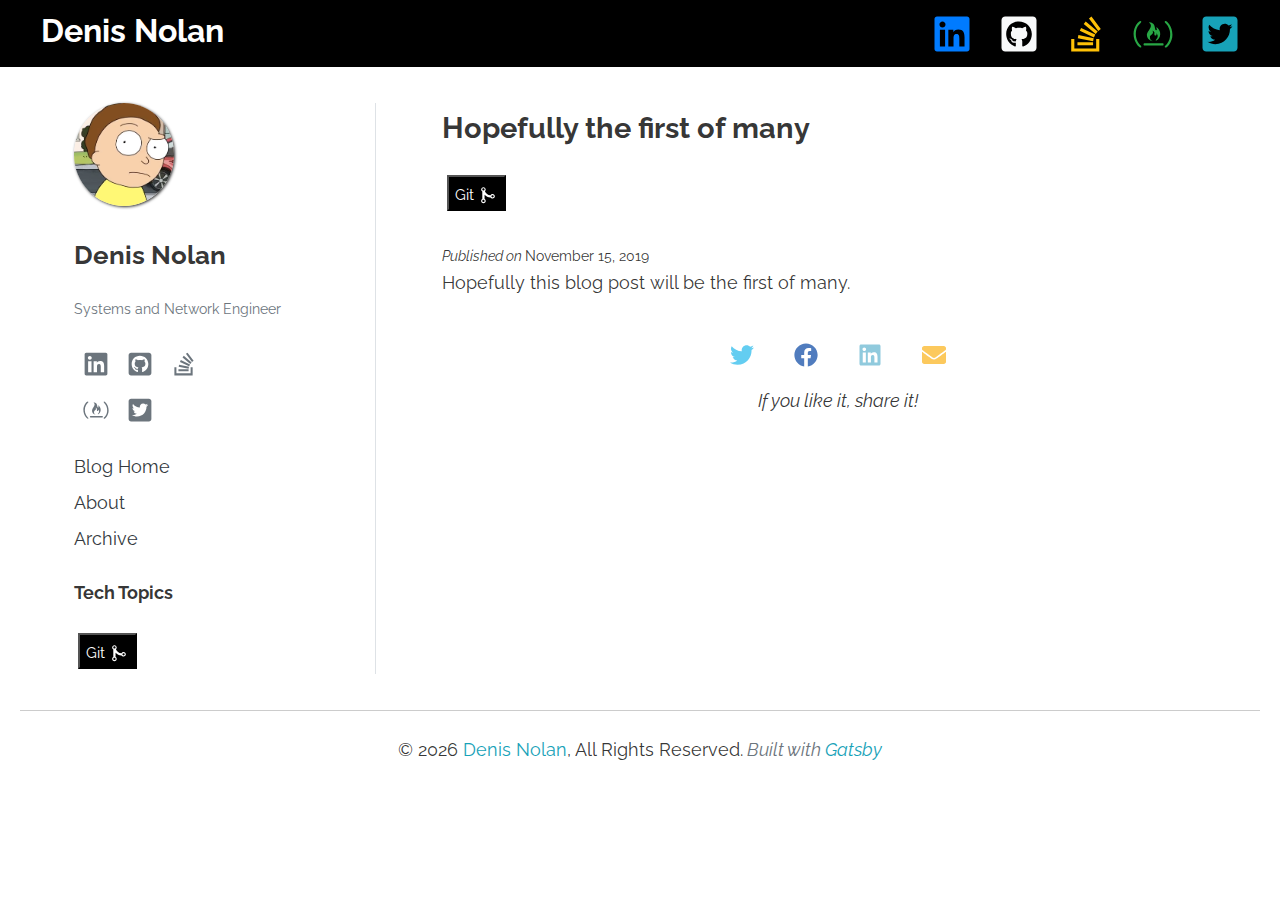
<file: the-first-of-many/index.html>
<!DOCTYPE html><html lang="en"><head><meta charSet="utf-8"/><meta http-equiv="x-ua-compatible" content="ie=edge"/><meta name="viewport" content="width=device-width, initial-scale=1, shrink-to-fit=no"/><style data-href="/styles.232363f7015d28b626a7.css">code[class*=language-],pre[class*=language-]{color:#140707;background:none;text-shadow:none;font-family:Consolas,Monaco,Andale Mono,Ubuntu Mono,monospace;font-size:1em;text-align:left;white-space:pre;word-spacing:normal;word-break:normal;word-wrap:normal;line-height:1.5;-moz-tab-size:4;-o-tab-size:4;tab-size:4;-webkit-hyphens:none;-ms-hyphens:none;hyphens:none}code[class*=language-]::selection,code[class*=language-] ::selection,pre[class*=language-]::selection,pre[class*=language-] ::selection{text-shadow:none;background:#b3d4fc}@media print{code[class*=language-],pre[class*=language-]{text-shadow:none}}pre[class*=language-]{box-shadow:1px 1px 3px;max-width:750px;padding:1em;margin:.5em 0;overflow:auto}@media only screen and (max-width:1200px){pre[class*=language-]{max-width:650px}}@media only screen and (max-width:1100px){pre[class*=language-]{max-width:550px}}@media only screen and (max-width:1000px){pre[class*=language-]{max-width:500px}}@media only screen and (max-width:600px){pre[class*=language-]{max-width:400px}}@media only screen and (max-width:450px){pre[class*=language-]{max-width:350px}}:not(pre)>code[class*=language-],pre[class*=language-]{background:beige}:not(pre)>code[class*=language-]{padding:.1em;border-radius:.3em;white-space:normal}.token.cdata,.token.comment,.token.doctype,.token.prolog{color:#708090}.token.punctuation{color:#999}.namespace{opacity:.7}.token.boolean,.token.constant,.token.deleted,.token.number,.token.property,.token.symbol,.token.tag{color:#905}.token.attr-name,.token.builtin,.token.char,.token.inserted,.token.selector,.token.string{color:#690}.language-css .token.string,.style .token.string,.token.entity,.token.operator,.token.url{color:#9a6e3a;background:hsla(0,0%,100%,.5)}.token.atrule,.token.attr-value,.token.keyword{color:#07a}.token.class-name,.token.function{color:#dd4a68}.token.important,.token.regex,.token.variable{color:#e90}.token.bold,.token.important{font-weight:700}.token.italic{font-style:italic}.token.entity{cursor:help}

/*!
 * Bootstrap v4.3.1 (https://getbootstrap.com/)
 * Copyright 2011-2019 The Bootstrap Authors
 * Copyright 2011-2019 Twitter, Inc.
 * Licensed under MIT (https://github.com/twbs/bootstrap/blob/master/LICENSE)
 */:root{--blue:#007bff;--indigo:#6610f2;--purple:#6f42c1;--pink:#e83e8c;--red:#dc3545;--orange:#fd7e14;--yellow:#ffc107;--green:#28a745;--teal:#20c997;--cyan:#17a2b8;--white:#fff;--gray:#6c757d;--gray-dark:#343a40;--primary:#007bff;--secondary:#6c757d;--success:#28a745;--info:#17a2b8;--warning:#ffc107;--danger:#dc3545;--light:#f8f9fa;--dark:#343a40;--breakpoint-xs:0;--breakpoint-sm:576px;--breakpoint-md:768px;--breakpoint-lg:992px;--breakpoint-xl:1200px;--font-family-sans-serif:-apple-system,BlinkMacSystemFont,"Segoe UI",Roboto,"Helvetica Neue",Arial,"Noto Sans",sans-serif,"Apple Color Emoji","Segoe UI Emoji","Segoe UI Symbol","Noto Color Emoji";--font-family-monospace:SFMono-Regular,Menlo,Monaco,Consolas,"Liberation Mono","Courier New",monospace}*,:after,:before{box-sizing:border-box}html{line-height:1.15;-webkit-tap-highlight-color:rgba(0,0,0,0)}article,aside,figcaption,figure,footer,header,hgroup,main,nav,section{display:block}body{font-family:-apple-system,BlinkMacSystemFont,Segoe UI,Roboto,Helvetica Neue,Arial,Noto Sans,sans-serif,Apple Color Emoji,Segoe UI Emoji,Segoe UI Symbol,Noto Color Emoji;font-size:1rem;line-height:1.5;color:#212529;text-align:left;background-color:#fff}[tabindex="-1"]:focus{outline:0!important}h1,h2,h3,h4,h5,h6{margin-top:0;margin-bottom:.5rem}p{margin-top:0;margin-bottom:1rem}abbr[data-original-title],abbr[title]{text-decoration:underline;-webkit-text-decoration:underline dotted;text-decoration:underline dotted;cursor:help;border-bottom:0;-webkit-text-decoration-skip-ink:none;text-decoration-skip-ink:none}address{font-style:normal;line-height:inherit}address,dl,ol,ul{margin-bottom:1rem}dl,ol,ul{margin-top:0}ol ol,ol ul,ul ol,ul ul{margin-bottom:0}dd{margin-bottom:.5rem;margin-left:0}blockquote{margin:0 0 1rem}a{color:#007bff;text-decoration:none}a:hover{color:#0056b3;text-decoration:underline}a:not([href]):not([tabindex]),a:not([href]):not([tabindex]):focus,a:not([href]):not([tabindex]):hover{color:inherit;text-decoration:none}a:not([href]):not([tabindex]):focus{outline:0}code,kbd,pre,samp{font-family:SFMono-Regular,Menlo,Monaco,Consolas,Liberation Mono,Courier New,monospace}pre{margin-top:0;margin-bottom:1rem}figure{margin:0 0 1rem}img,svg{vertical-align:middle}svg{overflow:hidden}caption{padding-top:.75rem;padding-bottom:.75rem;color:#6c757d;text-align:left;caption-side:bottom}th{text-align:inherit}label{display:inline-block;margin-bottom:.5rem}button{border-radius:0}button:focus{outline:1px dotted;outline:5px auto -webkit-focus-ring-color}button,input,optgroup,select,textarea{font-family:inherit;font-size:inherit;line-height:inherit}select{word-wrap:normal}[type=button],[type=reset],[type=submit],button{-webkit-appearance:button}[type=button]:not(:disabled),[type=reset]:not(:disabled),[type=submit]:not(:disabled),button:not(:disabled){cursor:pointer}input[type=checkbox],input[type=radio]{box-sizing:border-box;padding:0}input[type=date],input[type=datetime-local],input[type=month],input[type=time]{-webkit-appearance:listbox}textarea{resize:vertical}fieldset{min-width:0;margin:0;border:0}legend{display:block;width:100%;margin-bottom:.5rem;font-size:1.5rem;line-height:inherit}[type=search]{-webkit-appearance:none}[type=search]::-webkit-search-decoration{-webkit-appearance:none}output{display:inline-block}summary{display:list-item;cursor:pointer}template{display:none}[hidden]{display:none!important}.h1,.h2,.h3,.h4,.h5,.h6,h1,h2,h3,h4,h5,h6{margin-bottom:.5rem;font-weight:500;line-height:1.2}.h1,h1{font-size:2.5rem}.h2,h2{font-size:2rem}.h3,h3{font-size:1.75rem}.h4,h4{font-size:1.5rem}.h5,h5{font-size:1.25rem}.h6,h6{font-size:1rem}.lead{font-size:1.25rem;font-weight:300}.display-1{font-size:6rem}.display-1,.display-2{font-weight:300;line-height:1.2}.display-2{font-size:5.5rem}.display-3{font-size:4.5rem}.display-3,.display-4{font-weight:300;line-height:1.2}.display-4{font-size:3.5rem}hr{margin-top:1rem;margin-bottom:1rem;border:0;border-top:1px solid rgba(0,0,0,.1)}.small,small{font-size:80%;font-weight:400}.mark,mark{padding:.2em;background-color:#fcf8e3}.list-inline,.list-unstyled{padding-left:0;list-style:none}.list-inline-item{display:inline-block}.list-inline-item:not(:last-child){margin-right:.5rem}.initialism{font-size:90%;text-transform:uppercase}.blockquote{margin-bottom:1rem;font-size:1.25rem}.blockquote-footer{display:block;font-size:80%;color:#6c757d}.blockquote-footer:before{content:"\2014\A0"}.img-fluid,.img-thumbnail{max-width:100%;height:auto}.img-thumbnail{padding:.25rem;background-color:#fff;border:1px solid #dee2e6;border-radius:.25rem}.figure{display:inline-block}.figure-img{margin-bottom:.5rem;line-height:1}.figure-caption{font-size:90%;color:#6c757d}code{font-size:87.5%;color:#e83e8c;word-break:break-word}a>code{color:inherit}kbd{padding:.2rem .4rem;font-size:87.5%;color:#fff;background-color:#212529;border-radius:.2rem}kbd kbd{padding:0;font-size:100%;font-weight:700}pre{display:block;font-size:87.5%;color:#212529}pre code{font-size:inherit;color:inherit;word-break:normal}.pre-scrollable{max-height:340px;overflow-y:scroll}.container{width:100%;padding-right:15px;padding-left:15px;margin-right:auto;margin-left:auto}@media (min-width:576px){.container{max-width:540px}}@media (min-width:768px){.container{max-width:720px}}@media (min-width:992px){.container{max-width:960px}}@media (min-width:1200px){.container{max-width:1140px}}.container-fluid{width:100%;padding-right:15px;padding-left:15px;margin-right:auto;margin-left:auto}.row{display:flex;flex-wrap:wrap;margin-right:-15px;margin-left:-15px}.no-gutters{margin-right:0;margin-left:0}.no-gutters>.col,.no-gutters>[class*=col-]{padding-right:0;padding-left:0}.col,.col-1,.col-2,.col-3,.col-4,.col-5,.col-6,.col-7,.col-8,.col-9,.col-10,.col-11,.col-12,.col-auto,.col-lg,.col-lg-1,.col-lg-2,.col-lg-3,.col-lg-4,.col-lg-5,.col-lg-6,.col-lg-7,.col-lg-8,.col-lg-9,.col-lg-10,.col-lg-11,.col-lg-12,.col-lg-auto,.col-md,.col-md-1,.col-md-2,.col-md-3,.col-md-4,.col-md-5,.col-md-6,.col-md-7,.col-md-8,.col-md-9,.col-md-10,.col-md-11,.col-md-12,.col-md-auto,.col-sm,.col-sm-1,.col-sm-2,.col-sm-3,.col-sm-4,.col-sm-5,.col-sm-6,.col-sm-7,.col-sm-8,.col-sm-9,.col-sm-10,.col-sm-11,.col-sm-12,.col-sm-auto,.col-xl,.col-xl-1,.col-xl-2,.col-xl-3,.col-xl-4,.col-xl-5,.col-xl-6,.col-xl-7,.col-xl-8,.col-xl-9,.col-xl-10,.col-xl-11,.col-xl-12,.col-xl-auto{position:relative;width:100%;padding-right:15px;padding-left:15px}.col{flex-basis:0;flex-grow:1;max-width:100%}.col-auto{flex:0 0 auto;width:auto;max-width:100%}.col-1{flex:0 0 8.333333%;max-width:8.333333%}.col-2{flex:0 0 16.666667%;max-width:16.666667%}.col-3{flex:0 0 25%;max-width:25%}.col-4{flex:0 0 33.333333%;max-width:33.333333%}.col-5{flex:0 0 41.666667%;max-width:41.666667%}.col-6{flex:0 0 50%;max-width:50%}.col-7{flex:0 0 58.333333%;max-width:58.333333%}.col-8{flex:0 0 66.666667%;max-width:66.666667%}.col-9{flex:0 0 75%;max-width:75%}.col-10{flex:0 0 83.333333%;max-width:83.333333%}.col-11{flex:0 0 91.666667%;max-width:91.666667%}.col-12{flex:0 0 100%;max-width:100%}.order-first{order:-1}.order-last{order:13}.order-0{order:0}.order-1{order:1}.order-2{order:2}.order-3{order:3}.order-4{order:4}.order-5{order:5}.order-6{order:6}.order-7{order:7}.order-8{order:8}.order-9{order:9}.order-10{order:10}.order-11{order:11}.order-12{order:12}.offset-1{margin-left:8.333333%}.offset-2{margin-left:16.666667%}.offset-3{margin-left:25%}.offset-4{margin-left:33.333333%}.offset-5{margin-left:41.666667%}.offset-6{margin-left:50%}.offset-7{margin-left:58.333333%}.offset-8{margin-left:66.666667%}.offset-9{margin-left:75%}.offset-10{margin-left:83.333333%}.offset-11{margin-left:91.666667%}@media (min-width:576px){.col-sm{flex-basis:0;flex-grow:1;max-width:100%}.col-sm-auto{flex:0 0 auto;width:auto;max-width:100%}.col-sm-1{flex:0 0 8.333333%;max-width:8.333333%}.col-sm-2{flex:0 0 16.666667%;max-width:16.666667%}.col-sm-3{flex:0 0 25%;max-width:25%}.col-sm-4{flex:0 0 33.333333%;max-width:33.333333%}.col-sm-5{flex:0 0 41.666667%;max-width:41.666667%}.col-sm-6{flex:0 0 50%;max-width:50%}.col-sm-7{flex:0 0 58.333333%;max-width:58.333333%}.col-sm-8{flex:0 0 66.666667%;max-width:66.666667%}.col-sm-9{flex:0 0 75%;max-width:75%}.col-sm-10{flex:0 0 83.333333%;max-width:83.333333%}.col-sm-11{flex:0 0 91.666667%;max-width:91.666667%}.col-sm-12{flex:0 0 100%;max-width:100%}.order-sm-first{order:-1}.order-sm-last{order:13}.order-sm-0{order:0}.order-sm-1{order:1}.order-sm-2{order:2}.order-sm-3{order:3}.order-sm-4{order:4}.order-sm-5{order:5}.order-sm-6{order:6}.order-sm-7{order:7}.order-sm-8{order:8}.order-sm-9{order:9}.order-sm-10{order:10}.order-sm-11{order:11}.order-sm-12{order:12}.offset-sm-0{margin-left:0}.offset-sm-1{margin-left:8.333333%}.offset-sm-2{margin-left:16.666667%}.offset-sm-3{margin-left:25%}.offset-sm-4{margin-left:33.333333%}.offset-sm-5{margin-left:41.666667%}.offset-sm-6{margin-left:50%}.offset-sm-7{margin-left:58.333333%}.offset-sm-8{margin-left:66.666667%}.offset-sm-9{margin-left:75%}.offset-sm-10{margin-left:83.333333%}.offset-sm-11{margin-left:91.666667%}}@media (min-width:768px){.col-md{flex-basis:0;flex-grow:1;max-width:100%}.col-md-auto{flex:0 0 auto;width:auto;max-width:100%}.col-md-1{flex:0 0 8.333333%;max-width:8.333333%}.col-md-2{flex:0 0 16.666667%;max-width:16.666667%}.col-md-3{flex:0 0 25%;max-width:25%}.col-md-4{flex:0 0 33.333333%;max-width:33.333333%}.col-md-5{flex:0 0 41.666667%;max-width:41.666667%}.col-md-6{flex:0 0 50%;max-width:50%}.col-md-7{flex:0 0 58.333333%;max-width:58.333333%}.col-md-8{flex:0 0 66.666667%;max-width:66.666667%}.col-md-9{flex:0 0 75%;max-width:75%}.col-md-10{flex:0 0 83.333333%;max-width:83.333333%}.col-md-11{flex:0 0 91.666667%;max-width:91.666667%}.col-md-12{flex:0 0 100%;max-width:100%}.order-md-first{order:-1}.order-md-last{order:13}.order-md-0{order:0}.order-md-1{order:1}.order-md-2{order:2}.order-md-3{order:3}.order-md-4{order:4}.order-md-5{order:5}.order-md-6{order:6}.order-md-7{order:7}.order-md-8{order:8}.order-md-9{order:9}.order-md-10{order:10}.order-md-11{order:11}.order-md-12{order:12}.offset-md-0{margin-left:0}.offset-md-1{margin-left:8.333333%}.offset-md-2{margin-left:16.666667%}.offset-md-3{margin-left:25%}.offset-md-4{margin-left:33.333333%}.offset-md-5{margin-left:41.666667%}.offset-md-6{margin-left:50%}.offset-md-7{margin-left:58.333333%}.offset-md-8{margin-left:66.666667%}.offset-md-9{margin-left:75%}.offset-md-10{margin-left:83.333333%}.offset-md-11{margin-left:91.666667%}}@media (min-width:992px){.col-lg{flex-basis:0;flex-grow:1;max-width:100%}.col-lg-auto{flex:0 0 auto;width:auto;max-width:100%}.col-lg-1{flex:0 0 8.333333%;max-width:8.333333%}.col-lg-2{flex:0 0 16.666667%;max-width:16.666667%}.col-lg-3{flex:0 0 25%;max-width:25%}.col-lg-4{flex:0 0 33.333333%;max-width:33.333333%}.col-lg-5{flex:0 0 41.666667%;max-width:41.666667%}.col-lg-6{flex:0 0 50%;max-width:50%}.col-lg-7{flex:0 0 58.333333%;max-width:58.333333%}.col-lg-8{flex:0 0 66.666667%;max-width:66.666667%}.col-lg-9{flex:0 0 75%;max-width:75%}.col-lg-10{flex:0 0 83.333333%;max-width:83.333333%}.col-lg-11{flex:0 0 91.666667%;max-width:91.666667%}.col-lg-12{flex:0 0 100%;max-width:100%}.order-lg-first{order:-1}.order-lg-last{order:13}.order-lg-0{order:0}.order-lg-1{order:1}.order-lg-2{order:2}.order-lg-3{order:3}.order-lg-4{order:4}.order-lg-5{order:5}.order-lg-6{order:6}.order-lg-7{order:7}.order-lg-8{order:8}.order-lg-9{order:9}.order-lg-10{order:10}.order-lg-11{order:11}.order-lg-12{order:12}.offset-lg-0{margin-left:0}.offset-lg-1{margin-left:8.333333%}.offset-lg-2{margin-left:16.666667%}.offset-lg-3{margin-left:25%}.offset-lg-4{margin-left:33.333333%}.offset-lg-5{margin-left:41.666667%}.offset-lg-6{margin-left:50%}.offset-lg-7{margin-left:58.333333%}.offset-lg-8{margin-left:66.666667%}.offset-lg-9{margin-left:75%}.offset-lg-10{margin-left:83.333333%}.offset-lg-11{margin-left:91.666667%}}@media (min-width:1200px){.col-xl{flex-basis:0;flex-grow:1;max-width:100%}.col-xl-auto{flex:0 0 auto;width:auto;max-width:100%}.col-xl-1{flex:0 0 8.333333%;max-width:8.333333%}.col-xl-2{flex:0 0 16.666667%;max-width:16.666667%}.col-xl-3{flex:0 0 25%;max-width:25%}.col-xl-4{flex:0 0 33.333333%;max-width:33.333333%}.col-xl-5{flex:0 0 41.666667%;max-width:41.666667%}.col-xl-6{flex:0 0 50%;max-width:50%}.col-xl-7{flex:0 0 58.333333%;max-width:58.333333%}.col-xl-8{flex:0 0 66.666667%;max-width:66.666667%}.col-xl-9{flex:0 0 75%;max-width:75%}.col-xl-10{flex:0 0 83.333333%;max-width:83.333333%}.col-xl-11{flex:0 0 91.666667%;max-width:91.666667%}.col-xl-12{flex:0 0 100%;max-width:100%}.order-xl-first{order:-1}.order-xl-last{order:13}.order-xl-0{order:0}.order-xl-1{order:1}.order-xl-2{order:2}.order-xl-3{order:3}.order-xl-4{order:4}.order-xl-5{order:5}.order-xl-6{order:6}.order-xl-7{order:7}.order-xl-8{order:8}.order-xl-9{order:9}.order-xl-10{order:10}.order-xl-11{order:11}.order-xl-12{order:12}.offset-xl-0{margin-left:0}.offset-xl-1{margin-left:8.333333%}.offset-xl-2{margin-left:16.666667%}.offset-xl-3{margin-left:25%}.offset-xl-4{margin-left:33.333333%}.offset-xl-5{margin-left:41.666667%}.offset-xl-6{margin-left:50%}.offset-xl-7{margin-left:58.333333%}.offset-xl-8{margin-left:66.666667%}.offset-xl-9{margin-left:75%}.offset-xl-10{margin-left:83.333333%}.offset-xl-11{margin-left:91.666667%}}.table{width:100%;margin-bottom:1rem;color:#212529}.table td,.table th{padding:.75rem;vertical-align:top;border-top:1px solid #dee2e6}.table thead th{vertical-align:bottom;border-bottom:2px solid #dee2e6}.table tbody+tbody{border-top:2px solid #dee2e6}.table-sm td,.table-sm th{padding:.3rem}.table-bordered,.table-bordered td,.table-bordered th{border:1px solid #dee2e6}.table-bordered thead td,.table-bordered thead th{border-bottom-width:2px}.table-borderless tbody+tbody,.table-borderless td,.table-borderless th,.table-borderless thead th{border:0}.table-striped tbody tr:nth-of-type(odd){background-color:rgba(0,0,0,.05)}.table-hover tbody tr:hover{color:#212529;background-color:rgba(0,0,0,.075)}.table-primary,.table-primary>td,.table-primary>th{background-color:#b8daff}.table-primary tbody+tbody,.table-primary td,.table-primary th,.table-primary thead th{border-color:#7abaff}.table-hover .table-primary:hover,.table-hover .table-primary:hover>td,.table-hover .table-primary:hover>th{background-color:#9fcdff}.table-secondary,.table-secondary>td,.table-secondary>th{background-color:#d6d8db}.table-secondary tbody+tbody,.table-secondary td,.table-secondary th,.table-secondary thead th{border-color:#b3b7bb}.table-hover .table-secondary:hover,.table-hover .table-secondary:hover>td,.table-hover .table-secondary:hover>th{background-color:#c8cbcf}.table-success,.table-success>td,.table-success>th{background-color:#c3e6cb}.table-success tbody+tbody,.table-success td,.table-success th,.table-success thead th{border-color:#8fd19e}.table-hover .table-success:hover,.table-hover .table-success:hover>td,.table-hover .table-success:hover>th{background-color:#b1dfbb}.table-info,.table-info>td,.table-info>th{background-color:#bee5eb}.table-info tbody+tbody,.table-info td,.table-info th,.table-info thead th{border-color:#86cfda}.table-hover .table-info:hover,.table-hover .table-info:hover>td,.table-hover .table-info:hover>th{background-color:#abdde5}.table-warning,.table-warning>td,.table-warning>th{background-color:#ffeeba}.table-warning tbody+tbody,.table-warning td,.table-warning th,.table-warning thead th{border-color:#ffdf7e}.table-hover .table-warning:hover,.table-hover .table-warning:hover>td,.table-hover .table-warning:hover>th{background-color:#ffe8a1}.table-danger,.table-danger>td,.table-danger>th{background-color:#f5c6cb}.table-danger tbody+tbody,.table-danger td,.table-danger th,.table-danger thead th{border-color:#ed969e}.table-hover .table-danger:hover,.table-hover .table-danger:hover>td,.table-hover .table-danger:hover>th{background-color:#f1b0b7}.table-light,.table-light>td,.table-light>th{background-color:#fdfdfe}.table-light tbody+tbody,.table-light td,.table-light th,.table-light thead th{border-color:#fbfcfc}.table-hover .table-light:hover,.table-hover .table-light:hover>td,.table-hover .table-light:hover>th{background-color:#ececf6}.table-dark,.table-dark>td,.table-dark>th{background-color:#c6c8ca}.table-dark tbody+tbody,.table-dark td,.table-dark th,.table-dark thead th{border-color:#95999c}.table-hover .table-dark:hover,.table-hover .table-dark:hover>td,.table-hover .table-dark:hover>th{background-color:#b9bbbe}.table-active,.table-active>td,.table-active>th,.table-hover .table-active:hover,.table-hover .table-active:hover>td,.table-hover .table-active:hover>th{background-color:rgba(0,0,0,.075)}.table .thead-dark th{color:#fff;background-color:#343a40;border-color:#454d55}.table .thead-light th{color:#495057;background-color:#e9ecef;border-color:#dee2e6}.table-dark{color:#fff;background-color:#343a40}.table-dark td,.table-dark th,.table-dark thead th{border-color:#454d55}.table-dark.table-bordered{border:0}.table-dark.table-striped tbody tr:nth-of-type(odd){background-color:hsla(0,0%,100%,.05)}.table-dark.table-hover tbody tr:hover{color:#fff;background-color:hsla(0,0%,100%,.075)}@media (max-width:575.98px){.table-responsive-sm{display:block;width:100%;overflow-x:auto;-webkit-overflow-scrolling:touch}.table-responsive-sm>.table-bordered{border:0}}@media (max-width:767.98px){.table-responsive-md{display:block;width:100%;overflow-x:auto;-webkit-overflow-scrolling:touch}.table-responsive-md>.table-bordered{border:0}}@media (max-width:991.98px){.table-responsive-lg{display:block;width:100%;overflow-x:auto;-webkit-overflow-scrolling:touch}.table-responsive-lg>.table-bordered{border:0}}@media (max-width:1199.98px){.table-responsive-xl{display:block;width:100%;overflow-x:auto;-webkit-overflow-scrolling:touch}.table-responsive-xl>.table-bordered{border:0}}.table-responsive{display:block;width:100%;overflow-x:auto;-webkit-overflow-scrolling:touch}.table-responsive>.table-bordered{border:0}.form-control{display:block;width:100%;height:calc(1.5em + .75rem + 2px);padding:.375rem .75rem;font-size:1rem;font-weight:400;line-height:1.5;color:#495057;background-color:#fff;background-clip:padding-box;border:1px solid #ced4da;border-radius:.25rem;-webkit-transition:border-color .15s ease-in-out,box-shadow .15s ease-in-out;transition:border-color .15s ease-in-out,box-shadow .15s ease-in-out}@media (prefers-reduced-motion:reduce){.form-control{-webkit-transition:none;transition:none}}.form-control::-ms-expand{background-color:transparent;border:0}.form-control:focus{color:#495057;background-color:#fff;border-color:#80bdff;outline:0;box-shadow:0 0 0 .2rem rgba(0,123,255,.25)}.form-control::-webkit-input-placeholder{color:#6c757d;opacity:1}.form-control:-ms-input-placeholder{color:#6c757d;opacity:1}.form-control::-ms-input-placeholder{color:#6c757d;opacity:1}.form-control::placeholder{color:#6c757d;opacity:1}.form-control:disabled,.form-control[readonly]{background-color:#e9ecef;opacity:1}select.form-control:focus::-ms-value{color:#495057;background-color:#fff}.form-control-file,.form-control-range{display:block;width:100%}.col-form-label{padding-top:calc(.375rem + 1px);padding-bottom:calc(.375rem + 1px);margin-bottom:0;font-size:inherit;line-height:1.5}.col-form-label-lg{padding-top:calc(.5rem + 1px);padding-bottom:calc(.5rem + 1px);font-size:1.25rem;line-height:1.5}.col-form-label-sm{padding-top:calc(.25rem + 1px);padding-bottom:calc(.25rem + 1px);font-size:.875rem;line-height:1.5}.form-control-plaintext{display:block;width:100%;padding-top:.375rem;padding-bottom:.375rem;margin-bottom:0;line-height:1.5;color:#212529;background-color:transparent;border:solid transparent;border-width:1px 0}.form-control-plaintext.form-control-lg,.form-control-plaintext.form-control-sm{padding-right:0;padding-left:0}.form-control-sm{height:calc(1.5em + .5rem + 2px);padding:.25rem .5rem;font-size:.875rem;line-height:1.5;border-radius:.2rem}.form-control-lg{height:calc(1.5em + 1rem + 2px);padding:.5rem 1rem;font-size:1.25rem;line-height:1.5;border-radius:.3rem}select.form-control[multiple],select.form-control[size],textarea.form-control{height:auto}.form-group{margin-bottom:1rem}.form-text{display:block;margin-top:.25rem}.form-row{display:flex;flex-wrap:wrap;margin-right:-5px;margin-left:-5px}.form-row>.col,.form-row>[class*=col-]{padding-right:5px;padding-left:5px}.form-check{position:relative;display:block;padding-left:1.25rem}.form-check-input{position:absolute;margin-top:.3rem;margin-left:-1.25rem}.form-check-input:disabled~.form-check-label{color:#6c757d}.form-check-label{margin-bottom:0}.form-check-inline{display:inline-flex;align-items:center;padding-left:0;margin-right:.75rem}.form-check-inline .form-check-input{position:static;margin-top:0;margin-right:.3125rem;margin-left:0}.valid-feedback{display:none;width:100%;margin-top:.25rem;font-size:80%;color:#28a745}.valid-tooltip{position:absolute;top:100%;z-index:5;display:none;max-width:100%;padding:.25rem .5rem;margin-top:.1rem;font-size:.875rem;line-height:1.5;color:#fff;background-color:rgba(40,167,69,.9);border-radius:.25rem}.form-control.is-valid,.was-validated .form-control:valid{border-color:#28a745;padding-right:calc(1.5em + .75rem);background-image:url("data:image/svg+xml;charset=utf-8,%3Csvg xmlns='http://www.w3.org/2000/svg' viewBox='0 0 8 8'%3E%3Cpath fill='%2328a745' d='M2.3 6.73L.6 4.53c-.4-1.04.46-1.4 1.1-.8l1.1 1.4 3.4-3.8c.6-.63 1.6-.27 1.2.7l-4 4.6c-.43.5-.8.4-1.1.1z'/%3E%3C/svg%3E");background-repeat:no-repeat;background-position:100% calc(.375em + .1875rem);background-size:calc(.75em + .375rem) calc(.75em + .375rem)}.form-control.is-valid:focus,.was-validated .form-control:valid:focus{border-color:#28a745;box-shadow:0 0 0 .2rem rgba(40,167,69,.25)}.form-control.is-valid~.valid-feedback,.form-control.is-valid~.valid-tooltip,.was-validated .form-control:valid~.valid-feedback,.was-validated .form-control:valid~.valid-tooltip{display:block}.was-validated textarea.form-control:valid,textarea.form-control.is-valid{padding-right:calc(1.5em + .75rem);background-position:top calc(.375em + .1875rem) right calc(.375em + .1875rem)}.custom-select.is-valid,.was-validated .custom-select:valid{border-color:#28a745;padding-right:calc((3em + 2.25rem)/4 + 1.75rem);background:url("data:image/svg+xml;charset=utf-8,%3Csvg xmlns='http://www.w3.org/2000/svg' viewBox='0 0 4 5'%3E%3Cpath fill='%23343a40' d='M2 0L0 2h4zm0 5L0 3h4z'/%3E%3C/svg%3E") no-repeat right .75rem center/8px 10px,url("data:image/svg+xml;charset=utf-8,%3Csvg xmlns='http://www.w3.org/2000/svg' viewBox='0 0 8 8'%3E%3Cpath fill='%2328a745' d='M2.3 6.73L.6 4.53c-.4-1.04.46-1.4 1.1-.8l1.1 1.4 3.4-3.8c.6-.63 1.6-.27 1.2.7l-4 4.6c-.43.5-.8.4-1.1.1z'/%3E%3C/svg%3E") #fff no-repeat center right 1.75rem/calc(.75em + .375rem) calc(.75em + .375rem)}.custom-select.is-valid:focus,.was-validated .custom-select:valid:focus{border-color:#28a745;box-shadow:0 0 0 .2rem rgba(40,167,69,.25)}.custom-select.is-valid~.valid-feedback,.custom-select.is-valid~.valid-tooltip,.form-control-file.is-valid~.valid-feedback,.form-control-file.is-valid~.valid-tooltip,.was-validated .custom-select:valid~.valid-feedback,.was-validated .custom-select:valid~.valid-tooltip,.was-validated .form-control-file:valid~.valid-feedback,.was-validated .form-control-file:valid~.valid-tooltip{display:block}.form-check-input.is-valid~.form-check-label,.was-validated .form-check-input:valid~.form-check-label{color:#28a745}.form-check-input.is-valid~.valid-feedback,.form-check-input.is-valid~.valid-tooltip,.was-validated .form-check-input:valid~.valid-feedback,.was-validated .form-check-input:valid~.valid-tooltip{display:block}.custom-control-input.is-valid~.custom-control-label,.was-validated .custom-control-input:valid~.custom-control-label{color:#28a745}.custom-control-input.is-valid~.custom-control-label:before,.was-validated .custom-control-input:valid~.custom-control-label:before{border-color:#28a745}.custom-control-input.is-valid~.valid-feedback,.custom-control-input.is-valid~.valid-tooltip,.was-validated .custom-control-input:valid~.valid-feedback,.was-validated .custom-control-input:valid~.valid-tooltip{display:block}.custom-control-input.is-valid:checked~.custom-control-label:before,.was-validated .custom-control-input:valid:checked~.custom-control-label:before{border-color:#34ce57;background-color:#34ce57}.custom-control-input.is-valid:focus~.custom-control-label:before,.was-validated .custom-control-input:valid:focus~.custom-control-label:before{box-shadow:0 0 0 .2rem rgba(40,167,69,.25)}.custom-control-input.is-valid:focus:not(:checked)~.custom-control-label:before,.custom-file-input.is-valid~.custom-file-label,.was-validated .custom-control-input:valid:focus:not(:checked)~.custom-control-label:before,.was-validated .custom-file-input:valid~.custom-file-label{border-color:#28a745}.custom-file-input.is-valid~.valid-feedback,.custom-file-input.is-valid~.valid-tooltip,.was-validated .custom-file-input:valid~.valid-feedback,.was-validated .custom-file-input:valid~.valid-tooltip{display:block}.custom-file-input.is-valid:focus~.custom-file-label,.was-validated .custom-file-input:valid:focus~.custom-file-label{border-color:#28a745;box-shadow:0 0 0 .2rem rgba(40,167,69,.25)}.invalid-feedback{display:none;width:100%;margin-top:.25rem;font-size:80%;color:#dc3545}.invalid-tooltip{position:absolute;top:100%;z-index:5;display:none;max-width:100%;padding:.25rem .5rem;margin-top:.1rem;font-size:.875rem;line-height:1.5;color:#fff;background-color:rgba(220,53,69,.9);border-radius:.25rem}.form-control.is-invalid,.was-validated .form-control:invalid{border-color:#dc3545;padding-right:calc(1.5em + .75rem);background-image:url("data:image/svg+xml;charset=utf-8,%3Csvg xmlns='http://www.w3.org/2000/svg' fill='%23dc3545' viewBox='-2 -2 7 7'%3E%3Cpath stroke='%23dc3545' d='M0 0l3 3m0-3L0 3'/%3E%3Ccircle r='.5'/%3E%3Ccircle cx='3' r='.5'/%3E%3Ccircle cy='3' r='.5'/%3E%3Ccircle cx='3' cy='3' r='.5'/%3E%3C/svg%3E");background-repeat:no-repeat;background-position:100% calc(.375em + .1875rem);background-size:calc(.75em + .375rem) calc(.75em + .375rem)}.form-control.is-invalid:focus,.was-validated .form-control:invalid:focus{border-color:#dc3545;box-shadow:0 0 0 .2rem rgba(220,53,69,.25)}.form-control.is-invalid~.invalid-feedback,.form-control.is-invalid~.invalid-tooltip,.was-validated .form-control:invalid~.invalid-feedback,.was-validated .form-control:invalid~.invalid-tooltip{display:block}.was-validated textarea.form-control:invalid,textarea.form-control.is-invalid{padding-right:calc(1.5em + .75rem);background-position:top calc(.375em + .1875rem) right calc(.375em + .1875rem)}.custom-select.is-invalid,.was-validated .custom-select:invalid{border-color:#dc3545;padding-right:calc((3em + 2.25rem)/4 + 1.75rem);background:url("data:image/svg+xml;charset=utf-8,%3Csvg xmlns='http://www.w3.org/2000/svg' viewBox='0 0 4 5'%3E%3Cpath fill='%23343a40' d='M2 0L0 2h4zm0 5L0 3h4z'/%3E%3C/svg%3E") no-repeat right .75rem center/8px 10px,url("data:image/svg+xml;charset=utf-8,%3Csvg xmlns='http://www.w3.org/2000/svg' fill='%23dc3545' viewBox='-2 -2 7 7'%3E%3Cpath stroke='%23dc3545' d='M0 0l3 3m0-3L0 3'/%3E%3Ccircle r='.5'/%3E%3Ccircle cx='3' r='.5'/%3E%3Ccircle cy='3' r='.5'/%3E%3Ccircle cx='3' cy='3' r='.5'/%3E%3C/svg%3E") #fff no-repeat center right 1.75rem/calc(.75em + .375rem) calc(.75em + .375rem)}.custom-select.is-invalid:focus,.was-validated .custom-select:invalid:focus{border-color:#dc3545;box-shadow:0 0 0 .2rem rgba(220,53,69,.25)}.custom-select.is-invalid~.invalid-feedback,.custom-select.is-invalid~.invalid-tooltip,.form-control-file.is-invalid~.invalid-feedback,.form-control-file.is-invalid~.invalid-tooltip,.was-validated .custom-select:invalid~.invalid-feedback,.was-validated .custom-select:invalid~.invalid-tooltip,.was-validated .form-control-file:invalid~.invalid-feedback,.was-validated .form-control-file:invalid~.invalid-tooltip{display:block}.form-check-input.is-invalid~.form-check-label,.was-validated .form-check-input:invalid~.form-check-label{color:#dc3545}.form-check-input.is-invalid~.invalid-feedback,.form-check-input.is-invalid~.invalid-tooltip,.was-validated .form-check-input:invalid~.invalid-feedback,.was-validated .form-check-input:invalid~.invalid-tooltip{display:block}.custom-control-input.is-invalid~.custom-control-label,.was-validated .custom-control-input:invalid~.custom-control-label{color:#dc3545}.custom-control-input.is-invalid~.custom-control-label:before,.was-validated .custom-control-input:invalid~.custom-control-label:before{border-color:#dc3545}.custom-control-input.is-invalid~.invalid-feedback,.custom-control-input.is-invalid~.invalid-tooltip,.was-validated .custom-control-input:invalid~.invalid-feedback,.was-validated .custom-control-input:invalid~.invalid-tooltip{display:block}.custom-control-input.is-invalid:checked~.custom-control-label:before,.was-validated .custom-control-input:invalid:checked~.custom-control-label:before{border-color:#e4606d;background-color:#e4606d}.custom-control-input.is-invalid:focus~.custom-control-label:before,.was-validated .custom-control-input:invalid:focus~.custom-control-label:before{box-shadow:0 0 0 .2rem rgba(220,53,69,.25)}.custom-control-input.is-invalid:focus:not(:checked)~.custom-control-label:before,.custom-file-input.is-invalid~.custom-file-label,.was-validated .custom-control-input:invalid:focus:not(:checked)~.custom-control-label:before,.was-validated .custom-file-input:invalid~.custom-file-label{border-color:#dc3545}.custom-file-input.is-invalid~.invalid-feedback,.custom-file-input.is-invalid~.invalid-tooltip,.was-validated .custom-file-input:invalid~.invalid-feedback,.was-validated .custom-file-input:invalid~.invalid-tooltip{display:block}.custom-file-input.is-invalid:focus~.custom-file-label,.was-validated .custom-file-input:invalid:focus~.custom-file-label{border-color:#dc3545;box-shadow:0 0 0 .2rem rgba(220,53,69,.25)}.form-inline{display:flex;flex-flow:row wrap;align-items:center}.form-inline .form-check{width:100%}@media (min-width:576px){.form-inline label{justify-content:center}.form-inline .form-group,.form-inline label{display:flex;align-items:center;margin-bottom:0}.form-inline .form-group{flex:0 0 auto;flex-flow:row wrap}.form-inline .form-control{display:inline-block;width:auto;vertical-align:middle}.form-inline .form-control-plaintext{display:inline-block}.form-inline .custom-select,.form-inline .input-group{width:auto}.form-inline .form-check{display:flex;align-items:center;justify-content:center;width:auto;padding-left:0}.form-inline .form-check-input{position:relative;flex-shrink:0;margin-top:0;margin-right:.25rem;margin-left:0}.form-inline .custom-control{align-items:center;justify-content:center}.form-inline .custom-control-label{margin-bottom:0}}.btn{display:inline-block;font-weight:400;color:#212529;text-align:center;vertical-align:middle;-webkit-user-select:none;-ms-user-select:none;user-select:none;background-color:transparent;border:1px solid transparent;padding:.375rem .75rem;font-size:1rem;line-height:1.5;border-radius:.25rem;-webkit-transition:color .15s ease-in-out,background-color .15s ease-in-out,border-color .15s ease-in-out,box-shadow .15s ease-in-out;transition:color .15s ease-in-out,background-color .15s ease-in-out,border-color .15s ease-in-out,box-shadow .15s ease-in-out}@media (prefers-reduced-motion:reduce){.btn{-webkit-transition:none;transition:none}}.btn:hover{color:#212529;text-decoration:none}.btn.focus,.btn:focus{outline:0;box-shadow:0 0 0 .2rem rgba(0,123,255,.25)}.btn.disabled,.btn:disabled{opacity:.65}a.btn.disabled,fieldset:disabled a.btn{pointer-events:none}.btn-primary{color:#fff;background-color:#007bff;border-color:#007bff}.btn-primary:hover{color:#fff;background-color:#0069d9;border-color:#0062cc}.btn-primary.focus,.btn-primary:focus{box-shadow:0 0 0 .2rem rgba(38,143,255,.5)}.btn-primary.disabled,.btn-primary:disabled{color:#fff;background-color:#007bff;border-color:#007bff}.btn-primary:not(:disabled):not(.disabled).active,.btn-primary:not(:disabled):not(.disabled):active,.show>.btn-primary.dropdown-toggle{color:#fff;background-color:#0062cc;border-color:#005cbf}.btn-primary:not(:disabled):not(.disabled).active:focus,.btn-primary:not(:disabled):not(.disabled):active:focus,.show>.btn-primary.dropdown-toggle:focus{box-shadow:0 0 0 .2rem rgba(38,143,255,.5)}.btn-secondary{color:#fff;background-color:#6c757d;border-color:#6c757d}.btn-secondary:hover{color:#fff;background-color:#5a6268;border-color:#545b62}.btn-secondary.focus,.btn-secondary:focus{box-shadow:0 0 0 .2rem rgba(130,138,145,.5)}.btn-secondary.disabled,.btn-secondary:disabled{color:#fff;background-color:#6c757d;border-color:#6c757d}.btn-secondary:not(:disabled):not(.disabled).active,.btn-secondary:not(:disabled):not(.disabled):active,.show>.btn-secondary.dropdown-toggle{color:#fff;background-color:#545b62;border-color:#4e555b}.btn-secondary:not(:disabled):not(.disabled).active:focus,.btn-secondary:not(:disabled):not(.disabled):active:focus,.show>.btn-secondary.dropdown-toggle:focus{box-shadow:0 0 0 .2rem rgba(130,138,145,.5)}.btn-success{color:#fff;background-color:#28a745;border-color:#28a745}.btn-success:hover{color:#fff;background-color:#218838;border-color:#1e7e34}.btn-success.focus,.btn-success:focus{box-shadow:0 0 0 .2rem rgba(72,180,97,.5)}.btn-success.disabled,.btn-success:disabled{color:#fff;background-color:#28a745;border-color:#28a745}.btn-success:not(:disabled):not(.disabled).active,.btn-success:not(:disabled):not(.disabled):active,.show>.btn-success.dropdown-toggle{color:#fff;background-color:#1e7e34;border-color:#1c7430}.btn-success:not(:disabled):not(.disabled).active:focus,.btn-success:not(:disabled):not(.disabled):active:focus,.show>.btn-success.dropdown-toggle:focus{box-shadow:0 0 0 .2rem rgba(72,180,97,.5)}.btn-info{color:#fff;background-color:#17a2b8;border-color:#17a2b8}.btn-info:hover{color:#fff;background-color:#138496;border-color:#117a8b}.btn-info.focus,.btn-info:focus{box-shadow:0 0 0 .2rem rgba(58,176,195,.5)}.btn-info.disabled,.btn-info:disabled{color:#fff;background-color:#17a2b8;border-color:#17a2b8}.btn-info:not(:disabled):not(.disabled).active,.btn-info:not(:disabled):not(.disabled):active,.show>.btn-info.dropdown-toggle{color:#fff;background-color:#117a8b;border-color:#10707f}.btn-info:not(:disabled):not(.disabled).active:focus,.btn-info:not(:disabled):not(.disabled):active:focus,.show>.btn-info.dropdown-toggle:focus{box-shadow:0 0 0 .2rem rgba(58,176,195,.5)}.btn-warning{color:#212529;background-color:#ffc107;border-color:#ffc107}.btn-warning:hover{color:#212529;background-color:#e0a800;border-color:#d39e00}.btn-warning.focus,.btn-warning:focus{box-shadow:0 0 0 .2rem rgba(222,170,12,.5)}.btn-warning.disabled,.btn-warning:disabled{color:#212529;background-color:#ffc107;border-color:#ffc107}.btn-warning:not(:disabled):not(.disabled).active,.btn-warning:not(:disabled):not(.disabled):active,.show>.btn-warning.dropdown-toggle{color:#212529;background-color:#d39e00;border-color:#c69500}.btn-warning:not(:disabled):not(.disabled).active:focus,.btn-warning:not(:disabled):not(.disabled):active:focus,.show>.btn-warning.dropdown-toggle:focus{box-shadow:0 0 0 .2rem rgba(222,170,12,.5)}.btn-danger{color:#fff;background-color:#dc3545;border-color:#dc3545}.btn-danger:hover{color:#fff;background-color:#c82333;border-color:#bd2130}.btn-danger.focus,.btn-danger:focus{box-shadow:0 0 0 .2rem rgba(225,83,97,.5)}.btn-danger.disabled,.btn-danger:disabled{color:#fff;background-color:#dc3545;border-color:#dc3545}.btn-danger:not(:disabled):not(.disabled).active,.btn-danger:not(:disabled):not(.disabled):active,.show>.btn-danger.dropdown-toggle{color:#fff;background-color:#bd2130;border-color:#b21f2d}.btn-danger:not(:disabled):not(.disabled).active:focus,.btn-danger:not(:disabled):not(.disabled):active:focus,.show>.btn-danger.dropdown-toggle:focus{box-shadow:0 0 0 .2rem rgba(225,83,97,.5)}.btn-light{color:#212529;background-color:#f8f9fa;border-color:#f8f9fa}.btn-light:hover{color:#212529;background-color:#e2e6ea;border-color:#dae0e5}.btn-light.focus,.btn-light:focus{box-shadow:0 0 0 .2rem rgba(216,217,219,.5)}.btn-light.disabled,.btn-light:disabled{color:#212529;background-color:#f8f9fa;border-color:#f8f9fa}.btn-light:not(:disabled):not(.disabled).active,.btn-light:not(:disabled):not(.disabled):active,.show>.btn-light.dropdown-toggle{color:#212529;background-color:#dae0e5;border-color:#d3d9df}.btn-light:not(:disabled):not(.disabled).active:focus,.btn-light:not(:disabled):not(.disabled):active:focus,.show>.btn-light.dropdown-toggle:focus{box-shadow:0 0 0 .2rem rgba(216,217,219,.5)}.btn-dark{color:#fff;background-color:#343a40;border-color:#343a40}.btn-dark:hover{color:#fff;background-color:#23272b;border-color:#1d2124}.btn-dark.focus,.btn-dark:focus{box-shadow:0 0 0 .2rem rgba(82,88,93,.5)}.btn-dark.disabled,.btn-dark:disabled{color:#fff;background-color:#343a40;border-color:#343a40}.btn-dark:not(:disabled):not(.disabled).active,.btn-dark:not(:disabled):not(.disabled):active,.show>.btn-dark.dropdown-toggle{color:#fff;background-color:#1d2124;border-color:#171a1d}.btn-dark:not(:disabled):not(.disabled).active:focus,.btn-dark:not(:disabled):not(.disabled):active:focus,.show>.btn-dark.dropdown-toggle:focus{box-shadow:0 0 0 .2rem rgba(82,88,93,.5)}.btn-outline-primary{color:#007bff;border-color:#007bff}.btn-outline-primary:hover{color:#fff;background-color:#007bff;border-color:#007bff}.btn-outline-primary.focus,.btn-outline-primary:focus{box-shadow:0 0 0 .2rem rgba(0,123,255,.5)}.btn-outline-primary.disabled,.btn-outline-primary:disabled{color:#007bff;background-color:transparent}.btn-outline-primary:not(:disabled):not(.disabled).active,.btn-outline-primary:not(:disabled):not(.disabled):active,.show>.btn-outline-primary.dropdown-toggle{color:#fff;background-color:#007bff;border-color:#007bff}.btn-outline-primary:not(:disabled):not(.disabled).active:focus,.btn-outline-primary:not(:disabled):not(.disabled):active:focus,.show>.btn-outline-primary.dropdown-toggle:focus{box-shadow:0 0 0 .2rem rgba(0,123,255,.5)}.btn-outline-secondary{color:#6c757d;border-color:#6c757d}.btn-outline-secondary:hover{color:#fff;background-color:#6c757d;border-color:#6c757d}.btn-outline-secondary.focus,.btn-outline-secondary:focus{box-shadow:0 0 0 .2rem rgba(108,117,125,.5)}.btn-outline-secondary.disabled,.btn-outline-secondary:disabled{color:#6c757d;background-color:transparent}.btn-outline-secondary:not(:disabled):not(.disabled).active,.btn-outline-secondary:not(:disabled):not(.disabled):active,.show>.btn-outline-secondary.dropdown-toggle{color:#fff;background-color:#6c757d;border-color:#6c757d}.btn-outline-secondary:not(:disabled):not(.disabled).active:focus,.btn-outline-secondary:not(:disabled):not(.disabled):active:focus,.show>.btn-outline-secondary.dropdown-toggle:focus{box-shadow:0 0 0 .2rem rgba(108,117,125,.5)}.btn-outline-success{color:#28a745;border-color:#28a745}.btn-outline-success:hover{color:#fff;background-color:#28a745;border-color:#28a745}.btn-outline-success.focus,.btn-outline-success:focus{box-shadow:0 0 0 .2rem rgba(40,167,69,.5)}.btn-outline-success.disabled,.btn-outline-success:disabled{color:#28a745;background-color:transparent}.btn-outline-success:not(:disabled):not(.disabled).active,.btn-outline-success:not(:disabled):not(.disabled):active,.show>.btn-outline-success.dropdown-toggle{color:#fff;background-color:#28a745;border-color:#28a745}.btn-outline-success:not(:disabled):not(.disabled).active:focus,.btn-outline-success:not(:disabled):not(.disabled):active:focus,.show>.btn-outline-success.dropdown-toggle:focus{box-shadow:0 0 0 .2rem rgba(40,167,69,.5)}.btn-outline-info{color:#17a2b8;border-color:#17a2b8}.btn-outline-info:hover{color:#fff;background-color:#17a2b8;border-color:#17a2b8}.btn-outline-info.focus,.btn-outline-info:focus{box-shadow:0 0 0 .2rem rgba(23,162,184,.5)}.btn-outline-info.disabled,.btn-outline-info:disabled{color:#17a2b8;background-color:transparent}.btn-outline-info:not(:disabled):not(.disabled).active,.btn-outline-info:not(:disabled):not(.disabled):active,.show>.btn-outline-info.dropdown-toggle{color:#fff;background-color:#17a2b8;border-color:#17a2b8}.btn-outline-info:not(:disabled):not(.disabled).active:focus,.btn-outline-info:not(:disabled):not(.disabled):active:focus,.show>.btn-outline-info.dropdown-toggle:focus{box-shadow:0 0 0 .2rem rgba(23,162,184,.5)}.btn-outline-warning{color:#ffc107;border-color:#ffc107}.btn-outline-warning:hover{color:#212529;background-color:#ffc107;border-color:#ffc107}.btn-outline-warning.focus,.btn-outline-warning:focus{box-shadow:0 0 0 .2rem rgba(255,193,7,.5)}.btn-outline-warning.disabled,.btn-outline-warning:disabled{color:#ffc107;background-color:transparent}.btn-outline-warning:not(:disabled):not(.disabled).active,.btn-outline-warning:not(:disabled):not(.disabled):active,.show>.btn-outline-warning.dropdown-toggle{color:#212529;background-color:#ffc107;border-color:#ffc107}.btn-outline-warning:not(:disabled):not(.disabled).active:focus,.btn-outline-warning:not(:disabled):not(.disabled):active:focus,.show>.btn-outline-warning.dropdown-toggle:focus{box-shadow:0 0 0 .2rem rgba(255,193,7,.5)}.btn-outline-danger{color:#dc3545;border-color:#dc3545}.btn-outline-danger:hover{color:#fff;background-color:#dc3545;border-color:#dc3545}.btn-outline-danger.focus,.btn-outline-danger:focus{box-shadow:0 0 0 .2rem rgba(220,53,69,.5)}.btn-outline-danger.disabled,.btn-outline-danger:disabled{color:#dc3545;background-color:transparent}.btn-outline-danger:not(:disabled):not(.disabled).active,.btn-outline-danger:not(:disabled):not(.disabled):active,.show>.btn-outline-danger.dropdown-toggle{color:#fff;background-color:#dc3545;border-color:#dc3545}.btn-outline-danger:not(:disabled):not(.disabled).active:focus,.btn-outline-danger:not(:disabled):not(.disabled):active:focus,.show>.btn-outline-danger.dropdown-toggle:focus{box-shadow:0 0 0 .2rem rgba(220,53,69,.5)}.btn-outline-light{color:#f8f9fa;border-color:#f8f9fa}.btn-outline-light:hover{color:#212529;background-color:#f8f9fa;border-color:#f8f9fa}.btn-outline-light.focus,.btn-outline-light:focus{box-shadow:0 0 0 .2rem rgba(248,249,250,.5)}.btn-outline-light.disabled,.btn-outline-light:disabled{color:#f8f9fa;background-color:transparent}.btn-outline-light:not(:disabled):not(.disabled).active,.btn-outline-light:not(:disabled):not(.disabled):active,.show>.btn-outline-light.dropdown-toggle{color:#212529;background-color:#f8f9fa;border-color:#f8f9fa}.btn-outline-light:not(:disabled):not(.disabled).active:focus,.btn-outline-light:not(:disabled):not(.disabled):active:focus,.show>.btn-outline-light.dropdown-toggle:focus{box-shadow:0 0 0 .2rem rgba(248,249,250,.5)}.btn-outline-dark{color:#343a40;border-color:#343a40}.btn-outline-dark:hover{color:#fff;background-color:#343a40;border-color:#343a40}.btn-outline-dark.focus,.btn-outline-dark:focus{box-shadow:0 0 0 .2rem rgba(52,58,64,.5)}.btn-outline-dark.disabled,.btn-outline-dark:disabled{color:#343a40;background-color:transparent}.btn-outline-dark:not(:disabled):not(.disabled).active,.btn-outline-dark:not(:disabled):not(.disabled):active,.show>.btn-outline-dark.dropdown-toggle{color:#fff;background-color:#343a40;border-color:#343a40}.btn-outline-dark:not(:disabled):not(.disabled).active:focus,.btn-outline-dark:not(:disabled):not(.disabled):active:focus,.show>.btn-outline-dark.dropdown-toggle:focus{box-shadow:0 0 0 .2rem rgba(52,58,64,.5)}.btn-link{font-weight:400;color:#007bff;text-decoration:none}.btn-link:hover{color:#0056b3;text-decoration:underline}.btn-link.focus,.btn-link:focus{text-decoration:underline;box-shadow:none}.btn-link.disabled,.btn-link:disabled{color:#6c757d;pointer-events:none}.btn-group-lg>.btn,.btn-lg{padding:.5rem 1rem;font-size:1.25rem;line-height:1.5;border-radius:.3rem}.btn-group-sm>.btn,.btn-sm{padding:.25rem .5rem;font-size:.875rem;line-height:1.5;border-radius:.2rem}.btn-block{display:block;width:100%}.btn-block+.btn-block{margin-top:.5rem}input[type=button].btn-block,input[type=reset].btn-block,input[type=submit].btn-block{width:100%}.fade{-webkit-transition:opacity .15s linear;transition:opacity .15s linear}@media (prefers-reduced-motion:reduce){.fade{-webkit-transition:none;transition:none}}.fade:not(.show){opacity:0}.collapse:not(.show){display:none}.collapsing{position:relative;height:0;overflow:hidden;-webkit-transition:height .35s ease;transition:height .35s ease}@media (prefers-reduced-motion:reduce){.collapsing{-webkit-transition:none;transition:none}}.dropdown,.dropleft,.dropright,.dropup{position:relative}.dropdown-toggle{white-space:nowrap}.dropdown-toggle:after{display:inline-block;margin-left:.255em;vertical-align:.255em;content:"";border-top:.3em solid;border-right:.3em solid transparent;border-bottom:0;border-left:.3em solid transparent}.dropdown-toggle:empty:after{margin-left:0}.dropdown-menu{position:absolute;top:100%;left:0;z-index:1000;display:none;float:left;min-width:10rem;padding:.5rem 0;margin:.125rem 0 0;font-size:1rem;color:#212529;text-align:left;list-style:none;background-color:#fff;background-clip:padding-box;border:1px solid rgba(0,0,0,.15);border-radius:.25rem}.dropdown-menu-left{right:auto;left:0}.dropdown-menu-right{right:0;left:auto}@media (min-width:576px){.dropdown-menu-sm-left{right:auto;left:0}.dropdown-menu-sm-right{right:0;left:auto}}@media (min-width:768px){.dropdown-menu-md-left{right:auto;left:0}.dropdown-menu-md-right{right:0;left:auto}}@media (min-width:992px){.dropdown-menu-lg-left{right:auto;left:0}.dropdown-menu-lg-right{right:0;left:auto}}@media (min-width:1200px){.dropdown-menu-xl-left{right:auto;left:0}.dropdown-menu-xl-right{right:0;left:auto}}.dropup .dropdown-menu{top:auto;bottom:100%;margin-top:0;margin-bottom:.125rem}.dropup .dropdown-toggle:after{display:inline-block;margin-left:.255em;vertical-align:.255em;content:"";border-top:0;border-right:.3em solid transparent;border-bottom:.3em solid;border-left:.3em solid transparent}.dropup .dropdown-toggle:empty:after{margin-left:0}.dropright .dropdown-menu{top:0;right:auto;left:100%;margin-top:0;margin-left:.125rem}.dropright .dropdown-toggle:after{display:inline-block;margin-left:.255em;vertical-align:.255em;content:"";border-top:.3em solid transparent;border-right:0;border-bottom:.3em solid transparent;border-left:.3em solid}.dropright .dropdown-toggle:empty:after{margin-left:0}.dropright .dropdown-toggle:after{vertical-align:0}.dropleft .dropdown-menu{top:0;right:100%;left:auto;margin-top:0;margin-right:.125rem}.dropleft .dropdown-toggle:after{display:inline-block;margin-left:.255em;vertical-align:.255em;content:"";display:none}.dropleft .dropdown-toggle:before{display:inline-block;margin-right:.255em;vertical-align:.255em;content:"";border-top:.3em solid transparent;border-right:.3em solid;border-bottom:.3em solid transparent}.dropleft .dropdown-toggle:empty:after{margin-left:0}.dropleft .dropdown-toggle:before{vertical-align:0}.dropdown-menu[x-placement^=bottom],.dropdown-menu[x-placement^=left],.dropdown-menu[x-placement^=right],.dropdown-menu[x-placement^=top]{right:auto;bottom:auto}.dropdown-divider{height:0;margin:.5rem 0;overflow:hidden;border-top:1px solid #e9ecef}.dropdown-item{display:block;width:100%;padding:.25rem 1.5rem;clear:both;font-weight:400;color:#212529;text-align:inherit;white-space:nowrap;background-color:transparent;border:0}.dropdown-item:focus,.dropdown-item:hover{color:#16181b;text-decoration:none;background-color:#f8f9fa}.dropdown-item.active,.dropdown-item:active{color:#fff;text-decoration:none;background-color:#007bff}.dropdown-item.disabled,.dropdown-item:disabled{color:#6c757d;pointer-events:none;background-color:transparent}.dropdown-menu.show{display:block}.dropdown-header{display:block;padding:.5rem 1.5rem;margin-bottom:0;font-size:.875rem;color:#6c757d;white-space:nowrap}.dropdown-item-text{display:block;padding:.25rem 1.5rem;color:#212529}.btn-group,.btn-group-vertical{position:relative;display:inline-flex;vertical-align:middle}.btn-group-vertical>.btn,.btn-group>.btn{position:relative;flex:1 1 auto}.btn-group-vertical>.btn.active,.btn-group-vertical>.btn:active,.btn-group-vertical>.btn:focus,.btn-group-vertical>.btn:hover,.btn-group>.btn.active,.btn-group>.btn:active,.btn-group>.btn:focus,.btn-group>.btn:hover{z-index:1}.btn-toolbar{display:flex;flex-wrap:wrap;justify-content:flex-start}.btn-toolbar .input-group{width:auto}.btn-group>.btn-group:not(:first-child),.btn-group>.btn:not(:first-child){margin-left:-1px}.btn-group>.btn-group:not(:last-child)>.btn,.btn-group>.btn:not(:last-child):not(.dropdown-toggle){border-top-right-radius:0;border-bottom-right-radius:0}.btn-group>.btn-group:not(:first-child)>.btn,.btn-group>.btn:not(:first-child){border-top-left-radius:0;border-bottom-left-radius:0}.dropdown-toggle-split{padding-right:.5625rem;padding-left:.5625rem}.dropdown-toggle-split:after,.dropright .dropdown-toggle-split:after,.dropup .dropdown-toggle-split:after{margin-left:0}.dropleft .dropdown-toggle-split:before{margin-right:0}.btn-group-sm>.btn+.dropdown-toggle-split,.btn-sm+.dropdown-toggle-split{padding-right:.375rem;padding-left:.375rem}.btn-group-lg>.btn+.dropdown-toggle-split,.btn-lg+.dropdown-toggle-split{padding-right:.75rem;padding-left:.75rem}.btn-group-vertical{flex-direction:column;align-items:flex-start;justify-content:center}.btn-group-vertical>.btn,.btn-group-vertical>.btn-group{width:100%}.btn-group-vertical>.btn-group:not(:first-child),.btn-group-vertical>.btn:not(:first-child){margin-top:-1px}.btn-group-vertical>.btn-group:not(:last-child)>.btn,.btn-group-vertical>.btn:not(:last-child):not(.dropdown-toggle){border-bottom-right-radius:0;border-bottom-left-radius:0}.btn-group-vertical>.btn-group:not(:first-child)>.btn,.btn-group-vertical>.btn:not(:first-child){border-top-left-radius:0;border-top-right-radius:0}.btn-group-toggle>.btn,.btn-group-toggle>.btn-group>.btn{margin-bottom:0}.btn-group-toggle>.btn-group>.btn input[type=checkbox],.btn-group-toggle>.btn-group>.btn input[type=radio],.btn-group-toggle>.btn input[type=checkbox],.btn-group-toggle>.btn input[type=radio]{position:absolute;clip:rect(0,0,0,0);pointer-events:none}.input-group{position:relative;display:flex;flex-wrap:wrap;align-items:stretch;width:100%}.input-group>.custom-file,.input-group>.custom-select,.input-group>.form-control,.input-group>.form-control-plaintext{position:relative;flex:1 1 auto;width:1%;margin-bottom:0}.input-group>.custom-file+.custom-file,.input-group>.custom-file+.custom-select,.input-group>.custom-file+.form-control,.input-group>.custom-select+.custom-file,.input-group>.custom-select+.custom-select,.input-group>.custom-select+.form-control,.input-group>.form-control+.custom-file,.input-group>.form-control+.custom-select,.input-group>.form-control+.form-control,.input-group>.form-control-plaintext+.custom-file,.input-group>.form-control-plaintext+.custom-select,.input-group>.form-control-plaintext+.form-control{margin-left:-1px}.input-group>.custom-file .custom-file-input:focus~.custom-file-label,.input-group>.custom-select:focus,.input-group>.form-control:focus{z-index:3}.input-group>.custom-file .custom-file-input:focus{z-index:4}.input-group>.custom-select:not(:last-child),.input-group>.form-control:not(:last-child){border-top-right-radius:0;border-bottom-right-radius:0}.input-group>.custom-select:not(:first-child),.input-group>.form-control:not(:first-child){border-top-left-radius:0;border-bottom-left-radius:0}.input-group>.custom-file{display:flex;align-items:center}.input-group>.custom-file:not(:last-child) .custom-file-label,.input-group>.custom-file:not(:last-child) .custom-file-label:after{border-top-right-radius:0;border-bottom-right-radius:0}.input-group>.custom-file:not(:first-child) .custom-file-label{border-top-left-radius:0;border-bottom-left-radius:0}.input-group-append,.input-group-prepend{display:flex}.input-group-append .btn,.input-group-prepend .btn{position:relative;z-index:2}.input-group-append .btn:focus,.input-group-prepend .btn:focus{z-index:3}.input-group-append .btn+.btn,.input-group-append .btn+.input-group-text,.input-group-append .input-group-text+.btn,.input-group-append .input-group-text+.input-group-text,.input-group-prepend .btn+.btn,.input-group-prepend .btn+.input-group-text,.input-group-prepend .input-group-text+.btn,.input-group-prepend .input-group-text+.input-group-text{margin-left:-1px}.input-group-prepend{margin-right:-1px}.input-group-append{margin-left:-1px}.input-group-text{display:flex;align-items:center;padding:.375rem .75rem;margin-bottom:0;font-size:1rem;font-weight:400;line-height:1.5;color:#495057;text-align:center;white-space:nowrap;background-color:#e9ecef;border:1px solid #ced4da;border-radius:.25rem}.input-group-text input[type=checkbox],.input-group-text input[type=radio]{margin-top:0}.input-group-lg>.custom-select,.input-group-lg>.form-control:not(textarea){height:calc(1.5em + 1rem + 2px)}.input-group-lg>.custom-select,.input-group-lg>.form-control,.input-group-lg>.input-group-append>.btn,.input-group-lg>.input-group-append>.input-group-text,.input-group-lg>.input-group-prepend>.btn,.input-group-lg>.input-group-prepend>.input-group-text{padding:.5rem 1rem;font-size:1.25rem;line-height:1.5;border-radius:.3rem}.input-group-sm>.custom-select,.input-group-sm>.form-control:not(textarea){height:calc(1.5em + .5rem + 2px)}.input-group-sm>.custom-select,.input-group-sm>.form-control,.input-group-sm>.input-group-append>.btn,.input-group-sm>.input-group-append>.input-group-text,.input-group-sm>.input-group-prepend>.btn,.input-group-sm>.input-group-prepend>.input-group-text{padding:.25rem .5rem;font-size:.875rem;line-height:1.5;border-radius:.2rem}.input-group-lg>.custom-select,.input-group-sm>.custom-select{padding-right:1.75rem}.input-group>.input-group-append:last-child>.btn:not(:last-child):not(.dropdown-toggle),.input-group>.input-group-append:last-child>.input-group-text:not(:last-child),.input-group>.input-group-append:not(:last-child)>.btn,.input-group>.input-group-append:not(:last-child)>.input-group-text,.input-group>.input-group-prepend>.btn,.input-group>.input-group-prepend>.input-group-text{border-top-right-radius:0;border-bottom-right-radius:0}.input-group>.input-group-append>.btn,.input-group>.input-group-append>.input-group-text,.input-group>.input-group-prepend:first-child>.btn:not(:first-child),.input-group>.input-group-prepend:first-child>.input-group-text:not(:first-child),.input-group>.input-group-prepend:not(:first-child)>.btn,.input-group>.input-group-prepend:not(:first-child)>.input-group-text{border-top-left-radius:0;border-bottom-left-radius:0}.custom-control{position:relative;display:block;min-height:1.5rem;padding-left:1.5rem}.custom-control-inline{display:inline-flex;margin-right:1rem}.custom-control-input{position:absolute;z-index:-1;opacity:0}.custom-control-input:checked~.custom-control-label:before{color:#fff;border-color:#007bff;background-color:#007bff}.custom-control-input:focus~.custom-control-label:before{box-shadow:0 0 0 .2rem rgba(0,123,255,.25)}.custom-control-input:focus:not(:checked)~.custom-control-label:before{border-color:#80bdff}.custom-control-input:not(:disabled):active~.custom-control-label:before{color:#fff;background-color:#b3d7ff;border-color:#b3d7ff}.custom-control-input:disabled~.custom-control-label{color:#6c757d}.custom-control-input:disabled~.custom-control-label:before{background-color:#e9ecef}.custom-control-label{position:relative;margin-bottom:0;vertical-align:top}.custom-control-label:before{pointer-events:none;background-color:#fff;border:1px solid #adb5bd}.custom-control-label:after,.custom-control-label:before{position:absolute;top:.25rem;left:-1.5rem;display:block;width:1rem;height:1rem;content:""}.custom-control-label:after{background:no-repeat 50%/50% 50%}.custom-checkbox .custom-control-label:before{border-radius:.25rem}.custom-checkbox .custom-control-input:checked~.custom-control-label:after{background-image:url("data:image/svg+xml;charset=utf-8,%3Csvg xmlns='http://www.w3.org/2000/svg' viewBox='0 0 8 8'%3E%3Cpath fill='%23fff' d='M6.564.75l-3.59 3.612-1.538-1.55L0 4.26 2.974 7.25 8 2.193z'/%3E%3C/svg%3E")}.custom-checkbox .custom-control-input:indeterminate~.custom-control-label:before{border-color:#007bff;background-color:#007bff}.custom-checkbox .custom-control-input:indeterminate~.custom-control-label:after{background-image:url("data:image/svg+xml;charset=utf-8,%3Csvg xmlns='http://www.w3.org/2000/svg' viewBox='0 0 4 4'%3E%3Cpath stroke='%23fff' d='M0 2h4'/%3E%3C/svg%3E")}.custom-checkbox .custom-control-input:disabled:checked~.custom-control-label:before{background-color:rgba(0,123,255,.5)}.custom-checkbox .custom-control-input:disabled:indeterminate~.custom-control-label:before{background-color:rgba(0,123,255,.5)}.custom-radio .custom-control-label:before{border-radius:50%}.custom-radio .custom-control-input:checked~.custom-control-label:after{background-image:url("data:image/svg+xml;charset=utf-8,%3Csvg xmlns='http://www.w3.org/2000/svg' viewBox='-4 -4 8 8'%3E%3Ccircle r='3' fill='%23fff'/%3E%3C/svg%3E")}.custom-radio .custom-control-input:disabled:checked~.custom-control-label:before{background-color:rgba(0,123,255,.5)}.custom-switch{padding-left:2.25rem}.custom-switch .custom-control-label:before{left:-2.25rem;width:1.75rem;pointer-events:all;border-radius:.5rem}.custom-switch .custom-control-label:after{top:calc(.25rem + 2px);left:calc(-2.25rem + 2px);width:calc(1rem - 4px);height:calc(1rem - 4px);background-color:#adb5bd;border-radius:.5rem;transition:background-color .15s ease-in-out,border-color .15s ease-in-out,box-shadow .15s ease-in-out,-webkit-transform .15s ease-in-out;-webkit-transition:background-color .15s ease-in-out,border-color .15s ease-in-out,box-shadow .15s ease-in-out,-webkit-transform .15s ease-in-out;transition:transform .15s ease-in-out,background-color .15s ease-in-out,border-color .15s ease-in-out,box-shadow .15s ease-in-out;transition:transform .15s ease-in-out,background-color .15s ease-in-out,border-color .15s ease-in-out,box-shadow .15s ease-in-out,-webkit-transform .15s ease-in-out}@media (prefers-reduced-motion:reduce){.custom-switch .custom-control-label:after{-webkit-transition:none;transition:none}}.custom-switch .custom-control-input:checked~.custom-control-label:after{background-color:#fff;-webkit-transform:translateX(.75rem);transform:translateX(.75rem)}.custom-switch .custom-control-input:disabled:checked~.custom-control-label:before{background-color:rgba(0,123,255,.5)}.custom-select{display:inline-block;width:100%;height:calc(1.5em + .75rem + 2px);padding:.375rem 1.75rem .375rem .75rem;font-size:1rem;font-weight:400;line-height:1.5;color:#495057;vertical-align:middle;background:url("data:image/svg+xml;charset=utf-8,%3Csvg xmlns='http://www.w3.org/2000/svg' viewBox='0 0 4 5'%3E%3Cpath fill='%23343a40' d='M2 0L0 2h4zm0 5L0 3h4z'/%3E%3C/svg%3E") no-repeat right .75rem center/8px 10px;background-color:#fff;border:1px solid #ced4da;border-radius:.25rem;-webkit-appearance:none;-moz-appearance:none;appearance:none}.custom-select:focus{border-color:#80bdff;outline:0;box-shadow:0 0 0 .2rem rgba(0,123,255,.25)}.custom-select:focus::-ms-value{color:#495057;background-color:#fff}.custom-select[multiple],.custom-select[size]:not([size="1"]){height:auto;padding-right:.75rem;background-image:none}.custom-select:disabled{color:#6c757d;background-color:#e9ecef}.custom-select::-ms-expand{display:none}.custom-select-sm{height:calc(1.5em + .5rem + 2px);padding-top:.25rem;padding-bottom:.25rem;padding-left:.5rem;font-size:.875rem}.custom-select-lg{height:calc(1.5em + 1rem + 2px);padding-top:.5rem;padding-bottom:.5rem;padding-left:1rem;font-size:1.25rem}.custom-file{display:inline-block;margin-bottom:0}.custom-file,.custom-file-input{position:relative;width:100%;height:calc(1.5em + .75rem + 2px)}.custom-file-input{z-index:2;margin:0;opacity:0}.custom-file-input:focus~.custom-file-label{border-color:#80bdff;box-shadow:0 0 0 .2rem rgba(0,123,255,.25)}.custom-file-input:disabled~.custom-file-label{background-color:#e9ecef}.custom-file-input:lang(en)~.custom-file-label:after{content:"Browse"}.custom-file-input~.custom-file-label[data-browse]:after{content:attr(data-browse)}.custom-file-label{left:0;z-index:1;height:calc(1.5em + .75rem + 2px);font-weight:400;background-color:#fff;border:1px solid #ced4da;border-radius:.25rem}.custom-file-label,.custom-file-label:after{position:absolute;top:0;right:0;padding:.375rem .75rem;line-height:1.5;color:#495057}.custom-file-label:after{bottom:0;z-index:3;display:block;height:calc(1.5em + .75rem);content:"Browse";background-color:#e9ecef;border-left:inherit;border-radius:0 .25rem .25rem 0}.custom-range{width:100%;height:1.4rem;padding:0;background-color:transparent;-webkit-appearance:none;-moz-appearance:none;appearance:none}.custom-range:focus{outline:none}.custom-range:focus::-webkit-slider-thumb{box-shadow:0 0 0 1px #fff,0 0 0 .2rem rgba(0,123,255,.25)}.custom-range:focus::-moz-range-thumb{box-shadow:0 0 0 1px #fff,0 0 0 .2rem rgba(0,123,255,.25)}.custom-range:focus::-ms-thumb{box-shadow:0 0 0 1px #fff,0 0 0 .2rem rgba(0,123,255,.25)}.custom-range::-moz-focus-outer{border:0}.custom-range::-webkit-slider-thumb{width:1rem;height:1rem;margin-top:-.25rem;background-color:#007bff;border:0;border-radius:1rem;-webkit-transition:background-color .15s ease-in-out,border-color .15s ease-in-out,box-shadow .15s ease-in-out;transition:background-color .15s ease-in-out,border-color .15s ease-in-out,box-shadow .15s ease-in-out;-webkit-appearance:none;appearance:none}@media (prefers-reduced-motion:reduce){.custom-range::-webkit-slider-thumb{-webkit-transition:none;transition:none}}.custom-range::-webkit-slider-thumb:active{background-color:#b3d7ff}.custom-range::-webkit-slider-runnable-track{width:100%;height:.5rem;color:transparent;cursor:pointer;background-color:#dee2e6;border-color:transparent;border-radius:1rem}.custom-range::-moz-range-thumb{width:1rem;height:1rem;background-color:#007bff;border:0;border-radius:1rem;-moz-transition:background-color .15s ease-in-out,border-color .15s ease-in-out,box-shadow .15s ease-in-out;transition:background-color .15s ease-in-out,border-color .15s ease-in-out,box-shadow .15s ease-in-out;-moz-appearance:none;appearance:none}@media (prefers-reduced-motion:reduce){.custom-range::-moz-range-thumb{-moz-transition:none;transition:none}}.custom-range::-moz-range-thumb:active{background-color:#b3d7ff}.custom-range::-moz-range-track{width:100%;height:.5rem;color:transparent;cursor:pointer;background-color:#dee2e6;border-color:transparent;border-radius:1rem}.custom-range::-ms-thumb{width:1rem;height:1rem;margin-top:0;margin-right:.2rem;margin-left:.2rem;background-color:#007bff;border:0;border-radius:1rem;-ms-transition:background-color .15s ease-in-out,border-color .15s ease-in-out,box-shadow .15s ease-in-out;transition:background-color .15s ease-in-out,border-color .15s ease-in-out,box-shadow .15s ease-in-out;appearance:none}@media (prefers-reduced-motion:reduce){.custom-range::-ms-thumb{-ms-transition:none;transition:none}}.custom-range::-ms-thumb:active{background-color:#b3d7ff}.custom-range::-ms-track{width:100%;height:.5rem;color:transparent;cursor:pointer;background-color:transparent;border-color:transparent;border-width:.5rem}.custom-range::-ms-fill-lower,.custom-range::-ms-fill-upper{background-color:#dee2e6;border-radius:1rem}.custom-range::-ms-fill-upper{margin-right:15px}.custom-range:disabled::-webkit-slider-thumb{background-color:#adb5bd}.custom-range:disabled::-webkit-slider-runnable-track{cursor:default}.custom-range:disabled::-moz-range-thumb{background-color:#adb5bd}.custom-range:disabled::-moz-range-track{cursor:default}.custom-range:disabled::-ms-thumb{background-color:#adb5bd}.custom-control-label:before,.custom-file-label,.custom-select{-webkit-transition:background-color .15s ease-in-out,border-color .15s ease-in-out,box-shadow .15s ease-in-out;transition:background-color .15s ease-in-out,border-color .15s ease-in-out,box-shadow .15s ease-in-out}@media (prefers-reduced-motion:reduce){.custom-control-label:before,.custom-file-label,.custom-select{-webkit-transition:none;transition:none}}.nav{display:flex;flex-wrap:wrap;padding-left:0;margin-bottom:0;list-style:none}.nav-link{display:block;padding:.5rem 1rem}.nav-link:focus,.nav-link:hover{text-decoration:none}.nav-link.disabled{color:#6c757d;pointer-events:none;cursor:default}.nav-tabs{border-bottom:1px solid #dee2e6}.nav-tabs .nav-item{margin-bottom:-1px}.nav-tabs .nav-link{border:1px solid transparent;border-top-left-radius:.25rem;border-top-right-radius:.25rem}.nav-tabs .nav-link:focus,.nav-tabs .nav-link:hover{border-color:#e9ecef #e9ecef #dee2e6}.nav-tabs .nav-link.disabled{color:#6c757d;background-color:transparent;border-color:transparent}.nav-tabs .nav-item.show .nav-link,.nav-tabs .nav-link.active{color:#495057;background-color:#fff;border-color:#dee2e6 #dee2e6 #fff}.nav-tabs .dropdown-menu{margin-top:-1px;border-top-left-radius:0;border-top-right-radius:0}.nav-pills .nav-link{border-radius:.25rem}.nav-pills .nav-link.active,.nav-pills .show>.nav-link{color:#fff;background-color:#007bff}.nav-fill .nav-item{flex:1 1 auto;text-align:center}.nav-justified .nav-item{flex-basis:0;flex-grow:1;text-align:center}.tab-content>.tab-pane{display:none}.tab-content>.active{display:block}.navbar{position:relative;padding:.5rem 1rem}.navbar,.navbar>.container,.navbar>.container-fluid{display:flex;flex-wrap:wrap;align-items:center;justify-content:space-between}.navbar-brand{display:inline-block;padding-top:.3125rem;padding-bottom:.3125rem;margin-right:1rem;font-size:1.25rem;line-height:inherit;white-space:nowrap}.navbar-brand:focus,.navbar-brand:hover{text-decoration:none}.navbar-nav{display:flex;flex-direction:column;padding-left:0;margin-bottom:0;list-style:none}.navbar-nav .nav-link{padding-right:0;padding-left:0}.navbar-nav .dropdown-menu{position:static;float:none}.navbar-text{display:inline-block;padding-top:.5rem;padding-bottom:.5rem}.navbar-collapse{flex-basis:100%;flex-grow:1;align-items:center}.navbar-toggler{padding:.25rem .75rem;font-size:1.25rem;line-height:1;background-color:transparent;border:1px solid transparent;border-radius:.25rem}.navbar-toggler:focus,.navbar-toggler:hover{text-decoration:none}.navbar-toggler-icon{display:inline-block;width:1.5em;height:1.5em;vertical-align:middle;content:"";background:no-repeat 50%;background-size:100% 100%}@media (max-width:575.98px){.navbar-expand-sm>.container,.navbar-expand-sm>.container-fluid{padding-right:0;padding-left:0}}@media (min-width:576px){.navbar-expand-sm{flex-flow:row nowrap;justify-content:flex-start}.navbar-expand-sm .navbar-nav{flex-direction:row}.navbar-expand-sm .navbar-nav .dropdown-menu{position:absolute}.navbar-expand-sm .navbar-nav .nav-link{padding-right:.5rem;padding-left:.5rem}.navbar-expand-sm>.container,.navbar-expand-sm>.container-fluid{flex-wrap:nowrap}.navbar-expand-sm .navbar-collapse{display:flex!important;flex-basis:auto}.navbar-expand-sm .navbar-toggler{display:none}}@media (max-width:767.98px){.navbar-expand-md>.container,.navbar-expand-md>.container-fluid{padding-right:0;padding-left:0}}@media (min-width:768px){.navbar-expand-md{flex-flow:row nowrap;justify-content:flex-start}.navbar-expand-md .navbar-nav{flex-direction:row}.navbar-expand-md .navbar-nav .dropdown-menu{position:absolute}.navbar-expand-md .navbar-nav .nav-link{padding-right:.5rem;padding-left:.5rem}.navbar-expand-md>.container,.navbar-expand-md>.container-fluid{flex-wrap:nowrap}.navbar-expand-md .navbar-collapse{display:flex!important;flex-basis:auto}.navbar-expand-md .navbar-toggler{display:none}}@media (max-width:991.98px){.navbar-expand-lg>.container,.navbar-expand-lg>.container-fluid{padding-right:0;padding-left:0}}@media (min-width:992px){.navbar-expand-lg{flex-flow:row nowrap;justify-content:flex-start}.navbar-expand-lg .navbar-nav{flex-direction:row}.navbar-expand-lg .navbar-nav .dropdown-menu{position:absolute}.navbar-expand-lg .navbar-nav .nav-link{padding-right:.5rem;padding-left:.5rem}.navbar-expand-lg>.container,.navbar-expand-lg>.container-fluid{flex-wrap:nowrap}.navbar-expand-lg .navbar-collapse{display:flex!important;flex-basis:auto}.navbar-expand-lg .navbar-toggler{display:none}}@media (max-width:1199.98px){.navbar-expand-xl>.container,.navbar-expand-xl>.container-fluid{padding-right:0;padding-left:0}}@media (min-width:1200px){.navbar-expand-xl{flex-flow:row nowrap;justify-content:flex-start}.navbar-expand-xl .navbar-nav{flex-direction:row}.navbar-expand-xl .navbar-nav .dropdown-menu{position:absolute}.navbar-expand-xl .navbar-nav .nav-link{padding-right:.5rem;padding-left:.5rem}.navbar-expand-xl>.container,.navbar-expand-xl>.container-fluid{flex-wrap:nowrap}.navbar-expand-xl .navbar-collapse{display:flex!important;flex-basis:auto}.navbar-expand-xl .navbar-toggler{display:none}}.navbar-expand{flex-flow:row nowrap;justify-content:flex-start}.navbar-expand>.container,.navbar-expand>.container-fluid{padding-right:0;padding-left:0}.navbar-expand .navbar-nav{flex-direction:row}.navbar-expand .navbar-nav .dropdown-menu{position:absolute}.navbar-expand .navbar-nav .nav-link{padding-right:.5rem;padding-left:.5rem}.navbar-expand>.container,.navbar-expand>.container-fluid{flex-wrap:nowrap}.navbar-expand .navbar-collapse{display:flex!important;flex-basis:auto}.navbar-expand .navbar-toggler{display:none}.navbar-light .navbar-brand,.navbar-light .navbar-brand:focus,.navbar-light .navbar-brand:hover{color:rgba(0,0,0,.9)}.navbar-light .navbar-nav .nav-link{color:rgba(0,0,0,.5)}.navbar-light .navbar-nav .nav-link:focus,.navbar-light .navbar-nav .nav-link:hover{color:rgba(0,0,0,.7)}.navbar-light .navbar-nav .nav-link.disabled{color:rgba(0,0,0,.3)}.navbar-light .navbar-nav .active>.nav-link,.navbar-light .navbar-nav .nav-link.active,.navbar-light .navbar-nav .nav-link.show,.navbar-light .navbar-nav .show>.nav-link{color:rgba(0,0,0,.9)}.navbar-light .navbar-toggler{color:rgba(0,0,0,.5);border-color:rgba(0,0,0,.1)}.navbar-light .navbar-toggler-icon{background-image:url("data:image/svg+xml;charset=utf-8,%3Csvg viewBox='0 0 30 30' xmlns='http://www.w3.org/2000/svg'%3E%3Cpath stroke='rgba(0, 0, 0, 0.5)' stroke-width='2' stroke-linecap='round' stroke-miterlimit='10' d='M4 7h22M4 15h22M4 23h22'/%3E%3C/svg%3E")}.navbar-light .navbar-text{color:rgba(0,0,0,.5)}.navbar-light .navbar-text a,.navbar-light .navbar-text a:focus,.navbar-light .navbar-text a:hover{color:rgba(0,0,0,.9)}.navbar-dark .navbar-brand,.navbar-dark .navbar-brand:focus,.navbar-dark .navbar-brand:hover{color:#fff}.navbar-dark .navbar-nav .nav-link{color:hsla(0,0%,100%,.5)}.navbar-dark .navbar-nav .nav-link:focus,.navbar-dark .navbar-nav .nav-link:hover{color:hsla(0,0%,100%,.75)}.navbar-dark .navbar-nav .nav-link.disabled{color:hsla(0,0%,100%,.25)}.navbar-dark .navbar-nav .active>.nav-link,.navbar-dark .navbar-nav .nav-link.active,.navbar-dark .navbar-nav .nav-link.show,.navbar-dark .navbar-nav .show>.nav-link{color:#fff}.navbar-dark .navbar-toggler{color:hsla(0,0%,100%,.5);border-color:hsla(0,0%,100%,.1)}.navbar-dark .navbar-toggler-icon{background-image:url("data:image/svg+xml;charset=utf-8,%3Csvg viewBox='0 0 30 30' xmlns='http://www.w3.org/2000/svg'%3E%3Cpath stroke='rgba(255, 255, 255, 0.5)' stroke-width='2' stroke-linecap='round' stroke-miterlimit='10' d='M4 7h22M4 15h22M4 23h22'/%3E%3C/svg%3E")}.navbar-dark .navbar-text{color:hsla(0,0%,100%,.5)}.navbar-dark .navbar-text a,.navbar-dark .navbar-text a:focus,.navbar-dark .navbar-text a:hover{color:#fff}.card{position:relative;display:flex;flex-direction:column;min-width:0;word-wrap:break-word;background-color:#fff;background-clip:border-box;border:1px solid rgba(0,0,0,.125);border-radius:.25rem}.card>hr{margin-right:0;margin-left:0}.card>.list-group:first-child .list-group-item:first-child{border-top-left-radius:.25rem;border-top-right-radius:.25rem}.card>.list-group:last-child .list-group-item:last-child{border-bottom-right-radius:.25rem;border-bottom-left-radius:.25rem}.card-body{flex:1 1 auto;padding:1.25rem}.card-title{margin-bottom:.75rem}.card-subtitle{margin-top:-.375rem}.card-subtitle,.card-text:last-child{margin-bottom:0}.card-link:hover{text-decoration:none}.card-link+.card-link{margin-left:1.25rem}.card-header{padding:.75rem 1.25rem;margin-bottom:0;background-color:rgba(0,0,0,.03);border-bottom:1px solid rgba(0,0,0,.125)}.card-header:first-child{border-radius:calc(.25rem - 1px) calc(.25rem - 1px) 0 0}.card-header+.list-group .list-group-item:first-child{border-top:0}.card-footer{padding:.75rem 1.25rem;background-color:rgba(0,0,0,.03);border-top:1px solid rgba(0,0,0,.125)}.card-footer:last-child{border-radius:0 0 calc(.25rem - 1px) calc(.25rem - 1px)}.card-header-tabs{margin-bottom:-.75rem;border-bottom:0}.card-header-pills,.card-header-tabs{margin-right:-.625rem;margin-left:-.625rem}.card-img-overlay{position:absolute;top:0;right:0;bottom:0;left:0;padding:1.25rem}.card-img{width:100%;border-radius:calc(.25rem - 1px)}.card-img-top{width:100%;border-top-left-radius:calc(.25rem - 1px);border-top-right-radius:calc(.25rem - 1px)}.card-img-bottom{width:100%;border-bottom-right-radius:calc(.25rem - 1px);border-bottom-left-radius:calc(.25rem - 1px)}.card-deck{display:flex;flex-direction:column}.card-deck .card{margin-bottom:15px}@media (min-width:576px){.card-deck{flex-flow:row wrap;margin-right:-15px;margin-left:-15px}.card-deck .card{display:flex;flex:1 0;flex-direction:column;margin-right:15px;margin-bottom:0;margin-left:15px}}.card-group{display:flex;flex-direction:column}.card-group>.card{margin-bottom:15px}@media (min-width:576px){.card-group{flex-flow:row wrap}.card-group>.card{flex:1 0;margin-bottom:0}.card-group>.card+.card{margin-left:0;border-left:0}.card-group>.card:not(:last-child){border-top-right-radius:0;border-bottom-right-radius:0}.card-group>.card:not(:last-child) .card-header,.card-group>.card:not(:last-child) .card-img-top{border-top-right-radius:0}.card-group>.card:not(:last-child) .card-footer,.card-group>.card:not(:last-child) .card-img-bottom{border-bottom-right-radius:0}.card-group>.card:not(:first-child){border-top-left-radius:0;border-bottom-left-radius:0}.card-group>.card:not(:first-child) .card-header,.card-group>.card:not(:first-child) .card-img-top{border-top-left-radius:0}.card-group>.card:not(:first-child) .card-footer,.card-group>.card:not(:first-child) .card-img-bottom{border-bottom-left-radius:0}}.card-columns .card{margin-bottom:.75rem}@media (min-width:576px){.card-columns{-webkit-column-count:3;column-count:3;-webkit-column-gap:1.25rem;column-gap:1.25rem;orphans:1;widows:1}.card-columns .card{display:inline-block;width:100%}}.accordion>.card{overflow:hidden}.accordion>.card:not(:first-of-type) .card-header:first-child{border-radius:0}.accordion>.card:not(:first-of-type):not(:last-of-type){border-bottom:0;border-radius:0}.accordion>.card:first-of-type{border-bottom:0;border-bottom-right-radius:0;border-bottom-left-radius:0}.accordion>.card:last-of-type{border-top-left-radius:0;border-top-right-radius:0}.accordion>.card .card-header{margin-bottom:-1px}.breadcrumb{display:flex;flex-wrap:wrap;padding:.75rem 1rem;margin-bottom:1rem;list-style:none;background-color:#e9ecef;border-radius:.25rem}.breadcrumb-item+.breadcrumb-item{padding-left:.5rem}.breadcrumb-item+.breadcrumb-item:before{display:inline-block;padding-right:.5rem;color:#6c757d;content:"/"}.breadcrumb-item+.breadcrumb-item:hover:before{text-decoration:underline;text-decoration:none}.breadcrumb-item.active{color:#6c757d}.pagination{display:flex;padding-left:0;list-style:none;border-radius:.25rem}.page-link{position:relative;display:block;padding:.5rem .75rem;margin-left:-1px;line-height:1.25;color:#007bff;background-color:#fff;border:1px solid #dee2e6}.page-link:hover{z-index:2;color:#0056b3;text-decoration:none;background-color:#e9ecef;border-color:#dee2e6}.page-link:focus{z-index:2;outline:0;box-shadow:0 0 0 .2rem rgba(0,123,255,.25)}.page-item:first-child .page-link{margin-left:0;border-top-left-radius:.25rem;border-bottom-left-radius:.25rem}.page-item:last-child .page-link{border-top-right-radius:.25rem;border-bottom-right-radius:.25rem}.page-item.active .page-link{z-index:1;color:#fff;background-color:#007bff;border-color:#007bff}.page-item.disabled .page-link{color:#6c757d;pointer-events:none;cursor:auto;background-color:#fff;border-color:#dee2e6}.pagination-lg .page-link{padding:.75rem 1.5rem;font-size:1.25rem;line-height:1.5}.pagination-lg .page-item:first-child .page-link{border-top-left-radius:.3rem;border-bottom-left-radius:.3rem}.pagination-lg .page-item:last-child .page-link{border-top-right-radius:.3rem;border-bottom-right-radius:.3rem}.pagination-sm .page-link{padding:.25rem .5rem;font-size:.875rem;line-height:1.5}.pagination-sm .page-item:first-child .page-link{border-top-left-radius:.2rem;border-bottom-left-radius:.2rem}.pagination-sm .page-item:last-child .page-link{border-top-right-radius:.2rem;border-bottom-right-radius:.2rem}.badge{display:inline-block;padding:.25em .4em;font-size:75%;font-weight:700;line-height:1;text-align:center;white-space:nowrap;vertical-align:baseline;border-radius:.25rem;-webkit-transition:color .15s ease-in-out,background-color .15s ease-in-out,border-color .15s ease-in-out,box-shadow .15s ease-in-out;transition:color .15s ease-in-out,background-color .15s ease-in-out,border-color .15s ease-in-out,box-shadow .15s ease-in-out}@media (prefers-reduced-motion:reduce){.badge{-webkit-transition:none;transition:none}}a.badge:focus,a.badge:hover{text-decoration:none}.badge:empty{display:none}.btn .badge{position:relative;top:-1px}.badge-pill{padding-right:.6em;padding-left:.6em;border-radius:10rem}.badge-primary{color:#fff;background-color:#007bff}a.badge-primary:focus,a.badge-primary:hover{color:#fff;background-color:#0062cc}a.badge-primary.focus,a.badge-primary:focus{outline:0;box-shadow:0 0 0 .2rem rgba(0,123,255,.5)}.badge-secondary{color:#fff;background-color:#6c757d}a.badge-secondary:focus,a.badge-secondary:hover{color:#fff;background-color:#545b62}a.badge-secondary.focus,a.badge-secondary:focus{outline:0;box-shadow:0 0 0 .2rem rgba(108,117,125,.5)}.badge-success{color:#fff;background-color:#28a745}a.badge-success:focus,a.badge-success:hover{color:#fff;background-color:#1e7e34}a.badge-success.focus,a.badge-success:focus{outline:0;box-shadow:0 0 0 .2rem rgba(40,167,69,.5)}.badge-info{color:#fff;background-color:#17a2b8}a.badge-info:focus,a.badge-info:hover{color:#fff;background-color:#117a8b}a.badge-info.focus,a.badge-info:focus{outline:0;box-shadow:0 0 0 .2rem rgba(23,162,184,.5)}.badge-warning{color:#212529;background-color:#ffc107}a.badge-warning:focus,a.badge-warning:hover{color:#212529;background-color:#d39e00}a.badge-warning.focus,a.badge-warning:focus{outline:0;box-shadow:0 0 0 .2rem rgba(255,193,7,.5)}.badge-danger{color:#fff;background-color:#dc3545}a.badge-danger:focus,a.badge-danger:hover{color:#fff;background-color:#bd2130}a.badge-danger.focus,a.badge-danger:focus{outline:0;box-shadow:0 0 0 .2rem rgba(220,53,69,.5)}.badge-light{color:#212529;background-color:#f8f9fa}a.badge-light:focus,a.badge-light:hover{color:#212529;background-color:#dae0e5}a.badge-light.focus,a.badge-light:focus{outline:0;box-shadow:0 0 0 .2rem rgba(248,249,250,.5)}.badge-dark{color:#fff;background-color:#343a40}a.badge-dark:focus,a.badge-dark:hover{color:#fff;background-color:#1d2124}a.badge-dark.focus,a.badge-dark:focus{outline:0;box-shadow:0 0 0 .2rem rgba(52,58,64,.5)}.jumbotron{padding:2rem 1rem;margin-bottom:2rem;background-color:#e9ecef;border-radius:.3rem}@media (min-width:576px){.jumbotron{padding:4rem 2rem}}.jumbotron-fluid{padding-right:0;padding-left:0;border-radius:0}.alert{position:relative;padding:.75rem 1.25rem;margin-bottom:1rem;border:1px solid transparent;border-radius:.25rem}.alert-heading{color:inherit}.alert-link{font-weight:700}.alert-dismissible{padding-right:4rem}.alert-dismissible .close{position:absolute;top:0;right:0;padding:.75rem 1.25rem;color:inherit}.alert-primary{color:#004085;background-color:#cce5ff;border-color:#b8daff}.alert-primary hr{border-top-color:#9fcdff}.alert-primary .alert-link{color:#002752}.alert-secondary{color:#383d41;background-color:#e2e3e5;border-color:#d6d8db}.alert-secondary hr{border-top-color:#c8cbcf}.alert-secondary .alert-link{color:#202326}.alert-success{color:#155724;background-color:#d4edda;border-color:#c3e6cb}.alert-success hr{border-top-color:#b1dfbb}.alert-success .alert-link{color:#0b2e13}.alert-info{color:#0c5460;background-color:#d1ecf1;border-color:#bee5eb}.alert-info hr{border-top-color:#abdde5}.alert-info .alert-link{color:#062c33}.alert-warning{color:#856404;background-color:#fff3cd;border-color:#ffeeba}.alert-warning hr{border-top-color:#ffe8a1}.alert-warning .alert-link{color:#533f03}.alert-danger{color:#721c24;background-color:#f8d7da;border-color:#f5c6cb}.alert-danger hr{border-top-color:#f1b0b7}.alert-danger .alert-link{color:#491217}.alert-light{color:#818182;background-color:#fefefe;border-color:#fdfdfe}.alert-light hr{border-top-color:#ececf6}.alert-light .alert-link{color:#686868}.alert-dark{color:#1b1e21;background-color:#d6d8d9;border-color:#c6c8ca}.alert-dark hr{border-top-color:#b9bbbe}.alert-dark .alert-link{color:#040505}@-webkit-keyframes progress-bar-stripes{0%{background-position:1rem 0}to{background-position:0 0}}@keyframes progress-bar-stripes{0%{background-position:1rem 0}to{background-position:0 0}}.progress{display:flex;height:1rem;overflow:hidden;font-size:.75rem;background-color:#e9ecef;border-radius:.25rem}.progress-bar{display:flex;flex-direction:column;justify-content:center;color:#fff;text-align:center;white-space:nowrap;background-color:#007bff;-webkit-transition:width .6s ease;transition:width .6s ease}@media (prefers-reduced-motion:reduce){.progress-bar{-webkit-transition:none;transition:none}}.progress-bar-striped{background-image:linear-gradient(45deg,hsla(0,0%,100%,.15) 25%,transparent 0,transparent 50%,hsla(0,0%,100%,.15) 0,hsla(0,0%,100%,.15) 75%,transparent 0,transparent);background-size:1rem 1rem}.progress-bar-animated{-webkit-animation:progress-bar-stripes 1s linear infinite;animation:progress-bar-stripes 1s linear infinite}@media (prefers-reduced-motion:reduce){.progress-bar-animated{-webkit-animation:none;animation:none}}.media{display:flex;align-items:flex-start}.media-body{flex:1 1}.list-group{display:flex;flex-direction:column;padding-left:0;margin-bottom:0}.list-group-item-action{width:100%;color:#495057;text-align:inherit}.list-group-item-action:focus,.list-group-item-action:hover{z-index:1;color:#495057;text-decoration:none;background-color:#f8f9fa}.list-group-item-action:active{color:#212529;background-color:#e9ecef}.list-group-item{position:relative;display:block;padding:.75rem 1.25rem;margin-bottom:-1px;background-color:#fff;border:1px solid rgba(0,0,0,.125)}.list-group-item:first-child{border-top-left-radius:.25rem;border-top-right-radius:.25rem}.list-group-item:last-child{margin-bottom:0;border-bottom-right-radius:.25rem;border-bottom-left-radius:.25rem}.list-group-item.disabled,.list-group-item:disabled{color:#6c757d;pointer-events:none;background-color:#fff}.list-group-item.active{z-index:2;color:#fff;background-color:#007bff;border-color:#007bff}.list-group-horizontal{flex-direction:row}.list-group-horizontal .list-group-item{margin-right:-1px;margin-bottom:0}.list-group-horizontal .list-group-item:first-child{border-top-left-radius:.25rem;border-bottom-left-radius:.25rem;border-top-right-radius:0}.list-group-horizontal .list-group-item:last-child{margin-right:0;border-top-right-radius:.25rem;border-bottom-right-radius:.25rem;border-bottom-left-radius:0}@media (min-width:576px){.list-group-horizontal-sm{flex-direction:row}.list-group-horizontal-sm .list-group-item{margin-right:-1px;margin-bottom:0}.list-group-horizontal-sm .list-group-item:first-child{border-top-left-radius:.25rem;border-bottom-left-radius:.25rem;border-top-right-radius:0}.list-group-horizontal-sm .list-group-item:last-child{margin-right:0;border-top-right-radius:.25rem;border-bottom-right-radius:.25rem;border-bottom-left-radius:0}}@media (min-width:768px){.list-group-horizontal-md{flex-direction:row}.list-group-horizontal-md .list-group-item{margin-right:-1px;margin-bottom:0}.list-group-horizontal-md .list-group-item:first-child{border-top-left-radius:.25rem;border-bottom-left-radius:.25rem;border-top-right-radius:0}.list-group-horizontal-md .list-group-item:last-child{margin-right:0;border-top-right-radius:.25rem;border-bottom-right-radius:.25rem;border-bottom-left-radius:0}}@media (min-width:992px){.list-group-horizontal-lg{flex-direction:row}.list-group-horizontal-lg .list-group-item{margin-right:-1px;margin-bottom:0}.list-group-horizontal-lg .list-group-item:first-child{border-top-left-radius:.25rem;border-bottom-left-radius:.25rem;border-top-right-radius:0}.list-group-horizontal-lg .list-group-item:last-child{margin-right:0;border-top-right-radius:.25rem;border-bottom-right-radius:.25rem;border-bottom-left-radius:0}}@media (min-width:1200px){.list-group-horizontal-xl{flex-direction:row}.list-group-horizontal-xl .list-group-item{margin-right:-1px;margin-bottom:0}.list-group-horizontal-xl .list-group-item:first-child{border-top-left-radius:.25rem;border-bottom-left-radius:.25rem;border-top-right-radius:0}.list-group-horizontal-xl .list-group-item:last-child{margin-right:0;border-top-right-radius:.25rem;border-bottom-right-radius:.25rem;border-bottom-left-radius:0}}.list-group-flush .list-group-item{border-right:0;border-left:0;border-radius:0}.list-group-flush .list-group-item:last-child{margin-bottom:-1px}.list-group-flush:first-child .list-group-item:first-child{border-top:0}.list-group-flush:last-child .list-group-item:last-child{margin-bottom:0;border-bottom:0}.list-group-item-primary{color:#004085;background-color:#b8daff}.list-group-item-primary.list-group-item-action:focus,.list-group-item-primary.list-group-item-action:hover{color:#004085;background-color:#9fcdff}.list-group-item-primary.list-group-item-action.active{color:#fff;background-color:#004085;border-color:#004085}.list-group-item-secondary{color:#383d41;background-color:#d6d8db}.list-group-item-secondary.list-group-item-action:focus,.list-group-item-secondary.list-group-item-action:hover{color:#383d41;background-color:#c8cbcf}.list-group-item-secondary.list-group-item-action.active{color:#fff;background-color:#383d41;border-color:#383d41}.list-group-item-success{color:#155724;background-color:#c3e6cb}.list-group-item-success.list-group-item-action:focus,.list-group-item-success.list-group-item-action:hover{color:#155724;background-color:#b1dfbb}.list-group-item-success.list-group-item-action.active{color:#fff;background-color:#155724;border-color:#155724}.list-group-item-info{color:#0c5460;background-color:#bee5eb}.list-group-item-info.list-group-item-action:focus,.list-group-item-info.list-group-item-action:hover{color:#0c5460;background-color:#abdde5}.list-group-item-info.list-group-item-action.active{color:#fff;background-color:#0c5460;border-color:#0c5460}.list-group-item-warning{color:#856404;background-color:#ffeeba}.list-group-item-warning.list-group-item-action:focus,.list-group-item-warning.list-group-item-action:hover{color:#856404;background-color:#ffe8a1}.list-group-item-warning.list-group-item-action.active{color:#fff;background-color:#856404;border-color:#856404}.list-group-item-danger{color:#721c24;background-color:#f5c6cb}.list-group-item-danger.list-group-item-action:focus,.list-group-item-danger.list-group-item-action:hover{color:#721c24;background-color:#f1b0b7}.list-group-item-danger.list-group-item-action.active{color:#fff;background-color:#721c24;border-color:#721c24}.list-group-item-light{color:#818182;background-color:#fdfdfe}.list-group-item-light.list-group-item-action:focus,.list-group-item-light.list-group-item-action:hover{color:#818182;background-color:#ececf6}.list-group-item-light.list-group-item-action.active{color:#fff;background-color:#818182;border-color:#818182}.list-group-item-dark{color:#1b1e21;background-color:#c6c8ca}.list-group-item-dark.list-group-item-action:focus,.list-group-item-dark.list-group-item-action:hover{color:#1b1e21;background-color:#b9bbbe}.list-group-item-dark.list-group-item-action.active{color:#fff;background-color:#1b1e21;border-color:#1b1e21}.close{float:right;font-size:1.5rem;font-weight:700;line-height:1;color:#000;text-shadow:0 1px 0 #fff;opacity:.5}.close:hover{color:#000;text-decoration:none}.close:not(:disabled):not(.disabled):focus,.close:not(:disabled):not(.disabled):hover{opacity:.75}button.close{padding:0;background-color:transparent;border:0;-webkit-appearance:none;-moz-appearance:none;appearance:none}a.close.disabled{pointer-events:none}.toast{max-width:350px;overflow:hidden;font-size:.875rem;background-color:hsla(0,0%,100%,.85);background-clip:padding-box;border:1px solid rgba(0,0,0,.1);box-shadow:0 .25rem .75rem rgba(0,0,0,.1);-webkit-backdrop-filter:blur(10px);backdrop-filter:blur(10px);opacity:0;border-radius:.25rem}.toast:not(:last-child){margin-bottom:.75rem}.toast.showing{opacity:1}.toast.show{display:block;opacity:1}.toast.hide{display:none}.toast-header{display:flex;align-items:center;padding:.25rem .75rem;color:#6c757d;background-color:hsla(0,0%,100%,.85);background-clip:padding-box;border-bottom:1px solid rgba(0,0,0,.05)}.toast-body{padding:.75rem}.modal-open{overflow:hidden}.modal-open .modal{overflow-x:hidden;overflow-y:auto}.modal{position:fixed;top:0;left:0;z-index:1050;display:none;width:100%;height:100%;overflow:hidden;outline:0}.modal-dialog{position:relative;width:auto;margin:.5rem;pointer-events:none}.modal.fade .modal-dialog{transition:-webkit-transform .3s ease-out;-webkit-transition:-webkit-transform .3s ease-out;transition:transform .3s ease-out;transition:transform .3s ease-out,-webkit-transform .3s ease-out;-webkit-transform:translateY(-50px);transform:translateY(-50px)}@media (prefers-reduced-motion:reduce){.modal.fade .modal-dialog{-webkit-transition:none;transition:none}}.modal.show .modal-dialog{-webkit-transform:none;transform:none}.modal-dialog-scrollable{display:flex;max-height:calc(100% - 1rem)}.modal-dialog-scrollable .modal-content{max-height:calc(100vh - 1rem);overflow:hidden}.modal-dialog-scrollable .modal-footer,.modal-dialog-scrollable .modal-header{flex-shrink:0}.modal-dialog-scrollable .modal-body{overflow-y:auto}.modal-dialog-centered{display:flex;align-items:center;min-height:calc(100% - 1rem)}.modal-dialog-centered:before{display:block;height:calc(100vh - 1rem);content:""}.modal-dialog-centered.modal-dialog-scrollable{flex-direction:column;justify-content:center;height:100%}.modal-dialog-centered.modal-dialog-scrollable .modal-content{max-height:none}.modal-dialog-centered.modal-dialog-scrollable:before{content:none}.modal-content{position:relative;display:flex;flex-direction:column;width:100%;pointer-events:auto;background-color:#fff;background-clip:padding-box;border:1px solid rgba(0,0,0,.2);border-radius:.3rem;outline:0}.modal-backdrop{position:fixed;top:0;left:0;z-index:1040;width:100vw;height:100vh;background-color:#000}.modal-backdrop.fade{opacity:0}.modal-backdrop.show{opacity:.5}.modal-header{display:flex;align-items:flex-start;justify-content:space-between;padding:1rem;border-bottom:1px solid #dee2e6;border-top-left-radius:.3rem;border-top-right-radius:.3rem}.modal-header .close{padding:1rem;margin:-1rem -1rem -1rem auto}.modal-title{margin-bottom:0;line-height:1.5}.modal-body{position:relative;flex:1 1 auto;padding:1rem}.modal-footer{display:flex;align-items:center;justify-content:flex-end;padding:1rem;border-top:1px solid #dee2e6;border-bottom-right-radius:.3rem;border-bottom-left-radius:.3rem}.modal-footer>:not(:first-child){margin-left:.25rem}.modal-footer>:not(:last-child){margin-right:.25rem}.modal-scrollbar-measure{position:absolute;top:-9999px;width:50px;height:50px;overflow:scroll}@media (min-width:576px){.modal-dialog{max-width:500px;margin:1.75rem auto}.modal-dialog-scrollable{max-height:calc(100% - 3.5rem)}.modal-dialog-scrollable .modal-content{max-height:calc(100vh - 3.5rem)}.modal-dialog-centered{min-height:calc(100% - 3.5rem)}.modal-dialog-centered:before{height:calc(100vh - 3.5rem)}.modal-sm{max-width:300px}}@media (min-width:992px){.modal-lg,.modal-xl{max-width:800px}}@media (min-width:1200px){.modal-xl{max-width:1140px}}.tooltip{position:absolute;z-index:1070;display:block;margin:0;font-family:-apple-system,BlinkMacSystemFont,Segoe UI,Roboto,Helvetica Neue,Arial,Noto Sans,sans-serif,Apple Color Emoji,Segoe UI Emoji,Segoe UI Symbol,Noto Color Emoji;font-style:normal;font-weight:400;line-height:1.5;text-align:left;text-align:start;text-decoration:none;text-shadow:none;text-transform:none;letter-spacing:normal;word-break:normal;word-spacing:normal;white-space:normal;line-break:auto;font-size:.875rem;word-wrap:break-word;opacity:0}.tooltip.show{opacity:.9}.tooltip .arrow{position:absolute;display:block;width:.8rem;height:.4rem}.tooltip .arrow:before{position:absolute;content:"";border-color:transparent;border-style:solid}.bs-tooltip-auto[x-placement^=top],.bs-tooltip-top{padding:.4rem 0}.bs-tooltip-auto[x-placement^=top] .arrow,.bs-tooltip-top .arrow{bottom:0}.bs-tooltip-auto[x-placement^=top] .arrow:before,.bs-tooltip-top .arrow:before{top:0;border-width:.4rem .4rem 0;border-top-color:#000}.bs-tooltip-auto[x-placement^=right],.bs-tooltip-right{padding:0 .4rem}.bs-tooltip-auto[x-placement^=right] .arrow,.bs-tooltip-right .arrow{left:0;width:.4rem;height:.8rem}.bs-tooltip-auto[x-placement^=right] .arrow:before,.bs-tooltip-right .arrow:before{right:0;border-width:.4rem .4rem .4rem 0;border-right-color:#000}.bs-tooltip-auto[x-placement^=bottom],.bs-tooltip-bottom{padding:.4rem 0}.bs-tooltip-auto[x-placement^=bottom] .arrow,.bs-tooltip-bottom .arrow{top:0}.bs-tooltip-auto[x-placement^=bottom] .arrow:before,.bs-tooltip-bottom .arrow:before{bottom:0;border-width:0 .4rem .4rem;border-bottom-color:#000}.bs-tooltip-auto[x-placement^=left],.bs-tooltip-left{padding:0 .4rem}.bs-tooltip-auto[x-placement^=left] .arrow,.bs-tooltip-left .arrow{right:0;width:.4rem;height:.8rem}.bs-tooltip-auto[x-placement^=left] .arrow:before,.bs-tooltip-left .arrow:before{left:0;border-width:.4rem 0 .4rem .4rem;border-left-color:#000}.tooltip-inner{max-width:200px;padding:.25rem .5rem;color:#fff;text-align:center;background-color:#000;border-radius:.25rem}.popover{top:0;left:0;z-index:1060;max-width:276px;font-family:-apple-system,BlinkMacSystemFont,Segoe UI,Roboto,Helvetica Neue,Arial,Noto Sans,sans-serif,Apple Color Emoji,Segoe UI Emoji,Segoe UI Symbol,Noto Color Emoji;font-style:normal;font-weight:400;line-height:1.5;text-align:left;text-align:start;text-decoration:none;text-shadow:none;text-transform:none;letter-spacing:normal;word-break:normal;word-spacing:normal;white-space:normal;line-break:auto;font-size:.875rem;word-wrap:break-word;background-color:#fff;background-clip:padding-box;border:1px solid rgba(0,0,0,.2);border-radius:.3rem}.popover,.popover .arrow{position:absolute;display:block}.popover .arrow{width:1rem;height:.5rem;margin:0 .3rem}.popover .arrow:after,.popover .arrow:before{position:absolute;display:block;content:"";border-color:transparent;border-style:solid}.bs-popover-auto[x-placement^=top],.bs-popover-top{margin-bottom:.5rem}.bs-popover-auto[x-placement^=top]>.arrow,.bs-popover-top>.arrow{bottom:calc(-.5rem + -1px)}.bs-popover-auto[x-placement^=top]>.arrow:before,.bs-popover-top>.arrow:before{bottom:0;border-width:.5rem .5rem 0;border-top-color:rgba(0,0,0,.25)}.bs-popover-auto[x-placement^=top]>.arrow:after,.bs-popover-top>.arrow:after{bottom:1px;border-width:.5rem .5rem 0;border-top-color:#fff}.bs-popover-auto[x-placement^=right],.bs-popover-right{margin-left:.5rem}.bs-popover-auto[x-placement^=right]>.arrow,.bs-popover-right>.arrow{left:calc(-.5rem + -1px);width:.5rem;height:1rem;margin:.3rem 0}.bs-popover-auto[x-placement^=right]>.arrow:before,.bs-popover-right>.arrow:before{left:0;border-width:.5rem .5rem .5rem 0;border-right-color:rgba(0,0,0,.25)}.bs-popover-auto[x-placement^=right]>.arrow:after,.bs-popover-right>.arrow:after{left:1px;border-width:.5rem .5rem .5rem 0;border-right-color:#fff}.bs-popover-auto[x-placement^=bottom],.bs-popover-bottom{margin-top:.5rem}.bs-popover-auto[x-placement^=bottom]>.arrow,.bs-popover-bottom>.arrow{top:calc(-.5rem + -1px)}.bs-popover-auto[x-placement^=bottom]>.arrow:before,.bs-popover-bottom>.arrow:before{top:0;border-width:0 .5rem .5rem;border-bottom-color:rgba(0,0,0,.25)}.bs-popover-auto[x-placement^=bottom]>.arrow:after,.bs-popover-bottom>.arrow:after{top:1px;border-width:0 .5rem .5rem;border-bottom-color:#fff}.bs-popover-auto[x-placement^=bottom] .popover-header:before,.bs-popover-bottom .popover-header:before{position:absolute;top:0;left:50%;display:block;width:1rem;margin-left:-.5rem;content:"";border-bottom:1px solid #f7f7f7}.bs-popover-auto[x-placement^=left],.bs-popover-left{margin-right:.5rem}.bs-popover-auto[x-placement^=left]>.arrow,.bs-popover-left>.arrow{right:calc(-.5rem + -1px);width:.5rem;height:1rem;margin:.3rem 0}.bs-popover-auto[x-placement^=left]>.arrow:before,.bs-popover-left>.arrow:before{right:0;border-width:.5rem 0 .5rem .5rem;border-left-color:rgba(0,0,0,.25)}.bs-popover-auto[x-placement^=left]>.arrow:after,.bs-popover-left>.arrow:after{right:1px;border-width:.5rem 0 .5rem .5rem;border-left-color:#fff}.popover-header{padding:.5rem .75rem;margin-bottom:0;font-size:1rem;background-color:#f7f7f7;border-bottom:1px solid #ebebeb;border-top-left-radius:calc(.3rem - 1px);border-top-right-radius:calc(.3rem - 1px)}.popover-header:empty{display:none}.popover-body{padding:.5rem .75rem;color:#212529}.carousel{position:relative}.carousel.pointer-event{touch-action:pan-y}.carousel-inner{position:relative;width:100%;overflow:hidden}.carousel-inner:after{display:block;clear:both;content:""}.carousel-item{position:relative;display:none;float:left;width:100%;margin-right:-100%;-webkit-backface-visibility:hidden;backface-visibility:hidden;transition:-webkit-transform .6s ease-in-out;-webkit-transition:-webkit-transform .6s ease-in-out;transition:transform .6s ease-in-out;transition:transform .6s ease-in-out,-webkit-transform .6s ease-in-out}@media (prefers-reduced-motion:reduce){.carousel-item{-webkit-transition:none;transition:none}}.carousel-item-next,.carousel-item-prev,.carousel-item.active{display:block}.active.carousel-item-right,.carousel-item-next:not(.carousel-item-left){-webkit-transform:translateX(100%);transform:translateX(100%)}.active.carousel-item-left,.carousel-item-prev:not(.carousel-item-right){-webkit-transform:translateX(-100%);transform:translateX(-100%)}.carousel-fade .carousel-item{opacity:0;-webkit-transition-property:opacity;transition-property:opacity;-webkit-transform:none;transform:none}.carousel-fade .carousel-item-next.carousel-item-left,.carousel-fade .carousel-item-prev.carousel-item-right,.carousel-fade .carousel-item.active{z-index:1;opacity:1}.carousel-fade .active.carousel-item-left,.carousel-fade .active.carousel-item-right{z-index:0;opacity:0;-webkit-transition:opacity 0s .6s;transition:opacity 0s .6s}@media (prefers-reduced-motion:reduce){.carousel-fade .active.carousel-item-left,.carousel-fade .active.carousel-item-right{-webkit-transition:none;transition:none}}.carousel-control-next,.carousel-control-prev{position:absolute;top:0;bottom:0;z-index:1;display:flex;align-items:center;justify-content:center;width:15%;color:#fff;text-align:center;opacity:.5;-webkit-transition:opacity .15s ease;transition:opacity .15s ease}@media (prefers-reduced-motion:reduce){.carousel-control-next,.carousel-control-prev{-webkit-transition:none;transition:none}}.carousel-control-next:focus,.carousel-control-next:hover,.carousel-control-prev:focus,.carousel-control-prev:hover{color:#fff;text-decoration:none;outline:0;opacity:.9}.carousel-control-prev{left:0}.carousel-control-next{right:0}.carousel-control-next-icon,.carousel-control-prev-icon{display:inline-block;width:20px;height:20px;background:no-repeat 50%/100% 100%}.carousel-control-prev-icon{background-image:url("data:image/svg+xml;charset=utf-8,%3Csvg xmlns='http://www.w3.org/2000/svg' fill='%23fff' viewBox='0 0 8 8'%3E%3Cpath d='M5.25 0l-4 4 4 4 1.5-1.5-2.5-2.5 2.5-2.5-1.5-1.5z'/%3E%3C/svg%3E")}.carousel-control-next-icon{background-image:url("data:image/svg+xml;charset=utf-8,%3Csvg xmlns='http://www.w3.org/2000/svg' fill='%23fff' viewBox='0 0 8 8'%3E%3Cpath d='M2.75 0l-1.5 1.5 2.5 2.5-2.5 2.5 1.5 1.5 4-4-4-4z'/%3E%3C/svg%3E")}.carousel-indicators{position:absolute;right:0;bottom:0;left:0;z-index:15;display:flex;justify-content:center;padding-left:0;margin-right:15%;margin-left:15%;list-style:none}.carousel-indicators li{box-sizing:content-box;flex:0 1 auto;width:30px;height:3px;margin-right:3px;margin-left:3px;text-indent:-999px;cursor:pointer;background-color:#fff;background-clip:padding-box;border-top:10px solid transparent;border-bottom:10px solid transparent;opacity:.5;-webkit-transition:opacity .6s ease;transition:opacity .6s ease}@media (prefers-reduced-motion:reduce){.carousel-indicators li{-webkit-transition:none;transition:none}}.carousel-indicators .active{opacity:1}.carousel-caption{position:absolute;right:15%;bottom:20px;left:15%;z-index:10;padding-top:20px;padding-bottom:20px;color:#fff;text-align:center}@-webkit-keyframes spinner-border{to{-webkit-transform:rotate(1turn);transform:rotate(1turn)}}@keyframes spinner-border{to{-webkit-transform:rotate(1turn);transform:rotate(1turn)}}.spinner-border{display:inline-block;width:2rem;height:2rem;vertical-align:text-bottom;border:.25em solid;border-right:.25em solid transparent;border-radius:50%;-webkit-animation:spinner-border .75s linear infinite;animation:spinner-border .75s linear infinite}.spinner-border-sm{width:1rem;height:1rem;border-width:.2em}@-webkit-keyframes spinner-grow{0%{-webkit-transform:scale(0);transform:scale(0)}50%{opacity:1}}@keyframes spinner-grow{0%{-webkit-transform:scale(0);transform:scale(0)}50%{opacity:1}}.spinner-grow{display:inline-block;width:2rem;height:2rem;vertical-align:text-bottom;background-color:currentColor;border-radius:50%;opacity:0;-webkit-animation:spinner-grow .75s linear infinite;animation:spinner-grow .75s linear infinite}.spinner-grow-sm{width:1rem;height:1rem}.align-baseline{vertical-align:baseline!important}.align-top{vertical-align:top!important}.align-middle{vertical-align:middle!important}.align-bottom{vertical-align:bottom!important}.align-text-bottom{vertical-align:text-bottom!important}.align-text-top{vertical-align:text-top!important}.bg-primary{background-color:#007bff!important}a.bg-primary:focus,a.bg-primary:hover,button.bg-primary:focus,button.bg-primary:hover{background-color:#0062cc!important}.bg-secondary{background-color:#6c757d!important}a.bg-secondary:focus,a.bg-secondary:hover,button.bg-secondary:focus,button.bg-secondary:hover{background-color:#545b62!important}.bg-success{background-color:#28a745!important}a.bg-success:focus,a.bg-success:hover,button.bg-success:focus,button.bg-success:hover{background-color:#1e7e34!important}.bg-info{background-color:#17a2b8!important}a.bg-info:focus,a.bg-info:hover,button.bg-info:focus,button.bg-info:hover{background-color:#117a8b!important}.bg-warning{background-color:#ffc107!important}a.bg-warning:focus,a.bg-warning:hover,button.bg-warning:focus,button.bg-warning:hover{background-color:#d39e00!important}.bg-danger{background-color:#dc3545!important}a.bg-danger:focus,a.bg-danger:hover,button.bg-danger:focus,button.bg-danger:hover{background-color:#bd2130!important}.bg-light{background-color:#f8f9fa!important}a.bg-light:focus,a.bg-light:hover,button.bg-light:focus,button.bg-light:hover{background-color:#dae0e5!important}.bg-dark{background-color:#343a40!important}a.bg-dark:focus,a.bg-dark:hover,button.bg-dark:focus,button.bg-dark:hover{background-color:#1d2124!important}.bg-white{background-color:#fff!important}.bg-transparent{background-color:transparent!important}.border{border:1px solid #dee2e6!important}.border-top{border-top:1px solid #dee2e6!important}.border-right{border-right:1px solid #dee2e6!important}.border-bottom{border-bottom:1px solid #dee2e6!important}.border-left{border-left:1px solid #dee2e6!important}.border-0{border:0!important}.border-top-0{border-top:0!important}.border-right-0{border-right:0!important}.border-bottom-0{border-bottom:0!important}.border-left-0{border-left:0!important}.border-primary{border-color:#007bff!important}.border-secondary{border-color:#6c757d!important}.border-success{border-color:#28a745!important}.border-info{border-color:#17a2b8!important}.border-warning{border-color:#ffc107!important}.border-danger{border-color:#dc3545!important}.border-light{border-color:#f8f9fa!important}.border-dark{border-color:#343a40!important}.border-white{border-color:#fff!important}.rounded-sm{border-radius:.2rem!important}.rounded{border-radius:.25rem!important}.rounded-top{border-top-left-radius:.25rem!important}.rounded-right,.rounded-top{border-top-right-radius:.25rem!important}.rounded-bottom,.rounded-right{border-bottom-right-radius:.25rem!important}.rounded-bottom,.rounded-left{border-bottom-left-radius:.25rem!important}.rounded-left{border-top-left-radius:.25rem!important}.rounded-lg{border-radius:.3rem!important}.rounded-circle{border-radius:50%!important}.rounded-pill{border-radius:50rem!important}.rounded-0{border-radius:0!important}.clearfix:after{display:block;clear:both;content:""}.d-none{display:none!important}.d-inline{display:inline!important}.d-inline-block{display:inline-block!important}.d-block{display:block!important}.d-table{display:table!important}.d-table-row{display:table-row!important}.d-table-cell{display:table-cell!important}.d-flex{display:flex!important}.d-inline-flex{display:inline-flex!important}@media (min-width:576px){.d-sm-none{display:none!important}.d-sm-inline{display:inline!important}.d-sm-inline-block{display:inline-block!important}.d-sm-block{display:block!important}.d-sm-table{display:table!important}.d-sm-table-row{display:table-row!important}.d-sm-table-cell{display:table-cell!important}.d-sm-flex{display:flex!important}.d-sm-inline-flex{display:inline-flex!important}}@media (min-width:768px){.d-md-none{display:none!important}.d-md-inline{display:inline!important}.d-md-inline-block{display:inline-block!important}.d-md-block{display:block!important}.d-md-table{display:table!important}.d-md-table-row{display:table-row!important}.d-md-table-cell{display:table-cell!important}.d-md-flex{display:flex!important}.d-md-inline-flex{display:inline-flex!important}}@media (min-width:992px){.d-lg-none{display:none!important}.d-lg-inline{display:inline!important}.d-lg-inline-block{display:inline-block!important}.d-lg-block{display:block!important}.d-lg-table{display:table!important}.d-lg-table-row{display:table-row!important}.d-lg-table-cell{display:table-cell!important}.d-lg-flex{display:flex!important}.d-lg-inline-flex{display:inline-flex!important}}@media (min-width:1200px){.d-xl-none{display:none!important}.d-xl-inline{display:inline!important}.d-xl-inline-block{display:inline-block!important}.d-xl-block{display:block!important}.d-xl-table{display:table!important}.d-xl-table-row{display:table-row!important}.d-xl-table-cell{display:table-cell!important}.d-xl-flex{display:flex!important}.d-xl-inline-flex{display:inline-flex!important}}@media print{.d-print-none{display:none!important}.d-print-inline{display:inline!important}.d-print-inline-block{display:inline-block!important}.d-print-block{display:block!important}.d-print-table{display:table!important}.d-print-table-row{display:table-row!important}.d-print-table-cell{display:table-cell!important}.d-print-flex{display:flex!important}.d-print-inline-flex{display:inline-flex!important}}.embed-responsive{position:relative;display:block;width:100%;padding:0;overflow:hidden}.embed-responsive:before{display:block;content:""}.embed-responsive .embed-responsive-item,.embed-responsive embed,.embed-responsive iframe,.embed-responsive object,.embed-responsive video{position:absolute;top:0;bottom:0;left:0;width:100%;height:100%;border:0}.embed-responsive-21by9:before{padding-top:42.857143%}.embed-responsive-16by9:before{padding-top:56.25%}.embed-responsive-4by3:before{padding-top:75%}.embed-responsive-1by1:before{padding-top:100%}.flex-row{flex-direction:row!important}.flex-column{flex-direction:column!important}.flex-row-reverse{flex-direction:row-reverse!important}.flex-column-reverse{flex-direction:column-reverse!important}.flex-wrap{flex-wrap:wrap!important}.flex-nowrap{flex-wrap:nowrap!important}.flex-wrap-reverse{flex-wrap:wrap-reverse!important}.flex-fill{flex:1 1 auto!important}.flex-grow-0{flex-grow:0!important}.flex-grow-1{flex-grow:1!important}.flex-shrink-0{flex-shrink:0!important}.flex-shrink-1{flex-shrink:1!important}.justify-content-start{justify-content:flex-start!important}.justify-content-end{justify-content:flex-end!important}.justify-content-center{justify-content:center!important}.justify-content-between{justify-content:space-between!important}.justify-content-around{justify-content:space-around!important}.align-items-start{align-items:flex-start!important}.align-items-end{align-items:flex-end!important}.align-items-center{align-items:center!important}.align-items-baseline{align-items:baseline!important}.align-items-stretch{align-items:stretch!important}.align-content-start{align-content:flex-start!important}.align-content-end{align-content:flex-end!important}.align-content-center{align-content:center!important}.align-content-between{align-content:space-between!important}.align-content-around{align-content:space-around!important}.align-content-stretch{align-content:stretch!important}.align-self-auto{align-self:auto!important}.align-self-start{align-self:flex-start!important}.align-self-end{align-self:flex-end!important}.align-self-center{align-self:center!important}.align-self-baseline{align-self:baseline!important}.align-self-stretch{align-self:stretch!important}@media (min-width:576px){.flex-sm-row{flex-direction:row!important}.flex-sm-column{flex-direction:column!important}.flex-sm-row-reverse{flex-direction:row-reverse!important}.flex-sm-column-reverse{flex-direction:column-reverse!important}.flex-sm-wrap{flex-wrap:wrap!important}.flex-sm-nowrap{flex-wrap:nowrap!important}.flex-sm-wrap-reverse{flex-wrap:wrap-reverse!important}.flex-sm-fill{flex:1 1 auto!important}.flex-sm-grow-0{flex-grow:0!important}.flex-sm-grow-1{flex-grow:1!important}.flex-sm-shrink-0{flex-shrink:0!important}.flex-sm-shrink-1{flex-shrink:1!important}.justify-content-sm-start{justify-content:flex-start!important}.justify-content-sm-end{justify-content:flex-end!important}.justify-content-sm-center{justify-content:center!important}.justify-content-sm-between{justify-content:space-between!important}.justify-content-sm-around{justify-content:space-around!important}.align-items-sm-start{align-items:flex-start!important}.align-items-sm-end{align-items:flex-end!important}.align-items-sm-center{align-items:center!important}.align-items-sm-baseline{align-items:baseline!important}.align-items-sm-stretch{align-items:stretch!important}.align-content-sm-start{align-content:flex-start!important}.align-content-sm-end{align-content:flex-end!important}.align-content-sm-center{align-content:center!important}.align-content-sm-between{align-content:space-between!important}.align-content-sm-around{align-content:space-around!important}.align-content-sm-stretch{align-content:stretch!important}.align-self-sm-auto{align-self:auto!important}.align-self-sm-start{align-self:flex-start!important}.align-self-sm-end{align-self:flex-end!important}.align-self-sm-center{align-self:center!important}.align-self-sm-baseline{align-self:baseline!important}.align-self-sm-stretch{align-self:stretch!important}}@media (min-width:768px){.flex-md-row{flex-direction:row!important}.flex-md-column{flex-direction:column!important}.flex-md-row-reverse{flex-direction:row-reverse!important}.flex-md-column-reverse{flex-direction:column-reverse!important}.flex-md-wrap{flex-wrap:wrap!important}.flex-md-nowrap{flex-wrap:nowrap!important}.flex-md-wrap-reverse{flex-wrap:wrap-reverse!important}.flex-md-fill{flex:1 1 auto!important}.flex-md-grow-0{flex-grow:0!important}.flex-md-grow-1{flex-grow:1!important}.flex-md-shrink-0{flex-shrink:0!important}.flex-md-shrink-1{flex-shrink:1!important}.justify-content-md-start{justify-content:flex-start!important}.justify-content-md-end{justify-content:flex-end!important}.justify-content-md-center{justify-content:center!important}.justify-content-md-between{justify-content:space-between!important}.justify-content-md-around{justify-content:space-around!important}.align-items-md-start{align-items:flex-start!important}.align-items-md-end{align-items:flex-end!important}.align-items-md-center{align-items:center!important}.align-items-md-baseline{align-items:baseline!important}.align-items-md-stretch{align-items:stretch!important}.align-content-md-start{align-content:flex-start!important}.align-content-md-end{align-content:flex-end!important}.align-content-md-center{align-content:center!important}.align-content-md-between{align-content:space-between!important}.align-content-md-around{align-content:space-around!important}.align-content-md-stretch{align-content:stretch!important}.align-self-md-auto{align-self:auto!important}.align-self-md-start{align-self:flex-start!important}.align-self-md-end{align-self:flex-end!important}.align-self-md-center{align-self:center!important}.align-self-md-baseline{align-self:baseline!important}.align-self-md-stretch{align-self:stretch!important}}@media (min-width:992px){.flex-lg-row{flex-direction:row!important}.flex-lg-column{flex-direction:column!important}.flex-lg-row-reverse{flex-direction:row-reverse!important}.flex-lg-column-reverse{flex-direction:column-reverse!important}.flex-lg-wrap{flex-wrap:wrap!important}.flex-lg-nowrap{flex-wrap:nowrap!important}.flex-lg-wrap-reverse{flex-wrap:wrap-reverse!important}.flex-lg-fill{flex:1 1 auto!important}.flex-lg-grow-0{flex-grow:0!important}.flex-lg-grow-1{flex-grow:1!important}.flex-lg-shrink-0{flex-shrink:0!important}.flex-lg-shrink-1{flex-shrink:1!important}.justify-content-lg-start{justify-content:flex-start!important}.justify-content-lg-end{justify-content:flex-end!important}.justify-content-lg-center{justify-content:center!important}.justify-content-lg-between{justify-content:space-between!important}.justify-content-lg-around{justify-content:space-around!important}.align-items-lg-start{align-items:flex-start!important}.align-items-lg-end{align-items:flex-end!important}.align-items-lg-center{align-items:center!important}.align-items-lg-baseline{align-items:baseline!important}.align-items-lg-stretch{align-items:stretch!important}.align-content-lg-start{align-content:flex-start!important}.align-content-lg-end{align-content:flex-end!important}.align-content-lg-center{align-content:center!important}.align-content-lg-between{align-content:space-between!important}.align-content-lg-around{align-content:space-around!important}.align-content-lg-stretch{align-content:stretch!important}.align-self-lg-auto{align-self:auto!important}.align-self-lg-start{align-self:flex-start!important}.align-self-lg-end{align-self:flex-end!important}.align-self-lg-center{align-self:center!important}.align-self-lg-baseline{align-self:baseline!important}.align-self-lg-stretch{align-self:stretch!important}}@media (min-width:1200px){.flex-xl-row{flex-direction:row!important}.flex-xl-column{flex-direction:column!important}.flex-xl-row-reverse{flex-direction:row-reverse!important}.flex-xl-column-reverse{flex-direction:column-reverse!important}.flex-xl-wrap{flex-wrap:wrap!important}.flex-xl-nowrap{flex-wrap:nowrap!important}.flex-xl-wrap-reverse{flex-wrap:wrap-reverse!important}.flex-xl-fill{flex:1 1 auto!important}.flex-xl-grow-0{flex-grow:0!important}.flex-xl-grow-1{flex-grow:1!important}.flex-xl-shrink-0{flex-shrink:0!important}.flex-xl-shrink-1{flex-shrink:1!important}.justify-content-xl-start{justify-content:flex-start!important}.justify-content-xl-end{justify-content:flex-end!important}.justify-content-xl-center{justify-content:center!important}.justify-content-xl-between{justify-content:space-between!important}.justify-content-xl-around{justify-content:space-around!important}.align-items-xl-start{align-items:flex-start!important}.align-items-xl-end{align-items:flex-end!important}.align-items-xl-center{align-items:center!important}.align-items-xl-baseline{align-items:baseline!important}.align-items-xl-stretch{align-items:stretch!important}.align-content-xl-start{align-content:flex-start!important}.align-content-xl-end{align-content:flex-end!important}.align-content-xl-center{align-content:center!important}.align-content-xl-between{align-content:space-between!important}.align-content-xl-around{align-content:space-around!important}.align-content-xl-stretch{align-content:stretch!important}.align-self-xl-auto{align-self:auto!important}.align-self-xl-start{align-self:flex-start!important}.align-self-xl-end{align-self:flex-end!important}.align-self-xl-center{align-self:center!important}.align-self-xl-baseline{align-self:baseline!important}.align-self-xl-stretch{align-self:stretch!important}}.float-left{float:left!important}.float-right{float:right!important}.float-none{float:none!important}@media (min-width:576px){.float-sm-left{float:left!important}.float-sm-right{float:right!important}.float-sm-none{float:none!important}}@media (min-width:768px){.float-md-left{float:left!important}.float-md-right{float:right!important}.float-md-none{float:none!important}}@media (min-width:992px){.float-lg-left{float:left!important}.float-lg-right{float:right!important}.float-lg-none{float:none!important}}@media (min-width:1200px){.float-xl-left{float:left!important}.float-xl-right{float:right!important}.float-xl-none{float:none!important}}.overflow-auto{overflow:auto!important}.overflow-hidden{overflow:hidden!important}.position-static{position:static!important}.position-relative{position:relative!important}.position-absolute{position:absolute!important}.position-fixed{position:fixed!important}.position-sticky{position:-webkit-sticky!important;position:sticky!important}.fixed-top{top:0}.fixed-bottom,.fixed-top{position:fixed;right:0;left:0;z-index:1030}.fixed-bottom{bottom:0}@supports ((position:-webkit-sticky) or (position:sticky)){.sticky-top{position:-webkit-sticky;position:sticky;top:0;z-index:1020}}.sr-only{position:absolute;width:1px;height:1px;padding:0;overflow:hidden;clip:rect(0,0,0,0);white-space:nowrap;border:0}.sr-only-focusable:active,.sr-only-focusable:focus{position:static;width:auto;height:auto;overflow:visible;clip:auto;white-space:normal}.shadow-sm{box-shadow:0 .125rem .25rem rgba(0,0,0,.075)!important}.shadow{box-shadow:0 .5rem 1rem rgba(0,0,0,.15)!important}.shadow-lg{box-shadow:0 1rem 3rem rgba(0,0,0,.175)!important}.shadow-none{box-shadow:none!important}.w-25{width:25%!important}.w-50{width:50%!important}.w-75{width:75%!important}.w-100{width:100%!important}.w-auto{width:auto!important}.h-25{height:25%!important}.h-50{height:50%!important}.h-75{height:75%!important}.h-100{height:100%!important}.h-auto{height:auto!important}.mw-100{max-width:100%!important}.mh-100{max-height:100%!important}.min-vw-100{min-width:100vw!important}.min-vh-100{min-height:100vh!important}.vw-100{width:100vw!important}.vh-100{height:100vh!important}.stretched-link:after{position:absolute;top:0;right:0;bottom:0;left:0;z-index:1;pointer-events:auto;content:"";background-color:transparent}.m-0{margin:0!important}.mt-0,.my-0{margin-top:0!important}.mr-0,.mx-0{margin-right:0!important}.mb-0,.my-0{margin-bottom:0!important}.ml-0,.mx-0{margin-left:0!important}.m-1{margin:.25rem!important}.mt-1,.my-1{margin-top:.25rem!important}.mr-1,.mx-1{margin-right:.25rem!important}.mb-1,.my-1{margin-bottom:.25rem!important}.ml-1,.mx-1{margin-left:.25rem!important}.m-2{margin:.5rem!important}.mt-2,.my-2{margin-top:.5rem!important}.mr-2,.mx-2{margin-right:.5rem!important}.mb-2,.my-2{margin-bottom:.5rem!important}.ml-2,.mx-2{margin-left:.5rem!important}.m-3{margin:1rem!important}.mt-3,.my-3{margin-top:1rem!important}.mr-3,.mx-3{margin-right:1rem!important}.mb-3,.my-3{margin-bottom:1rem!important}.ml-3,.mx-3{margin-left:1rem!important}.m-4{margin:1.5rem!important}.mt-4,.my-4{margin-top:1.5rem!important}.mr-4,.mx-4{margin-right:1.5rem!important}.mb-4,.my-4{margin-bottom:1.5rem!important}.ml-4,.mx-4{margin-left:1.5rem!important}.m-5{margin:3rem!important}.mt-5,.my-5{margin-top:3rem!important}.mr-5,.mx-5{margin-right:3rem!important}.mb-5,.my-5{margin-bottom:3rem!important}.ml-5,.mx-5{margin-left:3rem!important}.p-0{padding:0!important}.pt-0,.py-0{padding-top:0!important}.pr-0,.px-0{padding-right:0!important}.pb-0,.py-0{padding-bottom:0!important}.pl-0,.px-0{padding-left:0!important}.p-1{padding:.25rem!important}.pt-1,.py-1{padding-top:.25rem!important}.pr-1,.px-1{padding-right:.25rem!important}.pb-1,.py-1{padding-bottom:.25rem!important}.pl-1,.px-1{padding-left:.25rem!important}.p-2{padding:.5rem!important}.pt-2,.py-2{padding-top:.5rem!important}.pr-2,.px-2{padding-right:.5rem!important}.pb-2,.py-2{padding-bottom:.5rem!important}.pl-2,.px-2{padding-left:.5rem!important}.p-3{padding:1rem!important}.pt-3,.py-3{padding-top:1rem!important}.pr-3,.px-3{padding-right:1rem!important}.pb-3,.py-3{padding-bottom:1rem!important}.pl-3,.px-3{padding-left:1rem!important}.p-4{padding:1.5rem!important}.pt-4,.py-4{padding-top:1.5rem!important}.pr-4,.px-4{padding-right:1.5rem!important}.pb-4,.py-4{padding-bottom:1.5rem!important}.pl-4,.px-4{padding-left:1.5rem!important}.p-5{padding:3rem!important}.pt-5,.py-5{padding-top:3rem!important}.pr-5,.px-5{padding-right:3rem!important}.pb-5,.py-5{padding-bottom:3rem!important}.pl-5,.px-5{padding-left:3rem!important}.m-n1{margin:-.25rem!important}.mt-n1,.my-n1{margin-top:-.25rem!important}.mr-n1,.mx-n1{margin-right:-.25rem!important}.mb-n1,.my-n1{margin-bottom:-.25rem!important}.ml-n1,.mx-n1{margin-left:-.25rem!important}.m-n2{margin:-.5rem!important}.mt-n2,.my-n2{margin-top:-.5rem!important}.mr-n2,.mx-n2{margin-right:-.5rem!important}.mb-n2,.my-n2{margin-bottom:-.5rem!important}.ml-n2,.mx-n2{margin-left:-.5rem!important}.m-n3{margin:-1rem!important}.mt-n3,.my-n3{margin-top:-1rem!important}.mr-n3,.mx-n3{margin-right:-1rem!important}.mb-n3,.my-n3{margin-bottom:-1rem!important}.ml-n3,.mx-n3{margin-left:-1rem!important}.m-n4{margin:-1.5rem!important}.mt-n4,.my-n4{margin-top:-1.5rem!important}.mr-n4,.mx-n4{margin-right:-1.5rem!important}.mb-n4,.my-n4{margin-bottom:-1.5rem!important}.ml-n4,.mx-n4{margin-left:-1.5rem!important}.m-n5{margin:-3rem!important}.mt-n5,.my-n5{margin-top:-3rem!important}.mr-n5,.mx-n5{margin-right:-3rem!important}.mb-n5,.my-n5{margin-bottom:-3rem!important}.ml-n5,.mx-n5{margin-left:-3rem!important}.m-auto{margin:auto!important}.mt-auto,.my-auto{margin-top:auto!important}.mr-auto,.mx-auto{margin-right:auto!important}.mb-auto,.my-auto{margin-bottom:auto!important}.ml-auto,.mx-auto{margin-left:auto!important}@media (min-width:576px){.m-sm-0{margin:0!important}.mt-sm-0,.my-sm-0{margin-top:0!important}.mr-sm-0,.mx-sm-0{margin-right:0!important}.mb-sm-0,.my-sm-0{margin-bottom:0!important}.ml-sm-0,.mx-sm-0{margin-left:0!important}.m-sm-1{margin:.25rem!important}.mt-sm-1,.my-sm-1{margin-top:.25rem!important}.mr-sm-1,.mx-sm-1{margin-right:.25rem!important}.mb-sm-1,.my-sm-1{margin-bottom:.25rem!important}.ml-sm-1,.mx-sm-1{margin-left:.25rem!important}.m-sm-2{margin:.5rem!important}.mt-sm-2,.my-sm-2{margin-top:.5rem!important}.mr-sm-2,.mx-sm-2{margin-right:.5rem!important}.mb-sm-2,.my-sm-2{margin-bottom:.5rem!important}.ml-sm-2,.mx-sm-2{margin-left:.5rem!important}.m-sm-3{margin:1rem!important}.mt-sm-3,.my-sm-3{margin-top:1rem!important}.mr-sm-3,.mx-sm-3{margin-right:1rem!important}.mb-sm-3,.my-sm-3{margin-bottom:1rem!important}.ml-sm-3,.mx-sm-3{margin-left:1rem!important}.m-sm-4{margin:1.5rem!important}.mt-sm-4,.my-sm-4{margin-top:1.5rem!important}.mr-sm-4,.mx-sm-4{margin-right:1.5rem!important}.mb-sm-4,.my-sm-4{margin-bottom:1.5rem!important}.ml-sm-4,.mx-sm-4{margin-left:1.5rem!important}.m-sm-5{margin:3rem!important}.mt-sm-5,.my-sm-5{margin-top:3rem!important}.mr-sm-5,.mx-sm-5{margin-right:3rem!important}.mb-sm-5,.my-sm-5{margin-bottom:3rem!important}.ml-sm-5,.mx-sm-5{margin-left:3rem!important}.p-sm-0{padding:0!important}.pt-sm-0,.py-sm-0{padding-top:0!important}.pr-sm-0,.px-sm-0{padding-right:0!important}.pb-sm-0,.py-sm-0{padding-bottom:0!important}.pl-sm-0,.px-sm-0{padding-left:0!important}.p-sm-1{padding:.25rem!important}.pt-sm-1,.py-sm-1{padding-top:.25rem!important}.pr-sm-1,.px-sm-1{padding-right:.25rem!important}.pb-sm-1,.py-sm-1{padding-bottom:.25rem!important}.pl-sm-1,.px-sm-1{padding-left:.25rem!important}.p-sm-2{padding:.5rem!important}.pt-sm-2,.py-sm-2{padding-top:.5rem!important}.pr-sm-2,.px-sm-2{padding-right:.5rem!important}.pb-sm-2,.py-sm-2{padding-bottom:.5rem!important}.pl-sm-2,.px-sm-2{padding-left:.5rem!important}.p-sm-3{padding:1rem!important}.pt-sm-3,.py-sm-3{padding-top:1rem!important}.pr-sm-3,.px-sm-3{padding-right:1rem!important}.pb-sm-3,.py-sm-3{padding-bottom:1rem!important}.pl-sm-3,.px-sm-3{padding-left:1rem!important}.p-sm-4{padding:1.5rem!important}.pt-sm-4,.py-sm-4{padding-top:1.5rem!important}.pr-sm-4,.px-sm-4{padding-right:1.5rem!important}.pb-sm-4,.py-sm-4{padding-bottom:1.5rem!important}.pl-sm-4,.px-sm-4{padding-left:1.5rem!important}.p-sm-5{padding:3rem!important}.pt-sm-5,.py-sm-5{padding-top:3rem!important}.pr-sm-5,.px-sm-5{padding-right:3rem!important}.pb-sm-5,.py-sm-5{padding-bottom:3rem!important}.pl-sm-5,.px-sm-5{padding-left:3rem!important}.m-sm-n1{margin:-.25rem!important}.mt-sm-n1,.my-sm-n1{margin-top:-.25rem!important}.mr-sm-n1,.mx-sm-n1{margin-right:-.25rem!important}.mb-sm-n1,.my-sm-n1{margin-bottom:-.25rem!important}.ml-sm-n1,.mx-sm-n1{margin-left:-.25rem!important}.m-sm-n2{margin:-.5rem!important}.mt-sm-n2,.my-sm-n2{margin-top:-.5rem!important}.mr-sm-n2,.mx-sm-n2{margin-right:-.5rem!important}.mb-sm-n2,.my-sm-n2{margin-bottom:-.5rem!important}.ml-sm-n2,.mx-sm-n2{margin-left:-.5rem!important}.m-sm-n3{margin:-1rem!important}.mt-sm-n3,.my-sm-n3{margin-top:-1rem!important}.mr-sm-n3,.mx-sm-n3{margin-right:-1rem!important}.mb-sm-n3,.my-sm-n3{margin-bottom:-1rem!important}.ml-sm-n3,.mx-sm-n3{margin-left:-1rem!important}.m-sm-n4{margin:-1.5rem!important}.mt-sm-n4,.my-sm-n4{margin-top:-1.5rem!important}.mr-sm-n4,.mx-sm-n4{margin-right:-1.5rem!important}.mb-sm-n4,.my-sm-n4{margin-bottom:-1.5rem!important}.ml-sm-n4,.mx-sm-n4{margin-left:-1.5rem!important}.m-sm-n5{margin:-3rem!important}.mt-sm-n5,.my-sm-n5{margin-top:-3rem!important}.mr-sm-n5,.mx-sm-n5{margin-right:-3rem!important}.mb-sm-n5,.my-sm-n5{margin-bottom:-3rem!important}.ml-sm-n5,.mx-sm-n5{margin-left:-3rem!important}.m-sm-auto{margin:auto!important}.mt-sm-auto,.my-sm-auto{margin-top:auto!important}.mr-sm-auto,.mx-sm-auto{margin-right:auto!important}.mb-sm-auto,.my-sm-auto{margin-bottom:auto!important}.ml-sm-auto,.mx-sm-auto{margin-left:auto!important}}@media (min-width:768px){.m-md-0{margin:0!important}.mt-md-0,.my-md-0{margin-top:0!important}.mr-md-0,.mx-md-0{margin-right:0!important}.mb-md-0,.my-md-0{margin-bottom:0!important}.ml-md-0,.mx-md-0{margin-left:0!important}.m-md-1{margin:.25rem!important}.mt-md-1,.my-md-1{margin-top:.25rem!important}.mr-md-1,.mx-md-1{margin-right:.25rem!important}.mb-md-1,.my-md-1{margin-bottom:.25rem!important}.ml-md-1,.mx-md-1{margin-left:.25rem!important}.m-md-2{margin:.5rem!important}.mt-md-2,.my-md-2{margin-top:.5rem!important}.mr-md-2,.mx-md-2{margin-right:.5rem!important}.mb-md-2,.my-md-2{margin-bottom:.5rem!important}.ml-md-2,.mx-md-2{margin-left:.5rem!important}.m-md-3{margin:1rem!important}.mt-md-3,.my-md-3{margin-top:1rem!important}.mr-md-3,.mx-md-3{margin-right:1rem!important}.mb-md-3,.my-md-3{margin-bottom:1rem!important}.ml-md-3,.mx-md-3{margin-left:1rem!important}.m-md-4{margin:1.5rem!important}.mt-md-4,.my-md-4{margin-top:1.5rem!important}.mr-md-4,.mx-md-4{margin-right:1.5rem!important}.mb-md-4,.my-md-4{margin-bottom:1.5rem!important}.ml-md-4,.mx-md-4{margin-left:1.5rem!important}.m-md-5{margin:3rem!important}.mt-md-5,.my-md-5{margin-top:3rem!important}.mr-md-5,.mx-md-5{margin-right:3rem!important}.mb-md-5,.my-md-5{margin-bottom:3rem!important}.ml-md-5,.mx-md-5{margin-left:3rem!important}.p-md-0{padding:0!important}.pt-md-0,.py-md-0{padding-top:0!important}.pr-md-0,.px-md-0{padding-right:0!important}.pb-md-0,.py-md-0{padding-bottom:0!important}.pl-md-0,.px-md-0{padding-left:0!important}.p-md-1{padding:.25rem!important}.pt-md-1,.py-md-1{padding-top:.25rem!important}.pr-md-1,.px-md-1{padding-right:.25rem!important}.pb-md-1,.py-md-1{padding-bottom:.25rem!important}.pl-md-1,.px-md-1{padding-left:.25rem!important}.p-md-2{padding:.5rem!important}.pt-md-2,.py-md-2{padding-top:.5rem!important}.pr-md-2,.px-md-2{padding-right:.5rem!important}.pb-md-2,.py-md-2{padding-bottom:.5rem!important}.pl-md-2,.px-md-2{padding-left:.5rem!important}.p-md-3{padding:1rem!important}.pt-md-3,.py-md-3{padding-top:1rem!important}.pr-md-3,.px-md-3{padding-right:1rem!important}.pb-md-3,.py-md-3{padding-bottom:1rem!important}.pl-md-3,.px-md-3{padding-left:1rem!important}.p-md-4{padding:1.5rem!important}.pt-md-4,.py-md-4{padding-top:1.5rem!important}.pr-md-4,.px-md-4{padding-right:1.5rem!important}.pb-md-4,.py-md-4{padding-bottom:1.5rem!important}.pl-md-4,.px-md-4{padding-left:1.5rem!important}.p-md-5{padding:3rem!important}.pt-md-5,.py-md-5{padding-top:3rem!important}.pr-md-5,.px-md-5{padding-right:3rem!important}.pb-md-5,.py-md-5{padding-bottom:3rem!important}.pl-md-5,.px-md-5{padding-left:3rem!important}.m-md-n1{margin:-.25rem!important}.mt-md-n1,.my-md-n1{margin-top:-.25rem!important}.mr-md-n1,.mx-md-n1{margin-right:-.25rem!important}.mb-md-n1,.my-md-n1{margin-bottom:-.25rem!important}.ml-md-n1,.mx-md-n1{margin-left:-.25rem!important}.m-md-n2{margin:-.5rem!important}.mt-md-n2,.my-md-n2{margin-top:-.5rem!important}.mr-md-n2,.mx-md-n2{margin-right:-.5rem!important}.mb-md-n2,.my-md-n2{margin-bottom:-.5rem!important}.ml-md-n2,.mx-md-n2{margin-left:-.5rem!important}.m-md-n3{margin:-1rem!important}.mt-md-n3,.my-md-n3{margin-top:-1rem!important}.mr-md-n3,.mx-md-n3{margin-right:-1rem!important}.mb-md-n3,.my-md-n3{margin-bottom:-1rem!important}.ml-md-n3,.mx-md-n3{margin-left:-1rem!important}.m-md-n4{margin:-1.5rem!important}.mt-md-n4,.my-md-n4{margin-top:-1.5rem!important}.mr-md-n4,.mx-md-n4{margin-right:-1.5rem!important}.mb-md-n4,.my-md-n4{margin-bottom:-1.5rem!important}.ml-md-n4,.mx-md-n4{margin-left:-1.5rem!important}.m-md-n5{margin:-3rem!important}.mt-md-n5,.my-md-n5{margin-top:-3rem!important}.mr-md-n5,.mx-md-n5{margin-right:-3rem!important}.mb-md-n5,.my-md-n5{margin-bottom:-3rem!important}.ml-md-n5,.mx-md-n5{margin-left:-3rem!important}.m-md-auto{margin:auto!important}.mt-md-auto,.my-md-auto{margin-top:auto!important}.mr-md-auto,.mx-md-auto{margin-right:auto!important}.mb-md-auto,.my-md-auto{margin-bottom:auto!important}.ml-md-auto,.mx-md-auto{margin-left:auto!important}}@media (min-width:992px){.m-lg-0{margin:0!important}.mt-lg-0,.my-lg-0{margin-top:0!important}.mr-lg-0,.mx-lg-0{margin-right:0!important}.mb-lg-0,.my-lg-0{margin-bottom:0!important}.ml-lg-0,.mx-lg-0{margin-left:0!important}.m-lg-1{margin:.25rem!important}.mt-lg-1,.my-lg-1{margin-top:.25rem!important}.mr-lg-1,.mx-lg-1{margin-right:.25rem!important}.mb-lg-1,.my-lg-1{margin-bottom:.25rem!important}.ml-lg-1,.mx-lg-1{margin-left:.25rem!important}.m-lg-2{margin:.5rem!important}.mt-lg-2,.my-lg-2{margin-top:.5rem!important}.mr-lg-2,.mx-lg-2{margin-right:.5rem!important}.mb-lg-2,.my-lg-2{margin-bottom:.5rem!important}.ml-lg-2,.mx-lg-2{margin-left:.5rem!important}.m-lg-3{margin:1rem!important}.mt-lg-3,.my-lg-3{margin-top:1rem!important}.mr-lg-3,.mx-lg-3{margin-right:1rem!important}.mb-lg-3,.my-lg-3{margin-bottom:1rem!important}.ml-lg-3,.mx-lg-3{margin-left:1rem!important}.m-lg-4{margin:1.5rem!important}.mt-lg-4,.my-lg-4{margin-top:1.5rem!important}.mr-lg-4,.mx-lg-4{margin-right:1.5rem!important}.mb-lg-4,.my-lg-4{margin-bottom:1.5rem!important}.ml-lg-4,.mx-lg-4{margin-left:1.5rem!important}.m-lg-5{margin:3rem!important}.mt-lg-5,.my-lg-5{margin-top:3rem!important}.mr-lg-5,.mx-lg-5{margin-right:3rem!important}.mb-lg-5,.my-lg-5{margin-bottom:3rem!important}.ml-lg-5,.mx-lg-5{margin-left:3rem!important}.p-lg-0{padding:0!important}.pt-lg-0,.py-lg-0{padding-top:0!important}.pr-lg-0,.px-lg-0{padding-right:0!important}.pb-lg-0,.py-lg-0{padding-bottom:0!important}.pl-lg-0,.px-lg-0{padding-left:0!important}.p-lg-1{padding:.25rem!important}.pt-lg-1,.py-lg-1{padding-top:.25rem!important}.pr-lg-1,.px-lg-1{padding-right:.25rem!important}.pb-lg-1,.py-lg-1{padding-bottom:.25rem!important}.pl-lg-1,.px-lg-1{padding-left:.25rem!important}.p-lg-2{padding:.5rem!important}.pt-lg-2,.py-lg-2{padding-top:.5rem!important}.pr-lg-2,.px-lg-2{padding-right:.5rem!important}.pb-lg-2,.py-lg-2{padding-bottom:.5rem!important}.pl-lg-2,.px-lg-2{padding-left:.5rem!important}.p-lg-3{padding:1rem!important}.pt-lg-3,.py-lg-3{padding-top:1rem!important}.pr-lg-3,.px-lg-3{padding-right:1rem!important}.pb-lg-3,.py-lg-3{padding-bottom:1rem!important}.pl-lg-3,.px-lg-3{padding-left:1rem!important}.p-lg-4{padding:1.5rem!important}.pt-lg-4,.py-lg-4{padding-top:1.5rem!important}.pr-lg-4,.px-lg-4{padding-right:1.5rem!important}.pb-lg-4,.py-lg-4{padding-bottom:1.5rem!important}.pl-lg-4,.px-lg-4{padding-left:1.5rem!important}.p-lg-5{padding:3rem!important}.pt-lg-5,.py-lg-5{padding-top:3rem!important}.pr-lg-5,.px-lg-5{padding-right:3rem!important}.pb-lg-5,.py-lg-5{padding-bottom:3rem!important}.pl-lg-5,.px-lg-5{padding-left:3rem!important}.m-lg-n1{margin:-.25rem!important}.mt-lg-n1,.my-lg-n1{margin-top:-.25rem!important}.mr-lg-n1,.mx-lg-n1{margin-right:-.25rem!important}.mb-lg-n1,.my-lg-n1{margin-bottom:-.25rem!important}.ml-lg-n1,.mx-lg-n1{margin-left:-.25rem!important}.m-lg-n2{margin:-.5rem!important}.mt-lg-n2,.my-lg-n2{margin-top:-.5rem!important}.mr-lg-n2,.mx-lg-n2{margin-right:-.5rem!important}.mb-lg-n2,.my-lg-n2{margin-bottom:-.5rem!important}.ml-lg-n2,.mx-lg-n2{margin-left:-.5rem!important}.m-lg-n3{margin:-1rem!important}.mt-lg-n3,.my-lg-n3{margin-top:-1rem!important}.mr-lg-n3,.mx-lg-n3{margin-right:-1rem!important}.mb-lg-n3,.my-lg-n3{margin-bottom:-1rem!important}.ml-lg-n3,.mx-lg-n3{margin-left:-1rem!important}.m-lg-n4{margin:-1.5rem!important}.mt-lg-n4,.my-lg-n4{margin-top:-1.5rem!important}.mr-lg-n4,.mx-lg-n4{margin-right:-1.5rem!important}.mb-lg-n4,.my-lg-n4{margin-bottom:-1.5rem!important}.ml-lg-n4,.mx-lg-n4{margin-left:-1.5rem!important}.m-lg-n5{margin:-3rem!important}.mt-lg-n5,.my-lg-n5{margin-top:-3rem!important}.mr-lg-n5,.mx-lg-n5{margin-right:-3rem!important}.mb-lg-n5,.my-lg-n5{margin-bottom:-3rem!important}.ml-lg-n5,.mx-lg-n5{margin-left:-3rem!important}.m-lg-auto{margin:auto!important}.mt-lg-auto,.my-lg-auto{margin-top:auto!important}.mr-lg-auto,.mx-lg-auto{margin-right:auto!important}.mb-lg-auto,.my-lg-auto{margin-bottom:auto!important}.ml-lg-auto,.mx-lg-auto{margin-left:auto!important}}@media (min-width:1200px){.m-xl-0{margin:0!important}.mt-xl-0,.my-xl-0{margin-top:0!important}.mr-xl-0,.mx-xl-0{margin-right:0!important}.mb-xl-0,.my-xl-0{margin-bottom:0!important}.ml-xl-0,.mx-xl-0{margin-left:0!important}.m-xl-1{margin:.25rem!important}.mt-xl-1,.my-xl-1{margin-top:.25rem!important}.mr-xl-1,.mx-xl-1{margin-right:.25rem!important}.mb-xl-1,.my-xl-1{margin-bottom:.25rem!important}.ml-xl-1,.mx-xl-1{margin-left:.25rem!important}.m-xl-2{margin:.5rem!important}.mt-xl-2,.my-xl-2{margin-top:.5rem!important}.mr-xl-2,.mx-xl-2{margin-right:.5rem!important}.mb-xl-2,.my-xl-2{margin-bottom:.5rem!important}.ml-xl-2,.mx-xl-2{margin-left:.5rem!important}.m-xl-3{margin:1rem!important}.mt-xl-3,.my-xl-3{margin-top:1rem!important}.mr-xl-3,.mx-xl-3{margin-right:1rem!important}.mb-xl-3,.my-xl-3{margin-bottom:1rem!important}.ml-xl-3,.mx-xl-3{margin-left:1rem!important}.m-xl-4{margin:1.5rem!important}.mt-xl-4,.my-xl-4{margin-top:1.5rem!important}.mr-xl-4,.mx-xl-4{margin-right:1.5rem!important}.mb-xl-4,.my-xl-4{margin-bottom:1.5rem!important}.ml-xl-4,.mx-xl-4{margin-left:1.5rem!important}.m-xl-5{margin:3rem!important}.mt-xl-5,.my-xl-5{margin-top:3rem!important}.mr-xl-5,.mx-xl-5{margin-right:3rem!important}.mb-xl-5,.my-xl-5{margin-bottom:3rem!important}.ml-xl-5,.mx-xl-5{margin-left:3rem!important}.p-xl-0{padding:0!important}.pt-xl-0,.py-xl-0{padding-top:0!important}.pr-xl-0,.px-xl-0{padding-right:0!important}.pb-xl-0,.py-xl-0{padding-bottom:0!important}.pl-xl-0,.px-xl-0{padding-left:0!important}.p-xl-1{padding:.25rem!important}.pt-xl-1,.py-xl-1{padding-top:.25rem!important}.pr-xl-1,.px-xl-1{padding-right:.25rem!important}.pb-xl-1,.py-xl-1{padding-bottom:.25rem!important}.pl-xl-1,.px-xl-1{padding-left:.25rem!important}.p-xl-2{padding:.5rem!important}.pt-xl-2,.py-xl-2{padding-top:.5rem!important}.pr-xl-2,.px-xl-2{padding-right:.5rem!important}.pb-xl-2,.py-xl-2{padding-bottom:.5rem!important}.pl-xl-2,.px-xl-2{padding-left:.5rem!important}.p-xl-3{padding:1rem!important}.pt-xl-3,.py-xl-3{padding-top:1rem!important}.pr-xl-3,.px-xl-3{padding-right:1rem!important}.pb-xl-3,.py-xl-3{padding-bottom:1rem!important}.pl-xl-3,.px-xl-3{padding-left:1rem!important}.p-xl-4{padding:1.5rem!important}.pt-xl-4,.py-xl-4{padding-top:1.5rem!important}.pr-xl-4,.px-xl-4{padding-right:1.5rem!important}.pb-xl-4,.py-xl-4{padding-bottom:1.5rem!important}.pl-xl-4,.px-xl-4{padding-left:1.5rem!important}.p-xl-5{padding:3rem!important}.pt-xl-5,.py-xl-5{padding-top:3rem!important}.pr-xl-5,.px-xl-5{padding-right:3rem!important}.pb-xl-5,.py-xl-5{padding-bottom:3rem!important}.pl-xl-5,.px-xl-5{padding-left:3rem!important}.m-xl-n1{margin:-.25rem!important}.mt-xl-n1,.my-xl-n1{margin-top:-.25rem!important}.mr-xl-n1,.mx-xl-n1{margin-right:-.25rem!important}.mb-xl-n1,.my-xl-n1{margin-bottom:-.25rem!important}.ml-xl-n1,.mx-xl-n1{margin-left:-.25rem!important}.m-xl-n2{margin:-.5rem!important}.mt-xl-n2,.my-xl-n2{margin-top:-.5rem!important}.mr-xl-n2,.mx-xl-n2{margin-right:-.5rem!important}.mb-xl-n2,.my-xl-n2{margin-bottom:-.5rem!important}.ml-xl-n2,.mx-xl-n2{margin-left:-.5rem!important}.m-xl-n3{margin:-1rem!important}.mt-xl-n3,.my-xl-n3{margin-top:-1rem!important}.mr-xl-n3,.mx-xl-n3{margin-right:-1rem!important}.mb-xl-n3,.my-xl-n3{margin-bottom:-1rem!important}.ml-xl-n3,.mx-xl-n3{margin-left:-1rem!important}.m-xl-n4{margin:-1.5rem!important}.mt-xl-n4,.my-xl-n4{margin-top:-1.5rem!important}.mr-xl-n4,.mx-xl-n4{margin-right:-1.5rem!important}.mb-xl-n4,.my-xl-n4{margin-bottom:-1.5rem!important}.ml-xl-n4,.mx-xl-n4{margin-left:-1.5rem!important}.m-xl-n5{margin:-3rem!important}.mt-xl-n5,.my-xl-n5{margin-top:-3rem!important}.mr-xl-n5,.mx-xl-n5{margin-right:-3rem!important}.mb-xl-n5,.my-xl-n5{margin-bottom:-3rem!important}.ml-xl-n5,.mx-xl-n5{margin-left:-3rem!important}.m-xl-auto{margin:auto!important}.mt-xl-auto,.my-xl-auto{margin-top:auto!important}.mr-xl-auto,.mx-xl-auto{margin-right:auto!important}.mb-xl-auto,.my-xl-auto{margin-bottom:auto!important}.ml-xl-auto,.mx-xl-auto{margin-left:auto!important}}.text-monospace{font-family:SFMono-Regular,Menlo,Monaco,Consolas,Liberation Mono,Courier New,monospace!important}.text-justify{text-align:justify!important}.text-wrap{white-space:normal!important}.text-nowrap{white-space:nowrap!important}.text-truncate{overflow:hidden;text-overflow:ellipsis;white-space:nowrap}.text-left{text-align:left!important}.text-right{text-align:right!important}.text-center{text-align:center!important}@media (min-width:576px){.text-sm-left{text-align:left!important}.text-sm-right{text-align:right!important}.text-sm-center{text-align:center!important}}@media (min-width:768px){.text-md-left{text-align:left!important}.text-md-right{text-align:right!important}.text-md-center{text-align:center!important}}@media (min-width:992px){.text-lg-left{text-align:left!important}.text-lg-right{text-align:right!important}.text-lg-center{text-align:center!important}}@media (min-width:1200px){.text-xl-left{text-align:left!important}.text-xl-right{text-align:right!important}.text-xl-center{text-align:center!important}}.text-lowercase{text-transform:lowercase!important}.text-uppercase{text-transform:uppercase!important}.text-capitalize{text-transform:capitalize!important}.font-weight-light{font-weight:300!important}.font-weight-lighter{font-weight:lighter!important}.font-weight-normal{font-weight:400!important}.font-weight-bold{font-weight:700!important}.font-weight-bolder{font-weight:bolder!important}.font-italic{font-style:italic!important}.text-white{color:#fff!important}.text-primary{color:#007bff!important}a.text-primary:focus,a.text-primary:hover{color:#0056b3!important}.text-secondary{color:#6c757d!important}a.text-secondary:focus,a.text-secondary:hover{color:#494f54!important}.text-success{color:#28a745!important}a.text-success:focus,a.text-success:hover{color:#19692c!important}.text-info{color:#17a2b8!important}a.text-info:focus,a.text-info:hover{color:#0f6674!important}.text-warning{color:#ffc107!important}a.text-warning:focus,a.text-warning:hover{color:#ba8b00!important}.text-danger{color:#dc3545!important}a.text-danger:focus,a.text-danger:hover{color:#a71d2a!important}.text-light{color:#f8f9fa!important}a.text-light:focus,a.text-light:hover{color:#cbd3da!important}.text-dark{color:#343a40!important}a.text-dark:focus,a.text-dark:hover{color:#121416!important}.text-body{color:#212529!important}.text-muted{color:#6c757d!important}.text-black-50{color:rgba(0,0,0,.5)!important}.text-white-50{color:hsla(0,0%,100%,.5)!important}.text-hide{font:0/0 a;color:transparent;text-shadow:none;background-color:transparent;border:0}.text-decoration-none{text-decoration:none!important}.text-break{word-break:break-word!important;overflow-wrap:break-word!important}.text-reset{color:inherit!important}.visible{visibility:visible!important}.invisible{visibility:hidden!important}@media print{*,:after,:before{text-shadow:none!important;box-shadow:none!important}a:not(.btn){text-decoration:underline}abbr[title]:after{content:" (" attr(title) ")"}pre{white-space:pre-wrap!important}blockquote,pre{border:1px solid #adb5bd;page-break-inside:avoid}thead{display:table-header-group}img,tr{page-break-inside:avoid}h2,h3,p{orphans:3;widows:3}h2,h3{page-break-after:avoid}@page{size:a3}.container,body{min-width:992px!important}.navbar{display:none}.badge{border:1px solid #000}.table{border-collapse:collapse!important}.table td,.table th{background-color:#fff!important}.table-bordered td,.table-bordered th{border:1px solid #dee2e6!important}.table-dark{color:inherit}.table-dark tbody+tbody,.table-dark td,.table-dark th,.table-dark thead th{border-color:#dee2e6}.table .thead-dark th{color:inherit;border-color:#dee2e6}}html{font-family:sans-serif;-ms-text-size-adjust:100%;-webkit-text-size-adjust:100%}body{margin:0;-webkit-font-smoothing:antialiased;-moz-osx-font-smoothing:grayscale}article,aside,details,figcaption,figure,footer,header,main,menu,nav,section,summary{display:block}audio,canvas,progress,video{display:inline-block}audio:not([controls]){display:none;height:0}progress{vertical-align:baseline}[hidden],template{display:none}a{background-color:transparent;-webkit-text-decoration-skip:objects}a:active,a:hover{outline-width:0}abbr[title]{border-bottom:none;text-decoration:underline;-webkit-text-decoration:underline dotted;text-decoration:underline dotted}b,strong{font-weight:inherit;font-weight:bolder}dfn{font-style:italic}h1{font-size:2em;margin:.67em 0}mark{background-color:#ff0;color:#000}small{font-size:80%}sub,sup{font-size:75%;line-height:0;position:relative;vertical-align:baseline}sub{bottom:-.25em}sup{top:-.5em}img{border-style:none}svg:not(:root){overflow:hidden}code,kbd,pre,samp{font-family:monospace,monospace;font-size:1em}figure{margin:1em 40px}hr{box-sizing:content-box;height:0;overflow:visible}button,input,optgroup,select,textarea{font:inherit;margin:0}optgroup{font-weight:700}button,input{overflow:visible}button,select{text-transform:none}[type=reset],[type=submit],button,html [type=button]{-webkit-appearance:button}[type=button]::-moz-focus-inner,[type=reset]::-moz-focus-inner,[type=submit]::-moz-focus-inner,button::-moz-focus-inner{border-style:none;padding:0}[type=button]:-moz-focusring,[type=reset]:-moz-focusring,[type=submit]:-moz-focusring,button:-moz-focusring{outline:1px dotted ButtonText}fieldset{border:1px solid silver;margin:0 2px;padding:.35em .625em .75em}legend{box-sizing:border-box;color:inherit;display:table;max-width:100%;padding:0;white-space:normal}textarea{overflow:auto}[type=checkbox],[type=radio]{box-sizing:border-box;padding:0}[type=number]::-webkit-inner-spin-button,[type=number]::-webkit-outer-spin-button{height:auto}[type=search]{-webkit-appearance:textfield;outline-offset:-2px}[type=search]::-webkit-search-cancel-button,[type=search]::-webkit-search-decoration{-webkit-appearance:none}::-webkit-input-placeholder{color:inherit;opacity:.54}::-webkit-file-upload-button{-webkit-appearance:button;font:inherit}html{font:112.5%/1.45em georgia,serif;box-sizing:border-box;overflow-y:scroll}*,:after,:before{box-sizing:inherit}body{color:rgba(0,0,0,.8);font-family:georgia,serif;font-weight:400;word-wrap:break-word;-webkit-font-kerning:normal;font-kerning:normal;-ms-font-feature-settings:"kern","liga","clig","calt";font-feature-settings:"kern","liga","clig","calt"}img{max-width:100%;padding:0;margin:0 0 1.45rem}h1{font-size:2.25rem}h1,h2{padding:0;margin:0 0 1.45rem;color:inherit;font-family:-apple-system,BlinkMacSystemFont,Segoe UI,Roboto,Oxygen,Ubuntu,Cantarell,Fira Sans,Droid Sans,Helvetica Neue,sans-serif;font-weight:700;text-rendering:optimizeLegibility;line-height:1.1}h2{font-size:1.62671rem}h3{font-size:1.38316rem}h3,h4{padding:0;margin:0 0 1.45rem;color:inherit;font-family:-apple-system,BlinkMacSystemFont,Segoe UI,Roboto,Oxygen,Ubuntu,Cantarell,Fira Sans,Droid Sans,Helvetica Neue,sans-serif;font-weight:700;text-rendering:optimizeLegibility;line-height:1.1}h4{font-size:1rem}h5{font-size:.85028rem}h5,h6{padding:0;margin:0 0 1.45rem;color:inherit;font-family:-apple-system,BlinkMacSystemFont,Segoe UI,Roboto,Oxygen,Ubuntu,Cantarell,Fira Sans,Droid Sans,Helvetica Neue,sans-serif;font-weight:700;text-rendering:optimizeLegibility;line-height:1.1}h6{font-size:.78405rem}hgroup{padding:0;margin:0 0 1.45rem}ol,ul{padding:0;margin:0 0 1.45rem 1.45rem;list-style-position:outside;list-style-image:none}dd,dl,figure,p{padding:0;margin:0 0 1.45rem}pre{margin:0 0 1.45rem;font-size:.85rem;line-height:1.42;background:rgba(0,0,0,.04);border-radius:3px;overflow:auto;word-wrap:normal;padding:1.45rem}table{font-size:1rem;line-height:1.45rem;border-collapse:collapse;width:100%}fieldset,table{padding:0;margin:0 0 1.45rem}blockquote{padding:0;margin:0 1.45rem 1.45rem}form,iframe,noscript{padding:0;margin:0 0 1.45rem}hr{padding:0;margin:0 0 calc(1.45rem - 1px);background:rgba(0,0,0,.2);border:none;height:1px}address{padding:0;margin:0 0 1.45rem}b,dt,strong,th{font-weight:700}li{margin-bottom:.725rem}ol li,ul li{padding-left:0}li>ol,li>ul{margin-left:1.45rem;margin-bottom:.725rem;margin-top:.725rem}blockquote :last-child,li :last-child,p :last-child{margin-bottom:0}li>p{margin-bottom:.725rem}code,kbd,samp{font-size:.85rem;line-height:1.45rem}abbr,abbr[title],acronym{border-bottom:1px dotted rgba(0,0,0,.5);cursor:help}abbr[title]{text-decoration:none}td,th,thead{text-align:left}td,th{border-bottom:1px solid rgba(0,0,0,.12);font-feature-settings:"tnum";-moz-font-feature-settings:"tnum";-ms-font-feature-settings:"tnum";-webkit-font-feature-settings:"tnum";padding:.725rem .96667rem calc(.725rem - 1px)}td:first-child,th:first-child{padding-left:0}td:last-child,th:last-child{padding-right:0}code,tt{background-color:rgba(0,0,0,.04);border-radius:3px;font-family:SFMono-Regular,Consolas,Roboto Mono,Droid Sans Mono,Liberation Mono,Menlo,Courier,monospace;padding:.2em 0}pre code{background:none;line-height:1.42}code:after,code:before,tt:after,tt:before{letter-spacing:-.2em;content:" "}pre code:after,pre code:before,pre tt:after,pre tt:before{content:""}@media only screen and (max-width:480px){html{font-size:100%}}.head-main{width:100%;position:-webkit-sticky;position:sticky;z-index:1;top:0;display:flex;flex-direction:column}.head-elements{justify-content:space-between}.head-elements,.social-links{display:flex;flex-direction:row}.social-links{justify-content:space-around}.bottom-bar{width:100%;background:#000;display:none;flex-direction:row;justify-content:space-around}.mobile-pages-main{width:100%;background:#fff;display:none}.head-logo{font-size:1.75rem}.head-logo,small{font-family:Raleway}.mobile-bio-main{background:#fff;display:none}@media only screen and (max-width:850px){.bottom-bar{display:flex}.social-links{display:none}.mobile-pages-main{display:block}.mobile-bio-main{display:flex;flex-direction:row;justify-content:space-between}}.post-page-main{display:grid;grid-template-columns:1fr 2fr}.heading{font-family:Raleway}@media only screen and (max-width:850px){.sidebar{display:none}.post-page-main{display:flex;flex-direction:row;justify-content:space-around}}.title,p{font-family:Raleway}.index-main{display:grid;grid-template-columns:1fr 2fr}.sidebar{width:90%}@media only screen and (max-width:850px){.sidebar{display:none}.index-main{display:flex;flex-direction:row;justify-content:space-around}}.sidebar-main{width:100%}.side-social-links{display:grid;grid-template-columns:1fr 1fr 1fr}.page-links{margin-top:3rem;padding-top:4rem;font-family:Raleway}.profile-img{border-radius:50%;box-shadow:1px 1px 3px}h3,p,small{font-family:Raleway}.author-bio{font-size:2vw}.tech-tag,h4{font-family:Raleway}.tech-tag{background:#000;border-radius:0;border-color:#000;font-size:.85rem}</style><meta name="generator" content="Gatsby 2.17.15"/><title data-react-helmet="true">Hopefully the first of many | Denis Nolan</title><meta data-react-helmet="true" name="description" content="A blog template for web developers that&#x27;s ready to go out of the box. Feel free to modify it to your liking."/><meta data-react-helmet="true" property="og:title" content="Hopefully the first of many"/><meta data-react-helmet="true" property="og:description" content="A blog template for web developers that&#x27;s ready to go out of the box. Feel free to modify it to your liking."/><meta data-react-helmet="true" property="og:type" content="website"/><meta data-react-helmet="true" name="twitter:card" content="summary"/><meta data-react-helmet="true" name="twitter:creator" content="Denis Nolan"/><meta data-react-helmet="true" name="twitter:title" content="Hopefully the first of many"/><meta data-react-helmet="true" name="twitter:description" content="A blog template for web developers that&#x27;s ready to go out of the box. Feel free to modify it to your liking."/><link href="https://fonts.googleapis.com/css?family=Raleway|Source+Sans+Pro:300,400,400i,700" rel="stylesheet"/><link rel="icon" href="/icons/icon-48x48.png?v=008654519ce705ac7bc44303a9014606"/><link rel="manifest" href="/manifest.webmanifest"/><meta name="theme-color" content="#663399"/><link rel="apple-touch-icon" sizes="48x48" href="/icons/icon-48x48.png?v=008654519ce705ac7bc44303a9014606"/><link rel="apple-touch-icon" sizes="72x72" href="/icons/icon-72x72.png?v=008654519ce705ac7bc44303a9014606"/><link rel="apple-touch-icon" sizes="96x96" href="/icons/icon-96x96.png?v=008654519ce705ac7bc44303a9014606"/><link rel="apple-touch-icon" sizes="144x144" href="/icons/icon-144x144.png?v=008654519ce705ac7bc44303a9014606"/><link rel="apple-touch-icon" sizes="192x192" href="/icons/icon-192x192.png?v=008654519ce705ac7bc44303a9014606"/><link rel="apple-touch-icon" sizes="256x256" href="/icons/icon-256x256.png?v=008654519ce705ac7bc44303a9014606"/><link rel="apple-touch-icon" sizes="384x384" href="/icons/icon-384x384.png?v=008654519ce705ac7bc44303a9014606"/><link rel="apple-touch-icon" sizes="512x512" href="/icons/icon-512x512.png?v=008654519ce705ac7bc44303a9014606"/><link as="script" rel="preload" href="/app-515cc18f9d70a93a2e68.js"/><link as="script" rel="preload" href="/component---src-templates-blog-post-js-603976a413e20741f10c.js"/><link as="script" rel="preload" href="/styles-57eeb38304dc6888171a.js"/><link as="script" rel="preload" href="/commons-9a685e085dbc286d48c3.js"/><link as="script" rel="preload" href="/webpack-runtime-6e7a0c59489e7cd12ace.js"/><link as="fetch" rel="preload" href="/page-data/the-first-of-many/page-data.json" crossorigin="anonymous"/></head><body><noscript id="gatsby-noscript">This app works best with JavaScript enabled.</noscript><div id="___gatsby"><div style="outline:none" tabindex="-1" role="group" id="gatsby-focus-wrapper"><header class="head-main" style="background:black"><div class="head-elements" style="margin:0;padding:.75rem"><h1 class="head-logo ml-4" style="margin:0"><a style="color:white;text-decoration:none" href="/">Denis Nolan</a></h1><div class="social-links float-right mr-4"><a class="text-primary ml-4" href=""><span title="Linked In"><svg stroke="currentColor" fill="currentColor" stroke-width="0" viewBox="0 0 448 512" size="40" style="color:primary" height="40" width="40" xmlns="http://www.w3.org/2000/svg"><path d="M416 32H31.9C14.3 32 0 46.5 0 64.3v383.4C0 465.5 14.3 480 31.9 480H416c17.6 0 32-14.5 32-32.3V64.3c0-17.8-14.4-32.3-32-32.3zM135.4 416H69V202.2h66.5V416zm-33.2-243c-21.3 0-38.5-17.3-38.5-38.5S80.9 96 102.2 96c21.2 0 38.5 17.3 38.5 38.5 0 21.3-17.2 38.5-38.5 38.5zm282.1 243h-66.4V312c0-24.8-.5-56.7-34.5-56.7-34.6 0-39.9 27-39.9 54.9V416h-66.4V202.2h63.7v29.2h.9c8.9-16.8 30.6-34.5 62.9-34.5 67.2 0 79.7 44.3 79.7 101.9V416z"></path></svg></span></a><a class="text-light ml-4" href="https://github.com/sparkeh"><span title="GitHub"><svg stroke="currentColor" fill="currentColor" stroke-width="0" viewBox="0 0 448 512" size="40" style="color:light" height="40" width="40" xmlns="http://www.w3.org/2000/svg"><path d="M400 32H48C21.5 32 0 53.5 0 80v352c0 26.5 21.5 48 48 48h352c26.5 0 48-21.5 48-48V80c0-26.5-21.5-48-48-48zM277.3 415.7c-8.4 1.5-11.5-3.7-11.5-8 0-5.4.2-33 .2-55.3 0-15.6-5.2-25.5-11.3-30.7 37-4.1 76-9.2 76-73.1 0-18.2-6.5-27.3-17.1-39 1.7-4.3 7.4-22-1.7-45-13.9-4.3-45.7 17.9-45.7 17.9-13.2-3.7-27.5-5.6-41.6-5.6-14.1 0-28.4 1.9-41.6 5.6 0 0-31.8-22.2-45.7-17.9-9.1 22.9-3.5 40.6-1.7 45-10.6 11.7-15.6 20.8-15.6 39 0 63.6 37.3 69 74.3 73.1-4.8 4.3-9.1 11.7-10.6 22.3-9.5 4.3-33.8 11.7-48.3-13.9-9.1-15.8-25.5-17.1-25.5-17.1-16.2-.2-1.1 10.2-1.1 10.2 10.8 5 18.4 24.2 18.4 24.2 9.7 29.7 56.1 19.7 56.1 19.7 0 13.9.2 36.5.2 40.6 0 4.3-3 9.5-11.5 8-66-22.1-112.2-84.9-112.2-158.3 0-91.8 70.2-161.5 162-161.5S388 165.6 388 257.4c.1 73.4-44.7 136.3-110.7 158.3zm-98.1-61.1c-1.9.4-3.7-.4-3.9-1.7-.2-1.5 1.1-2.8 3-3.2 1.9-.2 3.7.6 3.9 1.9.3 1.3-1 2.6-3 3zm-9.5-.9c0 1.3-1.5 2.4-3.5 2.4-2.2.2-3.7-.9-3.7-2.4 0-1.3 1.5-2.4 3.5-2.4 1.9-.2 3.7.9 3.7 2.4zm-13.7-1.1c-.4 1.3-2.4 1.9-4.1 1.3-1.9-.4-3.2-1.9-2.8-3.2.4-1.3 2.4-1.9 4.1-1.5 2 .6 3.3 2.1 2.8 3.4zm-12.3-5.4c-.9 1.1-2.8.9-4.3-.6-1.5-1.3-1.9-3.2-.9-4.1.9-1.1 2.8-.9 4.3.6 1.3 1.3 1.8 3.3.9 4.1zm-9.1-9.1c-.9.6-2.6 0-3.7-1.5s-1.1-3.2 0-3.9c1.1-.9 2.8-.2 3.7 1.3 1.1 1.5 1.1 3.3 0 4.1zm-6.5-9.7c-.9.9-2.4.4-3.5-.6-1.1-1.3-1.3-2.8-.4-3.5.9-.9 2.4-.4 3.5.6 1.1 1.3 1.3 2.8.4 3.5zm-6.7-7.4c-.4.9-1.7 1.1-2.8.4-1.3-.6-1.9-1.7-1.5-2.6.4-.6 1.5-.9 2.8-.4 1.3.7 1.9 1.8 1.5 2.6z"></path></svg></span></a><a class="text-warning ml-4" href=""><span title="Stack Overflow"><svg stroke="currentColor" fill="currentColor" stroke-width="0" viewBox="0 0 384 512" size="40" style="color:warning" height="40" width="40" xmlns="http://www.w3.org/2000/svg"><path d="M290.7 311L95 269.7 86.8 309l195.7 41zm51-87L188.2 95.7l-25.5 30.8 153.5 128.3zm-31.2 39.7L129.2 179l-16.7 36.5L293.7 300zM262 32l-32 24 119.3 160.3 32-24zm20.5 328h-200v39.7h200zm39.7 80H42.7V320h-40v160h359.5V320h-40z"></path></svg></span></a><a class="text-success ml-4" href=""><span title="freeCodeCamp"><svg stroke="currentColor" fill="currentColor" stroke-width="0" viewBox="0 0 576 512" size="40" style="color:success" height="40" width="40" xmlns="http://www.w3.org/2000/svg"><path d="M69.3 144.5c-41 68.5-36.4 163 1 227C92.5 409.7 120 423.9 120 438c0 6.8-6 13-12.8 13C87.7 451 8 375.5 8 253.2c0-111.5 78-186 97.1-186 6 0 14.9 4.8 14.9 11.1 0 12.7-28.3 28.6-50.7 66.2zm195.8 213.8c4.5 1.8 12.3 5.2 12.3-1.2 0-2.7-2.2-2.9-4.3-3.6-8.5-3.4-14-7.7-19.1-15.2-8.2-12.1-10.1-24.2-10.1-38.6 0-32.1 44.2-37.9 44.2-70 0-12.3-7.7-15.9-7.7-19.3 0-2.2.7-2.2 2.9-2.2 8 0 19.1 13.3 22.5 19.8 2.2 4.6 2.4 6 2.4 11.1 0 7-.7 14.2-.7 21.3 0 27 31.9 19.8 31.9 6.8 0-6-3.6-11.6-3.6-17.4 0-.7 0-1.2.7-1.2 3.4 0 9.4 7.7 11.1 10.1 5.8 8.9 8.5 20.8 8.5 31.4 0 32.4-29.5 49-29.5 56 0 1 2.9 7.7 12.1 1.9 29.7-15.1 53.1-47.6 53.1-89.8 0-33.6-8.7-57.7-32.1-82.6-3.9-4.1-16.4-16.9-22.5-16.9-8.2 0 7.2 18.6 7.2 31.2 0 7.2-4.8 12.3-12.3 12.3-11.6 0-14.5-25.4-15.9-33.3-5.8-33.8-12.8-58.2-46.4-74.1-10.4-5-36.5-11.8-36.5-2.2 0 2.4 2.7 4.1 4.6 5.1 9.2 5.6 19.6 21.4 19.6 38.2 0 46.1-57.7 88.2-57.7 136.2-.2 40.3 28.1 72.6 65.3 86.2zM470.4 67c-6 0-14.4 6.5-14.4 12.6 0 8.7 12.1 19.6 17.6 25.4 81.6 85.1 78.6 214.3 17.6 291-7 8.9-35.3 35.3-35.3 43.5 0 5.1 8.2 11.4 13.2 11.4 25.4 0 98.8-80.8 98.8-185.7C568 145.9 491.8 67 470.4 67zm-42.3 323.1H167c-9.4 0-15.5 7.5-15.5 16.4 0 8.5 7 15.5 15.5 15.5h261.1c9.4 0 11.9-7.5 11.9-16.4 0-8.5-3.5-15.5-11.9-15.5z"></path></svg></span></a><a class="text-info ml-4" href="https://twitter.com/sparkkeh"><span title="Twitter"><svg stroke="currentColor" fill="currentColor" stroke-width="0" viewBox="0 0 448 512" size="40" style="color:info" height="40" width="40" xmlns="http://www.w3.org/2000/svg"><path d="M400 32H48C21.5 32 0 53.5 0 80v352c0 26.5 21.5 48 48 48h352c26.5 0 48-21.5 48-48V80c0-26.5-21.5-48-48-48zm-48.9 158.8c.2 2.8.2 5.7.2 8.5 0 86.7-66 186.6-186.6 186.6-37.2 0-71.7-10.8-100.7-29.4 5.3.6 10.4.8 15.8.8 30.7 0 58.9-10.4 81.4-28-28.8-.6-53-19.5-61.3-45.5 10.1 1.5 19.2 1.5 29.6-1.2-30-6.1-52.5-32.5-52.5-64.4v-.8c8.7 4.9 18.9 7.9 29.6 8.3a65.447 65.447 0 0 1-29.2-54.6c0-12.2 3.2-23.4 8.9-33.1 32.3 39.8 80.8 65.8 135.2 68.6-9.3-44.5 24-80.6 64-80.6 18.9 0 35.9 7.9 47.9 20.7 14.8-2.8 29-8.3 41.6-15.8-4.9 15.2-15.2 28-28.8 36.1 13.2-1.4 26-5.1 37.8-10.2-8.9 13.1-20.1 24.7-32.9 34z"></path></svg></span></a></div></div><div class="bottom-bar py-1"><a class=" text-primary" href=""><span title="Linked In"><svg stroke="currentColor" fill="currentColor" stroke-width="0" viewBox="0 0 448 512" size="26" style="color:primary" height="26" width="26" xmlns="http://www.w3.org/2000/svg"><path d="M416 32H31.9C14.3 32 0 46.5 0 64.3v383.4C0 465.5 14.3 480 31.9 480H416c17.6 0 32-14.5 32-32.3V64.3c0-17.8-14.4-32.3-32-32.3zM135.4 416H69V202.2h66.5V416zm-33.2-243c-21.3 0-38.5-17.3-38.5-38.5S80.9 96 102.2 96c21.2 0 38.5 17.3 38.5 38.5 0 21.3-17.2 38.5-38.5 38.5zm282.1 243h-66.4V312c0-24.8-.5-56.7-34.5-56.7-34.6 0-39.9 27-39.9 54.9V416h-66.4V202.2h63.7v29.2h.9c8.9-16.8 30.6-34.5 62.9-34.5 67.2 0 79.7 44.3 79.7 101.9V416z"></path></svg></span></a><a class="text-light" href="https://github.com/sparkeh"><span title="GitHub"><svg stroke="currentColor" fill="currentColor" stroke-width="0" viewBox="0 0 448 512" size="26" style="color:light" height="26" width="26" xmlns="http://www.w3.org/2000/svg"><path d="M400 32H48C21.5 32 0 53.5 0 80v352c0 26.5 21.5 48 48 48h352c26.5 0 48-21.5 48-48V80c0-26.5-21.5-48-48-48zM277.3 415.7c-8.4 1.5-11.5-3.7-11.5-8 0-5.4.2-33 .2-55.3 0-15.6-5.2-25.5-11.3-30.7 37-4.1 76-9.2 76-73.1 0-18.2-6.5-27.3-17.1-39 1.7-4.3 7.4-22-1.7-45-13.9-4.3-45.7 17.9-45.7 17.9-13.2-3.7-27.5-5.6-41.6-5.6-14.1 0-28.4 1.9-41.6 5.6 0 0-31.8-22.2-45.7-17.9-9.1 22.9-3.5 40.6-1.7 45-10.6 11.7-15.6 20.8-15.6 39 0 63.6 37.3 69 74.3 73.1-4.8 4.3-9.1 11.7-10.6 22.3-9.5 4.3-33.8 11.7-48.3-13.9-9.1-15.8-25.5-17.1-25.5-17.1-16.2-.2-1.1 10.2-1.1 10.2 10.8 5 18.4 24.2 18.4 24.2 9.7 29.7 56.1 19.7 56.1 19.7 0 13.9.2 36.5.2 40.6 0 4.3-3 9.5-11.5 8-66-22.1-112.2-84.9-112.2-158.3 0-91.8 70.2-161.5 162-161.5S388 165.6 388 257.4c.1 73.4-44.7 136.3-110.7 158.3zm-98.1-61.1c-1.9.4-3.7-.4-3.9-1.7-.2-1.5 1.1-2.8 3-3.2 1.9-.2 3.7.6 3.9 1.9.3 1.3-1 2.6-3 3zm-9.5-.9c0 1.3-1.5 2.4-3.5 2.4-2.2.2-3.7-.9-3.7-2.4 0-1.3 1.5-2.4 3.5-2.4 1.9-.2 3.7.9 3.7 2.4zm-13.7-1.1c-.4 1.3-2.4 1.9-4.1 1.3-1.9-.4-3.2-1.9-2.8-3.2.4-1.3 2.4-1.9 4.1-1.5 2 .6 3.3 2.1 2.8 3.4zm-12.3-5.4c-.9 1.1-2.8.9-4.3-.6-1.5-1.3-1.9-3.2-.9-4.1.9-1.1 2.8-.9 4.3.6 1.3 1.3 1.8 3.3.9 4.1zm-9.1-9.1c-.9.6-2.6 0-3.7-1.5s-1.1-3.2 0-3.9c1.1-.9 2.8-.2 3.7 1.3 1.1 1.5 1.1 3.3 0 4.1zm-6.5-9.7c-.9.9-2.4.4-3.5-.6-1.1-1.3-1.3-2.8-.4-3.5.9-.9 2.4-.4 3.5.6 1.1 1.3 1.3 2.8.4 3.5zm-6.7-7.4c-.4.9-1.7 1.1-2.8.4-1.3-.6-1.9-1.7-1.5-2.6.4-.6 1.5-.9 2.8-.4 1.3.7 1.9 1.8 1.5 2.6z"></path></svg></span></a><a class="text-warning" href=""><span title="Stack Overflow"><svg stroke="currentColor" fill="currentColor" stroke-width="0" viewBox="0 0 384 512" size="26" style="color:warning" height="26" width="26" xmlns="http://www.w3.org/2000/svg"><path d="M290.7 311L95 269.7 86.8 309l195.7 41zm51-87L188.2 95.7l-25.5 30.8 153.5 128.3zm-31.2 39.7L129.2 179l-16.7 36.5L293.7 300zM262 32l-32 24 119.3 160.3 32-24zm20.5 328h-200v39.7h200zm39.7 80H42.7V320h-40v160h359.5V320h-40z"></path></svg></span></a><a class="text-success" href=""><span title="freeCodeCamp"><svg stroke="currentColor" fill="currentColor" stroke-width="0" viewBox="0 0 576 512" size="26" style="color:success" height="26" width="26" xmlns="http://www.w3.org/2000/svg"><path d="M69.3 144.5c-41 68.5-36.4 163 1 227C92.5 409.7 120 423.9 120 438c0 6.8-6 13-12.8 13C87.7 451 8 375.5 8 253.2c0-111.5 78-186 97.1-186 6 0 14.9 4.8 14.9 11.1 0 12.7-28.3 28.6-50.7 66.2zm195.8 213.8c4.5 1.8 12.3 5.2 12.3-1.2 0-2.7-2.2-2.9-4.3-3.6-8.5-3.4-14-7.7-19.1-15.2-8.2-12.1-10.1-24.2-10.1-38.6 0-32.1 44.2-37.9 44.2-70 0-12.3-7.7-15.9-7.7-19.3 0-2.2.7-2.2 2.9-2.2 8 0 19.1 13.3 22.5 19.8 2.2 4.6 2.4 6 2.4 11.1 0 7-.7 14.2-.7 21.3 0 27 31.9 19.8 31.9 6.8 0-6-3.6-11.6-3.6-17.4 0-.7 0-1.2.7-1.2 3.4 0 9.4 7.7 11.1 10.1 5.8 8.9 8.5 20.8 8.5 31.4 0 32.4-29.5 49-29.5 56 0 1 2.9 7.7 12.1 1.9 29.7-15.1 53.1-47.6 53.1-89.8 0-33.6-8.7-57.7-32.1-82.6-3.9-4.1-16.4-16.9-22.5-16.9-8.2 0 7.2 18.6 7.2 31.2 0 7.2-4.8 12.3-12.3 12.3-11.6 0-14.5-25.4-15.9-33.3-5.8-33.8-12.8-58.2-46.4-74.1-10.4-5-36.5-11.8-36.5-2.2 0 2.4 2.7 4.1 4.6 5.1 9.2 5.6 19.6 21.4 19.6 38.2 0 46.1-57.7 88.2-57.7 136.2-.2 40.3 28.1 72.6 65.3 86.2zM470.4 67c-6 0-14.4 6.5-14.4 12.6 0 8.7 12.1 19.6 17.6 25.4 81.6 85.1 78.6 214.3 17.6 291-7 8.9-35.3 35.3-35.3 43.5 0 5.1 8.2 11.4 13.2 11.4 25.4 0 98.8-80.8 98.8-185.7C568 145.9 491.8 67 470.4 67zm-42.3 323.1H167c-9.4 0-15.5 7.5-15.5 16.4 0 8.5 7 15.5 15.5 15.5h261.1c9.4 0 11.9-7.5 11.9-16.4 0-8.5-3.5-15.5-11.9-15.5z"></path></svg></span></a><a class="text-info" href="https://twitter.com/sparkkeh"><span title="Twitter"><svg stroke="currentColor" fill="currentColor" stroke-width="0" viewBox="0 0 448 512" size="26" style="color:info" height="26" width="26" xmlns="http://www.w3.org/2000/svg"><path d="M400 32H48C21.5 32 0 53.5 0 80v352c0 26.5 21.5 48 48 48h352c26.5 0 48-21.5 48-48V80c0-26.5-21.5-48-48-48zm-48.9 158.8c.2 2.8.2 5.7.2 8.5 0 86.7-66 186.6-186.6 186.6-37.2 0-71.7-10.8-100.7-29.4 5.3.6 10.4.8 15.8.8 30.7 0 58.9-10.4 81.4-28-28.8-.6-53-19.5-61.3-45.5 10.1 1.5 19.2 1.5 29.6-1.2-30-6.1-52.5-32.5-52.5-64.4v-.8c8.7 4.9 18.9 7.9 29.6 8.3a65.447 65.447 0 0 1-29.2-54.6c0-12.2 3.2-23.4 8.9-33.1 32.3 39.8 80.8 65.8 135.2 68.6-9.3-44.5 24-80.6 64-80.6 18.9 0 35.9 7.9 47.9 20.7 14.8-2.8 29-8.3 41.6-15.8-4.9 15.2-15.2 28-28.8 36.1 13.2-1.4 26-5.1 37.8-10.2-8.9 13.1-20.1 24.7-32.9 34z"></path></svg></span></a></div><div class="mobile-pages-main"><div class="text-center"><p class="d-inline p-4"><a href="/"><span class="text-dark">Blog Home</span></a></p><p class="d-inline p-4"><a href="/about"><span class="text-dark">About</span></a></p><p class="d-inline p-4"><a href="/archive"><span class="text-dark">Archive</span></a></p></div></div><div class="mobile-bio-main"><img src="/static/den-008e48cf3092c7ff59bc3066062edcd0.png" class="ml-4 mt-2" style="max-width:75px;max-height:75px;border-radius:50%;box-shadow:1px 1px 3px" alt="author-pic"/><h4 class="mr-4 mt-4">Denis Nolan</h4></div></header><div style="margin:0 auto;padding:0px 1.0875rem 1.45rem;padding-top:0"><main class="p-4"><div class="post-page-main"><div class="sidebar px-4 py-2"><div class="sidebar-main border-right"><div class="bio-main w-75"><img src="/static/den-008e48cf3092c7ff59bc3066062edcd0.png" style="max-width:100px" class="profile-img" alt=""/><h3 class="mt-2 author-bio">Denis Nolan</h3><small class="text-muted">Systems and Network Engineer</small></div><div class="side-social-links float-left mt-3 mb-3"><a class="text-secondary p-2" href=""><span title="Linked In"><svg stroke="currentColor" fill="currentColor" stroke-width="0" viewBox="0 0 448 512" size="26" style="color:secondary" height="26" width="26" xmlns="http://www.w3.org/2000/svg"><path d="M416 32H31.9C14.3 32 0 46.5 0 64.3v383.4C0 465.5 14.3 480 31.9 480H416c17.6 0 32-14.5 32-32.3V64.3c0-17.8-14.4-32.3-32-32.3zM135.4 416H69V202.2h66.5V416zm-33.2-243c-21.3 0-38.5-17.3-38.5-38.5S80.9 96 102.2 96c21.2 0 38.5 17.3 38.5 38.5 0 21.3-17.2 38.5-38.5 38.5zm282.1 243h-66.4V312c0-24.8-.5-56.7-34.5-56.7-34.6 0-39.9 27-39.9 54.9V416h-66.4V202.2h63.7v29.2h.9c8.9-16.8 30.6-34.5 62.9-34.5 67.2 0 79.7 44.3 79.7 101.9V416z"></path></svg></span></a><a class="text-secondary p-2" href="https://github.com/sparkeh"><span title="GitHub"><svg stroke="currentColor" fill="currentColor" stroke-width="0" viewBox="0 0 448 512" size="26" style="color:secondary" height="26" width="26" xmlns="http://www.w3.org/2000/svg"><path d="M400 32H48C21.5 32 0 53.5 0 80v352c0 26.5 21.5 48 48 48h352c26.5 0 48-21.5 48-48V80c0-26.5-21.5-48-48-48zM277.3 415.7c-8.4 1.5-11.5-3.7-11.5-8 0-5.4.2-33 .2-55.3 0-15.6-5.2-25.5-11.3-30.7 37-4.1 76-9.2 76-73.1 0-18.2-6.5-27.3-17.1-39 1.7-4.3 7.4-22-1.7-45-13.9-4.3-45.7 17.9-45.7 17.9-13.2-3.7-27.5-5.6-41.6-5.6-14.1 0-28.4 1.9-41.6 5.6 0 0-31.8-22.2-45.7-17.9-9.1 22.9-3.5 40.6-1.7 45-10.6 11.7-15.6 20.8-15.6 39 0 63.6 37.3 69 74.3 73.1-4.8 4.3-9.1 11.7-10.6 22.3-9.5 4.3-33.8 11.7-48.3-13.9-9.1-15.8-25.5-17.1-25.5-17.1-16.2-.2-1.1 10.2-1.1 10.2 10.8 5 18.4 24.2 18.4 24.2 9.7 29.7 56.1 19.7 56.1 19.7 0 13.9.2 36.5.2 40.6 0 4.3-3 9.5-11.5 8-66-22.1-112.2-84.9-112.2-158.3 0-91.8 70.2-161.5 162-161.5S388 165.6 388 257.4c.1 73.4-44.7 136.3-110.7 158.3zm-98.1-61.1c-1.9.4-3.7-.4-3.9-1.7-.2-1.5 1.1-2.8 3-3.2 1.9-.2 3.7.6 3.9 1.9.3 1.3-1 2.6-3 3zm-9.5-.9c0 1.3-1.5 2.4-3.5 2.4-2.2.2-3.7-.9-3.7-2.4 0-1.3 1.5-2.4 3.5-2.4 1.9-.2 3.7.9 3.7 2.4zm-13.7-1.1c-.4 1.3-2.4 1.9-4.1 1.3-1.9-.4-3.2-1.9-2.8-3.2.4-1.3 2.4-1.9 4.1-1.5 2 .6 3.3 2.1 2.8 3.4zm-12.3-5.4c-.9 1.1-2.8.9-4.3-.6-1.5-1.3-1.9-3.2-.9-4.1.9-1.1 2.8-.9 4.3.6 1.3 1.3 1.8 3.3.9 4.1zm-9.1-9.1c-.9.6-2.6 0-3.7-1.5s-1.1-3.2 0-3.9c1.1-.9 2.8-.2 3.7 1.3 1.1 1.5 1.1 3.3 0 4.1zm-6.5-9.7c-.9.9-2.4.4-3.5-.6-1.1-1.3-1.3-2.8-.4-3.5.9-.9 2.4-.4 3.5.6 1.1 1.3 1.3 2.8.4 3.5zm-6.7-7.4c-.4.9-1.7 1.1-2.8.4-1.3-.6-1.9-1.7-1.5-2.6.4-.6 1.5-.9 2.8-.4 1.3.7 1.9 1.8 1.5 2.6z"></path></svg></span></a><a class="text-secondary p-2" href=""><span title="Stack Overflow"><svg stroke="currentColor" fill="currentColor" stroke-width="0" viewBox="0 0 384 512" size="26" style="color:secondary" height="26" width="26" xmlns="http://www.w3.org/2000/svg"><path d="M290.7 311L95 269.7 86.8 309l195.7 41zm51-87L188.2 95.7l-25.5 30.8 153.5 128.3zm-31.2 39.7L129.2 179l-16.7 36.5L293.7 300zM262 32l-32 24 119.3 160.3 32-24zm20.5 328h-200v39.7h200zm39.7 80H42.7V320h-40v160h359.5V320h-40z"></path></svg></span></a><a class="text-secondary p-2" href=""><span title="freeCodeCamp"><svg stroke="currentColor" fill="currentColor" stroke-width="0" viewBox="0 0 576 512" size="26" style="color:secondary" height="26" width="26" xmlns="http://www.w3.org/2000/svg"><path d="M69.3 144.5c-41 68.5-36.4 163 1 227C92.5 409.7 120 423.9 120 438c0 6.8-6 13-12.8 13C87.7 451 8 375.5 8 253.2c0-111.5 78-186 97.1-186 6 0 14.9 4.8 14.9 11.1 0 12.7-28.3 28.6-50.7 66.2zm195.8 213.8c4.5 1.8 12.3 5.2 12.3-1.2 0-2.7-2.2-2.9-4.3-3.6-8.5-3.4-14-7.7-19.1-15.2-8.2-12.1-10.1-24.2-10.1-38.6 0-32.1 44.2-37.9 44.2-70 0-12.3-7.7-15.9-7.7-19.3 0-2.2.7-2.2 2.9-2.2 8 0 19.1 13.3 22.5 19.8 2.2 4.6 2.4 6 2.4 11.1 0 7-.7 14.2-.7 21.3 0 27 31.9 19.8 31.9 6.8 0-6-3.6-11.6-3.6-17.4 0-.7 0-1.2.7-1.2 3.4 0 9.4 7.7 11.1 10.1 5.8 8.9 8.5 20.8 8.5 31.4 0 32.4-29.5 49-29.5 56 0 1 2.9 7.7 12.1 1.9 29.7-15.1 53.1-47.6 53.1-89.8 0-33.6-8.7-57.7-32.1-82.6-3.9-4.1-16.4-16.9-22.5-16.9-8.2 0 7.2 18.6 7.2 31.2 0 7.2-4.8 12.3-12.3 12.3-11.6 0-14.5-25.4-15.9-33.3-5.8-33.8-12.8-58.2-46.4-74.1-10.4-5-36.5-11.8-36.5-2.2 0 2.4 2.7 4.1 4.6 5.1 9.2 5.6 19.6 21.4 19.6 38.2 0 46.1-57.7 88.2-57.7 136.2-.2 40.3 28.1 72.6 65.3 86.2zM470.4 67c-6 0-14.4 6.5-14.4 12.6 0 8.7 12.1 19.6 17.6 25.4 81.6 85.1 78.6 214.3 17.6 291-7 8.9-35.3 35.3-35.3 43.5 0 5.1 8.2 11.4 13.2 11.4 25.4 0 98.8-80.8 98.8-185.7C568 145.9 491.8 67 470.4 67zm-42.3 323.1H167c-9.4 0-15.5 7.5-15.5 16.4 0 8.5 7 15.5 15.5 15.5h261.1c9.4 0 11.9-7.5 11.9-16.4 0-8.5-3.5-15.5-11.9-15.5z"></path></svg></span></a><a class="text-secondary p-2" href="https://twitter.com/sparkkeh"><span title="Twitter"><svg stroke="currentColor" fill="currentColor" stroke-width="0" viewBox="0 0 448 512" size="26" style="color:secondary" height="26" width="26" xmlns="http://www.w3.org/2000/svg"><path d="M400 32H48C21.5 32 0 53.5 0 80v352c0 26.5 21.5 48 48 48h352c26.5 0 48-21.5 48-48V80c0-26.5-21.5-48-48-48zm-48.9 158.8c.2 2.8.2 5.7.2 8.5 0 86.7-66 186.6-186.6 186.6-37.2 0-71.7-10.8-100.7-29.4 5.3.6 10.4.8 15.8.8 30.7 0 58.9-10.4 81.4-28-28.8-.6-53-19.5-61.3-45.5 10.1 1.5 19.2 1.5 29.6-1.2-30-6.1-52.5-32.5-52.5-64.4v-.8c8.7 4.9 18.9 7.9 29.6 8.3a65.447 65.447 0 0 1-29.2-54.6c0-12.2 3.2-23.4 8.9-33.1 32.3 39.8 80.8 65.8 135.2 68.6-9.3-44.5 24-80.6 64-80.6 18.9 0 35.9 7.9 47.9 20.7 14.8-2.8 29-8.3 41.6-15.8-4.9 15.2-15.2 28-28.8 36.1 13.2-1.4 26-5.1 37.8-10.2-8.9 13.1-20.1 24.7-32.9 34z"></path></svg></span></a></div><div class="page-links"><a href="/"><span class="text-dark d-block py-1">Blog Home</span></a><a href="/about"><span class="text-dark d-block py-1">About</span></a><a href="/archive"><span class="text-dark d-block py-1">Archive</span></a></div><div class="tech-tags mt-4"><h4>Tech Topics</h4><div class="d-block"><div class="d-inline-block p-1"><a href="/tags/git/"><button class="tech-tag text-white"><p class="d-inline">Git<!-- --> </p><div class="d-inline" style="font-size:20px;color:white"><svg stroke="currentColor" fill="currentColor" stroke-width="0" version="1.1" viewBox="0 0 32 32" height="1em" width="1em" xmlns="http://www.w3.org/2000/svg"><path d="M23.308 14.459c-1.36 0-2.53 0.751-3.158 1.853-0.164-0.012-0.325-0.026-0.496-0.026-3.742 0-7.292-2.85-8.588-6.379 0.779-0.67 1.279-1.651 1.279-2.757 0-2.017-1.637-3.654-3.654-3.654s-3.654 1.637-3.654 3.654c0 1.348 0.738 2.514 1.827 3.148v11.975c-1.089 0.633-1.827 1.799-1.827 3.147 0 2.016 1.637 3.654 3.654 3.654s3.654-1.638 3.654-3.654c0-1.349-0.738-2.514-1.827-3.147v-6.574c2.403 2.542 5.72 4.24 9.135 4.24 0.182 0 0.332-0.012 0.496-0.018 0.632 1.097 1.802 1.845 3.158 1.845 2.016 0 3.654-1.638 3.654-3.654s-1.638-3.654-3.654-3.654zM8.692 27.248c-1.008 0-1.827-0.817-1.827-1.827 0-1.008 0.819-1.827 1.827-1.827 1.011 0 1.827 0.819 1.827 1.827 0 1.010-0.816 1.827-1.827 1.827zM8.692 8.977c-1.008 0-1.827-0.816-1.827-1.827s0.819-1.827 1.827-1.827c1.011 0 1.827 0.816 1.827 1.827s-0.816 1.827-1.827 1.827zM23.308 19.94c-1.008 0-1.827-0.817-1.827-1.827s0.819-1.827 1.827-1.827c1.010 0 1.827 0.816 1.827 1.827s-0.817 1.827-1.827 1.827z"></path></svg></div></button></a></div></div></div></div></div><div class="post-main"><div class="mt-3"><h2 class="heading">Hopefully the first of many</h2><div class="d-block"><div class="d-inline-block p-1"><a href="/tags/git/"><button class="tech-tag text-white"><p class="d-inline">Git<!-- --> </p><div class="d-inline" style="font-size:20px;color:white"><svg stroke="currentColor" fill="currentColor" stroke-width="0" version="1.1" viewBox="0 0 32 32" height="1em" width="1em" xmlns="http://www.w3.org/2000/svg"><path d="M23.308 14.459c-1.36 0-2.53 0.751-3.158 1.853-0.164-0.012-0.325-0.026-0.496-0.026-3.742 0-7.292-2.85-8.588-6.379 0.779-0.67 1.279-1.651 1.279-2.757 0-2.017-1.637-3.654-3.654-3.654s-3.654 1.637-3.654 3.654c0 1.348 0.738 2.514 1.827 3.148v11.975c-1.089 0.633-1.827 1.799-1.827 3.147 0 2.016 1.637 3.654 3.654 3.654s3.654-1.638 3.654-3.654c0-1.349-0.738-2.514-1.827-3.147v-6.574c2.403 2.542 5.72 4.24 9.135 4.24 0.182 0 0.332-0.012 0.496-0.018 0.632 1.097 1.802 1.845 3.158 1.845 2.016 0 3.654-1.638 3.654-3.654s-1.638-3.654-3.654-3.654zM8.692 27.248c-1.008 0-1.827-0.817-1.827-1.827 0-1.008 0.819-1.827 1.827-1.827 1.011 0 1.827 0.819 1.827 1.827 0 1.010-0.816 1.827-1.827 1.827zM8.692 8.977c-1.008 0-1.827-0.816-1.827-1.827s0.819-1.827 1.827-1.827c1.011 0 1.827 0.816 1.827 1.827s-0.816 1.827-1.827 1.827zM23.308 19.94c-1.008 0-1.827-0.817-1.827-1.827s0.819-1.827 1.827-1.827c1.010 0 1.827 0.816 1.827 1.827s-0.817 1.827-1.827 1.827z"></path></svg></div></button></a></div></div><br/><small><i>Published on </i> <!-- -->November 15, 2019</small><div><p>Hopefully this blog post will be the first of many.</p></div><div class="mt-4"><div class="css-1qq1qhc"><div class=" rcs-buttons"><button class="css-6rti61 rcs-button" aria-label="Share on Twitter"><svg stroke="currentColor" fill="currentColor" stroke-width="0" viewBox="0 0 512 512" height="1em" width="1em" xmlns="http://www.w3.org/2000/svg"><path d="M459.37 151.716c.325 4.548.325 9.097.325 13.645 0 138.72-105.583 298.558-298.558 298.558-59.452 0-114.68-17.219-161.137-47.106 8.447.974 16.568 1.299 25.34 1.299 49.055 0 94.213-16.568 130.274-44.832-46.132-.975-84.792-31.188-98.112-72.772 6.498.974 12.995 1.624 19.818 1.624 9.421 0 18.843-1.3 27.614-3.573-48.081-9.747-84.143-51.98-84.143-102.985v-1.299c13.969 7.797 30.214 12.67 47.431 13.319-28.264-18.843-46.781-51.005-46.781-87.391 0-19.492 5.197-37.36 14.294-52.954 51.655 63.675 129.3 105.258 216.365 109.807-1.624-7.797-2.599-15.918-2.599-24.04 0-57.828 46.782-104.934 104.934-104.934 30.213 0 57.502 12.67 76.67 33.137 23.715-4.548 46.456-13.32 66.599-25.34-7.798 24.366-24.366 44.833-46.132 57.827 21.117-2.273 41.584-8.122 60.426-16.243-14.292 20.791-32.161 39.308-52.628 54.253z"></path></svg></button><button class="css-1357ed0 rcs-button" aria-label="Share on Facebook"><svg stroke="currentColor" fill="currentColor" stroke-width="0" viewBox="0 0 512 512" height="1em" width="1em" xmlns="http://www.w3.org/2000/svg"><path d="M504 256C504 119 393 8 256 8S8 119 8 256c0 123.78 90.69 226.38 209.25 245V327.69h-63V256h63v-54.64c0-62.15 37-96.48 93.67-96.48 27.14 0 55.52 4.84 55.52 4.84v61h-31.28c-30.8 0-40.41 19.12-40.41 38.73V256h68.78l-11 71.69h-57.78V501C413.31 482.38 504 379.78 504 256z"></path></svg></button><button class="css-ghtq4v rcs-button" aria-label="Share on Linkedin"><svg stroke="currentColor" fill="currentColor" stroke-width="0" viewBox="0 0 448 512" height="1em" width="1em" xmlns="http://www.w3.org/2000/svg"><path d="M416 32H31.9C14.3 32 0 46.5 0 64.3v383.4C0 465.5 14.3 480 31.9 480H416c17.6 0 32-14.5 32-32.3V64.3c0-17.8-14.4-32.3-32-32.3zM135.4 416H69V202.2h66.5V416zm-33.2-243c-21.3 0-38.5-17.3-38.5-38.5S80.9 96 102.2 96c21.2 0 38.5 17.3 38.5 38.5 0 21.3-17.2 38.5-38.5 38.5zm282.1 243h-66.4V312c0-24.8-.5-56.7-34.5-56.7-34.6 0-39.9 27-39.9 54.9V416h-66.4V202.2h63.7v29.2h.9c8.9-16.8 30.6-34.5 62.9-34.5 67.2 0 79.7 44.3 79.7 101.9V416z"></path></svg></button><button class="css-6qrx4d rcs-button" aria-label="Share on Email"><svg stroke="currentColor" fill="currentColor" stroke-width="0" viewBox="0 0 512 512" height="1em" width="1em" xmlns="http://www.w3.org/2000/svg"><path d="M502.3 190.8c3.9-3.1 9.7-.2 9.7 4.7V400c0 26.5-21.5 48-48 48H48c-26.5 0-48-21.5-48-48V195.6c0-5 5.7-7.8 9.7-4.7 22.4 17.4 52.1 39.5 154.1 113.6 21.1 15.4 56.7 47.8 92.2 47.6 35.7.3 72-32.8 92.3-47.6 102-74.1 131.6-96.3 154-113.7zM256 320c23.2.4 56.6-29.2 73.4-41.4 132.7-96.3 142.8-104.7 173.4-128.7 5.8-4.5 9.2-11.5 9.2-18.9v-19c0-26.5-21.5-48-48-48H48C21.5 64 0 85.5 0 112v19c0 7.4 3.4 14.3 9.2 18.9 30.6 23.9 40.7 32.4 173.4 128.7 16.8 12.2 50.2 41.8 73.4 41.4z"></path></svg></button></div></div><p class="text-center"><i>If you like it, share it!</i></p></div></div></div></div></main><footer class="text-center"><hr/><p class="d-inline">© <!-- -->2019<!-- --> <a class="text-info" href="https://sparkeh.github.io/">Denis Nolan</a>, All Rights Reserved.</p><p class="mt-5 text-muted d-inline"><i> Built with<!-- --> <a class="text-info" href="https://www.gatsbyjs.org">Gatsby</a></i></p></footer></div></div></div><script id="gatsby-script-loader">/*<![CDATA[*/window.pagePath="/the-first-of-many/";/*]]>*/</script><script id="gatsby-chunk-mapping">/*<![CDATA[*/window.___chunkMapping={"app":["/app-515cc18f9d70a93a2e68.js"],"component---src-templates-blog-post-js":["/component---src-templates-blog-post-js-603976a413e20741f10c.js"],"component---src-templates-tag-js":["/component---src-templates-tag-js-6f41fe5329a3118bab73.js"],"component---src-pages-index-js":["/component---src-pages-index-js-744efcca50ebbdc129e7.js"],"component---src-pages-404-js":["/component---src-pages-404-js-2de4c9183cecf5cb2b20.js"],"component---src-pages-about-js":["/component---src-pages-about-js-45d6e64ce8076c4da556.js"],"component---src-pages-archive-js":["/component---src-pages-archive-js-ea83e598b62ff208135e.js"]};/*]]>*/</script><script src="/webpack-runtime-6e7a0c59489e7cd12ace.js" async=""></script><script src="/commons-9a685e085dbc286d48c3.js" async=""></script><script src="/styles-57eeb38304dc6888171a.js" async=""></script><script src="/component---src-templates-blog-post-js-603976a413e20741f10c.js" async=""></script><script src="/app-515cc18f9d70a93a2e68.js" async=""></script></body></html>
</file>
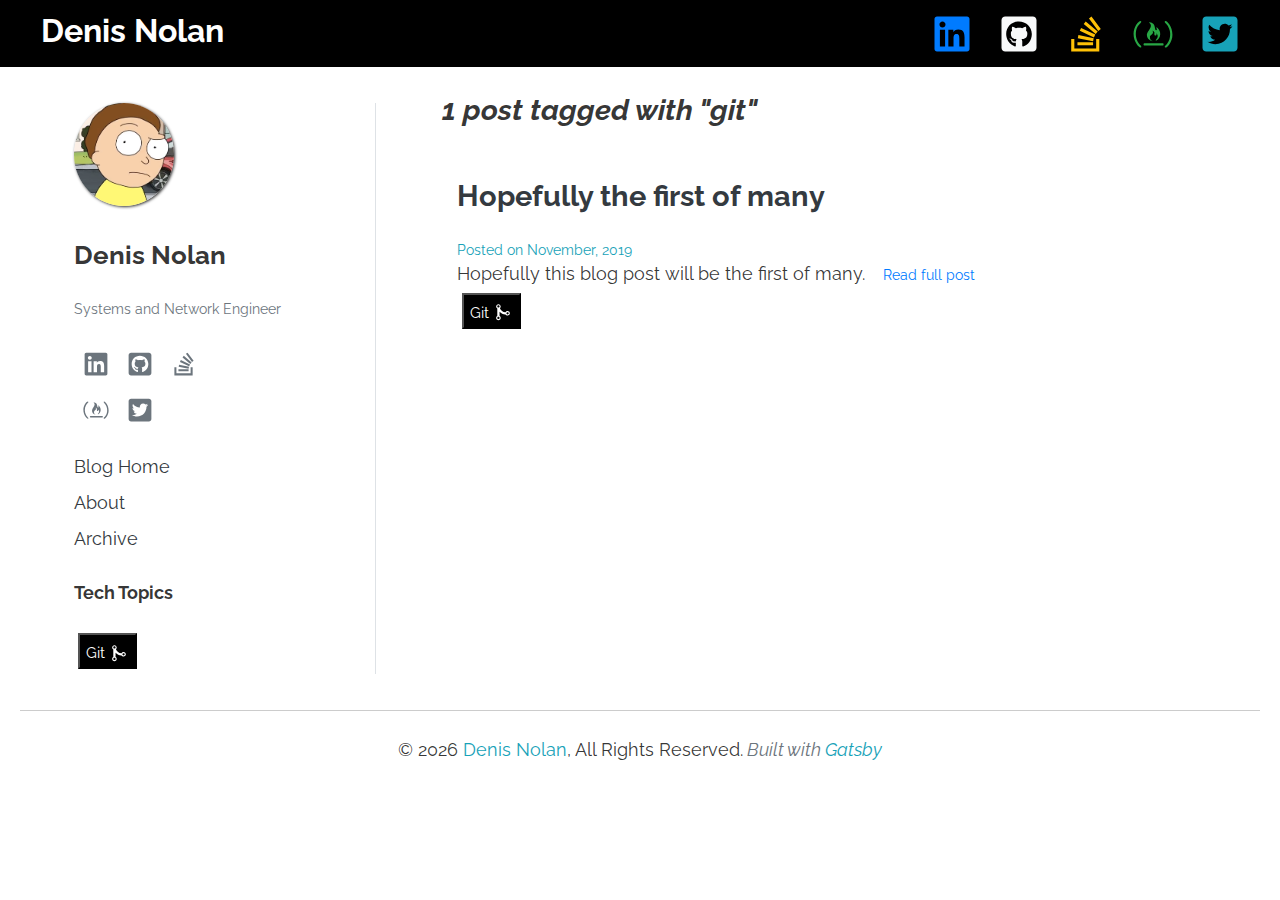
<file: tags/git/index.html>
<!DOCTYPE html><html lang="en"><head><meta charSet="utf-8"/><meta http-equiv="x-ua-compatible" content="ie=edge"/><meta name="viewport" content="width=device-width, initial-scale=1, shrink-to-fit=no"/><style data-href="/styles.232363f7015d28b626a7.css">code[class*=language-],pre[class*=language-]{color:#140707;background:none;text-shadow:none;font-family:Consolas,Monaco,Andale Mono,Ubuntu Mono,monospace;font-size:1em;text-align:left;white-space:pre;word-spacing:normal;word-break:normal;word-wrap:normal;line-height:1.5;-moz-tab-size:4;-o-tab-size:4;tab-size:4;-webkit-hyphens:none;-ms-hyphens:none;hyphens:none}code[class*=language-]::selection,code[class*=language-] ::selection,pre[class*=language-]::selection,pre[class*=language-] ::selection{text-shadow:none;background:#b3d4fc}@media print{code[class*=language-],pre[class*=language-]{text-shadow:none}}pre[class*=language-]{box-shadow:1px 1px 3px;max-width:750px;padding:1em;margin:.5em 0;overflow:auto}@media only screen and (max-width:1200px){pre[class*=language-]{max-width:650px}}@media only screen and (max-width:1100px){pre[class*=language-]{max-width:550px}}@media only screen and (max-width:1000px){pre[class*=language-]{max-width:500px}}@media only screen and (max-width:600px){pre[class*=language-]{max-width:400px}}@media only screen and (max-width:450px){pre[class*=language-]{max-width:350px}}:not(pre)>code[class*=language-],pre[class*=language-]{background:beige}:not(pre)>code[class*=language-]{padding:.1em;border-radius:.3em;white-space:normal}.token.cdata,.token.comment,.token.doctype,.token.prolog{color:#708090}.token.punctuation{color:#999}.namespace{opacity:.7}.token.boolean,.token.constant,.token.deleted,.token.number,.token.property,.token.symbol,.token.tag{color:#905}.token.attr-name,.token.builtin,.token.char,.token.inserted,.token.selector,.token.string{color:#690}.language-css .token.string,.style .token.string,.token.entity,.token.operator,.token.url{color:#9a6e3a;background:hsla(0,0%,100%,.5)}.token.atrule,.token.attr-value,.token.keyword{color:#07a}.token.class-name,.token.function{color:#dd4a68}.token.important,.token.regex,.token.variable{color:#e90}.token.bold,.token.important{font-weight:700}.token.italic{font-style:italic}.token.entity{cursor:help}

/*!
 * Bootstrap v4.3.1 (https://getbootstrap.com/)
 * Copyright 2011-2019 The Bootstrap Authors
 * Copyright 2011-2019 Twitter, Inc.
 * Licensed under MIT (https://github.com/twbs/bootstrap/blob/master/LICENSE)
 */:root{--blue:#007bff;--indigo:#6610f2;--purple:#6f42c1;--pink:#e83e8c;--red:#dc3545;--orange:#fd7e14;--yellow:#ffc107;--green:#28a745;--teal:#20c997;--cyan:#17a2b8;--white:#fff;--gray:#6c757d;--gray-dark:#343a40;--primary:#007bff;--secondary:#6c757d;--success:#28a745;--info:#17a2b8;--warning:#ffc107;--danger:#dc3545;--light:#f8f9fa;--dark:#343a40;--breakpoint-xs:0;--breakpoint-sm:576px;--breakpoint-md:768px;--breakpoint-lg:992px;--breakpoint-xl:1200px;--font-family-sans-serif:-apple-system,BlinkMacSystemFont,"Segoe UI",Roboto,"Helvetica Neue",Arial,"Noto Sans",sans-serif,"Apple Color Emoji","Segoe UI Emoji","Segoe UI Symbol","Noto Color Emoji";--font-family-monospace:SFMono-Regular,Menlo,Monaco,Consolas,"Liberation Mono","Courier New",monospace}*,:after,:before{box-sizing:border-box}html{line-height:1.15;-webkit-tap-highlight-color:rgba(0,0,0,0)}article,aside,figcaption,figure,footer,header,hgroup,main,nav,section{display:block}body{font-family:-apple-system,BlinkMacSystemFont,Segoe UI,Roboto,Helvetica Neue,Arial,Noto Sans,sans-serif,Apple Color Emoji,Segoe UI Emoji,Segoe UI Symbol,Noto Color Emoji;font-size:1rem;line-height:1.5;color:#212529;text-align:left;background-color:#fff}[tabindex="-1"]:focus{outline:0!important}h1,h2,h3,h4,h5,h6{margin-top:0;margin-bottom:.5rem}p{margin-top:0;margin-bottom:1rem}abbr[data-original-title],abbr[title]{text-decoration:underline;-webkit-text-decoration:underline dotted;text-decoration:underline dotted;cursor:help;border-bottom:0;-webkit-text-decoration-skip-ink:none;text-decoration-skip-ink:none}address{font-style:normal;line-height:inherit}address,dl,ol,ul{margin-bottom:1rem}dl,ol,ul{margin-top:0}ol ol,ol ul,ul ol,ul ul{margin-bottom:0}dd{margin-bottom:.5rem;margin-left:0}blockquote{margin:0 0 1rem}a{color:#007bff;text-decoration:none}a:hover{color:#0056b3;text-decoration:underline}a:not([href]):not([tabindex]),a:not([href]):not([tabindex]):focus,a:not([href]):not([tabindex]):hover{color:inherit;text-decoration:none}a:not([href]):not([tabindex]):focus{outline:0}code,kbd,pre,samp{font-family:SFMono-Regular,Menlo,Monaco,Consolas,Liberation Mono,Courier New,monospace}pre{margin-top:0;margin-bottom:1rem}figure{margin:0 0 1rem}img,svg{vertical-align:middle}svg{overflow:hidden}caption{padding-top:.75rem;padding-bottom:.75rem;color:#6c757d;text-align:left;caption-side:bottom}th{text-align:inherit}label{display:inline-block;margin-bottom:.5rem}button{border-radius:0}button:focus{outline:1px dotted;outline:5px auto -webkit-focus-ring-color}button,input,optgroup,select,textarea{font-family:inherit;font-size:inherit;line-height:inherit}select{word-wrap:normal}[type=button],[type=reset],[type=submit],button{-webkit-appearance:button}[type=button]:not(:disabled),[type=reset]:not(:disabled),[type=submit]:not(:disabled),button:not(:disabled){cursor:pointer}input[type=checkbox],input[type=radio]{box-sizing:border-box;padding:0}input[type=date],input[type=datetime-local],input[type=month],input[type=time]{-webkit-appearance:listbox}textarea{resize:vertical}fieldset{min-width:0;margin:0;border:0}legend{display:block;width:100%;margin-bottom:.5rem;font-size:1.5rem;line-height:inherit}[type=search]{-webkit-appearance:none}[type=search]::-webkit-search-decoration{-webkit-appearance:none}output{display:inline-block}summary{display:list-item;cursor:pointer}template{display:none}[hidden]{display:none!important}.h1,.h2,.h3,.h4,.h5,.h6,h1,h2,h3,h4,h5,h6{margin-bottom:.5rem;font-weight:500;line-height:1.2}.h1,h1{font-size:2.5rem}.h2,h2{font-size:2rem}.h3,h3{font-size:1.75rem}.h4,h4{font-size:1.5rem}.h5,h5{font-size:1.25rem}.h6,h6{font-size:1rem}.lead{font-size:1.25rem;font-weight:300}.display-1{font-size:6rem}.display-1,.display-2{font-weight:300;line-height:1.2}.display-2{font-size:5.5rem}.display-3{font-size:4.5rem}.display-3,.display-4{font-weight:300;line-height:1.2}.display-4{font-size:3.5rem}hr{margin-top:1rem;margin-bottom:1rem;border:0;border-top:1px solid rgba(0,0,0,.1)}.small,small{font-size:80%;font-weight:400}.mark,mark{padding:.2em;background-color:#fcf8e3}.list-inline,.list-unstyled{padding-left:0;list-style:none}.list-inline-item{display:inline-block}.list-inline-item:not(:last-child){margin-right:.5rem}.initialism{font-size:90%;text-transform:uppercase}.blockquote{margin-bottom:1rem;font-size:1.25rem}.blockquote-footer{display:block;font-size:80%;color:#6c757d}.blockquote-footer:before{content:"\2014\A0"}.img-fluid,.img-thumbnail{max-width:100%;height:auto}.img-thumbnail{padding:.25rem;background-color:#fff;border:1px solid #dee2e6;border-radius:.25rem}.figure{display:inline-block}.figure-img{margin-bottom:.5rem;line-height:1}.figure-caption{font-size:90%;color:#6c757d}code{font-size:87.5%;color:#e83e8c;word-break:break-word}a>code{color:inherit}kbd{padding:.2rem .4rem;font-size:87.5%;color:#fff;background-color:#212529;border-radius:.2rem}kbd kbd{padding:0;font-size:100%;font-weight:700}pre{display:block;font-size:87.5%;color:#212529}pre code{font-size:inherit;color:inherit;word-break:normal}.pre-scrollable{max-height:340px;overflow-y:scroll}.container{width:100%;padding-right:15px;padding-left:15px;margin-right:auto;margin-left:auto}@media (min-width:576px){.container{max-width:540px}}@media (min-width:768px){.container{max-width:720px}}@media (min-width:992px){.container{max-width:960px}}@media (min-width:1200px){.container{max-width:1140px}}.container-fluid{width:100%;padding-right:15px;padding-left:15px;margin-right:auto;margin-left:auto}.row{display:flex;flex-wrap:wrap;margin-right:-15px;margin-left:-15px}.no-gutters{margin-right:0;margin-left:0}.no-gutters>.col,.no-gutters>[class*=col-]{padding-right:0;padding-left:0}.col,.col-1,.col-2,.col-3,.col-4,.col-5,.col-6,.col-7,.col-8,.col-9,.col-10,.col-11,.col-12,.col-auto,.col-lg,.col-lg-1,.col-lg-2,.col-lg-3,.col-lg-4,.col-lg-5,.col-lg-6,.col-lg-7,.col-lg-8,.col-lg-9,.col-lg-10,.col-lg-11,.col-lg-12,.col-lg-auto,.col-md,.col-md-1,.col-md-2,.col-md-3,.col-md-4,.col-md-5,.col-md-6,.col-md-7,.col-md-8,.col-md-9,.col-md-10,.col-md-11,.col-md-12,.col-md-auto,.col-sm,.col-sm-1,.col-sm-2,.col-sm-3,.col-sm-4,.col-sm-5,.col-sm-6,.col-sm-7,.col-sm-8,.col-sm-9,.col-sm-10,.col-sm-11,.col-sm-12,.col-sm-auto,.col-xl,.col-xl-1,.col-xl-2,.col-xl-3,.col-xl-4,.col-xl-5,.col-xl-6,.col-xl-7,.col-xl-8,.col-xl-9,.col-xl-10,.col-xl-11,.col-xl-12,.col-xl-auto{position:relative;width:100%;padding-right:15px;padding-left:15px}.col{flex-basis:0;flex-grow:1;max-width:100%}.col-auto{flex:0 0 auto;width:auto;max-width:100%}.col-1{flex:0 0 8.333333%;max-width:8.333333%}.col-2{flex:0 0 16.666667%;max-width:16.666667%}.col-3{flex:0 0 25%;max-width:25%}.col-4{flex:0 0 33.333333%;max-width:33.333333%}.col-5{flex:0 0 41.666667%;max-width:41.666667%}.col-6{flex:0 0 50%;max-width:50%}.col-7{flex:0 0 58.333333%;max-width:58.333333%}.col-8{flex:0 0 66.666667%;max-width:66.666667%}.col-9{flex:0 0 75%;max-width:75%}.col-10{flex:0 0 83.333333%;max-width:83.333333%}.col-11{flex:0 0 91.666667%;max-width:91.666667%}.col-12{flex:0 0 100%;max-width:100%}.order-first{order:-1}.order-last{order:13}.order-0{order:0}.order-1{order:1}.order-2{order:2}.order-3{order:3}.order-4{order:4}.order-5{order:5}.order-6{order:6}.order-7{order:7}.order-8{order:8}.order-9{order:9}.order-10{order:10}.order-11{order:11}.order-12{order:12}.offset-1{margin-left:8.333333%}.offset-2{margin-left:16.666667%}.offset-3{margin-left:25%}.offset-4{margin-left:33.333333%}.offset-5{margin-left:41.666667%}.offset-6{margin-left:50%}.offset-7{margin-left:58.333333%}.offset-8{margin-left:66.666667%}.offset-9{margin-left:75%}.offset-10{margin-left:83.333333%}.offset-11{margin-left:91.666667%}@media (min-width:576px){.col-sm{flex-basis:0;flex-grow:1;max-width:100%}.col-sm-auto{flex:0 0 auto;width:auto;max-width:100%}.col-sm-1{flex:0 0 8.333333%;max-width:8.333333%}.col-sm-2{flex:0 0 16.666667%;max-width:16.666667%}.col-sm-3{flex:0 0 25%;max-width:25%}.col-sm-4{flex:0 0 33.333333%;max-width:33.333333%}.col-sm-5{flex:0 0 41.666667%;max-width:41.666667%}.col-sm-6{flex:0 0 50%;max-width:50%}.col-sm-7{flex:0 0 58.333333%;max-width:58.333333%}.col-sm-8{flex:0 0 66.666667%;max-width:66.666667%}.col-sm-9{flex:0 0 75%;max-width:75%}.col-sm-10{flex:0 0 83.333333%;max-width:83.333333%}.col-sm-11{flex:0 0 91.666667%;max-width:91.666667%}.col-sm-12{flex:0 0 100%;max-width:100%}.order-sm-first{order:-1}.order-sm-last{order:13}.order-sm-0{order:0}.order-sm-1{order:1}.order-sm-2{order:2}.order-sm-3{order:3}.order-sm-4{order:4}.order-sm-5{order:5}.order-sm-6{order:6}.order-sm-7{order:7}.order-sm-8{order:8}.order-sm-9{order:9}.order-sm-10{order:10}.order-sm-11{order:11}.order-sm-12{order:12}.offset-sm-0{margin-left:0}.offset-sm-1{margin-left:8.333333%}.offset-sm-2{margin-left:16.666667%}.offset-sm-3{margin-left:25%}.offset-sm-4{margin-left:33.333333%}.offset-sm-5{margin-left:41.666667%}.offset-sm-6{margin-left:50%}.offset-sm-7{margin-left:58.333333%}.offset-sm-8{margin-left:66.666667%}.offset-sm-9{margin-left:75%}.offset-sm-10{margin-left:83.333333%}.offset-sm-11{margin-left:91.666667%}}@media (min-width:768px){.col-md{flex-basis:0;flex-grow:1;max-width:100%}.col-md-auto{flex:0 0 auto;width:auto;max-width:100%}.col-md-1{flex:0 0 8.333333%;max-width:8.333333%}.col-md-2{flex:0 0 16.666667%;max-width:16.666667%}.col-md-3{flex:0 0 25%;max-width:25%}.col-md-4{flex:0 0 33.333333%;max-width:33.333333%}.col-md-5{flex:0 0 41.666667%;max-width:41.666667%}.col-md-6{flex:0 0 50%;max-width:50%}.col-md-7{flex:0 0 58.333333%;max-width:58.333333%}.col-md-8{flex:0 0 66.666667%;max-width:66.666667%}.col-md-9{flex:0 0 75%;max-width:75%}.col-md-10{flex:0 0 83.333333%;max-width:83.333333%}.col-md-11{flex:0 0 91.666667%;max-width:91.666667%}.col-md-12{flex:0 0 100%;max-width:100%}.order-md-first{order:-1}.order-md-last{order:13}.order-md-0{order:0}.order-md-1{order:1}.order-md-2{order:2}.order-md-3{order:3}.order-md-4{order:4}.order-md-5{order:5}.order-md-6{order:6}.order-md-7{order:7}.order-md-8{order:8}.order-md-9{order:9}.order-md-10{order:10}.order-md-11{order:11}.order-md-12{order:12}.offset-md-0{margin-left:0}.offset-md-1{margin-left:8.333333%}.offset-md-2{margin-left:16.666667%}.offset-md-3{margin-left:25%}.offset-md-4{margin-left:33.333333%}.offset-md-5{margin-left:41.666667%}.offset-md-6{margin-left:50%}.offset-md-7{margin-left:58.333333%}.offset-md-8{margin-left:66.666667%}.offset-md-9{margin-left:75%}.offset-md-10{margin-left:83.333333%}.offset-md-11{margin-left:91.666667%}}@media (min-width:992px){.col-lg{flex-basis:0;flex-grow:1;max-width:100%}.col-lg-auto{flex:0 0 auto;width:auto;max-width:100%}.col-lg-1{flex:0 0 8.333333%;max-width:8.333333%}.col-lg-2{flex:0 0 16.666667%;max-width:16.666667%}.col-lg-3{flex:0 0 25%;max-width:25%}.col-lg-4{flex:0 0 33.333333%;max-width:33.333333%}.col-lg-5{flex:0 0 41.666667%;max-width:41.666667%}.col-lg-6{flex:0 0 50%;max-width:50%}.col-lg-7{flex:0 0 58.333333%;max-width:58.333333%}.col-lg-8{flex:0 0 66.666667%;max-width:66.666667%}.col-lg-9{flex:0 0 75%;max-width:75%}.col-lg-10{flex:0 0 83.333333%;max-width:83.333333%}.col-lg-11{flex:0 0 91.666667%;max-width:91.666667%}.col-lg-12{flex:0 0 100%;max-width:100%}.order-lg-first{order:-1}.order-lg-last{order:13}.order-lg-0{order:0}.order-lg-1{order:1}.order-lg-2{order:2}.order-lg-3{order:3}.order-lg-4{order:4}.order-lg-5{order:5}.order-lg-6{order:6}.order-lg-7{order:7}.order-lg-8{order:8}.order-lg-9{order:9}.order-lg-10{order:10}.order-lg-11{order:11}.order-lg-12{order:12}.offset-lg-0{margin-left:0}.offset-lg-1{margin-left:8.333333%}.offset-lg-2{margin-left:16.666667%}.offset-lg-3{margin-left:25%}.offset-lg-4{margin-left:33.333333%}.offset-lg-5{margin-left:41.666667%}.offset-lg-6{margin-left:50%}.offset-lg-7{margin-left:58.333333%}.offset-lg-8{margin-left:66.666667%}.offset-lg-9{margin-left:75%}.offset-lg-10{margin-left:83.333333%}.offset-lg-11{margin-left:91.666667%}}@media (min-width:1200px){.col-xl{flex-basis:0;flex-grow:1;max-width:100%}.col-xl-auto{flex:0 0 auto;width:auto;max-width:100%}.col-xl-1{flex:0 0 8.333333%;max-width:8.333333%}.col-xl-2{flex:0 0 16.666667%;max-width:16.666667%}.col-xl-3{flex:0 0 25%;max-width:25%}.col-xl-4{flex:0 0 33.333333%;max-width:33.333333%}.col-xl-5{flex:0 0 41.666667%;max-width:41.666667%}.col-xl-6{flex:0 0 50%;max-width:50%}.col-xl-7{flex:0 0 58.333333%;max-width:58.333333%}.col-xl-8{flex:0 0 66.666667%;max-width:66.666667%}.col-xl-9{flex:0 0 75%;max-width:75%}.col-xl-10{flex:0 0 83.333333%;max-width:83.333333%}.col-xl-11{flex:0 0 91.666667%;max-width:91.666667%}.col-xl-12{flex:0 0 100%;max-width:100%}.order-xl-first{order:-1}.order-xl-last{order:13}.order-xl-0{order:0}.order-xl-1{order:1}.order-xl-2{order:2}.order-xl-3{order:3}.order-xl-4{order:4}.order-xl-5{order:5}.order-xl-6{order:6}.order-xl-7{order:7}.order-xl-8{order:8}.order-xl-9{order:9}.order-xl-10{order:10}.order-xl-11{order:11}.order-xl-12{order:12}.offset-xl-0{margin-left:0}.offset-xl-1{margin-left:8.333333%}.offset-xl-2{margin-left:16.666667%}.offset-xl-3{margin-left:25%}.offset-xl-4{margin-left:33.333333%}.offset-xl-5{margin-left:41.666667%}.offset-xl-6{margin-left:50%}.offset-xl-7{margin-left:58.333333%}.offset-xl-8{margin-left:66.666667%}.offset-xl-9{margin-left:75%}.offset-xl-10{margin-left:83.333333%}.offset-xl-11{margin-left:91.666667%}}.table{width:100%;margin-bottom:1rem;color:#212529}.table td,.table th{padding:.75rem;vertical-align:top;border-top:1px solid #dee2e6}.table thead th{vertical-align:bottom;border-bottom:2px solid #dee2e6}.table tbody+tbody{border-top:2px solid #dee2e6}.table-sm td,.table-sm th{padding:.3rem}.table-bordered,.table-bordered td,.table-bordered th{border:1px solid #dee2e6}.table-bordered thead td,.table-bordered thead th{border-bottom-width:2px}.table-borderless tbody+tbody,.table-borderless td,.table-borderless th,.table-borderless thead th{border:0}.table-striped tbody tr:nth-of-type(odd){background-color:rgba(0,0,0,.05)}.table-hover tbody tr:hover{color:#212529;background-color:rgba(0,0,0,.075)}.table-primary,.table-primary>td,.table-primary>th{background-color:#b8daff}.table-primary tbody+tbody,.table-primary td,.table-primary th,.table-primary thead th{border-color:#7abaff}.table-hover .table-primary:hover,.table-hover .table-primary:hover>td,.table-hover .table-primary:hover>th{background-color:#9fcdff}.table-secondary,.table-secondary>td,.table-secondary>th{background-color:#d6d8db}.table-secondary tbody+tbody,.table-secondary td,.table-secondary th,.table-secondary thead th{border-color:#b3b7bb}.table-hover .table-secondary:hover,.table-hover .table-secondary:hover>td,.table-hover .table-secondary:hover>th{background-color:#c8cbcf}.table-success,.table-success>td,.table-success>th{background-color:#c3e6cb}.table-success tbody+tbody,.table-success td,.table-success th,.table-success thead th{border-color:#8fd19e}.table-hover .table-success:hover,.table-hover .table-success:hover>td,.table-hover .table-success:hover>th{background-color:#b1dfbb}.table-info,.table-info>td,.table-info>th{background-color:#bee5eb}.table-info tbody+tbody,.table-info td,.table-info th,.table-info thead th{border-color:#86cfda}.table-hover .table-info:hover,.table-hover .table-info:hover>td,.table-hover .table-info:hover>th{background-color:#abdde5}.table-warning,.table-warning>td,.table-warning>th{background-color:#ffeeba}.table-warning tbody+tbody,.table-warning td,.table-warning th,.table-warning thead th{border-color:#ffdf7e}.table-hover .table-warning:hover,.table-hover .table-warning:hover>td,.table-hover .table-warning:hover>th{background-color:#ffe8a1}.table-danger,.table-danger>td,.table-danger>th{background-color:#f5c6cb}.table-danger tbody+tbody,.table-danger td,.table-danger th,.table-danger thead th{border-color:#ed969e}.table-hover .table-danger:hover,.table-hover .table-danger:hover>td,.table-hover .table-danger:hover>th{background-color:#f1b0b7}.table-light,.table-light>td,.table-light>th{background-color:#fdfdfe}.table-light tbody+tbody,.table-light td,.table-light th,.table-light thead th{border-color:#fbfcfc}.table-hover .table-light:hover,.table-hover .table-light:hover>td,.table-hover .table-light:hover>th{background-color:#ececf6}.table-dark,.table-dark>td,.table-dark>th{background-color:#c6c8ca}.table-dark tbody+tbody,.table-dark td,.table-dark th,.table-dark thead th{border-color:#95999c}.table-hover .table-dark:hover,.table-hover .table-dark:hover>td,.table-hover .table-dark:hover>th{background-color:#b9bbbe}.table-active,.table-active>td,.table-active>th,.table-hover .table-active:hover,.table-hover .table-active:hover>td,.table-hover .table-active:hover>th{background-color:rgba(0,0,0,.075)}.table .thead-dark th{color:#fff;background-color:#343a40;border-color:#454d55}.table .thead-light th{color:#495057;background-color:#e9ecef;border-color:#dee2e6}.table-dark{color:#fff;background-color:#343a40}.table-dark td,.table-dark th,.table-dark thead th{border-color:#454d55}.table-dark.table-bordered{border:0}.table-dark.table-striped tbody tr:nth-of-type(odd){background-color:hsla(0,0%,100%,.05)}.table-dark.table-hover tbody tr:hover{color:#fff;background-color:hsla(0,0%,100%,.075)}@media (max-width:575.98px){.table-responsive-sm{display:block;width:100%;overflow-x:auto;-webkit-overflow-scrolling:touch}.table-responsive-sm>.table-bordered{border:0}}@media (max-width:767.98px){.table-responsive-md{display:block;width:100%;overflow-x:auto;-webkit-overflow-scrolling:touch}.table-responsive-md>.table-bordered{border:0}}@media (max-width:991.98px){.table-responsive-lg{display:block;width:100%;overflow-x:auto;-webkit-overflow-scrolling:touch}.table-responsive-lg>.table-bordered{border:0}}@media (max-width:1199.98px){.table-responsive-xl{display:block;width:100%;overflow-x:auto;-webkit-overflow-scrolling:touch}.table-responsive-xl>.table-bordered{border:0}}.table-responsive{display:block;width:100%;overflow-x:auto;-webkit-overflow-scrolling:touch}.table-responsive>.table-bordered{border:0}.form-control{display:block;width:100%;height:calc(1.5em + .75rem + 2px);padding:.375rem .75rem;font-size:1rem;font-weight:400;line-height:1.5;color:#495057;background-color:#fff;background-clip:padding-box;border:1px solid #ced4da;border-radius:.25rem;-webkit-transition:border-color .15s ease-in-out,box-shadow .15s ease-in-out;transition:border-color .15s ease-in-out,box-shadow .15s ease-in-out}@media (prefers-reduced-motion:reduce){.form-control{-webkit-transition:none;transition:none}}.form-control::-ms-expand{background-color:transparent;border:0}.form-control:focus{color:#495057;background-color:#fff;border-color:#80bdff;outline:0;box-shadow:0 0 0 .2rem rgba(0,123,255,.25)}.form-control::-webkit-input-placeholder{color:#6c757d;opacity:1}.form-control:-ms-input-placeholder{color:#6c757d;opacity:1}.form-control::-ms-input-placeholder{color:#6c757d;opacity:1}.form-control::placeholder{color:#6c757d;opacity:1}.form-control:disabled,.form-control[readonly]{background-color:#e9ecef;opacity:1}select.form-control:focus::-ms-value{color:#495057;background-color:#fff}.form-control-file,.form-control-range{display:block;width:100%}.col-form-label{padding-top:calc(.375rem + 1px);padding-bottom:calc(.375rem + 1px);margin-bottom:0;font-size:inherit;line-height:1.5}.col-form-label-lg{padding-top:calc(.5rem + 1px);padding-bottom:calc(.5rem + 1px);font-size:1.25rem;line-height:1.5}.col-form-label-sm{padding-top:calc(.25rem + 1px);padding-bottom:calc(.25rem + 1px);font-size:.875rem;line-height:1.5}.form-control-plaintext{display:block;width:100%;padding-top:.375rem;padding-bottom:.375rem;margin-bottom:0;line-height:1.5;color:#212529;background-color:transparent;border:solid transparent;border-width:1px 0}.form-control-plaintext.form-control-lg,.form-control-plaintext.form-control-sm{padding-right:0;padding-left:0}.form-control-sm{height:calc(1.5em + .5rem + 2px);padding:.25rem .5rem;font-size:.875rem;line-height:1.5;border-radius:.2rem}.form-control-lg{height:calc(1.5em + 1rem + 2px);padding:.5rem 1rem;font-size:1.25rem;line-height:1.5;border-radius:.3rem}select.form-control[multiple],select.form-control[size],textarea.form-control{height:auto}.form-group{margin-bottom:1rem}.form-text{display:block;margin-top:.25rem}.form-row{display:flex;flex-wrap:wrap;margin-right:-5px;margin-left:-5px}.form-row>.col,.form-row>[class*=col-]{padding-right:5px;padding-left:5px}.form-check{position:relative;display:block;padding-left:1.25rem}.form-check-input{position:absolute;margin-top:.3rem;margin-left:-1.25rem}.form-check-input:disabled~.form-check-label{color:#6c757d}.form-check-label{margin-bottom:0}.form-check-inline{display:inline-flex;align-items:center;padding-left:0;margin-right:.75rem}.form-check-inline .form-check-input{position:static;margin-top:0;margin-right:.3125rem;margin-left:0}.valid-feedback{display:none;width:100%;margin-top:.25rem;font-size:80%;color:#28a745}.valid-tooltip{position:absolute;top:100%;z-index:5;display:none;max-width:100%;padding:.25rem .5rem;margin-top:.1rem;font-size:.875rem;line-height:1.5;color:#fff;background-color:rgba(40,167,69,.9);border-radius:.25rem}.form-control.is-valid,.was-validated .form-control:valid{border-color:#28a745;padding-right:calc(1.5em + .75rem);background-image:url("data:image/svg+xml;charset=utf-8,%3Csvg xmlns='http://www.w3.org/2000/svg' viewBox='0 0 8 8'%3E%3Cpath fill='%2328a745' d='M2.3 6.73L.6 4.53c-.4-1.04.46-1.4 1.1-.8l1.1 1.4 3.4-3.8c.6-.63 1.6-.27 1.2.7l-4 4.6c-.43.5-.8.4-1.1.1z'/%3E%3C/svg%3E");background-repeat:no-repeat;background-position:100% calc(.375em + .1875rem);background-size:calc(.75em + .375rem) calc(.75em + .375rem)}.form-control.is-valid:focus,.was-validated .form-control:valid:focus{border-color:#28a745;box-shadow:0 0 0 .2rem rgba(40,167,69,.25)}.form-control.is-valid~.valid-feedback,.form-control.is-valid~.valid-tooltip,.was-validated .form-control:valid~.valid-feedback,.was-validated .form-control:valid~.valid-tooltip{display:block}.was-validated textarea.form-control:valid,textarea.form-control.is-valid{padding-right:calc(1.5em + .75rem);background-position:top calc(.375em + .1875rem) right calc(.375em + .1875rem)}.custom-select.is-valid,.was-validated .custom-select:valid{border-color:#28a745;padding-right:calc((3em + 2.25rem)/4 + 1.75rem);background:url("data:image/svg+xml;charset=utf-8,%3Csvg xmlns='http://www.w3.org/2000/svg' viewBox='0 0 4 5'%3E%3Cpath fill='%23343a40' d='M2 0L0 2h4zm0 5L0 3h4z'/%3E%3C/svg%3E") no-repeat right .75rem center/8px 10px,url("data:image/svg+xml;charset=utf-8,%3Csvg xmlns='http://www.w3.org/2000/svg' viewBox='0 0 8 8'%3E%3Cpath fill='%2328a745' d='M2.3 6.73L.6 4.53c-.4-1.04.46-1.4 1.1-.8l1.1 1.4 3.4-3.8c.6-.63 1.6-.27 1.2.7l-4 4.6c-.43.5-.8.4-1.1.1z'/%3E%3C/svg%3E") #fff no-repeat center right 1.75rem/calc(.75em + .375rem) calc(.75em + .375rem)}.custom-select.is-valid:focus,.was-validated .custom-select:valid:focus{border-color:#28a745;box-shadow:0 0 0 .2rem rgba(40,167,69,.25)}.custom-select.is-valid~.valid-feedback,.custom-select.is-valid~.valid-tooltip,.form-control-file.is-valid~.valid-feedback,.form-control-file.is-valid~.valid-tooltip,.was-validated .custom-select:valid~.valid-feedback,.was-validated .custom-select:valid~.valid-tooltip,.was-validated .form-control-file:valid~.valid-feedback,.was-validated .form-control-file:valid~.valid-tooltip{display:block}.form-check-input.is-valid~.form-check-label,.was-validated .form-check-input:valid~.form-check-label{color:#28a745}.form-check-input.is-valid~.valid-feedback,.form-check-input.is-valid~.valid-tooltip,.was-validated .form-check-input:valid~.valid-feedback,.was-validated .form-check-input:valid~.valid-tooltip{display:block}.custom-control-input.is-valid~.custom-control-label,.was-validated .custom-control-input:valid~.custom-control-label{color:#28a745}.custom-control-input.is-valid~.custom-control-label:before,.was-validated .custom-control-input:valid~.custom-control-label:before{border-color:#28a745}.custom-control-input.is-valid~.valid-feedback,.custom-control-input.is-valid~.valid-tooltip,.was-validated .custom-control-input:valid~.valid-feedback,.was-validated .custom-control-input:valid~.valid-tooltip{display:block}.custom-control-input.is-valid:checked~.custom-control-label:before,.was-validated .custom-control-input:valid:checked~.custom-control-label:before{border-color:#34ce57;background-color:#34ce57}.custom-control-input.is-valid:focus~.custom-control-label:before,.was-validated .custom-control-input:valid:focus~.custom-control-label:before{box-shadow:0 0 0 .2rem rgba(40,167,69,.25)}.custom-control-input.is-valid:focus:not(:checked)~.custom-control-label:before,.custom-file-input.is-valid~.custom-file-label,.was-validated .custom-control-input:valid:focus:not(:checked)~.custom-control-label:before,.was-validated .custom-file-input:valid~.custom-file-label{border-color:#28a745}.custom-file-input.is-valid~.valid-feedback,.custom-file-input.is-valid~.valid-tooltip,.was-validated .custom-file-input:valid~.valid-feedback,.was-validated .custom-file-input:valid~.valid-tooltip{display:block}.custom-file-input.is-valid:focus~.custom-file-label,.was-validated .custom-file-input:valid:focus~.custom-file-label{border-color:#28a745;box-shadow:0 0 0 .2rem rgba(40,167,69,.25)}.invalid-feedback{display:none;width:100%;margin-top:.25rem;font-size:80%;color:#dc3545}.invalid-tooltip{position:absolute;top:100%;z-index:5;display:none;max-width:100%;padding:.25rem .5rem;margin-top:.1rem;font-size:.875rem;line-height:1.5;color:#fff;background-color:rgba(220,53,69,.9);border-radius:.25rem}.form-control.is-invalid,.was-validated .form-control:invalid{border-color:#dc3545;padding-right:calc(1.5em + .75rem);background-image:url("data:image/svg+xml;charset=utf-8,%3Csvg xmlns='http://www.w3.org/2000/svg' fill='%23dc3545' viewBox='-2 -2 7 7'%3E%3Cpath stroke='%23dc3545' d='M0 0l3 3m0-3L0 3'/%3E%3Ccircle r='.5'/%3E%3Ccircle cx='3' r='.5'/%3E%3Ccircle cy='3' r='.5'/%3E%3Ccircle cx='3' cy='3' r='.5'/%3E%3C/svg%3E");background-repeat:no-repeat;background-position:100% calc(.375em + .1875rem);background-size:calc(.75em + .375rem) calc(.75em + .375rem)}.form-control.is-invalid:focus,.was-validated .form-control:invalid:focus{border-color:#dc3545;box-shadow:0 0 0 .2rem rgba(220,53,69,.25)}.form-control.is-invalid~.invalid-feedback,.form-control.is-invalid~.invalid-tooltip,.was-validated .form-control:invalid~.invalid-feedback,.was-validated .form-control:invalid~.invalid-tooltip{display:block}.was-validated textarea.form-control:invalid,textarea.form-control.is-invalid{padding-right:calc(1.5em + .75rem);background-position:top calc(.375em + .1875rem) right calc(.375em + .1875rem)}.custom-select.is-invalid,.was-validated .custom-select:invalid{border-color:#dc3545;padding-right:calc((3em + 2.25rem)/4 + 1.75rem);background:url("data:image/svg+xml;charset=utf-8,%3Csvg xmlns='http://www.w3.org/2000/svg' viewBox='0 0 4 5'%3E%3Cpath fill='%23343a40' d='M2 0L0 2h4zm0 5L0 3h4z'/%3E%3C/svg%3E") no-repeat right .75rem center/8px 10px,url("data:image/svg+xml;charset=utf-8,%3Csvg xmlns='http://www.w3.org/2000/svg' fill='%23dc3545' viewBox='-2 -2 7 7'%3E%3Cpath stroke='%23dc3545' d='M0 0l3 3m0-3L0 3'/%3E%3Ccircle r='.5'/%3E%3Ccircle cx='3' r='.5'/%3E%3Ccircle cy='3' r='.5'/%3E%3Ccircle cx='3' cy='3' r='.5'/%3E%3C/svg%3E") #fff no-repeat center right 1.75rem/calc(.75em + .375rem) calc(.75em + .375rem)}.custom-select.is-invalid:focus,.was-validated .custom-select:invalid:focus{border-color:#dc3545;box-shadow:0 0 0 .2rem rgba(220,53,69,.25)}.custom-select.is-invalid~.invalid-feedback,.custom-select.is-invalid~.invalid-tooltip,.form-control-file.is-invalid~.invalid-feedback,.form-control-file.is-invalid~.invalid-tooltip,.was-validated .custom-select:invalid~.invalid-feedback,.was-validated .custom-select:invalid~.invalid-tooltip,.was-validated .form-control-file:invalid~.invalid-feedback,.was-validated .form-control-file:invalid~.invalid-tooltip{display:block}.form-check-input.is-invalid~.form-check-label,.was-validated .form-check-input:invalid~.form-check-label{color:#dc3545}.form-check-input.is-invalid~.invalid-feedback,.form-check-input.is-invalid~.invalid-tooltip,.was-validated .form-check-input:invalid~.invalid-feedback,.was-validated .form-check-input:invalid~.invalid-tooltip{display:block}.custom-control-input.is-invalid~.custom-control-label,.was-validated .custom-control-input:invalid~.custom-control-label{color:#dc3545}.custom-control-input.is-invalid~.custom-control-label:before,.was-validated .custom-control-input:invalid~.custom-control-label:before{border-color:#dc3545}.custom-control-input.is-invalid~.invalid-feedback,.custom-control-input.is-invalid~.invalid-tooltip,.was-validated .custom-control-input:invalid~.invalid-feedback,.was-validated .custom-control-input:invalid~.invalid-tooltip{display:block}.custom-control-input.is-invalid:checked~.custom-control-label:before,.was-validated .custom-control-input:invalid:checked~.custom-control-label:before{border-color:#e4606d;background-color:#e4606d}.custom-control-input.is-invalid:focus~.custom-control-label:before,.was-validated .custom-control-input:invalid:focus~.custom-control-label:before{box-shadow:0 0 0 .2rem rgba(220,53,69,.25)}.custom-control-input.is-invalid:focus:not(:checked)~.custom-control-label:before,.custom-file-input.is-invalid~.custom-file-label,.was-validated .custom-control-input:invalid:focus:not(:checked)~.custom-control-label:before,.was-validated .custom-file-input:invalid~.custom-file-label{border-color:#dc3545}.custom-file-input.is-invalid~.invalid-feedback,.custom-file-input.is-invalid~.invalid-tooltip,.was-validated .custom-file-input:invalid~.invalid-feedback,.was-validated .custom-file-input:invalid~.invalid-tooltip{display:block}.custom-file-input.is-invalid:focus~.custom-file-label,.was-validated .custom-file-input:invalid:focus~.custom-file-label{border-color:#dc3545;box-shadow:0 0 0 .2rem rgba(220,53,69,.25)}.form-inline{display:flex;flex-flow:row wrap;align-items:center}.form-inline .form-check{width:100%}@media (min-width:576px){.form-inline label{justify-content:center}.form-inline .form-group,.form-inline label{display:flex;align-items:center;margin-bottom:0}.form-inline .form-group{flex:0 0 auto;flex-flow:row wrap}.form-inline .form-control{display:inline-block;width:auto;vertical-align:middle}.form-inline .form-control-plaintext{display:inline-block}.form-inline .custom-select,.form-inline .input-group{width:auto}.form-inline .form-check{display:flex;align-items:center;justify-content:center;width:auto;padding-left:0}.form-inline .form-check-input{position:relative;flex-shrink:0;margin-top:0;margin-right:.25rem;margin-left:0}.form-inline .custom-control{align-items:center;justify-content:center}.form-inline .custom-control-label{margin-bottom:0}}.btn{display:inline-block;font-weight:400;color:#212529;text-align:center;vertical-align:middle;-webkit-user-select:none;-ms-user-select:none;user-select:none;background-color:transparent;border:1px solid transparent;padding:.375rem .75rem;font-size:1rem;line-height:1.5;border-radius:.25rem;-webkit-transition:color .15s ease-in-out,background-color .15s ease-in-out,border-color .15s ease-in-out,box-shadow .15s ease-in-out;transition:color .15s ease-in-out,background-color .15s ease-in-out,border-color .15s ease-in-out,box-shadow .15s ease-in-out}@media (prefers-reduced-motion:reduce){.btn{-webkit-transition:none;transition:none}}.btn:hover{color:#212529;text-decoration:none}.btn.focus,.btn:focus{outline:0;box-shadow:0 0 0 .2rem rgba(0,123,255,.25)}.btn.disabled,.btn:disabled{opacity:.65}a.btn.disabled,fieldset:disabled a.btn{pointer-events:none}.btn-primary{color:#fff;background-color:#007bff;border-color:#007bff}.btn-primary:hover{color:#fff;background-color:#0069d9;border-color:#0062cc}.btn-primary.focus,.btn-primary:focus{box-shadow:0 0 0 .2rem rgba(38,143,255,.5)}.btn-primary.disabled,.btn-primary:disabled{color:#fff;background-color:#007bff;border-color:#007bff}.btn-primary:not(:disabled):not(.disabled).active,.btn-primary:not(:disabled):not(.disabled):active,.show>.btn-primary.dropdown-toggle{color:#fff;background-color:#0062cc;border-color:#005cbf}.btn-primary:not(:disabled):not(.disabled).active:focus,.btn-primary:not(:disabled):not(.disabled):active:focus,.show>.btn-primary.dropdown-toggle:focus{box-shadow:0 0 0 .2rem rgba(38,143,255,.5)}.btn-secondary{color:#fff;background-color:#6c757d;border-color:#6c757d}.btn-secondary:hover{color:#fff;background-color:#5a6268;border-color:#545b62}.btn-secondary.focus,.btn-secondary:focus{box-shadow:0 0 0 .2rem rgba(130,138,145,.5)}.btn-secondary.disabled,.btn-secondary:disabled{color:#fff;background-color:#6c757d;border-color:#6c757d}.btn-secondary:not(:disabled):not(.disabled).active,.btn-secondary:not(:disabled):not(.disabled):active,.show>.btn-secondary.dropdown-toggle{color:#fff;background-color:#545b62;border-color:#4e555b}.btn-secondary:not(:disabled):not(.disabled).active:focus,.btn-secondary:not(:disabled):not(.disabled):active:focus,.show>.btn-secondary.dropdown-toggle:focus{box-shadow:0 0 0 .2rem rgba(130,138,145,.5)}.btn-success{color:#fff;background-color:#28a745;border-color:#28a745}.btn-success:hover{color:#fff;background-color:#218838;border-color:#1e7e34}.btn-success.focus,.btn-success:focus{box-shadow:0 0 0 .2rem rgba(72,180,97,.5)}.btn-success.disabled,.btn-success:disabled{color:#fff;background-color:#28a745;border-color:#28a745}.btn-success:not(:disabled):not(.disabled).active,.btn-success:not(:disabled):not(.disabled):active,.show>.btn-success.dropdown-toggle{color:#fff;background-color:#1e7e34;border-color:#1c7430}.btn-success:not(:disabled):not(.disabled).active:focus,.btn-success:not(:disabled):not(.disabled):active:focus,.show>.btn-success.dropdown-toggle:focus{box-shadow:0 0 0 .2rem rgba(72,180,97,.5)}.btn-info{color:#fff;background-color:#17a2b8;border-color:#17a2b8}.btn-info:hover{color:#fff;background-color:#138496;border-color:#117a8b}.btn-info.focus,.btn-info:focus{box-shadow:0 0 0 .2rem rgba(58,176,195,.5)}.btn-info.disabled,.btn-info:disabled{color:#fff;background-color:#17a2b8;border-color:#17a2b8}.btn-info:not(:disabled):not(.disabled).active,.btn-info:not(:disabled):not(.disabled):active,.show>.btn-info.dropdown-toggle{color:#fff;background-color:#117a8b;border-color:#10707f}.btn-info:not(:disabled):not(.disabled).active:focus,.btn-info:not(:disabled):not(.disabled):active:focus,.show>.btn-info.dropdown-toggle:focus{box-shadow:0 0 0 .2rem rgba(58,176,195,.5)}.btn-warning{color:#212529;background-color:#ffc107;border-color:#ffc107}.btn-warning:hover{color:#212529;background-color:#e0a800;border-color:#d39e00}.btn-warning.focus,.btn-warning:focus{box-shadow:0 0 0 .2rem rgba(222,170,12,.5)}.btn-warning.disabled,.btn-warning:disabled{color:#212529;background-color:#ffc107;border-color:#ffc107}.btn-warning:not(:disabled):not(.disabled).active,.btn-warning:not(:disabled):not(.disabled):active,.show>.btn-warning.dropdown-toggle{color:#212529;background-color:#d39e00;border-color:#c69500}.btn-warning:not(:disabled):not(.disabled).active:focus,.btn-warning:not(:disabled):not(.disabled):active:focus,.show>.btn-warning.dropdown-toggle:focus{box-shadow:0 0 0 .2rem rgba(222,170,12,.5)}.btn-danger{color:#fff;background-color:#dc3545;border-color:#dc3545}.btn-danger:hover{color:#fff;background-color:#c82333;border-color:#bd2130}.btn-danger.focus,.btn-danger:focus{box-shadow:0 0 0 .2rem rgba(225,83,97,.5)}.btn-danger.disabled,.btn-danger:disabled{color:#fff;background-color:#dc3545;border-color:#dc3545}.btn-danger:not(:disabled):not(.disabled).active,.btn-danger:not(:disabled):not(.disabled):active,.show>.btn-danger.dropdown-toggle{color:#fff;background-color:#bd2130;border-color:#b21f2d}.btn-danger:not(:disabled):not(.disabled).active:focus,.btn-danger:not(:disabled):not(.disabled):active:focus,.show>.btn-danger.dropdown-toggle:focus{box-shadow:0 0 0 .2rem rgba(225,83,97,.5)}.btn-light{color:#212529;background-color:#f8f9fa;border-color:#f8f9fa}.btn-light:hover{color:#212529;background-color:#e2e6ea;border-color:#dae0e5}.btn-light.focus,.btn-light:focus{box-shadow:0 0 0 .2rem rgba(216,217,219,.5)}.btn-light.disabled,.btn-light:disabled{color:#212529;background-color:#f8f9fa;border-color:#f8f9fa}.btn-light:not(:disabled):not(.disabled).active,.btn-light:not(:disabled):not(.disabled):active,.show>.btn-light.dropdown-toggle{color:#212529;background-color:#dae0e5;border-color:#d3d9df}.btn-light:not(:disabled):not(.disabled).active:focus,.btn-light:not(:disabled):not(.disabled):active:focus,.show>.btn-light.dropdown-toggle:focus{box-shadow:0 0 0 .2rem rgba(216,217,219,.5)}.btn-dark{color:#fff;background-color:#343a40;border-color:#343a40}.btn-dark:hover{color:#fff;background-color:#23272b;border-color:#1d2124}.btn-dark.focus,.btn-dark:focus{box-shadow:0 0 0 .2rem rgba(82,88,93,.5)}.btn-dark.disabled,.btn-dark:disabled{color:#fff;background-color:#343a40;border-color:#343a40}.btn-dark:not(:disabled):not(.disabled).active,.btn-dark:not(:disabled):not(.disabled):active,.show>.btn-dark.dropdown-toggle{color:#fff;background-color:#1d2124;border-color:#171a1d}.btn-dark:not(:disabled):not(.disabled).active:focus,.btn-dark:not(:disabled):not(.disabled):active:focus,.show>.btn-dark.dropdown-toggle:focus{box-shadow:0 0 0 .2rem rgba(82,88,93,.5)}.btn-outline-primary{color:#007bff;border-color:#007bff}.btn-outline-primary:hover{color:#fff;background-color:#007bff;border-color:#007bff}.btn-outline-primary.focus,.btn-outline-primary:focus{box-shadow:0 0 0 .2rem rgba(0,123,255,.5)}.btn-outline-primary.disabled,.btn-outline-primary:disabled{color:#007bff;background-color:transparent}.btn-outline-primary:not(:disabled):not(.disabled).active,.btn-outline-primary:not(:disabled):not(.disabled):active,.show>.btn-outline-primary.dropdown-toggle{color:#fff;background-color:#007bff;border-color:#007bff}.btn-outline-primary:not(:disabled):not(.disabled).active:focus,.btn-outline-primary:not(:disabled):not(.disabled):active:focus,.show>.btn-outline-primary.dropdown-toggle:focus{box-shadow:0 0 0 .2rem rgba(0,123,255,.5)}.btn-outline-secondary{color:#6c757d;border-color:#6c757d}.btn-outline-secondary:hover{color:#fff;background-color:#6c757d;border-color:#6c757d}.btn-outline-secondary.focus,.btn-outline-secondary:focus{box-shadow:0 0 0 .2rem rgba(108,117,125,.5)}.btn-outline-secondary.disabled,.btn-outline-secondary:disabled{color:#6c757d;background-color:transparent}.btn-outline-secondary:not(:disabled):not(.disabled).active,.btn-outline-secondary:not(:disabled):not(.disabled):active,.show>.btn-outline-secondary.dropdown-toggle{color:#fff;background-color:#6c757d;border-color:#6c757d}.btn-outline-secondary:not(:disabled):not(.disabled).active:focus,.btn-outline-secondary:not(:disabled):not(.disabled):active:focus,.show>.btn-outline-secondary.dropdown-toggle:focus{box-shadow:0 0 0 .2rem rgba(108,117,125,.5)}.btn-outline-success{color:#28a745;border-color:#28a745}.btn-outline-success:hover{color:#fff;background-color:#28a745;border-color:#28a745}.btn-outline-success.focus,.btn-outline-success:focus{box-shadow:0 0 0 .2rem rgba(40,167,69,.5)}.btn-outline-success.disabled,.btn-outline-success:disabled{color:#28a745;background-color:transparent}.btn-outline-success:not(:disabled):not(.disabled).active,.btn-outline-success:not(:disabled):not(.disabled):active,.show>.btn-outline-success.dropdown-toggle{color:#fff;background-color:#28a745;border-color:#28a745}.btn-outline-success:not(:disabled):not(.disabled).active:focus,.btn-outline-success:not(:disabled):not(.disabled):active:focus,.show>.btn-outline-success.dropdown-toggle:focus{box-shadow:0 0 0 .2rem rgba(40,167,69,.5)}.btn-outline-info{color:#17a2b8;border-color:#17a2b8}.btn-outline-info:hover{color:#fff;background-color:#17a2b8;border-color:#17a2b8}.btn-outline-info.focus,.btn-outline-info:focus{box-shadow:0 0 0 .2rem rgba(23,162,184,.5)}.btn-outline-info.disabled,.btn-outline-info:disabled{color:#17a2b8;background-color:transparent}.btn-outline-info:not(:disabled):not(.disabled).active,.btn-outline-info:not(:disabled):not(.disabled):active,.show>.btn-outline-info.dropdown-toggle{color:#fff;background-color:#17a2b8;border-color:#17a2b8}.btn-outline-info:not(:disabled):not(.disabled).active:focus,.btn-outline-info:not(:disabled):not(.disabled):active:focus,.show>.btn-outline-info.dropdown-toggle:focus{box-shadow:0 0 0 .2rem rgba(23,162,184,.5)}.btn-outline-warning{color:#ffc107;border-color:#ffc107}.btn-outline-warning:hover{color:#212529;background-color:#ffc107;border-color:#ffc107}.btn-outline-warning.focus,.btn-outline-warning:focus{box-shadow:0 0 0 .2rem rgba(255,193,7,.5)}.btn-outline-warning.disabled,.btn-outline-warning:disabled{color:#ffc107;background-color:transparent}.btn-outline-warning:not(:disabled):not(.disabled).active,.btn-outline-warning:not(:disabled):not(.disabled):active,.show>.btn-outline-warning.dropdown-toggle{color:#212529;background-color:#ffc107;border-color:#ffc107}.btn-outline-warning:not(:disabled):not(.disabled).active:focus,.btn-outline-warning:not(:disabled):not(.disabled):active:focus,.show>.btn-outline-warning.dropdown-toggle:focus{box-shadow:0 0 0 .2rem rgba(255,193,7,.5)}.btn-outline-danger{color:#dc3545;border-color:#dc3545}.btn-outline-danger:hover{color:#fff;background-color:#dc3545;border-color:#dc3545}.btn-outline-danger.focus,.btn-outline-danger:focus{box-shadow:0 0 0 .2rem rgba(220,53,69,.5)}.btn-outline-danger.disabled,.btn-outline-danger:disabled{color:#dc3545;background-color:transparent}.btn-outline-danger:not(:disabled):not(.disabled).active,.btn-outline-danger:not(:disabled):not(.disabled):active,.show>.btn-outline-danger.dropdown-toggle{color:#fff;background-color:#dc3545;border-color:#dc3545}.btn-outline-danger:not(:disabled):not(.disabled).active:focus,.btn-outline-danger:not(:disabled):not(.disabled):active:focus,.show>.btn-outline-danger.dropdown-toggle:focus{box-shadow:0 0 0 .2rem rgba(220,53,69,.5)}.btn-outline-light{color:#f8f9fa;border-color:#f8f9fa}.btn-outline-light:hover{color:#212529;background-color:#f8f9fa;border-color:#f8f9fa}.btn-outline-light.focus,.btn-outline-light:focus{box-shadow:0 0 0 .2rem rgba(248,249,250,.5)}.btn-outline-light.disabled,.btn-outline-light:disabled{color:#f8f9fa;background-color:transparent}.btn-outline-light:not(:disabled):not(.disabled).active,.btn-outline-light:not(:disabled):not(.disabled):active,.show>.btn-outline-light.dropdown-toggle{color:#212529;background-color:#f8f9fa;border-color:#f8f9fa}.btn-outline-light:not(:disabled):not(.disabled).active:focus,.btn-outline-light:not(:disabled):not(.disabled):active:focus,.show>.btn-outline-light.dropdown-toggle:focus{box-shadow:0 0 0 .2rem rgba(248,249,250,.5)}.btn-outline-dark{color:#343a40;border-color:#343a40}.btn-outline-dark:hover{color:#fff;background-color:#343a40;border-color:#343a40}.btn-outline-dark.focus,.btn-outline-dark:focus{box-shadow:0 0 0 .2rem rgba(52,58,64,.5)}.btn-outline-dark.disabled,.btn-outline-dark:disabled{color:#343a40;background-color:transparent}.btn-outline-dark:not(:disabled):not(.disabled).active,.btn-outline-dark:not(:disabled):not(.disabled):active,.show>.btn-outline-dark.dropdown-toggle{color:#fff;background-color:#343a40;border-color:#343a40}.btn-outline-dark:not(:disabled):not(.disabled).active:focus,.btn-outline-dark:not(:disabled):not(.disabled):active:focus,.show>.btn-outline-dark.dropdown-toggle:focus{box-shadow:0 0 0 .2rem rgba(52,58,64,.5)}.btn-link{font-weight:400;color:#007bff;text-decoration:none}.btn-link:hover{color:#0056b3;text-decoration:underline}.btn-link.focus,.btn-link:focus{text-decoration:underline;box-shadow:none}.btn-link.disabled,.btn-link:disabled{color:#6c757d;pointer-events:none}.btn-group-lg>.btn,.btn-lg{padding:.5rem 1rem;font-size:1.25rem;line-height:1.5;border-radius:.3rem}.btn-group-sm>.btn,.btn-sm{padding:.25rem .5rem;font-size:.875rem;line-height:1.5;border-radius:.2rem}.btn-block{display:block;width:100%}.btn-block+.btn-block{margin-top:.5rem}input[type=button].btn-block,input[type=reset].btn-block,input[type=submit].btn-block{width:100%}.fade{-webkit-transition:opacity .15s linear;transition:opacity .15s linear}@media (prefers-reduced-motion:reduce){.fade{-webkit-transition:none;transition:none}}.fade:not(.show){opacity:0}.collapse:not(.show){display:none}.collapsing{position:relative;height:0;overflow:hidden;-webkit-transition:height .35s ease;transition:height .35s ease}@media (prefers-reduced-motion:reduce){.collapsing{-webkit-transition:none;transition:none}}.dropdown,.dropleft,.dropright,.dropup{position:relative}.dropdown-toggle{white-space:nowrap}.dropdown-toggle:after{display:inline-block;margin-left:.255em;vertical-align:.255em;content:"";border-top:.3em solid;border-right:.3em solid transparent;border-bottom:0;border-left:.3em solid transparent}.dropdown-toggle:empty:after{margin-left:0}.dropdown-menu{position:absolute;top:100%;left:0;z-index:1000;display:none;float:left;min-width:10rem;padding:.5rem 0;margin:.125rem 0 0;font-size:1rem;color:#212529;text-align:left;list-style:none;background-color:#fff;background-clip:padding-box;border:1px solid rgba(0,0,0,.15);border-radius:.25rem}.dropdown-menu-left{right:auto;left:0}.dropdown-menu-right{right:0;left:auto}@media (min-width:576px){.dropdown-menu-sm-left{right:auto;left:0}.dropdown-menu-sm-right{right:0;left:auto}}@media (min-width:768px){.dropdown-menu-md-left{right:auto;left:0}.dropdown-menu-md-right{right:0;left:auto}}@media (min-width:992px){.dropdown-menu-lg-left{right:auto;left:0}.dropdown-menu-lg-right{right:0;left:auto}}@media (min-width:1200px){.dropdown-menu-xl-left{right:auto;left:0}.dropdown-menu-xl-right{right:0;left:auto}}.dropup .dropdown-menu{top:auto;bottom:100%;margin-top:0;margin-bottom:.125rem}.dropup .dropdown-toggle:after{display:inline-block;margin-left:.255em;vertical-align:.255em;content:"";border-top:0;border-right:.3em solid transparent;border-bottom:.3em solid;border-left:.3em solid transparent}.dropup .dropdown-toggle:empty:after{margin-left:0}.dropright .dropdown-menu{top:0;right:auto;left:100%;margin-top:0;margin-left:.125rem}.dropright .dropdown-toggle:after{display:inline-block;margin-left:.255em;vertical-align:.255em;content:"";border-top:.3em solid transparent;border-right:0;border-bottom:.3em solid transparent;border-left:.3em solid}.dropright .dropdown-toggle:empty:after{margin-left:0}.dropright .dropdown-toggle:after{vertical-align:0}.dropleft .dropdown-menu{top:0;right:100%;left:auto;margin-top:0;margin-right:.125rem}.dropleft .dropdown-toggle:after{display:inline-block;margin-left:.255em;vertical-align:.255em;content:"";display:none}.dropleft .dropdown-toggle:before{display:inline-block;margin-right:.255em;vertical-align:.255em;content:"";border-top:.3em solid transparent;border-right:.3em solid;border-bottom:.3em solid transparent}.dropleft .dropdown-toggle:empty:after{margin-left:0}.dropleft .dropdown-toggle:before{vertical-align:0}.dropdown-menu[x-placement^=bottom],.dropdown-menu[x-placement^=left],.dropdown-menu[x-placement^=right],.dropdown-menu[x-placement^=top]{right:auto;bottom:auto}.dropdown-divider{height:0;margin:.5rem 0;overflow:hidden;border-top:1px solid #e9ecef}.dropdown-item{display:block;width:100%;padding:.25rem 1.5rem;clear:both;font-weight:400;color:#212529;text-align:inherit;white-space:nowrap;background-color:transparent;border:0}.dropdown-item:focus,.dropdown-item:hover{color:#16181b;text-decoration:none;background-color:#f8f9fa}.dropdown-item.active,.dropdown-item:active{color:#fff;text-decoration:none;background-color:#007bff}.dropdown-item.disabled,.dropdown-item:disabled{color:#6c757d;pointer-events:none;background-color:transparent}.dropdown-menu.show{display:block}.dropdown-header{display:block;padding:.5rem 1.5rem;margin-bottom:0;font-size:.875rem;color:#6c757d;white-space:nowrap}.dropdown-item-text{display:block;padding:.25rem 1.5rem;color:#212529}.btn-group,.btn-group-vertical{position:relative;display:inline-flex;vertical-align:middle}.btn-group-vertical>.btn,.btn-group>.btn{position:relative;flex:1 1 auto}.btn-group-vertical>.btn.active,.btn-group-vertical>.btn:active,.btn-group-vertical>.btn:focus,.btn-group-vertical>.btn:hover,.btn-group>.btn.active,.btn-group>.btn:active,.btn-group>.btn:focus,.btn-group>.btn:hover{z-index:1}.btn-toolbar{display:flex;flex-wrap:wrap;justify-content:flex-start}.btn-toolbar .input-group{width:auto}.btn-group>.btn-group:not(:first-child),.btn-group>.btn:not(:first-child){margin-left:-1px}.btn-group>.btn-group:not(:last-child)>.btn,.btn-group>.btn:not(:last-child):not(.dropdown-toggle){border-top-right-radius:0;border-bottom-right-radius:0}.btn-group>.btn-group:not(:first-child)>.btn,.btn-group>.btn:not(:first-child){border-top-left-radius:0;border-bottom-left-radius:0}.dropdown-toggle-split{padding-right:.5625rem;padding-left:.5625rem}.dropdown-toggle-split:after,.dropright .dropdown-toggle-split:after,.dropup .dropdown-toggle-split:after{margin-left:0}.dropleft .dropdown-toggle-split:before{margin-right:0}.btn-group-sm>.btn+.dropdown-toggle-split,.btn-sm+.dropdown-toggle-split{padding-right:.375rem;padding-left:.375rem}.btn-group-lg>.btn+.dropdown-toggle-split,.btn-lg+.dropdown-toggle-split{padding-right:.75rem;padding-left:.75rem}.btn-group-vertical{flex-direction:column;align-items:flex-start;justify-content:center}.btn-group-vertical>.btn,.btn-group-vertical>.btn-group{width:100%}.btn-group-vertical>.btn-group:not(:first-child),.btn-group-vertical>.btn:not(:first-child){margin-top:-1px}.btn-group-vertical>.btn-group:not(:last-child)>.btn,.btn-group-vertical>.btn:not(:last-child):not(.dropdown-toggle){border-bottom-right-radius:0;border-bottom-left-radius:0}.btn-group-vertical>.btn-group:not(:first-child)>.btn,.btn-group-vertical>.btn:not(:first-child){border-top-left-radius:0;border-top-right-radius:0}.btn-group-toggle>.btn,.btn-group-toggle>.btn-group>.btn{margin-bottom:0}.btn-group-toggle>.btn-group>.btn input[type=checkbox],.btn-group-toggle>.btn-group>.btn input[type=radio],.btn-group-toggle>.btn input[type=checkbox],.btn-group-toggle>.btn input[type=radio]{position:absolute;clip:rect(0,0,0,0);pointer-events:none}.input-group{position:relative;display:flex;flex-wrap:wrap;align-items:stretch;width:100%}.input-group>.custom-file,.input-group>.custom-select,.input-group>.form-control,.input-group>.form-control-plaintext{position:relative;flex:1 1 auto;width:1%;margin-bottom:0}.input-group>.custom-file+.custom-file,.input-group>.custom-file+.custom-select,.input-group>.custom-file+.form-control,.input-group>.custom-select+.custom-file,.input-group>.custom-select+.custom-select,.input-group>.custom-select+.form-control,.input-group>.form-control+.custom-file,.input-group>.form-control+.custom-select,.input-group>.form-control+.form-control,.input-group>.form-control-plaintext+.custom-file,.input-group>.form-control-plaintext+.custom-select,.input-group>.form-control-plaintext+.form-control{margin-left:-1px}.input-group>.custom-file .custom-file-input:focus~.custom-file-label,.input-group>.custom-select:focus,.input-group>.form-control:focus{z-index:3}.input-group>.custom-file .custom-file-input:focus{z-index:4}.input-group>.custom-select:not(:last-child),.input-group>.form-control:not(:last-child){border-top-right-radius:0;border-bottom-right-radius:0}.input-group>.custom-select:not(:first-child),.input-group>.form-control:not(:first-child){border-top-left-radius:0;border-bottom-left-radius:0}.input-group>.custom-file{display:flex;align-items:center}.input-group>.custom-file:not(:last-child) .custom-file-label,.input-group>.custom-file:not(:last-child) .custom-file-label:after{border-top-right-radius:0;border-bottom-right-radius:0}.input-group>.custom-file:not(:first-child) .custom-file-label{border-top-left-radius:0;border-bottom-left-radius:0}.input-group-append,.input-group-prepend{display:flex}.input-group-append .btn,.input-group-prepend .btn{position:relative;z-index:2}.input-group-append .btn:focus,.input-group-prepend .btn:focus{z-index:3}.input-group-append .btn+.btn,.input-group-append .btn+.input-group-text,.input-group-append .input-group-text+.btn,.input-group-append .input-group-text+.input-group-text,.input-group-prepend .btn+.btn,.input-group-prepend .btn+.input-group-text,.input-group-prepend .input-group-text+.btn,.input-group-prepend .input-group-text+.input-group-text{margin-left:-1px}.input-group-prepend{margin-right:-1px}.input-group-append{margin-left:-1px}.input-group-text{display:flex;align-items:center;padding:.375rem .75rem;margin-bottom:0;font-size:1rem;font-weight:400;line-height:1.5;color:#495057;text-align:center;white-space:nowrap;background-color:#e9ecef;border:1px solid #ced4da;border-radius:.25rem}.input-group-text input[type=checkbox],.input-group-text input[type=radio]{margin-top:0}.input-group-lg>.custom-select,.input-group-lg>.form-control:not(textarea){height:calc(1.5em + 1rem + 2px)}.input-group-lg>.custom-select,.input-group-lg>.form-control,.input-group-lg>.input-group-append>.btn,.input-group-lg>.input-group-append>.input-group-text,.input-group-lg>.input-group-prepend>.btn,.input-group-lg>.input-group-prepend>.input-group-text{padding:.5rem 1rem;font-size:1.25rem;line-height:1.5;border-radius:.3rem}.input-group-sm>.custom-select,.input-group-sm>.form-control:not(textarea){height:calc(1.5em + .5rem + 2px)}.input-group-sm>.custom-select,.input-group-sm>.form-control,.input-group-sm>.input-group-append>.btn,.input-group-sm>.input-group-append>.input-group-text,.input-group-sm>.input-group-prepend>.btn,.input-group-sm>.input-group-prepend>.input-group-text{padding:.25rem .5rem;font-size:.875rem;line-height:1.5;border-radius:.2rem}.input-group-lg>.custom-select,.input-group-sm>.custom-select{padding-right:1.75rem}.input-group>.input-group-append:last-child>.btn:not(:last-child):not(.dropdown-toggle),.input-group>.input-group-append:last-child>.input-group-text:not(:last-child),.input-group>.input-group-append:not(:last-child)>.btn,.input-group>.input-group-append:not(:last-child)>.input-group-text,.input-group>.input-group-prepend>.btn,.input-group>.input-group-prepend>.input-group-text{border-top-right-radius:0;border-bottom-right-radius:0}.input-group>.input-group-append>.btn,.input-group>.input-group-append>.input-group-text,.input-group>.input-group-prepend:first-child>.btn:not(:first-child),.input-group>.input-group-prepend:first-child>.input-group-text:not(:first-child),.input-group>.input-group-prepend:not(:first-child)>.btn,.input-group>.input-group-prepend:not(:first-child)>.input-group-text{border-top-left-radius:0;border-bottom-left-radius:0}.custom-control{position:relative;display:block;min-height:1.5rem;padding-left:1.5rem}.custom-control-inline{display:inline-flex;margin-right:1rem}.custom-control-input{position:absolute;z-index:-1;opacity:0}.custom-control-input:checked~.custom-control-label:before{color:#fff;border-color:#007bff;background-color:#007bff}.custom-control-input:focus~.custom-control-label:before{box-shadow:0 0 0 .2rem rgba(0,123,255,.25)}.custom-control-input:focus:not(:checked)~.custom-control-label:before{border-color:#80bdff}.custom-control-input:not(:disabled):active~.custom-control-label:before{color:#fff;background-color:#b3d7ff;border-color:#b3d7ff}.custom-control-input:disabled~.custom-control-label{color:#6c757d}.custom-control-input:disabled~.custom-control-label:before{background-color:#e9ecef}.custom-control-label{position:relative;margin-bottom:0;vertical-align:top}.custom-control-label:before{pointer-events:none;background-color:#fff;border:1px solid #adb5bd}.custom-control-label:after,.custom-control-label:before{position:absolute;top:.25rem;left:-1.5rem;display:block;width:1rem;height:1rem;content:""}.custom-control-label:after{background:no-repeat 50%/50% 50%}.custom-checkbox .custom-control-label:before{border-radius:.25rem}.custom-checkbox .custom-control-input:checked~.custom-control-label:after{background-image:url("data:image/svg+xml;charset=utf-8,%3Csvg xmlns='http://www.w3.org/2000/svg' viewBox='0 0 8 8'%3E%3Cpath fill='%23fff' d='M6.564.75l-3.59 3.612-1.538-1.55L0 4.26 2.974 7.25 8 2.193z'/%3E%3C/svg%3E")}.custom-checkbox .custom-control-input:indeterminate~.custom-control-label:before{border-color:#007bff;background-color:#007bff}.custom-checkbox .custom-control-input:indeterminate~.custom-control-label:after{background-image:url("data:image/svg+xml;charset=utf-8,%3Csvg xmlns='http://www.w3.org/2000/svg' viewBox='0 0 4 4'%3E%3Cpath stroke='%23fff' d='M0 2h4'/%3E%3C/svg%3E")}.custom-checkbox .custom-control-input:disabled:checked~.custom-control-label:before{background-color:rgba(0,123,255,.5)}.custom-checkbox .custom-control-input:disabled:indeterminate~.custom-control-label:before{background-color:rgba(0,123,255,.5)}.custom-radio .custom-control-label:before{border-radius:50%}.custom-radio .custom-control-input:checked~.custom-control-label:after{background-image:url("data:image/svg+xml;charset=utf-8,%3Csvg xmlns='http://www.w3.org/2000/svg' viewBox='-4 -4 8 8'%3E%3Ccircle r='3' fill='%23fff'/%3E%3C/svg%3E")}.custom-radio .custom-control-input:disabled:checked~.custom-control-label:before{background-color:rgba(0,123,255,.5)}.custom-switch{padding-left:2.25rem}.custom-switch .custom-control-label:before{left:-2.25rem;width:1.75rem;pointer-events:all;border-radius:.5rem}.custom-switch .custom-control-label:after{top:calc(.25rem + 2px);left:calc(-2.25rem + 2px);width:calc(1rem - 4px);height:calc(1rem - 4px);background-color:#adb5bd;border-radius:.5rem;transition:background-color .15s ease-in-out,border-color .15s ease-in-out,box-shadow .15s ease-in-out,-webkit-transform .15s ease-in-out;-webkit-transition:background-color .15s ease-in-out,border-color .15s ease-in-out,box-shadow .15s ease-in-out,-webkit-transform .15s ease-in-out;transition:transform .15s ease-in-out,background-color .15s ease-in-out,border-color .15s ease-in-out,box-shadow .15s ease-in-out;transition:transform .15s ease-in-out,background-color .15s ease-in-out,border-color .15s ease-in-out,box-shadow .15s ease-in-out,-webkit-transform .15s ease-in-out}@media (prefers-reduced-motion:reduce){.custom-switch .custom-control-label:after{-webkit-transition:none;transition:none}}.custom-switch .custom-control-input:checked~.custom-control-label:after{background-color:#fff;-webkit-transform:translateX(.75rem);transform:translateX(.75rem)}.custom-switch .custom-control-input:disabled:checked~.custom-control-label:before{background-color:rgba(0,123,255,.5)}.custom-select{display:inline-block;width:100%;height:calc(1.5em + .75rem + 2px);padding:.375rem 1.75rem .375rem .75rem;font-size:1rem;font-weight:400;line-height:1.5;color:#495057;vertical-align:middle;background:url("data:image/svg+xml;charset=utf-8,%3Csvg xmlns='http://www.w3.org/2000/svg' viewBox='0 0 4 5'%3E%3Cpath fill='%23343a40' d='M2 0L0 2h4zm0 5L0 3h4z'/%3E%3C/svg%3E") no-repeat right .75rem center/8px 10px;background-color:#fff;border:1px solid #ced4da;border-radius:.25rem;-webkit-appearance:none;-moz-appearance:none;appearance:none}.custom-select:focus{border-color:#80bdff;outline:0;box-shadow:0 0 0 .2rem rgba(0,123,255,.25)}.custom-select:focus::-ms-value{color:#495057;background-color:#fff}.custom-select[multiple],.custom-select[size]:not([size="1"]){height:auto;padding-right:.75rem;background-image:none}.custom-select:disabled{color:#6c757d;background-color:#e9ecef}.custom-select::-ms-expand{display:none}.custom-select-sm{height:calc(1.5em + .5rem + 2px);padding-top:.25rem;padding-bottom:.25rem;padding-left:.5rem;font-size:.875rem}.custom-select-lg{height:calc(1.5em + 1rem + 2px);padding-top:.5rem;padding-bottom:.5rem;padding-left:1rem;font-size:1.25rem}.custom-file{display:inline-block;margin-bottom:0}.custom-file,.custom-file-input{position:relative;width:100%;height:calc(1.5em + .75rem + 2px)}.custom-file-input{z-index:2;margin:0;opacity:0}.custom-file-input:focus~.custom-file-label{border-color:#80bdff;box-shadow:0 0 0 .2rem rgba(0,123,255,.25)}.custom-file-input:disabled~.custom-file-label{background-color:#e9ecef}.custom-file-input:lang(en)~.custom-file-label:after{content:"Browse"}.custom-file-input~.custom-file-label[data-browse]:after{content:attr(data-browse)}.custom-file-label{left:0;z-index:1;height:calc(1.5em + .75rem + 2px);font-weight:400;background-color:#fff;border:1px solid #ced4da;border-radius:.25rem}.custom-file-label,.custom-file-label:after{position:absolute;top:0;right:0;padding:.375rem .75rem;line-height:1.5;color:#495057}.custom-file-label:after{bottom:0;z-index:3;display:block;height:calc(1.5em + .75rem);content:"Browse";background-color:#e9ecef;border-left:inherit;border-radius:0 .25rem .25rem 0}.custom-range{width:100%;height:1.4rem;padding:0;background-color:transparent;-webkit-appearance:none;-moz-appearance:none;appearance:none}.custom-range:focus{outline:none}.custom-range:focus::-webkit-slider-thumb{box-shadow:0 0 0 1px #fff,0 0 0 .2rem rgba(0,123,255,.25)}.custom-range:focus::-moz-range-thumb{box-shadow:0 0 0 1px #fff,0 0 0 .2rem rgba(0,123,255,.25)}.custom-range:focus::-ms-thumb{box-shadow:0 0 0 1px #fff,0 0 0 .2rem rgba(0,123,255,.25)}.custom-range::-moz-focus-outer{border:0}.custom-range::-webkit-slider-thumb{width:1rem;height:1rem;margin-top:-.25rem;background-color:#007bff;border:0;border-radius:1rem;-webkit-transition:background-color .15s ease-in-out,border-color .15s ease-in-out,box-shadow .15s ease-in-out;transition:background-color .15s ease-in-out,border-color .15s ease-in-out,box-shadow .15s ease-in-out;-webkit-appearance:none;appearance:none}@media (prefers-reduced-motion:reduce){.custom-range::-webkit-slider-thumb{-webkit-transition:none;transition:none}}.custom-range::-webkit-slider-thumb:active{background-color:#b3d7ff}.custom-range::-webkit-slider-runnable-track{width:100%;height:.5rem;color:transparent;cursor:pointer;background-color:#dee2e6;border-color:transparent;border-radius:1rem}.custom-range::-moz-range-thumb{width:1rem;height:1rem;background-color:#007bff;border:0;border-radius:1rem;-moz-transition:background-color .15s ease-in-out,border-color .15s ease-in-out,box-shadow .15s ease-in-out;transition:background-color .15s ease-in-out,border-color .15s ease-in-out,box-shadow .15s ease-in-out;-moz-appearance:none;appearance:none}@media (prefers-reduced-motion:reduce){.custom-range::-moz-range-thumb{-moz-transition:none;transition:none}}.custom-range::-moz-range-thumb:active{background-color:#b3d7ff}.custom-range::-moz-range-track{width:100%;height:.5rem;color:transparent;cursor:pointer;background-color:#dee2e6;border-color:transparent;border-radius:1rem}.custom-range::-ms-thumb{width:1rem;height:1rem;margin-top:0;margin-right:.2rem;margin-left:.2rem;background-color:#007bff;border:0;border-radius:1rem;-ms-transition:background-color .15s ease-in-out,border-color .15s ease-in-out,box-shadow .15s ease-in-out;transition:background-color .15s ease-in-out,border-color .15s ease-in-out,box-shadow .15s ease-in-out;appearance:none}@media (prefers-reduced-motion:reduce){.custom-range::-ms-thumb{-ms-transition:none;transition:none}}.custom-range::-ms-thumb:active{background-color:#b3d7ff}.custom-range::-ms-track{width:100%;height:.5rem;color:transparent;cursor:pointer;background-color:transparent;border-color:transparent;border-width:.5rem}.custom-range::-ms-fill-lower,.custom-range::-ms-fill-upper{background-color:#dee2e6;border-radius:1rem}.custom-range::-ms-fill-upper{margin-right:15px}.custom-range:disabled::-webkit-slider-thumb{background-color:#adb5bd}.custom-range:disabled::-webkit-slider-runnable-track{cursor:default}.custom-range:disabled::-moz-range-thumb{background-color:#adb5bd}.custom-range:disabled::-moz-range-track{cursor:default}.custom-range:disabled::-ms-thumb{background-color:#adb5bd}.custom-control-label:before,.custom-file-label,.custom-select{-webkit-transition:background-color .15s ease-in-out,border-color .15s ease-in-out,box-shadow .15s ease-in-out;transition:background-color .15s ease-in-out,border-color .15s ease-in-out,box-shadow .15s ease-in-out}@media (prefers-reduced-motion:reduce){.custom-control-label:before,.custom-file-label,.custom-select{-webkit-transition:none;transition:none}}.nav{display:flex;flex-wrap:wrap;padding-left:0;margin-bottom:0;list-style:none}.nav-link{display:block;padding:.5rem 1rem}.nav-link:focus,.nav-link:hover{text-decoration:none}.nav-link.disabled{color:#6c757d;pointer-events:none;cursor:default}.nav-tabs{border-bottom:1px solid #dee2e6}.nav-tabs .nav-item{margin-bottom:-1px}.nav-tabs .nav-link{border:1px solid transparent;border-top-left-radius:.25rem;border-top-right-radius:.25rem}.nav-tabs .nav-link:focus,.nav-tabs .nav-link:hover{border-color:#e9ecef #e9ecef #dee2e6}.nav-tabs .nav-link.disabled{color:#6c757d;background-color:transparent;border-color:transparent}.nav-tabs .nav-item.show .nav-link,.nav-tabs .nav-link.active{color:#495057;background-color:#fff;border-color:#dee2e6 #dee2e6 #fff}.nav-tabs .dropdown-menu{margin-top:-1px;border-top-left-radius:0;border-top-right-radius:0}.nav-pills .nav-link{border-radius:.25rem}.nav-pills .nav-link.active,.nav-pills .show>.nav-link{color:#fff;background-color:#007bff}.nav-fill .nav-item{flex:1 1 auto;text-align:center}.nav-justified .nav-item{flex-basis:0;flex-grow:1;text-align:center}.tab-content>.tab-pane{display:none}.tab-content>.active{display:block}.navbar{position:relative;padding:.5rem 1rem}.navbar,.navbar>.container,.navbar>.container-fluid{display:flex;flex-wrap:wrap;align-items:center;justify-content:space-between}.navbar-brand{display:inline-block;padding-top:.3125rem;padding-bottom:.3125rem;margin-right:1rem;font-size:1.25rem;line-height:inherit;white-space:nowrap}.navbar-brand:focus,.navbar-brand:hover{text-decoration:none}.navbar-nav{display:flex;flex-direction:column;padding-left:0;margin-bottom:0;list-style:none}.navbar-nav .nav-link{padding-right:0;padding-left:0}.navbar-nav .dropdown-menu{position:static;float:none}.navbar-text{display:inline-block;padding-top:.5rem;padding-bottom:.5rem}.navbar-collapse{flex-basis:100%;flex-grow:1;align-items:center}.navbar-toggler{padding:.25rem .75rem;font-size:1.25rem;line-height:1;background-color:transparent;border:1px solid transparent;border-radius:.25rem}.navbar-toggler:focus,.navbar-toggler:hover{text-decoration:none}.navbar-toggler-icon{display:inline-block;width:1.5em;height:1.5em;vertical-align:middle;content:"";background:no-repeat 50%;background-size:100% 100%}@media (max-width:575.98px){.navbar-expand-sm>.container,.navbar-expand-sm>.container-fluid{padding-right:0;padding-left:0}}@media (min-width:576px){.navbar-expand-sm{flex-flow:row nowrap;justify-content:flex-start}.navbar-expand-sm .navbar-nav{flex-direction:row}.navbar-expand-sm .navbar-nav .dropdown-menu{position:absolute}.navbar-expand-sm .navbar-nav .nav-link{padding-right:.5rem;padding-left:.5rem}.navbar-expand-sm>.container,.navbar-expand-sm>.container-fluid{flex-wrap:nowrap}.navbar-expand-sm .navbar-collapse{display:flex!important;flex-basis:auto}.navbar-expand-sm .navbar-toggler{display:none}}@media (max-width:767.98px){.navbar-expand-md>.container,.navbar-expand-md>.container-fluid{padding-right:0;padding-left:0}}@media (min-width:768px){.navbar-expand-md{flex-flow:row nowrap;justify-content:flex-start}.navbar-expand-md .navbar-nav{flex-direction:row}.navbar-expand-md .navbar-nav .dropdown-menu{position:absolute}.navbar-expand-md .navbar-nav .nav-link{padding-right:.5rem;padding-left:.5rem}.navbar-expand-md>.container,.navbar-expand-md>.container-fluid{flex-wrap:nowrap}.navbar-expand-md .navbar-collapse{display:flex!important;flex-basis:auto}.navbar-expand-md .navbar-toggler{display:none}}@media (max-width:991.98px){.navbar-expand-lg>.container,.navbar-expand-lg>.container-fluid{padding-right:0;padding-left:0}}@media (min-width:992px){.navbar-expand-lg{flex-flow:row nowrap;justify-content:flex-start}.navbar-expand-lg .navbar-nav{flex-direction:row}.navbar-expand-lg .navbar-nav .dropdown-menu{position:absolute}.navbar-expand-lg .navbar-nav .nav-link{padding-right:.5rem;padding-left:.5rem}.navbar-expand-lg>.container,.navbar-expand-lg>.container-fluid{flex-wrap:nowrap}.navbar-expand-lg .navbar-collapse{display:flex!important;flex-basis:auto}.navbar-expand-lg .navbar-toggler{display:none}}@media (max-width:1199.98px){.navbar-expand-xl>.container,.navbar-expand-xl>.container-fluid{padding-right:0;padding-left:0}}@media (min-width:1200px){.navbar-expand-xl{flex-flow:row nowrap;justify-content:flex-start}.navbar-expand-xl .navbar-nav{flex-direction:row}.navbar-expand-xl .navbar-nav .dropdown-menu{position:absolute}.navbar-expand-xl .navbar-nav .nav-link{padding-right:.5rem;padding-left:.5rem}.navbar-expand-xl>.container,.navbar-expand-xl>.container-fluid{flex-wrap:nowrap}.navbar-expand-xl .navbar-collapse{display:flex!important;flex-basis:auto}.navbar-expand-xl .navbar-toggler{display:none}}.navbar-expand{flex-flow:row nowrap;justify-content:flex-start}.navbar-expand>.container,.navbar-expand>.container-fluid{padding-right:0;padding-left:0}.navbar-expand .navbar-nav{flex-direction:row}.navbar-expand .navbar-nav .dropdown-menu{position:absolute}.navbar-expand .navbar-nav .nav-link{padding-right:.5rem;padding-left:.5rem}.navbar-expand>.container,.navbar-expand>.container-fluid{flex-wrap:nowrap}.navbar-expand .navbar-collapse{display:flex!important;flex-basis:auto}.navbar-expand .navbar-toggler{display:none}.navbar-light .navbar-brand,.navbar-light .navbar-brand:focus,.navbar-light .navbar-brand:hover{color:rgba(0,0,0,.9)}.navbar-light .navbar-nav .nav-link{color:rgba(0,0,0,.5)}.navbar-light .navbar-nav .nav-link:focus,.navbar-light .navbar-nav .nav-link:hover{color:rgba(0,0,0,.7)}.navbar-light .navbar-nav .nav-link.disabled{color:rgba(0,0,0,.3)}.navbar-light .navbar-nav .active>.nav-link,.navbar-light .navbar-nav .nav-link.active,.navbar-light .navbar-nav .nav-link.show,.navbar-light .navbar-nav .show>.nav-link{color:rgba(0,0,0,.9)}.navbar-light .navbar-toggler{color:rgba(0,0,0,.5);border-color:rgba(0,0,0,.1)}.navbar-light .navbar-toggler-icon{background-image:url("data:image/svg+xml;charset=utf-8,%3Csvg viewBox='0 0 30 30' xmlns='http://www.w3.org/2000/svg'%3E%3Cpath stroke='rgba(0, 0, 0, 0.5)' stroke-width='2' stroke-linecap='round' stroke-miterlimit='10' d='M4 7h22M4 15h22M4 23h22'/%3E%3C/svg%3E")}.navbar-light .navbar-text{color:rgba(0,0,0,.5)}.navbar-light .navbar-text a,.navbar-light .navbar-text a:focus,.navbar-light .navbar-text a:hover{color:rgba(0,0,0,.9)}.navbar-dark .navbar-brand,.navbar-dark .navbar-brand:focus,.navbar-dark .navbar-brand:hover{color:#fff}.navbar-dark .navbar-nav .nav-link{color:hsla(0,0%,100%,.5)}.navbar-dark .navbar-nav .nav-link:focus,.navbar-dark .navbar-nav .nav-link:hover{color:hsla(0,0%,100%,.75)}.navbar-dark .navbar-nav .nav-link.disabled{color:hsla(0,0%,100%,.25)}.navbar-dark .navbar-nav .active>.nav-link,.navbar-dark .navbar-nav .nav-link.active,.navbar-dark .navbar-nav .nav-link.show,.navbar-dark .navbar-nav .show>.nav-link{color:#fff}.navbar-dark .navbar-toggler{color:hsla(0,0%,100%,.5);border-color:hsla(0,0%,100%,.1)}.navbar-dark .navbar-toggler-icon{background-image:url("data:image/svg+xml;charset=utf-8,%3Csvg viewBox='0 0 30 30' xmlns='http://www.w3.org/2000/svg'%3E%3Cpath stroke='rgba(255, 255, 255, 0.5)' stroke-width='2' stroke-linecap='round' stroke-miterlimit='10' d='M4 7h22M4 15h22M4 23h22'/%3E%3C/svg%3E")}.navbar-dark .navbar-text{color:hsla(0,0%,100%,.5)}.navbar-dark .navbar-text a,.navbar-dark .navbar-text a:focus,.navbar-dark .navbar-text a:hover{color:#fff}.card{position:relative;display:flex;flex-direction:column;min-width:0;word-wrap:break-word;background-color:#fff;background-clip:border-box;border:1px solid rgba(0,0,0,.125);border-radius:.25rem}.card>hr{margin-right:0;margin-left:0}.card>.list-group:first-child .list-group-item:first-child{border-top-left-radius:.25rem;border-top-right-radius:.25rem}.card>.list-group:last-child .list-group-item:last-child{border-bottom-right-radius:.25rem;border-bottom-left-radius:.25rem}.card-body{flex:1 1 auto;padding:1.25rem}.card-title{margin-bottom:.75rem}.card-subtitle{margin-top:-.375rem}.card-subtitle,.card-text:last-child{margin-bottom:0}.card-link:hover{text-decoration:none}.card-link+.card-link{margin-left:1.25rem}.card-header{padding:.75rem 1.25rem;margin-bottom:0;background-color:rgba(0,0,0,.03);border-bottom:1px solid rgba(0,0,0,.125)}.card-header:first-child{border-radius:calc(.25rem - 1px) calc(.25rem - 1px) 0 0}.card-header+.list-group .list-group-item:first-child{border-top:0}.card-footer{padding:.75rem 1.25rem;background-color:rgba(0,0,0,.03);border-top:1px solid rgba(0,0,0,.125)}.card-footer:last-child{border-radius:0 0 calc(.25rem - 1px) calc(.25rem - 1px)}.card-header-tabs{margin-bottom:-.75rem;border-bottom:0}.card-header-pills,.card-header-tabs{margin-right:-.625rem;margin-left:-.625rem}.card-img-overlay{position:absolute;top:0;right:0;bottom:0;left:0;padding:1.25rem}.card-img{width:100%;border-radius:calc(.25rem - 1px)}.card-img-top{width:100%;border-top-left-radius:calc(.25rem - 1px);border-top-right-radius:calc(.25rem - 1px)}.card-img-bottom{width:100%;border-bottom-right-radius:calc(.25rem - 1px);border-bottom-left-radius:calc(.25rem - 1px)}.card-deck{display:flex;flex-direction:column}.card-deck .card{margin-bottom:15px}@media (min-width:576px){.card-deck{flex-flow:row wrap;margin-right:-15px;margin-left:-15px}.card-deck .card{display:flex;flex:1 0;flex-direction:column;margin-right:15px;margin-bottom:0;margin-left:15px}}.card-group{display:flex;flex-direction:column}.card-group>.card{margin-bottom:15px}@media (min-width:576px){.card-group{flex-flow:row wrap}.card-group>.card{flex:1 0;margin-bottom:0}.card-group>.card+.card{margin-left:0;border-left:0}.card-group>.card:not(:last-child){border-top-right-radius:0;border-bottom-right-radius:0}.card-group>.card:not(:last-child) .card-header,.card-group>.card:not(:last-child) .card-img-top{border-top-right-radius:0}.card-group>.card:not(:last-child) .card-footer,.card-group>.card:not(:last-child) .card-img-bottom{border-bottom-right-radius:0}.card-group>.card:not(:first-child){border-top-left-radius:0;border-bottom-left-radius:0}.card-group>.card:not(:first-child) .card-header,.card-group>.card:not(:first-child) .card-img-top{border-top-left-radius:0}.card-group>.card:not(:first-child) .card-footer,.card-group>.card:not(:first-child) .card-img-bottom{border-bottom-left-radius:0}}.card-columns .card{margin-bottom:.75rem}@media (min-width:576px){.card-columns{-webkit-column-count:3;column-count:3;-webkit-column-gap:1.25rem;column-gap:1.25rem;orphans:1;widows:1}.card-columns .card{display:inline-block;width:100%}}.accordion>.card{overflow:hidden}.accordion>.card:not(:first-of-type) .card-header:first-child{border-radius:0}.accordion>.card:not(:first-of-type):not(:last-of-type){border-bottom:0;border-radius:0}.accordion>.card:first-of-type{border-bottom:0;border-bottom-right-radius:0;border-bottom-left-radius:0}.accordion>.card:last-of-type{border-top-left-radius:0;border-top-right-radius:0}.accordion>.card .card-header{margin-bottom:-1px}.breadcrumb{display:flex;flex-wrap:wrap;padding:.75rem 1rem;margin-bottom:1rem;list-style:none;background-color:#e9ecef;border-radius:.25rem}.breadcrumb-item+.breadcrumb-item{padding-left:.5rem}.breadcrumb-item+.breadcrumb-item:before{display:inline-block;padding-right:.5rem;color:#6c757d;content:"/"}.breadcrumb-item+.breadcrumb-item:hover:before{text-decoration:underline;text-decoration:none}.breadcrumb-item.active{color:#6c757d}.pagination{display:flex;padding-left:0;list-style:none;border-radius:.25rem}.page-link{position:relative;display:block;padding:.5rem .75rem;margin-left:-1px;line-height:1.25;color:#007bff;background-color:#fff;border:1px solid #dee2e6}.page-link:hover{z-index:2;color:#0056b3;text-decoration:none;background-color:#e9ecef;border-color:#dee2e6}.page-link:focus{z-index:2;outline:0;box-shadow:0 0 0 .2rem rgba(0,123,255,.25)}.page-item:first-child .page-link{margin-left:0;border-top-left-radius:.25rem;border-bottom-left-radius:.25rem}.page-item:last-child .page-link{border-top-right-radius:.25rem;border-bottom-right-radius:.25rem}.page-item.active .page-link{z-index:1;color:#fff;background-color:#007bff;border-color:#007bff}.page-item.disabled .page-link{color:#6c757d;pointer-events:none;cursor:auto;background-color:#fff;border-color:#dee2e6}.pagination-lg .page-link{padding:.75rem 1.5rem;font-size:1.25rem;line-height:1.5}.pagination-lg .page-item:first-child .page-link{border-top-left-radius:.3rem;border-bottom-left-radius:.3rem}.pagination-lg .page-item:last-child .page-link{border-top-right-radius:.3rem;border-bottom-right-radius:.3rem}.pagination-sm .page-link{padding:.25rem .5rem;font-size:.875rem;line-height:1.5}.pagination-sm .page-item:first-child .page-link{border-top-left-radius:.2rem;border-bottom-left-radius:.2rem}.pagination-sm .page-item:last-child .page-link{border-top-right-radius:.2rem;border-bottom-right-radius:.2rem}.badge{display:inline-block;padding:.25em .4em;font-size:75%;font-weight:700;line-height:1;text-align:center;white-space:nowrap;vertical-align:baseline;border-radius:.25rem;-webkit-transition:color .15s ease-in-out,background-color .15s ease-in-out,border-color .15s ease-in-out,box-shadow .15s ease-in-out;transition:color .15s ease-in-out,background-color .15s ease-in-out,border-color .15s ease-in-out,box-shadow .15s ease-in-out}@media (prefers-reduced-motion:reduce){.badge{-webkit-transition:none;transition:none}}a.badge:focus,a.badge:hover{text-decoration:none}.badge:empty{display:none}.btn .badge{position:relative;top:-1px}.badge-pill{padding-right:.6em;padding-left:.6em;border-radius:10rem}.badge-primary{color:#fff;background-color:#007bff}a.badge-primary:focus,a.badge-primary:hover{color:#fff;background-color:#0062cc}a.badge-primary.focus,a.badge-primary:focus{outline:0;box-shadow:0 0 0 .2rem rgba(0,123,255,.5)}.badge-secondary{color:#fff;background-color:#6c757d}a.badge-secondary:focus,a.badge-secondary:hover{color:#fff;background-color:#545b62}a.badge-secondary.focus,a.badge-secondary:focus{outline:0;box-shadow:0 0 0 .2rem rgba(108,117,125,.5)}.badge-success{color:#fff;background-color:#28a745}a.badge-success:focus,a.badge-success:hover{color:#fff;background-color:#1e7e34}a.badge-success.focus,a.badge-success:focus{outline:0;box-shadow:0 0 0 .2rem rgba(40,167,69,.5)}.badge-info{color:#fff;background-color:#17a2b8}a.badge-info:focus,a.badge-info:hover{color:#fff;background-color:#117a8b}a.badge-info.focus,a.badge-info:focus{outline:0;box-shadow:0 0 0 .2rem rgba(23,162,184,.5)}.badge-warning{color:#212529;background-color:#ffc107}a.badge-warning:focus,a.badge-warning:hover{color:#212529;background-color:#d39e00}a.badge-warning.focus,a.badge-warning:focus{outline:0;box-shadow:0 0 0 .2rem rgba(255,193,7,.5)}.badge-danger{color:#fff;background-color:#dc3545}a.badge-danger:focus,a.badge-danger:hover{color:#fff;background-color:#bd2130}a.badge-danger.focus,a.badge-danger:focus{outline:0;box-shadow:0 0 0 .2rem rgba(220,53,69,.5)}.badge-light{color:#212529;background-color:#f8f9fa}a.badge-light:focus,a.badge-light:hover{color:#212529;background-color:#dae0e5}a.badge-light.focus,a.badge-light:focus{outline:0;box-shadow:0 0 0 .2rem rgba(248,249,250,.5)}.badge-dark{color:#fff;background-color:#343a40}a.badge-dark:focus,a.badge-dark:hover{color:#fff;background-color:#1d2124}a.badge-dark.focus,a.badge-dark:focus{outline:0;box-shadow:0 0 0 .2rem rgba(52,58,64,.5)}.jumbotron{padding:2rem 1rem;margin-bottom:2rem;background-color:#e9ecef;border-radius:.3rem}@media (min-width:576px){.jumbotron{padding:4rem 2rem}}.jumbotron-fluid{padding-right:0;padding-left:0;border-radius:0}.alert{position:relative;padding:.75rem 1.25rem;margin-bottom:1rem;border:1px solid transparent;border-radius:.25rem}.alert-heading{color:inherit}.alert-link{font-weight:700}.alert-dismissible{padding-right:4rem}.alert-dismissible .close{position:absolute;top:0;right:0;padding:.75rem 1.25rem;color:inherit}.alert-primary{color:#004085;background-color:#cce5ff;border-color:#b8daff}.alert-primary hr{border-top-color:#9fcdff}.alert-primary .alert-link{color:#002752}.alert-secondary{color:#383d41;background-color:#e2e3e5;border-color:#d6d8db}.alert-secondary hr{border-top-color:#c8cbcf}.alert-secondary .alert-link{color:#202326}.alert-success{color:#155724;background-color:#d4edda;border-color:#c3e6cb}.alert-success hr{border-top-color:#b1dfbb}.alert-success .alert-link{color:#0b2e13}.alert-info{color:#0c5460;background-color:#d1ecf1;border-color:#bee5eb}.alert-info hr{border-top-color:#abdde5}.alert-info .alert-link{color:#062c33}.alert-warning{color:#856404;background-color:#fff3cd;border-color:#ffeeba}.alert-warning hr{border-top-color:#ffe8a1}.alert-warning .alert-link{color:#533f03}.alert-danger{color:#721c24;background-color:#f8d7da;border-color:#f5c6cb}.alert-danger hr{border-top-color:#f1b0b7}.alert-danger .alert-link{color:#491217}.alert-light{color:#818182;background-color:#fefefe;border-color:#fdfdfe}.alert-light hr{border-top-color:#ececf6}.alert-light .alert-link{color:#686868}.alert-dark{color:#1b1e21;background-color:#d6d8d9;border-color:#c6c8ca}.alert-dark hr{border-top-color:#b9bbbe}.alert-dark .alert-link{color:#040505}@-webkit-keyframes progress-bar-stripes{0%{background-position:1rem 0}to{background-position:0 0}}@keyframes progress-bar-stripes{0%{background-position:1rem 0}to{background-position:0 0}}.progress{display:flex;height:1rem;overflow:hidden;font-size:.75rem;background-color:#e9ecef;border-radius:.25rem}.progress-bar{display:flex;flex-direction:column;justify-content:center;color:#fff;text-align:center;white-space:nowrap;background-color:#007bff;-webkit-transition:width .6s ease;transition:width .6s ease}@media (prefers-reduced-motion:reduce){.progress-bar{-webkit-transition:none;transition:none}}.progress-bar-striped{background-image:linear-gradient(45deg,hsla(0,0%,100%,.15) 25%,transparent 0,transparent 50%,hsla(0,0%,100%,.15) 0,hsla(0,0%,100%,.15) 75%,transparent 0,transparent);background-size:1rem 1rem}.progress-bar-animated{-webkit-animation:progress-bar-stripes 1s linear infinite;animation:progress-bar-stripes 1s linear infinite}@media (prefers-reduced-motion:reduce){.progress-bar-animated{-webkit-animation:none;animation:none}}.media{display:flex;align-items:flex-start}.media-body{flex:1 1}.list-group{display:flex;flex-direction:column;padding-left:0;margin-bottom:0}.list-group-item-action{width:100%;color:#495057;text-align:inherit}.list-group-item-action:focus,.list-group-item-action:hover{z-index:1;color:#495057;text-decoration:none;background-color:#f8f9fa}.list-group-item-action:active{color:#212529;background-color:#e9ecef}.list-group-item{position:relative;display:block;padding:.75rem 1.25rem;margin-bottom:-1px;background-color:#fff;border:1px solid rgba(0,0,0,.125)}.list-group-item:first-child{border-top-left-radius:.25rem;border-top-right-radius:.25rem}.list-group-item:last-child{margin-bottom:0;border-bottom-right-radius:.25rem;border-bottom-left-radius:.25rem}.list-group-item.disabled,.list-group-item:disabled{color:#6c757d;pointer-events:none;background-color:#fff}.list-group-item.active{z-index:2;color:#fff;background-color:#007bff;border-color:#007bff}.list-group-horizontal{flex-direction:row}.list-group-horizontal .list-group-item{margin-right:-1px;margin-bottom:0}.list-group-horizontal .list-group-item:first-child{border-top-left-radius:.25rem;border-bottom-left-radius:.25rem;border-top-right-radius:0}.list-group-horizontal .list-group-item:last-child{margin-right:0;border-top-right-radius:.25rem;border-bottom-right-radius:.25rem;border-bottom-left-radius:0}@media (min-width:576px){.list-group-horizontal-sm{flex-direction:row}.list-group-horizontal-sm .list-group-item{margin-right:-1px;margin-bottom:0}.list-group-horizontal-sm .list-group-item:first-child{border-top-left-radius:.25rem;border-bottom-left-radius:.25rem;border-top-right-radius:0}.list-group-horizontal-sm .list-group-item:last-child{margin-right:0;border-top-right-radius:.25rem;border-bottom-right-radius:.25rem;border-bottom-left-radius:0}}@media (min-width:768px){.list-group-horizontal-md{flex-direction:row}.list-group-horizontal-md .list-group-item{margin-right:-1px;margin-bottom:0}.list-group-horizontal-md .list-group-item:first-child{border-top-left-radius:.25rem;border-bottom-left-radius:.25rem;border-top-right-radius:0}.list-group-horizontal-md .list-group-item:last-child{margin-right:0;border-top-right-radius:.25rem;border-bottom-right-radius:.25rem;border-bottom-left-radius:0}}@media (min-width:992px){.list-group-horizontal-lg{flex-direction:row}.list-group-horizontal-lg .list-group-item{margin-right:-1px;margin-bottom:0}.list-group-horizontal-lg .list-group-item:first-child{border-top-left-radius:.25rem;border-bottom-left-radius:.25rem;border-top-right-radius:0}.list-group-horizontal-lg .list-group-item:last-child{margin-right:0;border-top-right-radius:.25rem;border-bottom-right-radius:.25rem;border-bottom-left-radius:0}}@media (min-width:1200px){.list-group-horizontal-xl{flex-direction:row}.list-group-horizontal-xl .list-group-item{margin-right:-1px;margin-bottom:0}.list-group-horizontal-xl .list-group-item:first-child{border-top-left-radius:.25rem;border-bottom-left-radius:.25rem;border-top-right-radius:0}.list-group-horizontal-xl .list-group-item:last-child{margin-right:0;border-top-right-radius:.25rem;border-bottom-right-radius:.25rem;border-bottom-left-radius:0}}.list-group-flush .list-group-item{border-right:0;border-left:0;border-radius:0}.list-group-flush .list-group-item:last-child{margin-bottom:-1px}.list-group-flush:first-child .list-group-item:first-child{border-top:0}.list-group-flush:last-child .list-group-item:last-child{margin-bottom:0;border-bottom:0}.list-group-item-primary{color:#004085;background-color:#b8daff}.list-group-item-primary.list-group-item-action:focus,.list-group-item-primary.list-group-item-action:hover{color:#004085;background-color:#9fcdff}.list-group-item-primary.list-group-item-action.active{color:#fff;background-color:#004085;border-color:#004085}.list-group-item-secondary{color:#383d41;background-color:#d6d8db}.list-group-item-secondary.list-group-item-action:focus,.list-group-item-secondary.list-group-item-action:hover{color:#383d41;background-color:#c8cbcf}.list-group-item-secondary.list-group-item-action.active{color:#fff;background-color:#383d41;border-color:#383d41}.list-group-item-success{color:#155724;background-color:#c3e6cb}.list-group-item-success.list-group-item-action:focus,.list-group-item-success.list-group-item-action:hover{color:#155724;background-color:#b1dfbb}.list-group-item-success.list-group-item-action.active{color:#fff;background-color:#155724;border-color:#155724}.list-group-item-info{color:#0c5460;background-color:#bee5eb}.list-group-item-info.list-group-item-action:focus,.list-group-item-info.list-group-item-action:hover{color:#0c5460;background-color:#abdde5}.list-group-item-info.list-group-item-action.active{color:#fff;background-color:#0c5460;border-color:#0c5460}.list-group-item-warning{color:#856404;background-color:#ffeeba}.list-group-item-warning.list-group-item-action:focus,.list-group-item-warning.list-group-item-action:hover{color:#856404;background-color:#ffe8a1}.list-group-item-warning.list-group-item-action.active{color:#fff;background-color:#856404;border-color:#856404}.list-group-item-danger{color:#721c24;background-color:#f5c6cb}.list-group-item-danger.list-group-item-action:focus,.list-group-item-danger.list-group-item-action:hover{color:#721c24;background-color:#f1b0b7}.list-group-item-danger.list-group-item-action.active{color:#fff;background-color:#721c24;border-color:#721c24}.list-group-item-light{color:#818182;background-color:#fdfdfe}.list-group-item-light.list-group-item-action:focus,.list-group-item-light.list-group-item-action:hover{color:#818182;background-color:#ececf6}.list-group-item-light.list-group-item-action.active{color:#fff;background-color:#818182;border-color:#818182}.list-group-item-dark{color:#1b1e21;background-color:#c6c8ca}.list-group-item-dark.list-group-item-action:focus,.list-group-item-dark.list-group-item-action:hover{color:#1b1e21;background-color:#b9bbbe}.list-group-item-dark.list-group-item-action.active{color:#fff;background-color:#1b1e21;border-color:#1b1e21}.close{float:right;font-size:1.5rem;font-weight:700;line-height:1;color:#000;text-shadow:0 1px 0 #fff;opacity:.5}.close:hover{color:#000;text-decoration:none}.close:not(:disabled):not(.disabled):focus,.close:not(:disabled):not(.disabled):hover{opacity:.75}button.close{padding:0;background-color:transparent;border:0;-webkit-appearance:none;-moz-appearance:none;appearance:none}a.close.disabled{pointer-events:none}.toast{max-width:350px;overflow:hidden;font-size:.875rem;background-color:hsla(0,0%,100%,.85);background-clip:padding-box;border:1px solid rgba(0,0,0,.1);box-shadow:0 .25rem .75rem rgba(0,0,0,.1);-webkit-backdrop-filter:blur(10px);backdrop-filter:blur(10px);opacity:0;border-radius:.25rem}.toast:not(:last-child){margin-bottom:.75rem}.toast.showing{opacity:1}.toast.show{display:block;opacity:1}.toast.hide{display:none}.toast-header{display:flex;align-items:center;padding:.25rem .75rem;color:#6c757d;background-color:hsla(0,0%,100%,.85);background-clip:padding-box;border-bottom:1px solid rgba(0,0,0,.05)}.toast-body{padding:.75rem}.modal-open{overflow:hidden}.modal-open .modal{overflow-x:hidden;overflow-y:auto}.modal{position:fixed;top:0;left:0;z-index:1050;display:none;width:100%;height:100%;overflow:hidden;outline:0}.modal-dialog{position:relative;width:auto;margin:.5rem;pointer-events:none}.modal.fade .modal-dialog{transition:-webkit-transform .3s ease-out;-webkit-transition:-webkit-transform .3s ease-out;transition:transform .3s ease-out;transition:transform .3s ease-out,-webkit-transform .3s ease-out;-webkit-transform:translateY(-50px);transform:translateY(-50px)}@media (prefers-reduced-motion:reduce){.modal.fade .modal-dialog{-webkit-transition:none;transition:none}}.modal.show .modal-dialog{-webkit-transform:none;transform:none}.modal-dialog-scrollable{display:flex;max-height:calc(100% - 1rem)}.modal-dialog-scrollable .modal-content{max-height:calc(100vh - 1rem);overflow:hidden}.modal-dialog-scrollable .modal-footer,.modal-dialog-scrollable .modal-header{flex-shrink:0}.modal-dialog-scrollable .modal-body{overflow-y:auto}.modal-dialog-centered{display:flex;align-items:center;min-height:calc(100% - 1rem)}.modal-dialog-centered:before{display:block;height:calc(100vh - 1rem);content:""}.modal-dialog-centered.modal-dialog-scrollable{flex-direction:column;justify-content:center;height:100%}.modal-dialog-centered.modal-dialog-scrollable .modal-content{max-height:none}.modal-dialog-centered.modal-dialog-scrollable:before{content:none}.modal-content{position:relative;display:flex;flex-direction:column;width:100%;pointer-events:auto;background-color:#fff;background-clip:padding-box;border:1px solid rgba(0,0,0,.2);border-radius:.3rem;outline:0}.modal-backdrop{position:fixed;top:0;left:0;z-index:1040;width:100vw;height:100vh;background-color:#000}.modal-backdrop.fade{opacity:0}.modal-backdrop.show{opacity:.5}.modal-header{display:flex;align-items:flex-start;justify-content:space-between;padding:1rem;border-bottom:1px solid #dee2e6;border-top-left-radius:.3rem;border-top-right-radius:.3rem}.modal-header .close{padding:1rem;margin:-1rem -1rem -1rem auto}.modal-title{margin-bottom:0;line-height:1.5}.modal-body{position:relative;flex:1 1 auto;padding:1rem}.modal-footer{display:flex;align-items:center;justify-content:flex-end;padding:1rem;border-top:1px solid #dee2e6;border-bottom-right-radius:.3rem;border-bottom-left-radius:.3rem}.modal-footer>:not(:first-child){margin-left:.25rem}.modal-footer>:not(:last-child){margin-right:.25rem}.modal-scrollbar-measure{position:absolute;top:-9999px;width:50px;height:50px;overflow:scroll}@media (min-width:576px){.modal-dialog{max-width:500px;margin:1.75rem auto}.modal-dialog-scrollable{max-height:calc(100% - 3.5rem)}.modal-dialog-scrollable .modal-content{max-height:calc(100vh - 3.5rem)}.modal-dialog-centered{min-height:calc(100% - 3.5rem)}.modal-dialog-centered:before{height:calc(100vh - 3.5rem)}.modal-sm{max-width:300px}}@media (min-width:992px){.modal-lg,.modal-xl{max-width:800px}}@media (min-width:1200px){.modal-xl{max-width:1140px}}.tooltip{position:absolute;z-index:1070;display:block;margin:0;font-family:-apple-system,BlinkMacSystemFont,Segoe UI,Roboto,Helvetica Neue,Arial,Noto Sans,sans-serif,Apple Color Emoji,Segoe UI Emoji,Segoe UI Symbol,Noto Color Emoji;font-style:normal;font-weight:400;line-height:1.5;text-align:left;text-align:start;text-decoration:none;text-shadow:none;text-transform:none;letter-spacing:normal;word-break:normal;word-spacing:normal;white-space:normal;line-break:auto;font-size:.875rem;word-wrap:break-word;opacity:0}.tooltip.show{opacity:.9}.tooltip .arrow{position:absolute;display:block;width:.8rem;height:.4rem}.tooltip .arrow:before{position:absolute;content:"";border-color:transparent;border-style:solid}.bs-tooltip-auto[x-placement^=top],.bs-tooltip-top{padding:.4rem 0}.bs-tooltip-auto[x-placement^=top] .arrow,.bs-tooltip-top .arrow{bottom:0}.bs-tooltip-auto[x-placement^=top] .arrow:before,.bs-tooltip-top .arrow:before{top:0;border-width:.4rem .4rem 0;border-top-color:#000}.bs-tooltip-auto[x-placement^=right],.bs-tooltip-right{padding:0 .4rem}.bs-tooltip-auto[x-placement^=right] .arrow,.bs-tooltip-right .arrow{left:0;width:.4rem;height:.8rem}.bs-tooltip-auto[x-placement^=right] .arrow:before,.bs-tooltip-right .arrow:before{right:0;border-width:.4rem .4rem .4rem 0;border-right-color:#000}.bs-tooltip-auto[x-placement^=bottom],.bs-tooltip-bottom{padding:.4rem 0}.bs-tooltip-auto[x-placement^=bottom] .arrow,.bs-tooltip-bottom .arrow{top:0}.bs-tooltip-auto[x-placement^=bottom] .arrow:before,.bs-tooltip-bottom .arrow:before{bottom:0;border-width:0 .4rem .4rem;border-bottom-color:#000}.bs-tooltip-auto[x-placement^=left],.bs-tooltip-left{padding:0 .4rem}.bs-tooltip-auto[x-placement^=left] .arrow,.bs-tooltip-left .arrow{right:0;width:.4rem;height:.8rem}.bs-tooltip-auto[x-placement^=left] .arrow:before,.bs-tooltip-left .arrow:before{left:0;border-width:.4rem 0 .4rem .4rem;border-left-color:#000}.tooltip-inner{max-width:200px;padding:.25rem .5rem;color:#fff;text-align:center;background-color:#000;border-radius:.25rem}.popover{top:0;left:0;z-index:1060;max-width:276px;font-family:-apple-system,BlinkMacSystemFont,Segoe UI,Roboto,Helvetica Neue,Arial,Noto Sans,sans-serif,Apple Color Emoji,Segoe UI Emoji,Segoe UI Symbol,Noto Color Emoji;font-style:normal;font-weight:400;line-height:1.5;text-align:left;text-align:start;text-decoration:none;text-shadow:none;text-transform:none;letter-spacing:normal;word-break:normal;word-spacing:normal;white-space:normal;line-break:auto;font-size:.875rem;word-wrap:break-word;background-color:#fff;background-clip:padding-box;border:1px solid rgba(0,0,0,.2);border-radius:.3rem}.popover,.popover .arrow{position:absolute;display:block}.popover .arrow{width:1rem;height:.5rem;margin:0 .3rem}.popover .arrow:after,.popover .arrow:before{position:absolute;display:block;content:"";border-color:transparent;border-style:solid}.bs-popover-auto[x-placement^=top],.bs-popover-top{margin-bottom:.5rem}.bs-popover-auto[x-placement^=top]>.arrow,.bs-popover-top>.arrow{bottom:calc(-.5rem + -1px)}.bs-popover-auto[x-placement^=top]>.arrow:before,.bs-popover-top>.arrow:before{bottom:0;border-width:.5rem .5rem 0;border-top-color:rgba(0,0,0,.25)}.bs-popover-auto[x-placement^=top]>.arrow:after,.bs-popover-top>.arrow:after{bottom:1px;border-width:.5rem .5rem 0;border-top-color:#fff}.bs-popover-auto[x-placement^=right],.bs-popover-right{margin-left:.5rem}.bs-popover-auto[x-placement^=right]>.arrow,.bs-popover-right>.arrow{left:calc(-.5rem + -1px);width:.5rem;height:1rem;margin:.3rem 0}.bs-popover-auto[x-placement^=right]>.arrow:before,.bs-popover-right>.arrow:before{left:0;border-width:.5rem .5rem .5rem 0;border-right-color:rgba(0,0,0,.25)}.bs-popover-auto[x-placement^=right]>.arrow:after,.bs-popover-right>.arrow:after{left:1px;border-width:.5rem .5rem .5rem 0;border-right-color:#fff}.bs-popover-auto[x-placement^=bottom],.bs-popover-bottom{margin-top:.5rem}.bs-popover-auto[x-placement^=bottom]>.arrow,.bs-popover-bottom>.arrow{top:calc(-.5rem + -1px)}.bs-popover-auto[x-placement^=bottom]>.arrow:before,.bs-popover-bottom>.arrow:before{top:0;border-width:0 .5rem .5rem;border-bottom-color:rgba(0,0,0,.25)}.bs-popover-auto[x-placement^=bottom]>.arrow:after,.bs-popover-bottom>.arrow:after{top:1px;border-width:0 .5rem .5rem;border-bottom-color:#fff}.bs-popover-auto[x-placement^=bottom] .popover-header:before,.bs-popover-bottom .popover-header:before{position:absolute;top:0;left:50%;display:block;width:1rem;margin-left:-.5rem;content:"";border-bottom:1px solid #f7f7f7}.bs-popover-auto[x-placement^=left],.bs-popover-left{margin-right:.5rem}.bs-popover-auto[x-placement^=left]>.arrow,.bs-popover-left>.arrow{right:calc(-.5rem + -1px);width:.5rem;height:1rem;margin:.3rem 0}.bs-popover-auto[x-placement^=left]>.arrow:before,.bs-popover-left>.arrow:before{right:0;border-width:.5rem 0 .5rem .5rem;border-left-color:rgba(0,0,0,.25)}.bs-popover-auto[x-placement^=left]>.arrow:after,.bs-popover-left>.arrow:after{right:1px;border-width:.5rem 0 .5rem .5rem;border-left-color:#fff}.popover-header{padding:.5rem .75rem;margin-bottom:0;font-size:1rem;background-color:#f7f7f7;border-bottom:1px solid #ebebeb;border-top-left-radius:calc(.3rem - 1px);border-top-right-radius:calc(.3rem - 1px)}.popover-header:empty{display:none}.popover-body{padding:.5rem .75rem;color:#212529}.carousel{position:relative}.carousel.pointer-event{touch-action:pan-y}.carousel-inner{position:relative;width:100%;overflow:hidden}.carousel-inner:after{display:block;clear:both;content:""}.carousel-item{position:relative;display:none;float:left;width:100%;margin-right:-100%;-webkit-backface-visibility:hidden;backface-visibility:hidden;transition:-webkit-transform .6s ease-in-out;-webkit-transition:-webkit-transform .6s ease-in-out;transition:transform .6s ease-in-out;transition:transform .6s ease-in-out,-webkit-transform .6s ease-in-out}@media (prefers-reduced-motion:reduce){.carousel-item{-webkit-transition:none;transition:none}}.carousel-item-next,.carousel-item-prev,.carousel-item.active{display:block}.active.carousel-item-right,.carousel-item-next:not(.carousel-item-left){-webkit-transform:translateX(100%);transform:translateX(100%)}.active.carousel-item-left,.carousel-item-prev:not(.carousel-item-right){-webkit-transform:translateX(-100%);transform:translateX(-100%)}.carousel-fade .carousel-item{opacity:0;-webkit-transition-property:opacity;transition-property:opacity;-webkit-transform:none;transform:none}.carousel-fade .carousel-item-next.carousel-item-left,.carousel-fade .carousel-item-prev.carousel-item-right,.carousel-fade .carousel-item.active{z-index:1;opacity:1}.carousel-fade .active.carousel-item-left,.carousel-fade .active.carousel-item-right{z-index:0;opacity:0;-webkit-transition:opacity 0s .6s;transition:opacity 0s .6s}@media (prefers-reduced-motion:reduce){.carousel-fade .active.carousel-item-left,.carousel-fade .active.carousel-item-right{-webkit-transition:none;transition:none}}.carousel-control-next,.carousel-control-prev{position:absolute;top:0;bottom:0;z-index:1;display:flex;align-items:center;justify-content:center;width:15%;color:#fff;text-align:center;opacity:.5;-webkit-transition:opacity .15s ease;transition:opacity .15s ease}@media (prefers-reduced-motion:reduce){.carousel-control-next,.carousel-control-prev{-webkit-transition:none;transition:none}}.carousel-control-next:focus,.carousel-control-next:hover,.carousel-control-prev:focus,.carousel-control-prev:hover{color:#fff;text-decoration:none;outline:0;opacity:.9}.carousel-control-prev{left:0}.carousel-control-next{right:0}.carousel-control-next-icon,.carousel-control-prev-icon{display:inline-block;width:20px;height:20px;background:no-repeat 50%/100% 100%}.carousel-control-prev-icon{background-image:url("data:image/svg+xml;charset=utf-8,%3Csvg xmlns='http://www.w3.org/2000/svg' fill='%23fff' viewBox='0 0 8 8'%3E%3Cpath d='M5.25 0l-4 4 4 4 1.5-1.5-2.5-2.5 2.5-2.5-1.5-1.5z'/%3E%3C/svg%3E")}.carousel-control-next-icon{background-image:url("data:image/svg+xml;charset=utf-8,%3Csvg xmlns='http://www.w3.org/2000/svg' fill='%23fff' viewBox='0 0 8 8'%3E%3Cpath d='M2.75 0l-1.5 1.5 2.5 2.5-2.5 2.5 1.5 1.5 4-4-4-4z'/%3E%3C/svg%3E")}.carousel-indicators{position:absolute;right:0;bottom:0;left:0;z-index:15;display:flex;justify-content:center;padding-left:0;margin-right:15%;margin-left:15%;list-style:none}.carousel-indicators li{box-sizing:content-box;flex:0 1 auto;width:30px;height:3px;margin-right:3px;margin-left:3px;text-indent:-999px;cursor:pointer;background-color:#fff;background-clip:padding-box;border-top:10px solid transparent;border-bottom:10px solid transparent;opacity:.5;-webkit-transition:opacity .6s ease;transition:opacity .6s ease}@media (prefers-reduced-motion:reduce){.carousel-indicators li{-webkit-transition:none;transition:none}}.carousel-indicators .active{opacity:1}.carousel-caption{position:absolute;right:15%;bottom:20px;left:15%;z-index:10;padding-top:20px;padding-bottom:20px;color:#fff;text-align:center}@-webkit-keyframes spinner-border{to{-webkit-transform:rotate(1turn);transform:rotate(1turn)}}@keyframes spinner-border{to{-webkit-transform:rotate(1turn);transform:rotate(1turn)}}.spinner-border{display:inline-block;width:2rem;height:2rem;vertical-align:text-bottom;border:.25em solid;border-right:.25em solid transparent;border-radius:50%;-webkit-animation:spinner-border .75s linear infinite;animation:spinner-border .75s linear infinite}.spinner-border-sm{width:1rem;height:1rem;border-width:.2em}@-webkit-keyframes spinner-grow{0%{-webkit-transform:scale(0);transform:scale(0)}50%{opacity:1}}@keyframes spinner-grow{0%{-webkit-transform:scale(0);transform:scale(0)}50%{opacity:1}}.spinner-grow{display:inline-block;width:2rem;height:2rem;vertical-align:text-bottom;background-color:currentColor;border-radius:50%;opacity:0;-webkit-animation:spinner-grow .75s linear infinite;animation:spinner-grow .75s linear infinite}.spinner-grow-sm{width:1rem;height:1rem}.align-baseline{vertical-align:baseline!important}.align-top{vertical-align:top!important}.align-middle{vertical-align:middle!important}.align-bottom{vertical-align:bottom!important}.align-text-bottom{vertical-align:text-bottom!important}.align-text-top{vertical-align:text-top!important}.bg-primary{background-color:#007bff!important}a.bg-primary:focus,a.bg-primary:hover,button.bg-primary:focus,button.bg-primary:hover{background-color:#0062cc!important}.bg-secondary{background-color:#6c757d!important}a.bg-secondary:focus,a.bg-secondary:hover,button.bg-secondary:focus,button.bg-secondary:hover{background-color:#545b62!important}.bg-success{background-color:#28a745!important}a.bg-success:focus,a.bg-success:hover,button.bg-success:focus,button.bg-success:hover{background-color:#1e7e34!important}.bg-info{background-color:#17a2b8!important}a.bg-info:focus,a.bg-info:hover,button.bg-info:focus,button.bg-info:hover{background-color:#117a8b!important}.bg-warning{background-color:#ffc107!important}a.bg-warning:focus,a.bg-warning:hover,button.bg-warning:focus,button.bg-warning:hover{background-color:#d39e00!important}.bg-danger{background-color:#dc3545!important}a.bg-danger:focus,a.bg-danger:hover,button.bg-danger:focus,button.bg-danger:hover{background-color:#bd2130!important}.bg-light{background-color:#f8f9fa!important}a.bg-light:focus,a.bg-light:hover,button.bg-light:focus,button.bg-light:hover{background-color:#dae0e5!important}.bg-dark{background-color:#343a40!important}a.bg-dark:focus,a.bg-dark:hover,button.bg-dark:focus,button.bg-dark:hover{background-color:#1d2124!important}.bg-white{background-color:#fff!important}.bg-transparent{background-color:transparent!important}.border{border:1px solid #dee2e6!important}.border-top{border-top:1px solid #dee2e6!important}.border-right{border-right:1px solid #dee2e6!important}.border-bottom{border-bottom:1px solid #dee2e6!important}.border-left{border-left:1px solid #dee2e6!important}.border-0{border:0!important}.border-top-0{border-top:0!important}.border-right-0{border-right:0!important}.border-bottom-0{border-bottom:0!important}.border-left-0{border-left:0!important}.border-primary{border-color:#007bff!important}.border-secondary{border-color:#6c757d!important}.border-success{border-color:#28a745!important}.border-info{border-color:#17a2b8!important}.border-warning{border-color:#ffc107!important}.border-danger{border-color:#dc3545!important}.border-light{border-color:#f8f9fa!important}.border-dark{border-color:#343a40!important}.border-white{border-color:#fff!important}.rounded-sm{border-radius:.2rem!important}.rounded{border-radius:.25rem!important}.rounded-top{border-top-left-radius:.25rem!important}.rounded-right,.rounded-top{border-top-right-radius:.25rem!important}.rounded-bottom,.rounded-right{border-bottom-right-radius:.25rem!important}.rounded-bottom,.rounded-left{border-bottom-left-radius:.25rem!important}.rounded-left{border-top-left-radius:.25rem!important}.rounded-lg{border-radius:.3rem!important}.rounded-circle{border-radius:50%!important}.rounded-pill{border-radius:50rem!important}.rounded-0{border-radius:0!important}.clearfix:after{display:block;clear:both;content:""}.d-none{display:none!important}.d-inline{display:inline!important}.d-inline-block{display:inline-block!important}.d-block{display:block!important}.d-table{display:table!important}.d-table-row{display:table-row!important}.d-table-cell{display:table-cell!important}.d-flex{display:flex!important}.d-inline-flex{display:inline-flex!important}@media (min-width:576px){.d-sm-none{display:none!important}.d-sm-inline{display:inline!important}.d-sm-inline-block{display:inline-block!important}.d-sm-block{display:block!important}.d-sm-table{display:table!important}.d-sm-table-row{display:table-row!important}.d-sm-table-cell{display:table-cell!important}.d-sm-flex{display:flex!important}.d-sm-inline-flex{display:inline-flex!important}}@media (min-width:768px){.d-md-none{display:none!important}.d-md-inline{display:inline!important}.d-md-inline-block{display:inline-block!important}.d-md-block{display:block!important}.d-md-table{display:table!important}.d-md-table-row{display:table-row!important}.d-md-table-cell{display:table-cell!important}.d-md-flex{display:flex!important}.d-md-inline-flex{display:inline-flex!important}}@media (min-width:992px){.d-lg-none{display:none!important}.d-lg-inline{display:inline!important}.d-lg-inline-block{display:inline-block!important}.d-lg-block{display:block!important}.d-lg-table{display:table!important}.d-lg-table-row{display:table-row!important}.d-lg-table-cell{display:table-cell!important}.d-lg-flex{display:flex!important}.d-lg-inline-flex{display:inline-flex!important}}@media (min-width:1200px){.d-xl-none{display:none!important}.d-xl-inline{display:inline!important}.d-xl-inline-block{display:inline-block!important}.d-xl-block{display:block!important}.d-xl-table{display:table!important}.d-xl-table-row{display:table-row!important}.d-xl-table-cell{display:table-cell!important}.d-xl-flex{display:flex!important}.d-xl-inline-flex{display:inline-flex!important}}@media print{.d-print-none{display:none!important}.d-print-inline{display:inline!important}.d-print-inline-block{display:inline-block!important}.d-print-block{display:block!important}.d-print-table{display:table!important}.d-print-table-row{display:table-row!important}.d-print-table-cell{display:table-cell!important}.d-print-flex{display:flex!important}.d-print-inline-flex{display:inline-flex!important}}.embed-responsive{position:relative;display:block;width:100%;padding:0;overflow:hidden}.embed-responsive:before{display:block;content:""}.embed-responsive .embed-responsive-item,.embed-responsive embed,.embed-responsive iframe,.embed-responsive object,.embed-responsive video{position:absolute;top:0;bottom:0;left:0;width:100%;height:100%;border:0}.embed-responsive-21by9:before{padding-top:42.857143%}.embed-responsive-16by9:before{padding-top:56.25%}.embed-responsive-4by3:before{padding-top:75%}.embed-responsive-1by1:before{padding-top:100%}.flex-row{flex-direction:row!important}.flex-column{flex-direction:column!important}.flex-row-reverse{flex-direction:row-reverse!important}.flex-column-reverse{flex-direction:column-reverse!important}.flex-wrap{flex-wrap:wrap!important}.flex-nowrap{flex-wrap:nowrap!important}.flex-wrap-reverse{flex-wrap:wrap-reverse!important}.flex-fill{flex:1 1 auto!important}.flex-grow-0{flex-grow:0!important}.flex-grow-1{flex-grow:1!important}.flex-shrink-0{flex-shrink:0!important}.flex-shrink-1{flex-shrink:1!important}.justify-content-start{justify-content:flex-start!important}.justify-content-end{justify-content:flex-end!important}.justify-content-center{justify-content:center!important}.justify-content-between{justify-content:space-between!important}.justify-content-around{justify-content:space-around!important}.align-items-start{align-items:flex-start!important}.align-items-end{align-items:flex-end!important}.align-items-center{align-items:center!important}.align-items-baseline{align-items:baseline!important}.align-items-stretch{align-items:stretch!important}.align-content-start{align-content:flex-start!important}.align-content-end{align-content:flex-end!important}.align-content-center{align-content:center!important}.align-content-between{align-content:space-between!important}.align-content-around{align-content:space-around!important}.align-content-stretch{align-content:stretch!important}.align-self-auto{align-self:auto!important}.align-self-start{align-self:flex-start!important}.align-self-end{align-self:flex-end!important}.align-self-center{align-self:center!important}.align-self-baseline{align-self:baseline!important}.align-self-stretch{align-self:stretch!important}@media (min-width:576px){.flex-sm-row{flex-direction:row!important}.flex-sm-column{flex-direction:column!important}.flex-sm-row-reverse{flex-direction:row-reverse!important}.flex-sm-column-reverse{flex-direction:column-reverse!important}.flex-sm-wrap{flex-wrap:wrap!important}.flex-sm-nowrap{flex-wrap:nowrap!important}.flex-sm-wrap-reverse{flex-wrap:wrap-reverse!important}.flex-sm-fill{flex:1 1 auto!important}.flex-sm-grow-0{flex-grow:0!important}.flex-sm-grow-1{flex-grow:1!important}.flex-sm-shrink-0{flex-shrink:0!important}.flex-sm-shrink-1{flex-shrink:1!important}.justify-content-sm-start{justify-content:flex-start!important}.justify-content-sm-end{justify-content:flex-end!important}.justify-content-sm-center{justify-content:center!important}.justify-content-sm-between{justify-content:space-between!important}.justify-content-sm-around{justify-content:space-around!important}.align-items-sm-start{align-items:flex-start!important}.align-items-sm-end{align-items:flex-end!important}.align-items-sm-center{align-items:center!important}.align-items-sm-baseline{align-items:baseline!important}.align-items-sm-stretch{align-items:stretch!important}.align-content-sm-start{align-content:flex-start!important}.align-content-sm-end{align-content:flex-end!important}.align-content-sm-center{align-content:center!important}.align-content-sm-between{align-content:space-between!important}.align-content-sm-around{align-content:space-around!important}.align-content-sm-stretch{align-content:stretch!important}.align-self-sm-auto{align-self:auto!important}.align-self-sm-start{align-self:flex-start!important}.align-self-sm-end{align-self:flex-end!important}.align-self-sm-center{align-self:center!important}.align-self-sm-baseline{align-self:baseline!important}.align-self-sm-stretch{align-self:stretch!important}}@media (min-width:768px){.flex-md-row{flex-direction:row!important}.flex-md-column{flex-direction:column!important}.flex-md-row-reverse{flex-direction:row-reverse!important}.flex-md-column-reverse{flex-direction:column-reverse!important}.flex-md-wrap{flex-wrap:wrap!important}.flex-md-nowrap{flex-wrap:nowrap!important}.flex-md-wrap-reverse{flex-wrap:wrap-reverse!important}.flex-md-fill{flex:1 1 auto!important}.flex-md-grow-0{flex-grow:0!important}.flex-md-grow-1{flex-grow:1!important}.flex-md-shrink-0{flex-shrink:0!important}.flex-md-shrink-1{flex-shrink:1!important}.justify-content-md-start{justify-content:flex-start!important}.justify-content-md-end{justify-content:flex-end!important}.justify-content-md-center{justify-content:center!important}.justify-content-md-between{justify-content:space-between!important}.justify-content-md-around{justify-content:space-around!important}.align-items-md-start{align-items:flex-start!important}.align-items-md-end{align-items:flex-end!important}.align-items-md-center{align-items:center!important}.align-items-md-baseline{align-items:baseline!important}.align-items-md-stretch{align-items:stretch!important}.align-content-md-start{align-content:flex-start!important}.align-content-md-end{align-content:flex-end!important}.align-content-md-center{align-content:center!important}.align-content-md-between{align-content:space-between!important}.align-content-md-around{align-content:space-around!important}.align-content-md-stretch{align-content:stretch!important}.align-self-md-auto{align-self:auto!important}.align-self-md-start{align-self:flex-start!important}.align-self-md-end{align-self:flex-end!important}.align-self-md-center{align-self:center!important}.align-self-md-baseline{align-self:baseline!important}.align-self-md-stretch{align-self:stretch!important}}@media (min-width:992px){.flex-lg-row{flex-direction:row!important}.flex-lg-column{flex-direction:column!important}.flex-lg-row-reverse{flex-direction:row-reverse!important}.flex-lg-column-reverse{flex-direction:column-reverse!important}.flex-lg-wrap{flex-wrap:wrap!important}.flex-lg-nowrap{flex-wrap:nowrap!important}.flex-lg-wrap-reverse{flex-wrap:wrap-reverse!important}.flex-lg-fill{flex:1 1 auto!important}.flex-lg-grow-0{flex-grow:0!important}.flex-lg-grow-1{flex-grow:1!important}.flex-lg-shrink-0{flex-shrink:0!important}.flex-lg-shrink-1{flex-shrink:1!important}.justify-content-lg-start{justify-content:flex-start!important}.justify-content-lg-end{justify-content:flex-end!important}.justify-content-lg-center{justify-content:center!important}.justify-content-lg-between{justify-content:space-between!important}.justify-content-lg-around{justify-content:space-around!important}.align-items-lg-start{align-items:flex-start!important}.align-items-lg-end{align-items:flex-end!important}.align-items-lg-center{align-items:center!important}.align-items-lg-baseline{align-items:baseline!important}.align-items-lg-stretch{align-items:stretch!important}.align-content-lg-start{align-content:flex-start!important}.align-content-lg-end{align-content:flex-end!important}.align-content-lg-center{align-content:center!important}.align-content-lg-between{align-content:space-between!important}.align-content-lg-around{align-content:space-around!important}.align-content-lg-stretch{align-content:stretch!important}.align-self-lg-auto{align-self:auto!important}.align-self-lg-start{align-self:flex-start!important}.align-self-lg-end{align-self:flex-end!important}.align-self-lg-center{align-self:center!important}.align-self-lg-baseline{align-self:baseline!important}.align-self-lg-stretch{align-self:stretch!important}}@media (min-width:1200px){.flex-xl-row{flex-direction:row!important}.flex-xl-column{flex-direction:column!important}.flex-xl-row-reverse{flex-direction:row-reverse!important}.flex-xl-column-reverse{flex-direction:column-reverse!important}.flex-xl-wrap{flex-wrap:wrap!important}.flex-xl-nowrap{flex-wrap:nowrap!important}.flex-xl-wrap-reverse{flex-wrap:wrap-reverse!important}.flex-xl-fill{flex:1 1 auto!important}.flex-xl-grow-0{flex-grow:0!important}.flex-xl-grow-1{flex-grow:1!important}.flex-xl-shrink-0{flex-shrink:0!important}.flex-xl-shrink-1{flex-shrink:1!important}.justify-content-xl-start{justify-content:flex-start!important}.justify-content-xl-end{justify-content:flex-end!important}.justify-content-xl-center{justify-content:center!important}.justify-content-xl-between{justify-content:space-between!important}.justify-content-xl-around{justify-content:space-around!important}.align-items-xl-start{align-items:flex-start!important}.align-items-xl-end{align-items:flex-end!important}.align-items-xl-center{align-items:center!important}.align-items-xl-baseline{align-items:baseline!important}.align-items-xl-stretch{align-items:stretch!important}.align-content-xl-start{align-content:flex-start!important}.align-content-xl-end{align-content:flex-end!important}.align-content-xl-center{align-content:center!important}.align-content-xl-between{align-content:space-between!important}.align-content-xl-around{align-content:space-around!important}.align-content-xl-stretch{align-content:stretch!important}.align-self-xl-auto{align-self:auto!important}.align-self-xl-start{align-self:flex-start!important}.align-self-xl-end{align-self:flex-end!important}.align-self-xl-center{align-self:center!important}.align-self-xl-baseline{align-self:baseline!important}.align-self-xl-stretch{align-self:stretch!important}}.float-left{float:left!important}.float-right{float:right!important}.float-none{float:none!important}@media (min-width:576px){.float-sm-left{float:left!important}.float-sm-right{float:right!important}.float-sm-none{float:none!important}}@media (min-width:768px){.float-md-left{float:left!important}.float-md-right{float:right!important}.float-md-none{float:none!important}}@media (min-width:992px){.float-lg-left{float:left!important}.float-lg-right{float:right!important}.float-lg-none{float:none!important}}@media (min-width:1200px){.float-xl-left{float:left!important}.float-xl-right{float:right!important}.float-xl-none{float:none!important}}.overflow-auto{overflow:auto!important}.overflow-hidden{overflow:hidden!important}.position-static{position:static!important}.position-relative{position:relative!important}.position-absolute{position:absolute!important}.position-fixed{position:fixed!important}.position-sticky{position:-webkit-sticky!important;position:sticky!important}.fixed-top{top:0}.fixed-bottom,.fixed-top{position:fixed;right:0;left:0;z-index:1030}.fixed-bottom{bottom:0}@supports ((position:-webkit-sticky) or (position:sticky)){.sticky-top{position:-webkit-sticky;position:sticky;top:0;z-index:1020}}.sr-only{position:absolute;width:1px;height:1px;padding:0;overflow:hidden;clip:rect(0,0,0,0);white-space:nowrap;border:0}.sr-only-focusable:active,.sr-only-focusable:focus{position:static;width:auto;height:auto;overflow:visible;clip:auto;white-space:normal}.shadow-sm{box-shadow:0 .125rem .25rem rgba(0,0,0,.075)!important}.shadow{box-shadow:0 .5rem 1rem rgba(0,0,0,.15)!important}.shadow-lg{box-shadow:0 1rem 3rem rgba(0,0,0,.175)!important}.shadow-none{box-shadow:none!important}.w-25{width:25%!important}.w-50{width:50%!important}.w-75{width:75%!important}.w-100{width:100%!important}.w-auto{width:auto!important}.h-25{height:25%!important}.h-50{height:50%!important}.h-75{height:75%!important}.h-100{height:100%!important}.h-auto{height:auto!important}.mw-100{max-width:100%!important}.mh-100{max-height:100%!important}.min-vw-100{min-width:100vw!important}.min-vh-100{min-height:100vh!important}.vw-100{width:100vw!important}.vh-100{height:100vh!important}.stretched-link:after{position:absolute;top:0;right:0;bottom:0;left:0;z-index:1;pointer-events:auto;content:"";background-color:transparent}.m-0{margin:0!important}.mt-0,.my-0{margin-top:0!important}.mr-0,.mx-0{margin-right:0!important}.mb-0,.my-0{margin-bottom:0!important}.ml-0,.mx-0{margin-left:0!important}.m-1{margin:.25rem!important}.mt-1,.my-1{margin-top:.25rem!important}.mr-1,.mx-1{margin-right:.25rem!important}.mb-1,.my-1{margin-bottom:.25rem!important}.ml-1,.mx-1{margin-left:.25rem!important}.m-2{margin:.5rem!important}.mt-2,.my-2{margin-top:.5rem!important}.mr-2,.mx-2{margin-right:.5rem!important}.mb-2,.my-2{margin-bottom:.5rem!important}.ml-2,.mx-2{margin-left:.5rem!important}.m-3{margin:1rem!important}.mt-3,.my-3{margin-top:1rem!important}.mr-3,.mx-3{margin-right:1rem!important}.mb-3,.my-3{margin-bottom:1rem!important}.ml-3,.mx-3{margin-left:1rem!important}.m-4{margin:1.5rem!important}.mt-4,.my-4{margin-top:1.5rem!important}.mr-4,.mx-4{margin-right:1.5rem!important}.mb-4,.my-4{margin-bottom:1.5rem!important}.ml-4,.mx-4{margin-left:1.5rem!important}.m-5{margin:3rem!important}.mt-5,.my-5{margin-top:3rem!important}.mr-5,.mx-5{margin-right:3rem!important}.mb-5,.my-5{margin-bottom:3rem!important}.ml-5,.mx-5{margin-left:3rem!important}.p-0{padding:0!important}.pt-0,.py-0{padding-top:0!important}.pr-0,.px-0{padding-right:0!important}.pb-0,.py-0{padding-bottom:0!important}.pl-0,.px-0{padding-left:0!important}.p-1{padding:.25rem!important}.pt-1,.py-1{padding-top:.25rem!important}.pr-1,.px-1{padding-right:.25rem!important}.pb-1,.py-1{padding-bottom:.25rem!important}.pl-1,.px-1{padding-left:.25rem!important}.p-2{padding:.5rem!important}.pt-2,.py-2{padding-top:.5rem!important}.pr-2,.px-2{padding-right:.5rem!important}.pb-2,.py-2{padding-bottom:.5rem!important}.pl-2,.px-2{padding-left:.5rem!important}.p-3{padding:1rem!important}.pt-3,.py-3{padding-top:1rem!important}.pr-3,.px-3{padding-right:1rem!important}.pb-3,.py-3{padding-bottom:1rem!important}.pl-3,.px-3{padding-left:1rem!important}.p-4{padding:1.5rem!important}.pt-4,.py-4{padding-top:1.5rem!important}.pr-4,.px-4{padding-right:1.5rem!important}.pb-4,.py-4{padding-bottom:1.5rem!important}.pl-4,.px-4{padding-left:1.5rem!important}.p-5{padding:3rem!important}.pt-5,.py-5{padding-top:3rem!important}.pr-5,.px-5{padding-right:3rem!important}.pb-5,.py-5{padding-bottom:3rem!important}.pl-5,.px-5{padding-left:3rem!important}.m-n1{margin:-.25rem!important}.mt-n1,.my-n1{margin-top:-.25rem!important}.mr-n1,.mx-n1{margin-right:-.25rem!important}.mb-n1,.my-n1{margin-bottom:-.25rem!important}.ml-n1,.mx-n1{margin-left:-.25rem!important}.m-n2{margin:-.5rem!important}.mt-n2,.my-n2{margin-top:-.5rem!important}.mr-n2,.mx-n2{margin-right:-.5rem!important}.mb-n2,.my-n2{margin-bottom:-.5rem!important}.ml-n2,.mx-n2{margin-left:-.5rem!important}.m-n3{margin:-1rem!important}.mt-n3,.my-n3{margin-top:-1rem!important}.mr-n3,.mx-n3{margin-right:-1rem!important}.mb-n3,.my-n3{margin-bottom:-1rem!important}.ml-n3,.mx-n3{margin-left:-1rem!important}.m-n4{margin:-1.5rem!important}.mt-n4,.my-n4{margin-top:-1.5rem!important}.mr-n4,.mx-n4{margin-right:-1.5rem!important}.mb-n4,.my-n4{margin-bottom:-1.5rem!important}.ml-n4,.mx-n4{margin-left:-1.5rem!important}.m-n5{margin:-3rem!important}.mt-n5,.my-n5{margin-top:-3rem!important}.mr-n5,.mx-n5{margin-right:-3rem!important}.mb-n5,.my-n5{margin-bottom:-3rem!important}.ml-n5,.mx-n5{margin-left:-3rem!important}.m-auto{margin:auto!important}.mt-auto,.my-auto{margin-top:auto!important}.mr-auto,.mx-auto{margin-right:auto!important}.mb-auto,.my-auto{margin-bottom:auto!important}.ml-auto,.mx-auto{margin-left:auto!important}@media (min-width:576px){.m-sm-0{margin:0!important}.mt-sm-0,.my-sm-0{margin-top:0!important}.mr-sm-0,.mx-sm-0{margin-right:0!important}.mb-sm-0,.my-sm-0{margin-bottom:0!important}.ml-sm-0,.mx-sm-0{margin-left:0!important}.m-sm-1{margin:.25rem!important}.mt-sm-1,.my-sm-1{margin-top:.25rem!important}.mr-sm-1,.mx-sm-1{margin-right:.25rem!important}.mb-sm-1,.my-sm-1{margin-bottom:.25rem!important}.ml-sm-1,.mx-sm-1{margin-left:.25rem!important}.m-sm-2{margin:.5rem!important}.mt-sm-2,.my-sm-2{margin-top:.5rem!important}.mr-sm-2,.mx-sm-2{margin-right:.5rem!important}.mb-sm-2,.my-sm-2{margin-bottom:.5rem!important}.ml-sm-2,.mx-sm-2{margin-left:.5rem!important}.m-sm-3{margin:1rem!important}.mt-sm-3,.my-sm-3{margin-top:1rem!important}.mr-sm-3,.mx-sm-3{margin-right:1rem!important}.mb-sm-3,.my-sm-3{margin-bottom:1rem!important}.ml-sm-3,.mx-sm-3{margin-left:1rem!important}.m-sm-4{margin:1.5rem!important}.mt-sm-4,.my-sm-4{margin-top:1.5rem!important}.mr-sm-4,.mx-sm-4{margin-right:1.5rem!important}.mb-sm-4,.my-sm-4{margin-bottom:1.5rem!important}.ml-sm-4,.mx-sm-4{margin-left:1.5rem!important}.m-sm-5{margin:3rem!important}.mt-sm-5,.my-sm-5{margin-top:3rem!important}.mr-sm-5,.mx-sm-5{margin-right:3rem!important}.mb-sm-5,.my-sm-5{margin-bottom:3rem!important}.ml-sm-5,.mx-sm-5{margin-left:3rem!important}.p-sm-0{padding:0!important}.pt-sm-0,.py-sm-0{padding-top:0!important}.pr-sm-0,.px-sm-0{padding-right:0!important}.pb-sm-0,.py-sm-0{padding-bottom:0!important}.pl-sm-0,.px-sm-0{padding-left:0!important}.p-sm-1{padding:.25rem!important}.pt-sm-1,.py-sm-1{padding-top:.25rem!important}.pr-sm-1,.px-sm-1{padding-right:.25rem!important}.pb-sm-1,.py-sm-1{padding-bottom:.25rem!important}.pl-sm-1,.px-sm-1{padding-left:.25rem!important}.p-sm-2{padding:.5rem!important}.pt-sm-2,.py-sm-2{padding-top:.5rem!important}.pr-sm-2,.px-sm-2{padding-right:.5rem!important}.pb-sm-2,.py-sm-2{padding-bottom:.5rem!important}.pl-sm-2,.px-sm-2{padding-left:.5rem!important}.p-sm-3{padding:1rem!important}.pt-sm-3,.py-sm-3{padding-top:1rem!important}.pr-sm-3,.px-sm-3{padding-right:1rem!important}.pb-sm-3,.py-sm-3{padding-bottom:1rem!important}.pl-sm-3,.px-sm-3{padding-left:1rem!important}.p-sm-4{padding:1.5rem!important}.pt-sm-4,.py-sm-4{padding-top:1.5rem!important}.pr-sm-4,.px-sm-4{padding-right:1.5rem!important}.pb-sm-4,.py-sm-4{padding-bottom:1.5rem!important}.pl-sm-4,.px-sm-4{padding-left:1.5rem!important}.p-sm-5{padding:3rem!important}.pt-sm-5,.py-sm-5{padding-top:3rem!important}.pr-sm-5,.px-sm-5{padding-right:3rem!important}.pb-sm-5,.py-sm-5{padding-bottom:3rem!important}.pl-sm-5,.px-sm-5{padding-left:3rem!important}.m-sm-n1{margin:-.25rem!important}.mt-sm-n1,.my-sm-n1{margin-top:-.25rem!important}.mr-sm-n1,.mx-sm-n1{margin-right:-.25rem!important}.mb-sm-n1,.my-sm-n1{margin-bottom:-.25rem!important}.ml-sm-n1,.mx-sm-n1{margin-left:-.25rem!important}.m-sm-n2{margin:-.5rem!important}.mt-sm-n2,.my-sm-n2{margin-top:-.5rem!important}.mr-sm-n2,.mx-sm-n2{margin-right:-.5rem!important}.mb-sm-n2,.my-sm-n2{margin-bottom:-.5rem!important}.ml-sm-n2,.mx-sm-n2{margin-left:-.5rem!important}.m-sm-n3{margin:-1rem!important}.mt-sm-n3,.my-sm-n3{margin-top:-1rem!important}.mr-sm-n3,.mx-sm-n3{margin-right:-1rem!important}.mb-sm-n3,.my-sm-n3{margin-bottom:-1rem!important}.ml-sm-n3,.mx-sm-n3{margin-left:-1rem!important}.m-sm-n4{margin:-1.5rem!important}.mt-sm-n4,.my-sm-n4{margin-top:-1.5rem!important}.mr-sm-n4,.mx-sm-n4{margin-right:-1.5rem!important}.mb-sm-n4,.my-sm-n4{margin-bottom:-1.5rem!important}.ml-sm-n4,.mx-sm-n4{margin-left:-1.5rem!important}.m-sm-n5{margin:-3rem!important}.mt-sm-n5,.my-sm-n5{margin-top:-3rem!important}.mr-sm-n5,.mx-sm-n5{margin-right:-3rem!important}.mb-sm-n5,.my-sm-n5{margin-bottom:-3rem!important}.ml-sm-n5,.mx-sm-n5{margin-left:-3rem!important}.m-sm-auto{margin:auto!important}.mt-sm-auto,.my-sm-auto{margin-top:auto!important}.mr-sm-auto,.mx-sm-auto{margin-right:auto!important}.mb-sm-auto,.my-sm-auto{margin-bottom:auto!important}.ml-sm-auto,.mx-sm-auto{margin-left:auto!important}}@media (min-width:768px){.m-md-0{margin:0!important}.mt-md-0,.my-md-0{margin-top:0!important}.mr-md-0,.mx-md-0{margin-right:0!important}.mb-md-0,.my-md-0{margin-bottom:0!important}.ml-md-0,.mx-md-0{margin-left:0!important}.m-md-1{margin:.25rem!important}.mt-md-1,.my-md-1{margin-top:.25rem!important}.mr-md-1,.mx-md-1{margin-right:.25rem!important}.mb-md-1,.my-md-1{margin-bottom:.25rem!important}.ml-md-1,.mx-md-1{margin-left:.25rem!important}.m-md-2{margin:.5rem!important}.mt-md-2,.my-md-2{margin-top:.5rem!important}.mr-md-2,.mx-md-2{margin-right:.5rem!important}.mb-md-2,.my-md-2{margin-bottom:.5rem!important}.ml-md-2,.mx-md-2{margin-left:.5rem!important}.m-md-3{margin:1rem!important}.mt-md-3,.my-md-3{margin-top:1rem!important}.mr-md-3,.mx-md-3{margin-right:1rem!important}.mb-md-3,.my-md-3{margin-bottom:1rem!important}.ml-md-3,.mx-md-3{margin-left:1rem!important}.m-md-4{margin:1.5rem!important}.mt-md-4,.my-md-4{margin-top:1.5rem!important}.mr-md-4,.mx-md-4{margin-right:1.5rem!important}.mb-md-4,.my-md-4{margin-bottom:1.5rem!important}.ml-md-4,.mx-md-4{margin-left:1.5rem!important}.m-md-5{margin:3rem!important}.mt-md-5,.my-md-5{margin-top:3rem!important}.mr-md-5,.mx-md-5{margin-right:3rem!important}.mb-md-5,.my-md-5{margin-bottom:3rem!important}.ml-md-5,.mx-md-5{margin-left:3rem!important}.p-md-0{padding:0!important}.pt-md-0,.py-md-0{padding-top:0!important}.pr-md-0,.px-md-0{padding-right:0!important}.pb-md-0,.py-md-0{padding-bottom:0!important}.pl-md-0,.px-md-0{padding-left:0!important}.p-md-1{padding:.25rem!important}.pt-md-1,.py-md-1{padding-top:.25rem!important}.pr-md-1,.px-md-1{padding-right:.25rem!important}.pb-md-1,.py-md-1{padding-bottom:.25rem!important}.pl-md-1,.px-md-1{padding-left:.25rem!important}.p-md-2{padding:.5rem!important}.pt-md-2,.py-md-2{padding-top:.5rem!important}.pr-md-2,.px-md-2{padding-right:.5rem!important}.pb-md-2,.py-md-2{padding-bottom:.5rem!important}.pl-md-2,.px-md-2{padding-left:.5rem!important}.p-md-3{padding:1rem!important}.pt-md-3,.py-md-3{padding-top:1rem!important}.pr-md-3,.px-md-3{padding-right:1rem!important}.pb-md-3,.py-md-3{padding-bottom:1rem!important}.pl-md-3,.px-md-3{padding-left:1rem!important}.p-md-4{padding:1.5rem!important}.pt-md-4,.py-md-4{padding-top:1.5rem!important}.pr-md-4,.px-md-4{padding-right:1.5rem!important}.pb-md-4,.py-md-4{padding-bottom:1.5rem!important}.pl-md-4,.px-md-4{padding-left:1.5rem!important}.p-md-5{padding:3rem!important}.pt-md-5,.py-md-5{padding-top:3rem!important}.pr-md-5,.px-md-5{padding-right:3rem!important}.pb-md-5,.py-md-5{padding-bottom:3rem!important}.pl-md-5,.px-md-5{padding-left:3rem!important}.m-md-n1{margin:-.25rem!important}.mt-md-n1,.my-md-n1{margin-top:-.25rem!important}.mr-md-n1,.mx-md-n1{margin-right:-.25rem!important}.mb-md-n1,.my-md-n1{margin-bottom:-.25rem!important}.ml-md-n1,.mx-md-n1{margin-left:-.25rem!important}.m-md-n2{margin:-.5rem!important}.mt-md-n2,.my-md-n2{margin-top:-.5rem!important}.mr-md-n2,.mx-md-n2{margin-right:-.5rem!important}.mb-md-n2,.my-md-n2{margin-bottom:-.5rem!important}.ml-md-n2,.mx-md-n2{margin-left:-.5rem!important}.m-md-n3{margin:-1rem!important}.mt-md-n3,.my-md-n3{margin-top:-1rem!important}.mr-md-n3,.mx-md-n3{margin-right:-1rem!important}.mb-md-n3,.my-md-n3{margin-bottom:-1rem!important}.ml-md-n3,.mx-md-n3{margin-left:-1rem!important}.m-md-n4{margin:-1.5rem!important}.mt-md-n4,.my-md-n4{margin-top:-1.5rem!important}.mr-md-n4,.mx-md-n4{margin-right:-1.5rem!important}.mb-md-n4,.my-md-n4{margin-bottom:-1.5rem!important}.ml-md-n4,.mx-md-n4{margin-left:-1.5rem!important}.m-md-n5{margin:-3rem!important}.mt-md-n5,.my-md-n5{margin-top:-3rem!important}.mr-md-n5,.mx-md-n5{margin-right:-3rem!important}.mb-md-n5,.my-md-n5{margin-bottom:-3rem!important}.ml-md-n5,.mx-md-n5{margin-left:-3rem!important}.m-md-auto{margin:auto!important}.mt-md-auto,.my-md-auto{margin-top:auto!important}.mr-md-auto,.mx-md-auto{margin-right:auto!important}.mb-md-auto,.my-md-auto{margin-bottom:auto!important}.ml-md-auto,.mx-md-auto{margin-left:auto!important}}@media (min-width:992px){.m-lg-0{margin:0!important}.mt-lg-0,.my-lg-0{margin-top:0!important}.mr-lg-0,.mx-lg-0{margin-right:0!important}.mb-lg-0,.my-lg-0{margin-bottom:0!important}.ml-lg-0,.mx-lg-0{margin-left:0!important}.m-lg-1{margin:.25rem!important}.mt-lg-1,.my-lg-1{margin-top:.25rem!important}.mr-lg-1,.mx-lg-1{margin-right:.25rem!important}.mb-lg-1,.my-lg-1{margin-bottom:.25rem!important}.ml-lg-1,.mx-lg-1{margin-left:.25rem!important}.m-lg-2{margin:.5rem!important}.mt-lg-2,.my-lg-2{margin-top:.5rem!important}.mr-lg-2,.mx-lg-2{margin-right:.5rem!important}.mb-lg-2,.my-lg-2{margin-bottom:.5rem!important}.ml-lg-2,.mx-lg-2{margin-left:.5rem!important}.m-lg-3{margin:1rem!important}.mt-lg-3,.my-lg-3{margin-top:1rem!important}.mr-lg-3,.mx-lg-3{margin-right:1rem!important}.mb-lg-3,.my-lg-3{margin-bottom:1rem!important}.ml-lg-3,.mx-lg-3{margin-left:1rem!important}.m-lg-4{margin:1.5rem!important}.mt-lg-4,.my-lg-4{margin-top:1.5rem!important}.mr-lg-4,.mx-lg-4{margin-right:1.5rem!important}.mb-lg-4,.my-lg-4{margin-bottom:1.5rem!important}.ml-lg-4,.mx-lg-4{margin-left:1.5rem!important}.m-lg-5{margin:3rem!important}.mt-lg-5,.my-lg-5{margin-top:3rem!important}.mr-lg-5,.mx-lg-5{margin-right:3rem!important}.mb-lg-5,.my-lg-5{margin-bottom:3rem!important}.ml-lg-5,.mx-lg-5{margin-left:3rem!important}.p-lg-0{padding:0!important}.pt-lg-0,.py-lg-0{padding-top:0!important}.pr-lg-0,.px-lg-0{padding-right:0!important}.pb-lg-0,.py-lg-0{padding-bottom:0!important}.pl-lg-0,.px-lg-0{padding-left:0!important}.p-lg-1{padding:.25rem!important}.pt-lg-1,.py-lg-1{padding-top:.25rem!important}.pr-lg-1,.px-lg-1{padding-right:.25rem!important}.pb-lg-1,.py-lg-1{padding-bottom:.25rem!important}.pl-lg-1,.px-lg-1{padding-left:.25rem!important}.p-lg-2{padding:.5rem!important}.pt-lg-2,.py-lg-2{padding-top:.5rem!important}.pr-lg-2,.px-lg-2{padding-right:.5rem!important}.pb-lg-2,.py-lg-2{padding-bottom:.5rem!important}.pl-lg-2,.px-lg-2{padding-left:.5rem!important}.p-lg-3{padding:1rem!important}.pt-lg-3,.py-lg-3{padding-top:1rem!important}.pr-lg-3,.px-lg-3{padding-right:1rem!important}.pb-lg-3,.py-lg-3{padding-bottom:1rem!important}.pl-lg-3,.px-lg-3{padding-left:1rem!important}.p-lg-4{padding:1.5rem!important}.pt-lg-4,.py-lg-4{padding-top:1.5rem!important}.pr-lg-4,.px-lg-4{padding-right:1.5rem!important}.pb-lg-4,.py-lg-4{padding-bottom:1.5rem!important}.pl-lg-4,.px-lg-4{padding-left:1.5rem!important}.p-lg-5{padding:3rem!important}.pt-lg-5,.py-lg-5{padding-top:3rem!important}.pr-lg-5,.px-lg-5{padding-right:3rem!important}.pb-lg-5,.py-lg-5{padding-bottom:3rem!important}.pl-lg-5,.px-lg-5{padding-left:3rem!important}.m-lg-n1{margin:-.25rem!important}.mt-lg-n1,.my-lg-n1{margin-top:-.25rem!important}.mr-lg-n1,.mx-lg-n1{margin-right:-.25rem!important}.mb-lg-n1,.my-lg-n1{margin-bottom:-.25rem!important}.ml-lg-n1,.mx-lg-n1{margin-left:-.25rem!important}.m-lg-n2{margin:-.5rem!important}.mt-lg-n2,.my-lg-n2{margin-top:-.5rem!important}.mr-lg-n2,.mx-lg-n2{margin-right:-.5rem!important}.mb-lg-n2,.my-lg-n2{margin-bottom:-.5rem!important}.ml-lg-n2,.mx-lg-n2{margin-left:-.5rem!important}.m-lg-n3{margin:-1rem!important}.mt-lg-n3,.my-lg-n3{margin-top:-1rem!important}.mr-lg-n3,.mx-lg-n3{margin-right:-1rem!important}.mb-lg-n3,.my-lg-n3{margin-bottom:-1rem!important}.ml-lg-n3,.mx-lg-n3{margin-left:-1rem!important}.m-lg-n4{margin:-1.5rem!important}.mt-lg-n4,.my-lg-n4{margin-top:-1.5rem!important}.mr-lg-n4,.mx-lg-n4{margin-right:-1.5rem!important}.mb-lg-n4,.my-lg-n4{margin-bottom:-1.5rem!important}.ml-lg-n4,.mx-lg-n4{margin-left:-1.5rem!important}.m-lg-n5{margin:-3rem!important}.mt-lg-n5,.my-lg-n5{margin-top:-3rem!important}.mr-lg-n5,.mx-lg-n5{margin-right:-3rem!important}.mb-lg-n5,.my-lg-n5{margin-bottom:-3rem!important}.ml-lg-n5,.mx-lg-n5{margin-left:-3rem!important}.m-lg-auto{margin:auto!important}.mt-lg-auto,.my-lg-auto{margin-top:auto!important}.mr-lg-auto,.mx-lg-auto{margin-right:auto!important}.mb-lg-auto,.my-lg-auto{margin-bottom:auto!important}.ml-lg-auto,.mx-lg-auto{margin-left:auto!important}}@media (min-width:1200px){.m-xl-0{margin:0!important}.mt-xl-0,.my-xl-0{margin-top:0!important}.mr-xl-0,.mx-xl-0{margin-right:0!important}.mb-xl-0,.my-xl-0{margin-bottom:0!important}.ml-xl-0,.mx-xl-0{margin-left:0!important}.m-xl-1{margin:.25rem!important}.mt-xl-1,.my-xl-1{margin-top:.25rem!important}.mr-xl-1,.mx-xl-1{margin-right:.25rem!important}.mb-xl-1,.my-xl-1{margin-bottom:.25rem!important}.ml-xl-1,.mx-xl-1{margin-left:.25rem!important}.m-xl-2{margin:.5rem!important}.mt-xl-2,.my-xl-2{margin-top:.5rem!important}.mr-xl-2,.mx-xl-2{margin-right:.5rem!important}.mb-xl-2,.my-xl-2{margin-bottom:.5rem!important}.ml-xl-2,.mx-xl-2{margin-left:.5rem!important}.m-xl-3{margin:1rem!important}.mt-xl-3,.my-xl-3{margin-top:1rem!important}.mr-xl-3,.mx-xl-3{margin-right:1rem!important}.mb-xl-3,.my-xl-3{margin-bottom:1rem!important}.ml-xl-3,.mx-xl-3{margin-left:1rem!important}.m-xl-4{margin:1.5rem!important}.mt-xl-4,.my-xl-4{margin-top:1.5rem!important}.mr-xl-4,.mx-xl-4{margin-right:1.5rem!important}.mb-xl-4,.my-xl-4{margin-bottom:1.5rem!important}.ml-xl-4,.mx-xl-4{margin-left:1.5rem!important}.m-xl-5{margin:3rem!important}.mt-xl-5,.my-xl-5{margin-top:3rem!important}.mr-xl-5,.mx-xl-5{margin-right:3rem!important}.mb-xl-5,.my-xl-5{margin-bottom:3rem!important}.ml-xl-5,.mx-xl-5{margin-left:3rem!important}.p-xl-0{padding:0!important}.pt-xl-0,.py-xl-0{padding-top:0!important}.pr-xl-0,.px-xl-0{padding-right:0!important}.pb-xl-0,.py-xl-0{padding-bottom:0!important}.pl-xl-0,.px-xl-0{padding-left:0!important}.p-xl-1{padding:.25rem!important}.pt-xl-1,.py-xl-1{padding-top:.25rem!important}.pr-xl-1,.px-xl-1{padding-right:.25rem!important}.pb-xl-1,.py-xl-1{padding-bottom:.25rem!important}.pl-xl-1,.px-xl-1{padding-left:.25rem!important}.p-xl-2{padding:.5rem!important}.pt-xl-2,.py-xl-2{padding-top:.5rem!important}.pr-xl-2,.px-xl-2{padding-right:.5rem!important}.pb-xl-2,.py-xl-2{padding-bottom:.5rem!important}.pl-xl-2,.px-xl-2{padding-left:.5rem!important}.p-xl-3{padding:1rem!important}.pt-xl-3,.py-xl-3{padding-top:1rem!important}.pr-xl-3,.px-xl-3{padding-right:1rem!important}.pb-xl-3,.py-xl-3{padding-bottom:1rem!important}.pl-xl-3,.px-xl-3{padding-left:1rem!important}.p-xl-4{padding:1.5rem!important}.pt-xl-4,.py-xl-4{padding-top:1.5rem!important}.pr-xl-4,.px-xl-4{padding-right:1.5rem!important}.pb-xl-4,.py-xl-4{padding-bottom:1.5rem!important}.pl-xl-4,.px-xl-4{padding-left:1.5rem!important}.p-xl-5{padding:3rem!important}.pt-xl-5,.py-xl-5{padding-top:3rem!important}.pr-xl-5,.px-xl-5{padding-right:3rem!important}.pb-xl-5,.py-xl-5{padding-bottom:3rem!important}.pl-xl-5,.px-xl-5{padding-left:3rem!important}.m-xl-n1{margin:-.25rem!important}.mt-xl-n1,.my-xl-n1{margin-top:-.25rem!important}.mr-xl-n1,.mx-xl-n1{margin-right:-.25rem!important}.mb-xl-n1,.my-xl-n1{margin-bottom:-.25rem!important}.ml-xl-n1,.mx-xl-n1{margin-left:-.25rem!important}.m-xl-n2{margin:-.5rem!important}.mt-xl-n2,.my-xl-n2{margin-top:-.5rem!important}.mr-xl-n2,.mx-xl-n2{margin-right:-.5rem!important}.mb-xl-n2,.my-xl-n2{margin-bottom:-.5rem!important}.ml-xl-n2,.mx-xl-n2{margin-left:-.5rem!important}.m-xl-n3{margin:-1rem!important}.mt-xl-n3,.my-xl-n3{margin-top:-1rem!important}.mr-xl-n3,.mx-xl-n3{margin-right:-1rem!important}.mb-xl-n3,.my-xl-n3{margin-bottom:-1rem!important}.ml-xl-n3,.mx-xl-n3{margin-left:-1rem!important}.m-xl-n4{margin:-1.5rem!important}.mt-xl-n4,.my-xl-n4{margin-top:-1.5rem!important}.mr-xl-n4,.mx-xl-n4{margin-right:-1.5rem!important}.mb-xl-n4,.my-xl-n4{margin-bottom:-1.5rem!important}.ml-xl-n4,.mx-xl-n4{margin-left:-1.5rem!important}.m-xl-n5{margin:-3rem!important}.mt-xl-n5,.my-xl-n5{margin-top:-3rem!important}.mr-xl-n5,.mx-xl-n5{margin-right:-3rem!important}.mb-xl-n5,.my-xl-n5{margin-bottom:-3rem!important}.ml-xl-n5,.mx-xl-n5{margin-left:-3rem!important}.m-xl-auto{margin:auto!important}.mt-xl-auto,.my-xl-auto{margin-top:auto!important}.mr-xl-auto,.mx-xl-auto{margin-right:auto!important}.mb-xl-auto,.my-xl-auto{margin-bottom:auto!important}.ml-xl-auto,.mx-xl-auto{margin-left:auto!important}}.text-monospace{font-family:SFMono-Regular,Menlo,Monaco,Consolas,Liberation Mono,Courier New,monospace!important}.text-justify{text-align:justify!important}.text-wrap{white-space:normal!important}.text-nowrap{white-space:nowrap!important}.text-truncate{overflow:hidden;text-overflow:ellipsis;white-space:nowrap}.text-left{text-align:left!important}.text-right{text-align:right!important}.text-center{text-align:center!important}@media (min-width:576px){.text-sm-left{text-align:left!important}.text-sm-right{text-align:right!important}.text-sm-center{text-align:center!important}}@media (min-width:768px){.text-md-left{text-align:left!important}.text-md-right{text-align:right!important}.text-md-center{text-align:center!important}}@media (min-width:992px){.text-lg-left{text-align:left!important}.text-lg-right{text-align:right!important}.text-lg-center{text-align:center!important}}@media (min-width:1200px){.text-xl-left{text-align:left!important}.text-xl-right{text-align:right!important}.text-xl-center{text-align:center!important}}.text-lowercase{text-transform:lowercase!important}.text-uppercase{text-transform:uppercase!important}.text-capitalize{text-transform:capitalize!important}.font-weight-light{font-weight:300!important}.font-weight-lighter{font-weight:lighter!important}.font-weight-normal{font-weight:400!important}.font-weight-bold{font-weight:700!important}.font-weight-bolder{font-weight:bolder!important}.font-italic{font-style:italic!important}.text-white{color:#fff!important}.text-primary{color:#007bff!important}a.text-primary:focus,a.text-primary:hover{color:#0056b3!important}.text-secondary{color:#6c757d!important}a.text-secondary:focus,a.text-secondary:hover{color:#494f54!important}.text-success{color:#28a745!important}a.text-success:focus,a.text-success:hover{color:#19692c!important}.text-info{color:#17a2b8!important}a.text-info:focus,a.text-info:hover{color:#0f6674!important}.text-warning{color:#ffc107!important}a.text-warning:focus,a.text-warning:hover{color:#ba8b00!important}.text-danger{color:#dc3545!important}a.text-danger:focus,a.text-danger:hover{color:#a71d2a!important}.text-light{color:#f8f9fa!important}a.text-light:focus,a.text-light:hover{color:#cbd3da!important}.text-dark{color:#343a40!important}a.text-dark:focus,a.text-dark:hover{color:#121416!important}.text-body{color:#212529!important}.text-muted{color:#6c757d!important}.text-black-50{color:rgba(0,0,0,.5)!important}.text-white-50{color:hsla(0,0%,100%,.5)!important}.text-hide{font:0/0 a;color:transparent;text-shadow:none;background-color:transparent;border:0}.text-decoration-none{text-decoration:none!important}.text-break{word-break:break-word!important;overflow-wrap:break-word!important}.text-reset{color:inherit!important}.visible{visibility:visible!important}.invisible{visibility:hidden!important}@media print{*,:after,:before{text-shadow:none!important;box-shadow:none!important}a:not(.btn){text-decoration:underline}abbr[title]:after{content:" (" attr(title) ")"}pre{white-space:pre-wrap!important}blockquote,pre{border:1px solid #adb5bd;page-break-inside:avoid}thead{display:table-header-group}img,tr{page-break-inside:avoid}h2,h3,p{orphans:3;widows:3}h2,h3{page-break-after:avoid}@page{size:a3}.container,body{min-width:992px!important}.navbar{display:none}.badge{border:1px solid #000}.table{border-collapse:collapse!important}.table td,.table th{background-color:#fff!important}.table-bordered td,.table-bordered th{border:1px solid #dee2e6!important}.table-dark{color:inherit}.table-dark tbody+tbody,.table-dark td,.table-dark th,.table-dark thead th{border-color:#dee2e6}.table .thead-dark th{color:inherit;border-color:#dee2e6}}html{font-family:sans-serif;-ms-text-size-adjust:100%;-webkit-text-size-adjust:100%}body{margin:0;-webkit-font-smoothing:antialiased;-moz-osx-font-smoothing:grayscale}article,aside,details,figcaption,figure,footer,header,main,menu,nav,section,summary{display:block}audio,canvas,progress,video{display:inline-block}audio:not([controls]){display:none;height:0}progress{vertical-align:baseline}[hidden],template{display:none}a{background-color:transparent;-webkit-text-decoration-skip:objects}a:active,a:hover{outline-width:0}abbr[title]{border-bottom:none;text-decoration:underline;-webkit-text-decoration:underline dotted;text-decoration:underline dotted}b,strong{font-weight:inherit;font-weight:bolder}dfn{font-style:italic}h1{font-size:2em;margin:.67em 0}mark{background-color:#ff0;color:#000}small{font-size:80%}sub,sup{font-size:75%;line-height:0;position:relative;vertical-align:baseline}sub{bottom:-.25em}sup{top:-.5em}img{border-style:none}svg:not(:root){overflow:hidden}code,kbd,pre,samp{font-family:monospace,monospace;font-size:1em}figure{margin:1em 40px}hr{box-sizing:content-box;height:0;overflow:visible}button,input,optgroup,select,textarea{font:inherit;margin:0}optgroup{font-weight:700}button,input{overflow:visible}button,select{text-transform:none}[type=reset],[type=submit],button,html [type=button]{-webkit-appearance:button}[type=button]::-moz-focus-inner,[type=reset]::-moz-focus-inner,[type=submit]::-moz-focus-inner,button::-moz-focus-inner{border-style:none;padding:0}[type=button]:-moz-focusring,[type=reset]:-moz-focusring,[type=submit]:-moz-focusring,button:-moz-focusring{outline:1px dotted ButtonText}fieldset{border:1px solid silver;margin:0 2px;padding:.35em .625em .75em}legend{box-sizing:border-box;color:inherit;display:table;max-width:100%;padding:0;white-space:normal}textarea{overflow:auto}[type=checkbox],[type=radio]{box-sizing:border-box;padding:0}[type=number]::-webkit-inner-spin-button,[type=number]::-webkit-outer-spin-button{height:auto}[type=search]{-webkit-appearance:textfield;outline-offset:-2px}[type=search]::-webkit-search-cancel-button,[type=search]::-webkit-search-decoration{-webkit-appearance:none}::-webkit-input-placeholder{color:inherit;opacity:.54}::-webkit-file-upload-button{-webkit-appearance:button;font:inherit}html{font:112.5%/1.45em georgia,serif;box-sizing:border-box;overflow-y:scroll}*,:after,:before{box-sizing:inherit}body{color:rgba(0,0,0,.8);font-family:georgia,serif;font-weight:400;word-wrap:break-word;-webkit-font-kerning:normal;font-kerning:normal;-ms-font-feature-settings:"kern","liga","clig","calt";font-feature-settings:"kern","liga","clig","calt"}img{max-width:100%;padding:0;margin:0 0 1.45rem}h1{font-size:2.25rem}h1,h2{padding:0;margin:0 0 1.45rem;color:inherit;font-family:-apple-system,BlinkMacSystemFont,Segoe UI,Roboto,Oxygen,Ubuntu,Cantarell,Fira Sans,Droid Sans,Helvetica Neue,sans-serif;font-weight:700;text-rendering:optimizeLegibility;line-height:1.1}h2{font-size:1.62671rem}h3{font-size:1.38316rem}h3,h4{padding:0;margin:0 0 1.45rem;color:inherit;font-family:-apple-system,BlinkMacSystemFont,Segoe UI,Roboto,Oxygen,Ubuntu,Cantarell,Fira Sans,Droid Sans,Helvetica Neue,sans-serif;font-weight:700;text-rendering:optimizeLegibility;line-height:1.1}h4{font-size:1rem}h5{font-size:.85028rem}h5,h6{padding:0;margin:0 0 1.45rem;color:inherit;font-family:-apple-system,BlinkMacSystemFont,Segoe UI,Roboto,Oxygen,Ubuntu,Cantarell,Fira Sans,Droid Sans,Helvetica Neue,sans-serif;font-weight:700;text-rendering:optimizeLegibility;line-height:1.1}h6{font-size:.78405rem}hgroup{padding:0;margin:0 0 1.45rem}ol,ul{padding:0;margin:0 0 1.45rem 1.45rem;list-style-position:outside;list-style-image:none}dd,dl,figure,p{padding:0;margin:0 0 1.45rem}pre{margin:0 0 1.45rem;font-size:.85rem;line-height:1.42;background:rgba(0,0,0,.04);border-radius:3px;overflow:auto;word-wrap:normal;padding:1.45rem}table{font-size:1rem;line-height:1.45rem;border-collapse:collapse;width:100%}fieldset,table{padding:0;margin:0 0 1.45rem}blockquote{padding:0;margin:0 1.45rem 1.45rem}form,iframe,noscript{padding:0;margin:0 0 1.45rem}hr{padding:0;margin:0 0 calc(1.45rem - 1px);background:rgba(0,0,0,.2);border:none;height:1px}address{padding:0;margin:0 0 1.45rem}b,dt,strong,th{font-weight:700}li{margin-bottom:.725rem}ol li,ul li{padding-left:0}li>ol,li>ul{margin-left:1.45rem;margin-bottom:.725rem;margin-top:.725rem}blockquote :last-child,li :last-child,p :last-child{margin-bottom:0}li>p{margin-bottom:.725rem}code,kbd,samp{font-size:.85rem;line-height:1.45rem}abbr,abbr[title],acronym{border-bottom:1px dotted rgba(0,0,0,.5);cursor:help}abbr[title]{text-decoration:none}td,th,thead{text-align:left}td,th{border-bottom:1px solid rgba(0,0,0,.12);font-feature-settings:"tnum";-moz-font-feature-settings:"tnum";-ms-font-feature-settings:"tnum";-webkit-font-feature-settings:"tnum";padding:.725rem .96667rem calc(.725rem - 1px)}td:first-child,th:first-child{padding-left:0}td:last-child,th:last-child{padding-right:0}code,tt{background-color:rgba(0,0,0,.04);border-radius:3px;font-family:SFMono-Regular,Consolas,Roboto Mono,Droid Sans Mono,Liberation Mono,Menlo,Courier,monospace;padding:.2em 0}pre code{background:none;line-height:1.42}code:after,code:before,tt:after,tt:before{letter-spacing:-.2em;content:" "}pre code:after,pre code:before,pre tt:after,pre tt:before{content:""}@media only screen and (max-width:480px){html{font-size:100%}}.head-main{width:100%;position:-webkit-sticky;position:sticky;z-index:1;top:0;display:flex;flex-direction:column}.head-elements{justify-content:space-between}.head-elements,.social-links{display:flex;flex-direction:row}.social-links{justify-content:space-around}.bottom-bar{width:100%;background:#000;display:none;flex-direction:row;justify-content:space-around}.mobile-pages-main{width:100%;background:#fff;display:none}.head-logo{font-size:1.75rem}.head-logo,small{font-family:Raleway}.mobile-bio-main{background:#fff;display:none}@media only screen and (max-width:850px){.bottom-bar{display:flex}.social-links{display:none}.mobile-pages-main{display:block}.mobile-bio-main{display:flex;flex-direction:row;justify-content:space-between}}.post-page-main{display:grid;grid-template-columns:1fr 2fr}.heading{font-family:Raleway}@media only screen and (max-width:850px){.sidebar{display:none}.post-page-main{display:flex;flex-direction:row;justify-content:space-around}}.title,p{font-family:Raleway}.index-main{display:grid;grid-template-columns:1fr 2fr}.sidebar{width:90%}@media only screen and (max-width:850px){.sidebar{display:none}.index-main{display:flex;flex-direction:row;justify-content:space-around}}.sidebar-main{width:100%}.side-social-links{display:grid;grid-template-columns:1fr 1fr 1fr}.page-links{margin-top:3rem;padding-top:4rem;font-family:Raleway}.profile-img{border-radius:50%;box-shadow:1px 1px 3px}h3,p,small{font-family:Raleway}.author-bio{font-size:2vw}.tech-tag,h4{font-family:Raleway}.tech-tag{background:#000;border-radius:0;border-color:#000;font-size:.85rem}</style><meta name="generator" content="Gatsby 2.17.15"/><title data-react-helmet="true">Home | Denis Nolan</title><meta data-react-helmet="true" name="description" content="A blog template for web developers that&#x27;s ready to go out of the box. Feel free to modify it to your liking."/><meta data-react-helmet="true" property="og:title" content="Home"/><meta data-react-helmet="true" property="og:description" content="A blog template for web developers that&#x27;s ready to go out of the box. Feel free to modify it to your liking."/><meta data-react-helmet="true" property="og:type" content="website"/><meta data-react-helmet="true" name="twitter:card" content="summary"/><meta data-react-helmet="true" name="twitter:creator" content="Denis Nolan"/><meta data-react-helmet="true" name="twitter:title" content="Home"/><meta data-react-helmet="true" name="twitter:description" content="A blog template for web developers that&#x27;s ready to go out of the box. Feel free to modify it to your liking."/><link href="https://fonts.googleapis.com/css?family=Raleway|Source+Sans+Pro:300,400,400i,700" rel="stylesheet"/><link rel="icon" href="/icons/icon-48x48.png?v=008654519ce705ac7bc44303a9014606"/><link rel="manifest" href="/manifest.webmanifest"/><meta name="theme-color" content="#663399"/><link rel="apple-touch-icon" sizes="48x48" href="/icons/icon-48x48.png?v=008654519ce705ac7bc44303a9014606"/><link rel="apple-touch-icon" sizes="72x72" href="/icons/icon-72x72.png?v=008654519ce705ac7bc44303a9014606"/><link rel="apple-touch-icon" sizes="96x96" href="/icons/icon-96x96.png?v=008654519ce705ac7bc44303a9014606"/><link rel="apple-touch-icon" sizes="144x144" href="/icons/icon-144x144.png?v=008654519ce705ac7bc44303a9014606"/><link rel="apple-touch-icon" sizes="192x192" href="/icons/icon-192x192.png?v=008654519ce705ac7bc44303a9014606"/><link rel="apple-touch-icon" sizes="256x256" href="/icons/icon-256x256.png?v=008654519ce705ac7bc44303a9014606"/><link rel="apple-touch-icon" sizes="384x384" href="/icons/icon-384x384.png?v=008654519ce705ac7bc44303a9014606"/><link rel="apple-touch-icon" sizes="512x512" href="/icons/icon-512x512.png?v=008654519ce705ac7bc44303a9014606"/><link as="script" rel="preload" href="/app-515cc18f9d70a93a2e68.js"/><link as="script" rel="preload" href="/component---src-templates-tag-js-6f41fe5329a3118bab73.js"/><link as="script" rel="preload" href="/styles-57eeb38304dc6888171a.js"/><link as="script" rel="preload" href="/commons-9a685e085dbc286d48c3.js"/><link as="script" rel="preload" href="/webpack-runtime-6e7a0c59489e7cd12ace.js"/><link as="fetch" rel="preload" href="/page-data/tags/git/page-data.json" crossorigin="anonymous"/></head><body><noscript id="gatsby-noscript">This app works best with JavaScript enabled.</noscript><div id="___gatsby"><div style="outline:none" tabindex="-1" role="group" id="gatsby-focus-wrapper"><header class="head-main" style="background:black"><div class="head-elements" style="margin:0;padding:.75rem"><h1 class="head-logo ml-4" style="margin:0"><a style="color:white;text-decoration:none" href="/">Denis Nolan</a></h1><div class="social-links float-right mr-4"><a class="text-primary ml-4" href=""><span title="Linked In"><svg stroke="currentColor" fill="currentColor" stroke-width="0" viewBox="0 0 448 512" size="40" style="color:primary" height="40" width="40" xmlns="http://www.w3.org/2000/svg"><path d="M416 32H31.9C14.3 32 0 46.5 0 64.3v383.4C0 465.5 14.3 480 31.9 480H416c17.6 0 32-14.5 32-32.3V64.3c0-17.8-14.4-32.3-32-32.3zM135.4 416H69V202.2h66.5V416zm-33.2-243c-21.3 0-38.5-17.3-38.5-38.5S80.9 96 102.2 96c21.2 0 38.5 17.3 38.5 38.5 0 21.3-17.2 38.5-38.5 38.5zm282.1 243h-66.4V312c0-24.8-.5-56.7-34.5-56.7-34.6 0-39.9 27-39.9 54.9V416h-66.4V202.2h63.7v29.2h.9c8.9-16.8 30.6-34.5 62.9-34.5 67.2 0 79.7 44.3 79.7 101.9V416z"></path></svg></span></a><a class="text-light ml-4" href="https://github.com/sparkeh"><span title="GitHub"><svg stroke="currentColor" fill="currentColor" stroke-width="0" viewBox="0 0 448 512" size="40" style="color:light" height="40" width="40" xmlns="http://www.w3.org/2000/svg"><path d="M400 32H48C21.5 32 0 53.5 0 80v352c0 26.5 21.5 48 48 48h352c26.5 0 48-21.5 48-48V80c0-26.5-21.5-48-48-48zM277.3 415.7c-8.4 1.5-11.5-3.7-11.5-8 0-5.4.2-33 .2-55.3 0-15.6-5.2-25.5-11.3-30.7 37-4.1 76-9.2 76-73.1 0-18.2-6.5-27.3-17.1-39 1.7-4.3 7.4-22-1.7-45-13.9-4.3-45.7 17.9-45.7 17.9-13.2-3.7-27.5-5.6-41.6-5.6-14.1 0-28.4 1.9-41.6 5.6 0 0-31.8-22.2-45.7-17.9-9.1 22.9-3.5 40.6-1.7 45-10.6 11.7-15.6 20.8-15.6 39 0 63.6 37.3 69 74.3 73.1-4.8 4.3-9.1 11.7-10.6 22.3-9.5 4.3-33.8 11.7-48.3-13.9-9.1-15.8-25.5-17.1-25.5-17.1-16.2-.2-1.1 10.2-1.1 10.2 10.8 5 18.4 24.2 18.4 24.2 9.7 29.7 56.1 19.7 56.1 19.7 0 13.9.2 36.5.2 40.6 0 4.3-3 9.5-11.5 8-66-22.1-112.2-84.9-112.2-158.3 0-91.8 70.2-161.5 162-161.5S388 165.6 388 257.4c.1 73.4-44.7 136.3-110.7 158.3zm-98.1-61.1c-1.9.4-3.7-.4-3.9-1.7-.2-1.5 1.1-2.8 3-3.2 1.9-.2 3.7.6 3.9 1.9.3 1.3-1 2.6-3 3zm-9.5-.9c0 1.3-1.5 2.4-3.5 2.4-2.2.2-3.7-.9-3.7-2.4 0-1.3 1.5-2.4 3.5-2.4 1.9-.2 3.7.9 3.7 2.4zm-13.7-1.1c-.4 1.3-2.4 1.9-4.1 1.3-1.9-.4-3.2-1.9-2.8-3.2.4-1.3 2.4-1.9 4.1-1.5 2 .6 3.3 2.1 2.8 3.4zm-12.3-5.4c-.9 1.1-2.8.9-4.3-.6-1.5-1.3-1.9-3.2-.9-4.1.9-1.1 2.8-.9 4.3.6 1.3 1.3 1.8 3.3.9 4.1zm-9.1-9.1c-.9.6-2.6 0-3.7-1.5s-1.1-3.2 0-3.9c1.1-.9 2.8-.2 3.7 1.3 1.1 1.5 1.1 3.3 0 4.1zm-6.5-9.7c-.9.9-2.4.4-3.5-.6-1.1-1.3-1.3-2.8-.4-3.5.9-.9 2.4-.4 3.5.6 1.1 1.3 1.3 2.8.4 3.5zm-6.7-7.4c-.4.9-1.7 1.1-2.8.4-1.3-.6-1.9-1.7-1.5-2.6.4-.6 1.5-.9 2.8-.4 1.3.7 1.9 1.8 1.5 2.6z"></path></svg></span></a><a class="text-warning ml-4" href=""><span title="Stack Overflow"><svg stroke="currentColor" fill="currentColor" stroke-width="0" viewBox="0 0 384 512" size="40" style="color:warning" height="40" width="40" xmlns="http://www.w3.org/2000/svg"><path d="M290.7 311L95 269.7 86.8 309l195.7 41zm51-87L188.2 95.7l-25.5 30.8 153.5 128.3zm-31.2 39.7L129.2 179l-16.7 36.5L293.7 300zM262 32l-32 24 119.3 160.3 32-24zm20.5 328h-200v39.7h200zm39.7 80H42.7V320h-40v160h359.5V320h-40z"></path></svg></span></a><a class="text-success ml-4" href=""><span title="freeCodeCamp"><svg stroke="currentColor" fill="currentColor" stroke-width="0" viewBox="0 0 576 512" size="40" style="color:success" height="40" width="40" xmlns="http://www.w3.org/2000/svg"><path d="M69.3 144.5c-41 68.5-36.4 163 1 227C92.5 409.7 120 423.9 120 438c0 6.8-6 13-12.8 13C87.7 451 8 375.5 8 253.2c0-111.5 78-186 97.1-186 6 0 14.9 4.8 14.9 11.1 0 12.7-28.3 28.6-50.7 66.2zm195.8 213.8c4.5 1.8 12.3 5.2 12.3-1.2 0-2.7-2.2-2.9-4.3-3.6-8.5-3.4-14-7.7-19.1-15.2-8.2-12.1-10.1-24.2-10.1-38.6 0-32.1 44.2-37.9 44.2-70 0-12.3-7.7-15.9-7.7-19.3 0-2.2.7-2.2 2.9-2.2 8 0 19.1 13.3 22.5 19.8 2.2 4.6 2.4 6 2.4 11.1 0 7-.7 14.2-.7 21.3 0 27 31.9 19.8 31.9 6.8 0-6-3.6-11.6-3.6-17.4 0-.7 0-1.2.7-1.2 3.4 0 9.4 7.7 11.1 10.1 5.8 8.9 8.5 20.8 8.5 31.4 0 32.4-29.5 49-29.5 56 0 1 2.9 7.7 12.1 1.9 29.7-15.1 53.1-47.6 53.1-89.8 0-33.6-8.7-57.7-32.1-82.6-3.9-4.1-16.4-16.9-22.5-16.9-8.2 0 7.2 18.6 7.2 31.2 0 7.2-4.8 12.3-12.3 12.3-11.6 0-14.5-25.4-15.9-33.3-5.8-33.8-12.8-58.2-46.4-74.1-10.4-5-36.5-11.8-36.5-2.2 0 2.4 2.7 4.1 4.6 5.1 9.2 5.6 19.6 21.4 19.6 38.2 0 46.1-57.7 88.2-57.7 136.2-.2 40.3 28.1 72.6 65.3 86.2zM470.4 67c-6 0-14.4 6.5-14.4 12.6 0 8.7 12.1 19.6 17.6 25.4 81.6 85.1 78.6 214.3 17.6 291-7 8.9-35.3 35.3-35.3 43.5 0 5.1 8.2 11.4 13.2 11.4 25.4 0 98.8-80.8 98.8-185.7C568 145.9 491.8 67 470.4 67zm-42.3 323.1H167c-9.4 0-15.5 7.5-15.5 16.4 0 8.5 7 15.5 15.5 15.5h261.1c9.4 0 11.9-7.5 11.9-16.4 0-8.5-3.5-15.5-11.9-15.5z"></path></svg></span></a><a class="text-info ml-4" href="https://twitter.com/sparkkeh"><span title="Twitter"><svg stroke="currentColor" fill="currentColor" stroke-width="0" viewBox="0 0 448 512" size="40" style="color:info" height="40" width="40" xmlns="http://www.w3.org/2000/svg"><path d="M400 32H48C21.5 32 0 53.5 0 80v352c0 26.5 21.5 48 48 48h352c26.5 0 48-21.5 48-48V80c0-26.5-21.5-48-48-48zm-48.9 158.8c.2 2.8.2 5.7.2 8.5 0 86.7-66 186.6-186.6 186.6-37.2 0-71.7-10.8-100.7-29.4 5.3.6 10.4.8 15.8.8 30.7 0 58.9-10.4 81.4-28-28.8-.6-53-19.5-61.3-45.5 10.1 1.5 19.2 1.5 29.6-1.2-30-6.1-52.5-32.5-52.5-64.4v-.8c8.7 4.9 18.9 7.9 29.6 8.3a65.447 65.447 0 0 1-29.2-54.6c0-12.2 3.2-23.4 8.9-33.1 32.3 39.8 80.8 65.8 135.2 68.6-9.3-44.5 24-80.6 64-80.6 18.9 0 35.9 7.9 47.9 20.7 14.8-2.8 29-8.3 41.6-15.8-4.9 15.2-15.2 28-28.8 36.1 13.2-1.4 26-5.1 37.8-10.2-8.9 13.1-20.1 24.7-32.9 34z"></path></svg></span></a></div></div><div class="bottom-bar py-1"><a class=" text-primary" href=""><span title="Linked In"><svg stroke="currentColor" fill="currentColor" stroke-width="0" viewBox="0 0 448 512" size="26" style="color:primary" height="26" width="26" xmlns="http://www.w3.org/2000/svg"><path d="M416 32H31.9C14.3 32 0 46.5 0 64.3v383.4C0 465.5 14.3 480 31.9 480H416c17.6 0 32-14.5 32-32.3V64.3c0-17.8-14.4-32.3-32-32.3zM135.4 416H69V202.2h66.5V416zm-33.2-243c-21.3 0-38.5-17.3-38.5-38.5S80.9 96 102.2 96c21.2 0 38.5 17.3 38.5 38.5 0 21.3-17.2 38.5-38.5 38.5zm282.1 243h-66.4V312c0-24.8-.5-56.7-34.5-56.7-34.6 0-39.9 27-39.9 54.9V416h-66.4V202.2h63.7v29.2h.9c8.9-16.8 30.6-34.5 62.9-34.5 67.2 0 79.7 44.3 79.7 101.9V416z"></path></svg></span></a><a class="text-light" href="https://github.com/sparkeh"><span title="GitHub"><svg stroke="currentColor" fill="currentColor" stroke-width="0" viewBox="0 0 448 512" size="26" style="color:light" height="26" width="26" xmlns="http://www.w3.org/2000/svg"><path d="M400 32H48C21.5 32 0 53.5 0 80v352c0 26.5 21.5 48 48 48h352c26.5 0 48-21.5 48-48V80c0-26.5-21.5-48-48-48zM277.3 415.7c-8.4 1.5-11.5-3.7-11.5-8 0-5.4.2-33 .2-55.3 0-15.6-5.2-25.5-11.3-30.7 37-4.1 76-9.2 76-73.1 0-18.2-6.5-27.3-17.1-39 1.7-4.3 7.4-22-1.7-45-13.9-4.3-45.7 17.9-45.7 17.9-13.2-3.7-27.5-5.6-41.6-5.6-14.1 0-28.4 1.9-41.6 5.6 0 0-31.8-22.2-45.7-17.9-9.1 22.9-3.5 40.6-1.7 45-10.6 11.7-15.6 20.8-15.6 39 0 63.6 37.3 69 74.3 73.1-4.8 4.3-9.1 11.7-10.6 22.3-9.5 4.3-33.8 11.7-48.3-13.9-9.1-15.8-25.5-17.1-25.5-17.1-16.2-.2-1.1 10.2-1.1 10.2 10.8 5 18.4 24.2 18.4 24.2 9.7 29.7 56.1 19.7 56.1 19.7 0 13.9.2 36.5.2 40.6 0 4.3-3 9.5-11.5 8-66-22.1-112.2-84.9-112.2-158.3 0-91.8 70.2-161.5 162-161.5S388 165.6 388 257.4c.1 73.4-44.7 136.3-110.7 158.3zm-98.1-61.1c-1.9.4-3.7-.4-3.9-1.7-.2-1.5 1.1-2.8 3-3.2 1.9-.2 3.7.6 3.9 1.9.3 1.3-1 2.6-3 3zm-9.5-.9c0 1.3-1.5 2.4-3.5 2.4-2.2.2-3.7-.9-3.7-2.4 0-1.3 1.5-2.4 3.5-2.4 1.9-.2 3.7.9 3.7 2.4zm-13.7-1.1c-.4 1.3-2.4 1.9-4.1 1.3-1.9-.4-3.2-1.9-2.8-3.2.4-1.3 2.4-1.9 4.1-1.5 2 .6 3.3 2.1 2.8 3.4zm-12.3-5.4c-.9 1.1-2.8.9-4.3-.6-1.5-1.3-1.9-3.2-.9-4.1.9-1.1 2.8-.9 4.3.6 1.3 1.3 1.8 3.3.9 4.1zm-9.1-9.1c-.9.6-2.6 0-3.7-1.5s-1.1-3.2 0-3.9c1.1-.9 2.8-.2 3.7 1.3 1.1 1.5 1.1 3.3 0 4.1zm-6.5-9.7c-.9.9-2.4.4-3.5-.6-1.1-1.3-1.3-2.8-.4-3.5.9-.9 2.4-.4 3.5.6 1.1 1.3 1.3 2.8.4 3.5zm-6.7-7.4c-.4.9-1.7 1.1-2.8.4-1.3-.6-1.9-1.7-1.5-2.6.4-.6 1.5-.9 2.8-.4 1.3.7 1.9 1.8 1.5 2.6z"></path></svg></span></a><a class="text-warning" href=""><span title="Stack Overflow"><svg stroke="currentColor" fill="currentColor" stroke-width="0" viewBox="0 0 384 512" size="26" style="color:warning" height="26" width="26" xmlns="http://www.w3.org/2000/svg"><path d="M290.7 311L95 269.7 86.8 309l195.7 41zm51-87L188.2 95.7l-25.5 30.8 153.5 128.3zm-31.2 39.7L129.2 179l-16.7 36.5L293.7 300zM262 32l-32 24 119.3 160.3 32-24zm20.5 328h-200v39.7h200zm39.7 80H42.7V320h-40v160h359.5V320h-40z"></path></svg></span></a><a class="text-success" href=""><span title="freeCodeCamp"><svg stroke="currentColor" fill="currentColor" stroke-width="0" viewBox="0 0 576 512" size="26" style="color:success" height="26" width="26" xmlns="http://www.w3.org/2000/svg"><path d="M69.3 144.5c-41 68.5-36.4 163 1 227C92.5 409.7 120 423.9 120 438c0 6.8-6 13-12.8 13C87.7 451 8 375.5 8 253.2c0-111.5 78-186 97.1-186 6 0 14.9 4.8 14.9 11.1 0 12.7-28.3 28.6-50.7 66.2zm195.8 213.8c4.5 1.8 12.3 5.2 12.3-1.2 0-2.7-2.2-2.9-4.3-3.6-8.5-3.4-14-7.7-19.1-15.2-8.2-12.1-10.1-24.2-10.1-38.6 0-32.1 44.2-37.9 44.2-70 0-12.3-7.7-15.9-7.7-19.3 0-2.2.7-2.2 2.9-2.2 8 0 19.1 13.3 22.5 19.8 2.2 4.6 2.4 6 2.4 11.1 0 7-.7 14.2-.7 21.3 0 27 31.9 19.8 31.9 6.8 0-6-3.6-11.6-3.6-17.4 0-.7 0-1.2.7-1.2 3.4 0 9.4 7.7 11.1 10.1 5.8 8.9 8.5 20.8 8.5 31.4 0 32.4-29.5 49-29.5 56 0 1 2.9 7.7 12.1 1.9 29.7-15.1 53.1-47.6 53.1-89.8 0-33.6-8.7-57.7-32.1-82.6-3.9-4.1-16.4-16.9-22.5-16.9-8.2 0 7.2 18.6 7.2 31.2 0 7.2-4.8 12.3-12.3 12.3-11.6 0-14.5-25.4-15.9-33.3-5.8-33.8-12.8-58.2-46.4-74.1-10.4-5-36.5-11.8-36.5-2.2 0 2.4 2.7 4.1 4.6 5.1 9.2 5.6 19.6 21.4 19.6 38.2 0 46.1-57.7 88.2-57.7 136.2-.2 40.3 28.1 72.6 65.3 86.2zM470.4 67c-6 0-14.4 6.5-14.4 12.6 0 8.7 12.1 19.6 17.6 25.4 81.6 85.1 78.6 214.3 17.6 291-7 8.9-35.3 35.3-35.3 43.5 0 5.1 8.2 11.4 13.2 11.4 25.4 0 98.8-80.8 98.8-185.7C568 145.9 491.8 67 470.4 67zm-42.3 323.1H167c-9.4 0-15.5 7.5-15.5 16.4 0 8.5 7 15.5 15.5 15.5h261.1c9.4 0 11.9-7.5 11.9-16.4 0-8.5-3.5-15.5-11.9-15.5z"></path></svg></span></a><a class="text-info" href="https://twitter.com/sparkkeh"><span title="Twitter"><svg stroke="currentColor" fill="currentColor" stroke-width="0" viewBox="0 0 448 512" size="26" style="color:info" height="26" width="26" xmlns="http://www.w3.org/2000/svg"><path d="M400 32H48C21.5 32 0 53.5 0 80v352c0 26.5 21.5 48 48 48h352c26.5 0 48-21.5 48-48V80c0-26.5-21.5-48-48-48zm-48.9 158.8c.2 2.8.2 5.7.2 8.5 0 86.7-66 186.6-186.6 186.6-37.2 0-71.7-10.8-100.7-29.4 5.3.6 10.4.8 15.8.8 30.7 0 58.9-10.4 81.4-28-28.8-.6-53-19.5-61.3-45.5 10.1 1.5 19.2 1.5 29.6-1.2-30-6.1-52.5-32.5-52.5-64.4v-.8c8.7 4.9 18.9 7.9 29.6 8.3a65.447 65.447 0 0 1-29.2-54.6c0-12.2 3.2-23.4 8.9-33.1 32.3 39.8 80.8 65.8 135.2 68.6-9.3-44.5 24-80.6 64-80.6 18.9 0 35.9 7.9 47.9 20.7 14.8-2.8 29-8.3 41.6-15.8-4.9 15.2-15.2 28-28.8 36.1 13.2-1.4 26-5.1 37.8-10.2-8.9 13.1-20.1 24.7-32.9 34z"></path></svg></span></a></div><div class="mobile-pages-main"><div class="text-center"><p class="d-inline p-4"><a href="/"><span class="text-dark">Blog Home</span></a></p><p class="d-inline p-4"><a href="/about"><span class="text-dark">About</span></a></p><p class="d-inline p-4"><a href="/archive"><span class="text-dark">Archive</span></a></p></div></div><div class="mobile-bio-main"><img src="/static/den-008e48cf3092c7ff59bc3066062edcd0.png" class="ml-4 mt-2" style="max-width:75px;max-height:75px;border-radius:50%;box-shadow:1px 1px 3px" alt="author-pic"/><h4 class="mr-4 mt-4">Denis Nolan</h4></div></header><div style="margin:0 auto;padding:0px 1.0875rem 1.45rem;padding-top:0"><main class="p-4"><div class="index-main"><div class="sidebar px-4 py-2"><div class="sidebar-main border-right"><div class="bio-main w-75"><img src="/static/den-008e48cf3092c7ff59bc3066062edcd0.png" style="max-width:100px" class="profile-img" alt=""/><h3 class="mt-2 author-bio">Denis Nolan</h3><small class="text-muted">Systems and Network Engineer</small></div><div class="side-social-links float-left mt-3 mb-3"><a class="text-secondary p-2" href=""><span title="Linked In"><svg stroke="currentColor" fill="currentColor" stroke-width="0" viewBox="0 0 448 512" size="26" style="color:secondary" height="26" width="26" xmlns="http://www.w3.org/2000/svg"><path d="M416 32H31.9C14.3 32 0 46.5 0 64.3v383.4C0 465.5 14.3 480 31.9 480H416c17.6 0 32-14.5 32-32.3V64.3c0-17.8-14.4-32.3-32-32.3zM135.4 416H69V202.2h66.5V416zm-33.2-243c-21.3 0-38.5-17.3-38.5-38.5S80.9 96 102.2 96c21.2 0 38.5 17.3 38.5 38.5 0 21.3-17.2 38.5-38.5 38.5zm282.1 243h-66.4V312c0-24.8-.5-56.7-34.5-56.7-34.6 0-39.9 27-39.9 54.9V416h-66.4V202.2h63.7v29.2h.9c8.9-16.8 30.6-34.5 62.9-34.5 67.2 0 79.7 44.3 79.7 101.9V416z"></path></svg></span></a><a class="text-secondary p-2" href="https://github.com/sparkeh"><span title="GitHub"><svg stroke="currentColor" fill="currentColor" stroke-width="0" viewBox="0 0 448 512" size="26" style="color:secondary" height="26" width="26" xmlns="http://www.w3.org/2000/svg"><path d="M400 32H48C21.5 32 0 53.5 0 80v352c0 26.5 21.5 48 48 48h352c26.5 0 48-21.5 48-48V80c0-26.5-21.5-48-48-48zM277.3 415.7c-8.4 1.5-11.5-3.7-11.5-8 0-5.4.2-33 .2-55.3 0-15.6-5.2-25.5-11.3-30.7 37-4.1 76-9.2 76-73.1 0-18.2-6.5-27.3-17.1-39 1.7-4.3 7.4-22-1.7-45-13.9-4.3-45.7 17.9-45.7 17.9-13.2-3.7-27.5-5.6-41.6-5.6-14.1 0-28.4 1.9-41.6 5.6 0 0-31.8-22.2-45.7-17.9-9.1 22.9-3.5 40.6-1.7 45-10.6 11.7-15.6 20.8-15.6 39 0 63.6 37.3 69 74.3 73.1-4.8 4.3-9.1 11.7-10.6 22.3-9.5 4.3-33.8 11.7-48.3-13.9-9.1-15.8-25.5-17.1-25.5-17.1-16.2-.2-1.1 10.2-1.1 10.2 10.8 5 18.4 24.2 18.4 24.2 9.7 29.7 56.1 19.7 56.1 19.7 0 13.9.2 36.5.2 40.6 0 4.3-3 9.5-11.5 8-66-22.1-112.2-84.9-112.2-158.3 0-91.8 70.2-161.5 162-161.5S388 165.6 388 257.4c.1 73.4-44.7 136.3-110.7 158.3zm-98.1-61.1c-1.9.4-3.7-.4-3.9-1.7-.2-1.5 1.1-2.8 3-3.2 1.9-.2 3.7.6 3.9 1.9.3 1.3-1 2.6-3 3zm-9.5-.9c0 1.3-1.5 2.4-3.5 2.4-2.2.2-3.7-.9-3.7-2.4 0-1.3 1.5-2.4 3.5-2.4 1.9-.2 3.7.9 3.7 2.4zm-13.7-1.1c-.4 1.3-2.4 1.9-4.1 1.3-1.9-.4-3.2-1.9-2.8-3.2.4-1.3 2.4-1.9 4.1-1.5 2 .6 3.3 2.1 2.8 3.4zm-12.3-5.4c-.9 1.1-2.8.9-4.3-.6-1.5-1.3-1.9-3.2-.9-4.1.9-1.1 2.8-.9 4.3.6 1.3 1.3 1.8 3.3.9 4.1zm-9.1-9.1c-.9.6-2.6 0-3.7-1.5s-1.1-3.2 0-3.9c1.1-.9 2.8-.2 3.7 1.3 1.1 1.5 1.1 3.3 0 4.1zm-6.5-9.7c-.9.9-2.4.4-3.5-.6-1.1-1.3-1.3-2.8-.4-3.5.9-.9 2.4-.4 3.5.6 1.1 1.3 1.3 2.8.4 3.5zm-6.7-7.4c-.4.9-1.7 1.1-2.8.4-1.3-.6-1.9-1.7-1.5-2.6.4-.6 1.5-.9 2.8-.4 1.3.7 1.9 1.8 1.5 2.6z"></path></svg></span></a><a class="text-secondary p-2" href=""><span title="Stack Overflow"><svg stroke="currentColor" fill="currentColor" stroke-width="0" viewBox="0 0 384 512" size="26" style="color:secondary" height="26" width="26" xmlns="http://www.w3.org/2000/svg"><path d="M290.7 311L95 269.7 86.8 309l195.7 41zm51-87L188.2 95.7l-25.5 30.8 153.5 128.3zm-31.2 39.7L129.2 179l-16.7 36.5L293.7 300zM262 32l-32 24 119.3 160.3 32-24zm20.5 328h-200v39.7h200zm39.7 80H42.7V320h-40v160h359.5V320h-40z"></path></svg></span></a><a class="text-secondary p-2" href=""><span title="freeCodeCamp"><svg stroke="currentColor" fill="currentColor" stroke-width="0" viewBox="0 0 576 512" size="26" style="color:secondary" height="26" width="26" xmlns="http://www.w3.org/2000/svg"><path d="M69.3 144.5c-41 68.5-36.4 163 1 227C92.5 409.7 120 423.9 120 438c0 6.8-6 13-12.8 13C87.7 451 8 375.5 8 253.2c0-111.5 78-186 97.1-186 6 0 14.9 4.8 14.9 11.1 0 12.7-28.3 28.6-50.7 66.2zm195.8 213.8c4.5 1.8 12.3 5.2 12.3-1.2 0-2.7-2.2-2.9-4.3-3.6-8.5-3.4-14-7.7-19.1-15.2-8.2-12.1-10.1-24.2-10.1-38.6 0-32.1 44.2-37.9 44.2-70 0-12.3-7.7-15.9-7.7-19.3 0-2.2.7-2.2 2.9-2.2 8 0 19.1 13.3 22.5 19.8 2.2 4.6 2.4 6 2.4 11.1 0 7-.7 14.2-.7 21.3 0 27 31.9 19.8 31.9 6.8 0-6-3.6-11.6-3.6-17.4 0-.7 0-1.2.7-1.2 3.4 0 9.4 7.7 11.1 10.1 5.8 8.9 8.5 20.8 8.5 31.4 0 32.4-29.5 49-29.5 56 0 1 2.9 7.7 12.1 1.9 29.7-15.1 53.1-47.6 53.1-89.8 0-33.6-8.7-57.7-32.1-82.6-3.9-4.1-16.4-16.9-22.5-16.9-8.2 0 7.2 18.6 7.2 31.2 0 7.2-4.8 12.3-12.3 12.3-11.6 0-14.5-25.4-15.9-33.3-5.8-33.8-12.8-58.2-46.4-74.1-10.4-5-36.5-11.8-36.5-2.2 0 2.4 2.7 4.1 4.6 5.1 9.2 5.6 19.6 21.4 19.6 38.2 0 46.1-57.7 88.2-57.7 136.2-.2 40.3 28.1 72.6 65.3 86.2zM470.4 67c-6 0-14.4 6.5-14.4 12.6 0 8.7 12.1 19.6 17.6 25.4 81.6 85.1 78.6 214.3 17.6 291-7 8.9-35.3 35.3-35.3 43.5 0 5.1 8.2 11.4 13.2 11.4 25.4 0 98.8-80.8 98.8-185.7C568 145.9 491.8 67 470.4 67zm-42.3 323.1H167c-9.4 0-15.5 7.5-15.5 16.4 0 8.5 7 15.5 15.5 15.5h261.1c9.4 0 11.9-7.5 11.9-16.4 0-8.5-3.5-15.5-11.9-15.5z"></path></svg></span></a><a class="text-secondary p-2" href="https://twitter.com/sparkkeh"><span title="Twitter"><svg stroke="currentColor" fill="currentColor" stroke-width="0" viewBox="0 0 448 512" size="26" style="color:secondary" height="26" width="26" xmlns="http://www.w3.org/2000/svg"><path d="M400 32H48C21.5 32 0 53.5 0 80v352c0 26.5 21.5 48 48 48h352c26.5 0 48-21.5 48-48V80c0-26.5-21.5-48-48-48zm-48.9 158.8c.2 2.8.2 5.7.2 8.5 0 86.7-66 186.6-186.6 186.6-37.2 0-71.7-10.8-100.7-29.4 5.3.6 10.4.8 15.8.8 30.7 0 58.9-10.4 81.4-28-28.8-.6-53-19.5-61.3-45.5 10.1 1.5 19.2 1.5 29.6-1.2-30-6.1-52.5-32.5-52.5-64.4v-.8c8.7 4.9 18.9 7.9 29.6 8.3a65.447 65.447 0 0 1-29.2-54.6c0-12.2 3.2-23.4 8.9-33.1 32.3 39.8 80.8 65.8 135.2 68.6-9.3-44.5 24-80.6 64-80.6 18.9 0 35.9 7.9 47.9 20.7 14.8-2.8 29-8.3 41.6-15.8-4.9 15.2-15.2 28-28.8 36.1 13.2-1.4 26-5.1 37.8-10.2-8.9 13.1-20.1 24.7-32.9 34z"></path></svg></span></a></div><div class="page-links"><a href="/"><span class="text-dark d-block py-1">Blog Home</span></a><a href="/about"><span class="text-dark d-block py-1">About</span></a><a href="/archive"><span class="text-dark d-block py-1">Archive</span></a></div><div class="tech-tags mt-4"><h4>Tech Topics</h4><div class="d-block"><div class="d-inline-block p-1"><a aria-current="page" class="" href="/tags/git/"><button class="tech-tag text-white"><p class="d-inline">Git<!-- --> </p><div class="d-inline" style="font-size:20px;color:white"><svg stroke="currentColor" fill="currentColor" stroke-width="0" version="1.1" viewBox="0 0 32 32" height="1em" width="1em" xmlns="http://www.w3.org/2000/svg"><path d="M23.308 14.459c-1.36 0-2.53 0.751-3.158 1.853-0.164-0.012-0.325-0.026-0.496-0.026-3.742 0-7.292-2.85-8.588-6.379 0.779-0.67 1.279-1.651 1.279-2.757 0-2.017-1.637-3.654-3.654-3.654s-3.654 1.637-3.654 3.654c0 1.348 0.738 2.514 1.827 3.148v11.975c-1.089 0.633-1.827 1.799-1.827 3.147 0 2.016 1.637 3.654 3.654 3.654s3.654-1.638 3.654-3.654c0-1.349-0.738-2.514-1.827-3.147v-6.574c2.403 2.542 5.72 4.24 9.135 4.24 0.182 0 0.332-0.012 0.496-0.018 0.632 1.097 1.802 1.845 3.158 1.845 2.016 0 3.654-1.638 3.654-3.654s-1.638-3.654-3.654-3.654zM8.692 27.248c-1.008 0-1.827-0.817-1.827-1.827 0-1.008 0.819-1.827 1.827-1.827 1.011 0 1.827 0.819 1.827 1.827 0 1.010-0.816 1.827-1.827 1.827zM8.692 8.977c-1.008 0-1.827-0.816-1.827-1.827s0.819-1.827 1.827-1.827c1.011 0 1.827 0.816 1.827 1.827s-0.816 1.827-1.827 1.827zM23.308 19.94c-1.008 0-1.827-0.817-1.827-1.827s0.819-1.827 1.827-1.827c1.010 0 1.827 0.816 1.827 1.827s-0.817 1.827-1.827 1.827z"></path></svg></div></button></a></div></div></div></div></div><div class="post-list-main"><i><h2 class="heading">1 post tagged with &quot;git&quot;</h2></i><div class="container mt-5"><a class="text-dark" href="/the-first-of-many/"><h2 class="heading">Hopefully the first of many</h2></a><small class="d-block text-info">Posted on <!-- -->November, 2019</small><p class="mt-3 d-inline">Hopefully this blog post will be the first of many.</p><a class="text-primary" href="/the-first-of-many/"><small class="d-inline-block ml-3"> Read full post</small></a><div class="d-block"><div class="d-inline-block p-1"><a aria-current="page" class="" href="/tags/git/"><button class="tech-tag text-white"><p class="d-inline">Git<!-- --> </p><div class="d-inline" style="font-size:20px;color:white"><svg stroke="currentColor" fill="currentColor" stroke-width="0" version="1.1" viewBox="0 0 32 32" height="1em" width="1em" xmlns="http://www.w3.org/2000/svg"><path d="M23.308 14.459c-1.36 0-2.53 0.751-3.158 1.853-0.164-0.012-0.325-0.026-0.496-0.026-3.742 0-7.292-2.85-8.588-6.379 0.779-0.67 1.279-1.651 1.279-2.757 0-2.017-1.637-3.654-3.654-3.654s-3.654 1.637-3.654 3.654c0 1.348 0.738 2.514 1.827 3.148v11.975c-1.089 0.633-1.827 1.799-1.827 3.147 0 2.016 1.637 3.654 3.654 3.654s3.654-1.638 3.654-3.654c0-1.349-0.738-2.514-1.827-3.147v-6.574c2.403 2.542 5.72 4.24 9.135 4.24 0.182 0 0.332-0.012 0.496-0.018 0.632 1.097 1.802 1.845 3.158 1.845 2.016 0 3.654-1.638 3.654-3.654s-1.638-3.654-3.654-3.654zM8.692 27.248c-1.008 0-1.827-0.817-1.827-1.827 0-1.008 0.819-1.827 1.827-1.827 1.011 0 1.827 0.819 1.827 1.827 0 1.010-0.816 1.827-1.827 1.827zM8.692 8.977c-1.008 0-1.827-0.816-1.827-1.827s0.819-1.827 1.827-1.827c1.011 0 1.827 0.816 1.827 1.827s-0.816 1.827-1.827 1.827zM23.308 19.94c-1.008 0-1.827-0.817-1.827-1.827s0.819-1.827 1.827-1.827c1.010 0 1.827 0.816 1.827 1.827s-0.817 1.827-1.827 1.827z"></path></svg></div></button></a></div></div></div></div></div></main><footer class="text-center"><hr/><p class="d-inline">© <!-- -->2019<!-- --> <a class="text-info" href="https://sparkeh.github.io/">Denis Nolan</a>, All Rights Reserved.</p><p class="mt-5 text-muted d-inline"><i> Built with<!-- --> <a class="text-info" href="https://www.gatsbyjs.org">Gatsby</a></i></p></footer></div></div></div><script id="gatsby-script-loader">/*<![CDATA[*/window.pagePath="/tags/git/";/*]]>*/</script><script id="gatsby-chunk-mapping">/*<![CDATA[*/window.___chunkMapping={"app":["/app-515cc18f9d70a93a2e68.js"],"component---src-templates-blog-post-js":["/component---src-templates-blog-post-js-603976a413e20741f10c.js"],"component---src-templates-tag-js":["/component---src-templates-tag-js-6f41fe5329a3118bab73.js"],"component---src-pages-index-js":["/component---src-pages-index-js-744efcca50ebbdc129e7.js"],"component---src-pages-404-js":["/component---src-pages-404-js-2de4c9183cecf5cb2b20.js"],"component---src-pages-about-js":["/component---src-pages-about-js-45d6e64ce8076c4da556.js"],"component---src-pages-archive-js":["/component---src-pages-archive-js-ea83e598b62ff208135e.js"]};/*]]>*/</script><script src="/webpack-runtime-6e7a0c59489e7cd12ace.js" async=""></script><script src="/commons-9a685e085dbc286d48c3.js" async=""></script><script src="/styles-57eeb38304dc6888171a.js" async=""></script><script src="/component---src-templates-tag-js-6f41fe5329a3118bab73.js" async=""></script><script src="/app-515cc18f9d70a93a2e68.js" async=""></script></body></html>
</file>
